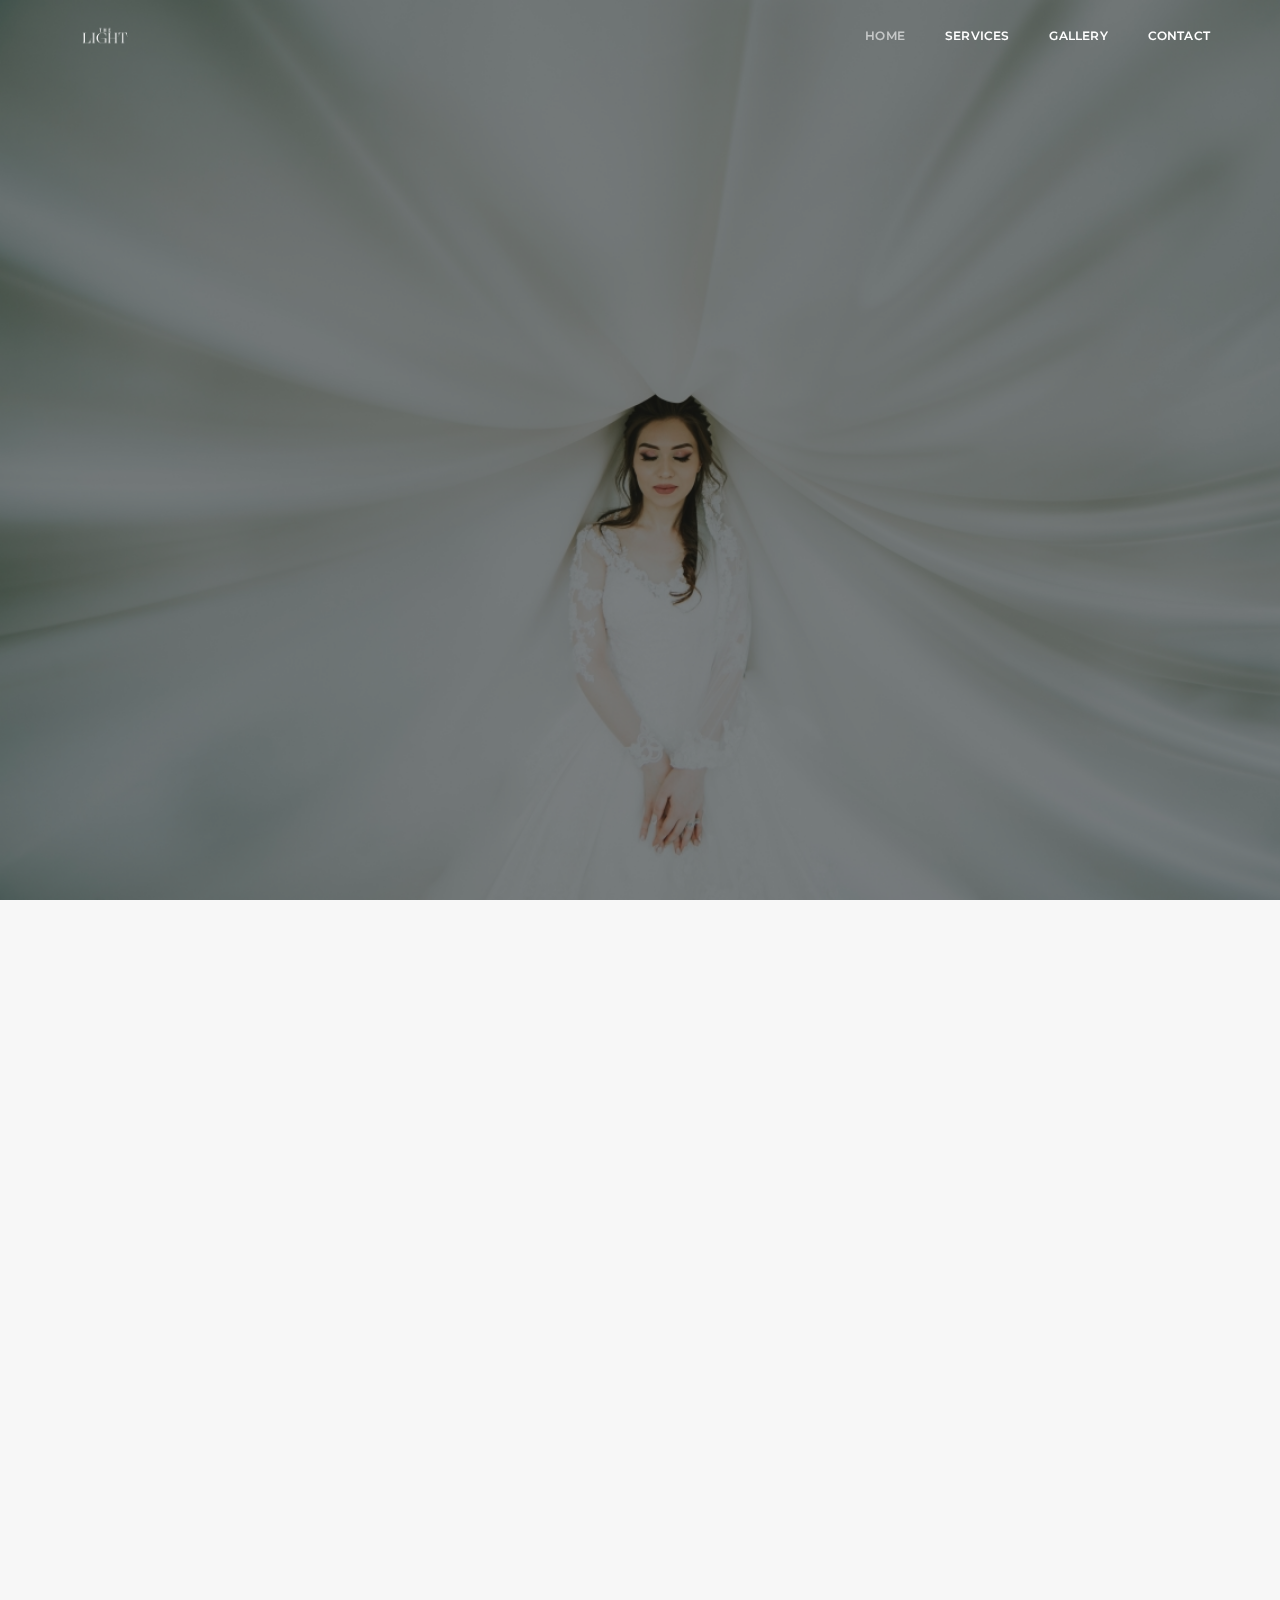
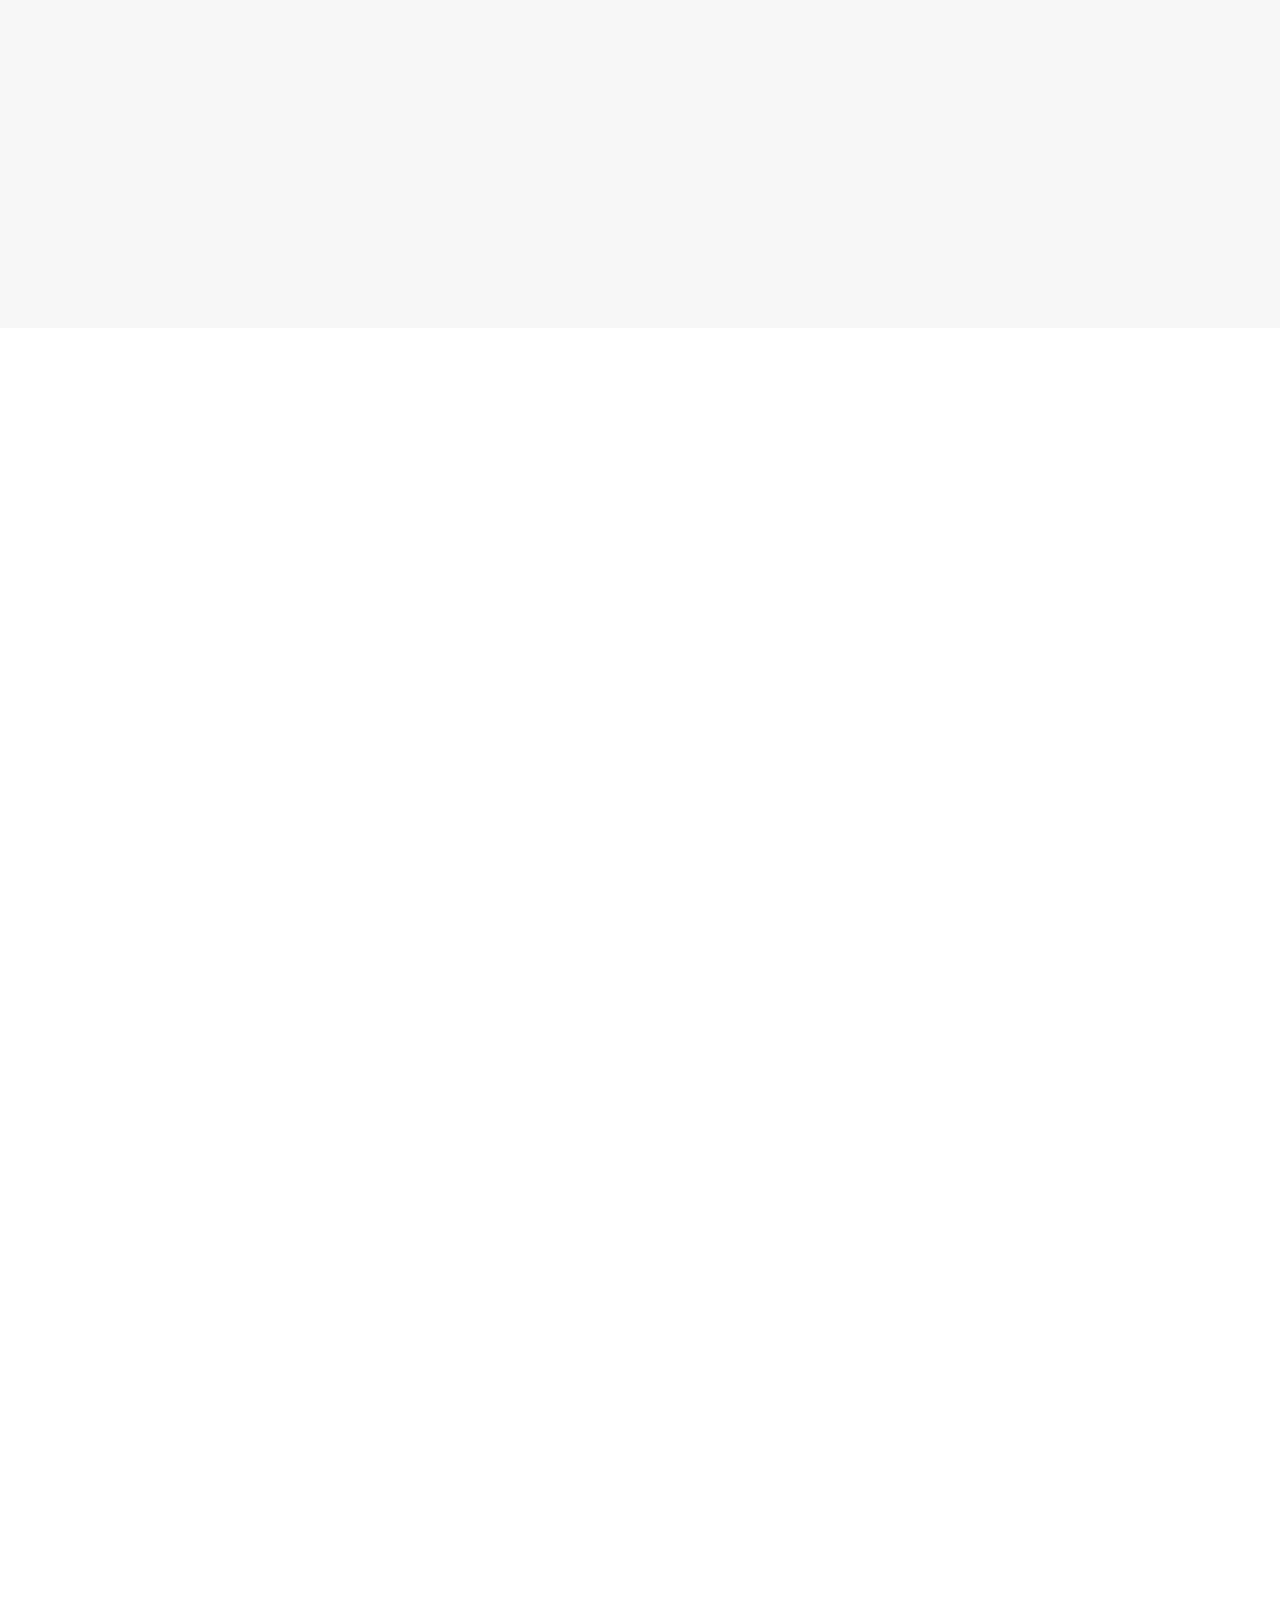
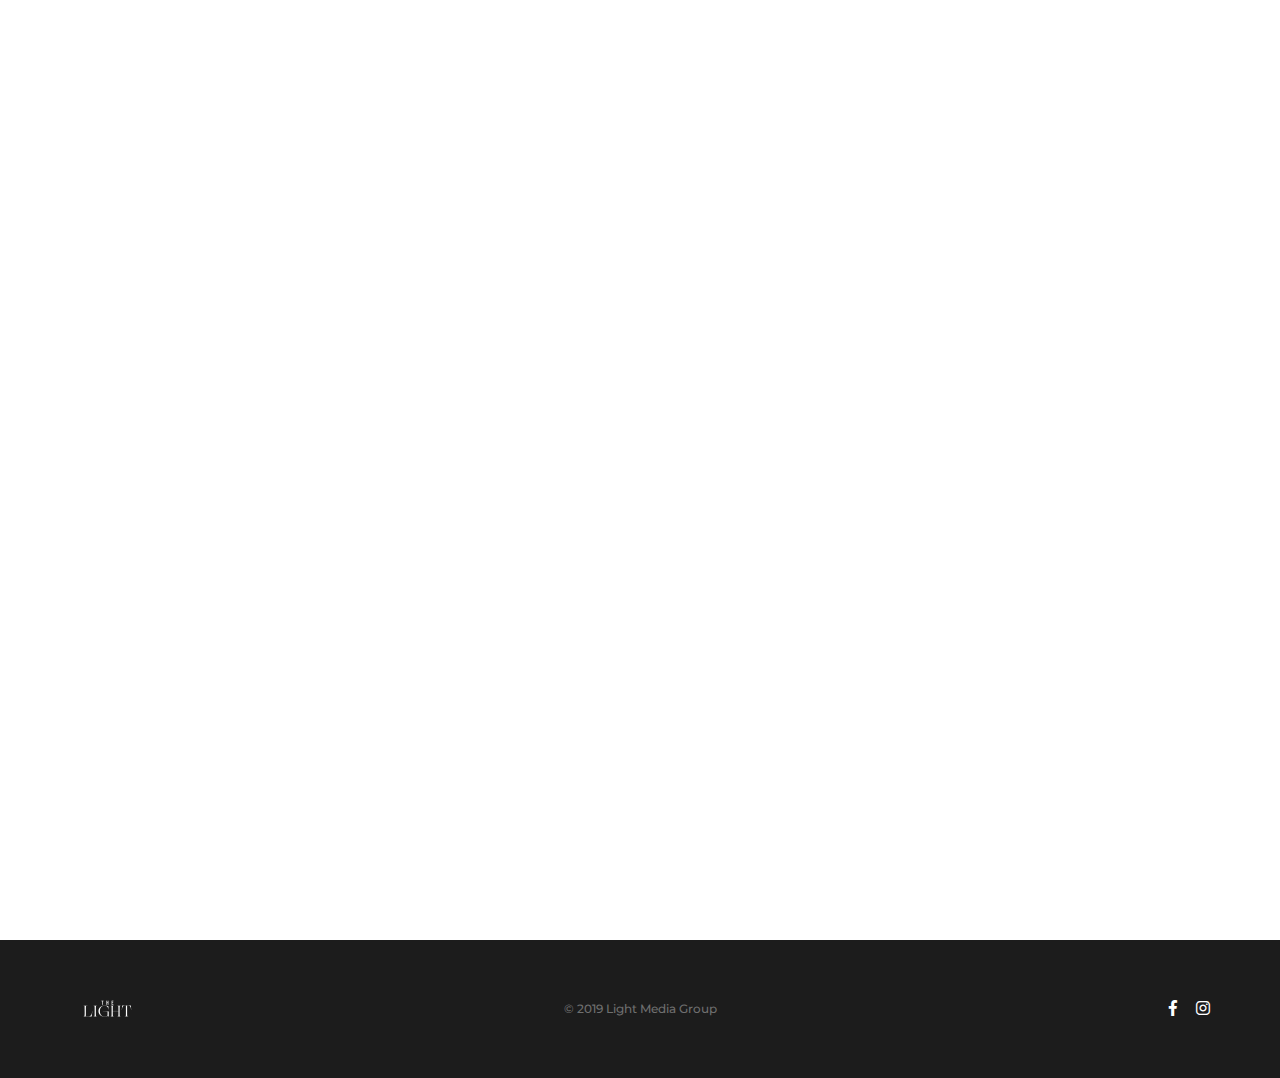
<file: index.html>
<!doctype html>
<html class="no-js" lang="en">
    <head>
        <!-- title -->
        <title>Houston Wedding Photography and Videography | The Light Photography</title>
        <meta charset="utf-8">
        <meta http-equiv="X-UA-Compatible" content="IE=edge" />
        <meta name="viewport" content="width=device-width,initial-scale=1.0,maximum-scale=1" />
        <meta name="author" content="the light">
        <!-- description -->
        <meta name="description" content="The Light Photography and Video specializes in photographing wedding ceremonies and receptions in the Houston and surrounding areas.">
        <!-- keywords -->
        <meta name="keywords" content="Houston Wedding Photographer, Wedding Video, Photography, Wedding, Houston, Photos, Ceremony, Reception, Bell Tower on 34th, Briscoe Mannor, Heights Villa, Parador, Ashton Gardens, Pecan Springs, Moffitt Oaks, Lindsay Lakes, Sugar Land wedding, katy tx wedding, cypress tx wedding, the light photography">

        <link rel="canonical" href="https://www.thelightphotography.com/" />
        <meta name="google-site-verification" content="tz_gjwPK3_Wm9bzXPEyRrbyBeHc9g-TygV1tbNnYTCE" />
        <!-- favicon -->
        <link rel="apple-touch-icon" sizes="57x57" href="/apple-icon-57x57.png">
        <link rel="apple-touch-icon" sizes="60x60" href="/apple-icon-60x60.png">
        <link rel="apple-touch-icon" sizes="72x72" href="/apple-icon-72x72.png">
        <link rel="apple-touch-icon" sizes="76x76" href="/apple-icon-76x76.png">
        <link rel="apple-touch-icon" sizes="114x114" href="/apple-icon-114x114.png">
        <link rel="apple-touch-icon" sizes="120x120" href="/apple-icon-120x120.png">
        <link rel="apple-touch-icon" sizes="144x144" href="/apple-icon-144x144.png">
        <link rel="apple-touch-icon" sizes="152x152" href="/apple-icon-152x152.png">
        <link rel="apple-touch-icon" sizes="180x180" href="/apple-icon-180x180.png">
        <link rel="icon" type="image/png" sizes="192x192"  href="/android-icon-192x192.png">
        <link rel="icon" type="image/png" sizes="32x32" href="/favicon-32x32.png">
        <link rel="icon" type="image/png" sizes="96x96" href="/favicon-96x96.png">
        <link rel="icon" type="image/png" sizes="16x16" href="/favicon-16x16.png">
        <link rel="manifest" href="/manifest.json">
        <meta name="msapplication-TileColor" content="#ffffff">
        <meta name="msapplication-TileImage" content="/ms-icon-144x144.png">
        <meta name="theme-color" content="#ffffff">
        <!-- animation -->
        <link rel="stylesheet" href="css/animate.css" />
        <!-- bootstrap -->
        <link rel="stylesheet" href="css/bootstrap.min.css" />
        <!-- et line icon --> 
        <link rel="stylesheet" href="css/et-line-icons.css" />
        <!-- font-awesome icon -->
        <link rel="stylesheet" href="css/font-awesome.min.css" />
        <!-- themify icon -->
        <link rel="stylesheet" href="css/themify-icons.css">
        <!-- swiper carousel -->
        <link rel="stylesheet" href="css/swiper.min.css">
        <!-- justified gallery  -->
        <link rel="stylesheet" href="css/justified-gallery.min.css">
        <!-- magnific popup -->
        <link rel="stylesheet" href="css/magnific-popup.css" />
        <!-- revolution slider -->
        <link rel="stylesheet" type="text/css" href="revolution/css/settings.css" media="screen" />
        <link rel="stylesheet" type="text/css" href="revolution/css/layers.css">
        <link rel="stylesheet" type="text/css" href="revolution/css/navigation.css">
        <!-- bootsnav -->
        <link rel="stylesheet" href="css/bootsnav.css">
        <!-- style -->
        <link rel="stylesheet" href="css/style.css" />
        <!-- responsive css -->
        <link rel="stylesheet" href="css/responsive.css" />
        <!--[if IE]>
            <script src="js/html5shiv.js"></script>
        <![endif]-->
        <!-- Global site tag (gtag.js) - Google Analytics -->
<script async src="https://www.googletagmanager.com/gtag/js?id=UA-135655616-1"></script>
<script>
  window.dataLayer = window.dataLayer || [];
  function gtag(){dataLayer.push(arguments);}
  gtag('js', new Date());

  gtag('config', 'UA-135655616-1');
</script>

    </head>
    <body>
         <!-- start header -->
         <header>
            <!-- start navigation -->
            <nav class="navbar navbar-default bootsnav navbar-fixed-top header-light bg-transparent nav-box-width white-link">
                <div class="container nav-header-container">
                    <div class="row">
                        <!-- start logo -->
                        <div class="col-md-2 col-xs-5">
                            <a href="index.html" title="MD" class="logo"><img src="images/TL2.png" class="logo-dark" alt="The Light"><img src="images/TL1.png" alt="The Light" class="logo-light default"></a>
                        </div>
                        <!-- end logo -->
                        <div class="col-md-7 col-xs-2 width-auto pull-right accordion-menu">
                            <button type="button" class="navbar-toggle collapsed pull-right" data-toggle="collapse" data-target="#navbar-collapse-toggle-1">
                                <span class="sr-only">toggle navigation</span>
                                <span class="icon-bar"></span>
                                <span class="icon-bar"></span>
                                <span class="icon-bar"></span>
                            </button>
                            <div class="navbar-collapse collapse pull-right" id="navbar-collapse-toggle-1">
                                <ul class="nav navbar-nav navbar-left panel-group no-margin alt-font font-weight-800">
                                    <li><a href="index.html" title="Home" class="inner-link">Home</a></li>
                                    <!-- <li><a href="#about" title="About" class="inner-link">About</a></li> -->
                                    <li><a href="services.html" title="Services" class="inner-link">Services</a></li>
                                    <li><a href="gallery.html" title="Gallery" class="inner-link">Gallery</a></li>
                                    <!-- <li><a href="blog-masonry.html" title="Blog" class="inner-link">Blog</a></li> -->
                                    <li><a href="contact-us.html" title="Contact" class="inner-link">Contact</a></li>
                                </ul>
                            </div>
                        </div>
                    </div>
                </div>
            </nav>
            <!-- end navigation -->  
        </header>
        <!-- end header -->
        
        <section id="home" class="no-padding parallax mobile-height wow fadeIn" data-stellar-background-ratio="0.5" style="background-image:url('images/hero2.jpg');">
            <div class="opacity-extra-medium bg-extra-dark-gray"></div>
            <div class="container position-relative full-screen">
                <div class="slider-typography text-center">
                    <div class="slider-text-middle-main xs-padding-15px-lr">
                        <div class="slider-text-middle">
                            <!-- <img class="full-vh" src="images/hero.jpg" alt=""/> -->
                            <!-- <div class="down-section text-center"><a href="#about" class="inner-link"><i class="ti-arrow-down icon-extra-small text-white bg-deep-pink padding-15px-all xs-padding-10px-all border-radius-100"></i></a></div> -->
                        </div>
                    </div>
                </div>
            </div>
        </section>
        <!-- end hero section -->
        </section>
        <!-- end slider -->
        <!-- start about agency -->
        <section class="wow fadeIn bg-light-gray">
            <div class="container">
                <div class="row">
                    <div class="col-md-8 col-sm-11 col-xs-12 center-col text-center wow fadeInUp margin-eight-bottom">
                        <div class="alt-font text-medium-gray margin-5px-bottom text-uppercase text-small">About Us</div>
                        <h6 class="font-weight-300 text-extra-dark-gray no-margin-bottom">The Light is a Photography, Video and Web Design company. We keep up with the latest usages and are there for you when you need professional photography, videography, or need to upgrade your web site to conform to present standards. <strong class="font-weight-400">We capture it all as your love story unfolds.</strong>  </h6>
                    </div>
                </div>
                <div class="row equalize xs-equalize-auto">                   
                    <!-- start features box item -->
                    <div class="col-md-4 col-sm-4 col-xs-12 sm-margin-four-bottom xs-margin-30px-bottom wow fadeInUp">
                        <div class="bg-white text-center">
                            <a href="services.html"><img src="images/photography.png""></a>
                            <div class="padding-45px-all sm-padding-15px-all inner-match-height">
                                <span class="text-extra-dark-gray font-weight-600 display-block alt-font margin-10px-bottom">Photograhy </span>
                                <p>Photography is the single most valuable visual on a website.  We provide both production and post-production services.</p>
                                <a href="services.html" class="btn btn-small btn-rounded btn-transparent-dark-gray">Explore services <i class="ti-arrow-right"></i></a>
                            </div>
                        </div>
                    </div>
                    <!-- end feature box item -->
                    <!-- start features box item -->
                    <div class="col-md-4 col-sm-4 col-xs-12 sm-margin-four-bottom xs-margin-30px-bottom wow fadeInUp" data-wow-delay="0.2s">
                        <div class="bg-white text-center">
                            <a href="services.html"><img src="images/video.jpg" alt=""></a>
                            <div class="padding-45px-all sm-padding-15px-all inner-match-height">
                                <span class="text-extra-dark-gray font-weight-600 display-block alt-font margin-10px-bottom">Video</span>
                                <p>From interviews to  short ads we offer a full line of video services for your business and web presence.</p>
                                <a href="services.html" class="btn btn-small btn-rounded btn-transparent-dark-gray">Explore services <i class="ti-arrow-right"></i></a>
                            </div>
                        </div>
                    </div>
                    <!-- end feature box item -->
                    <!-- start features box item -->
                    <div class="col-md-4 col-sm-4 col-xs-12 sm-margin-four-bottom xs-no-margin-bottom wow fadeInUp" data-wow-delay="0.4s">
                        <div class="bg-white text-center">
                            <a href="services.html"><img src="images/website.png" alt=""></a>
                            <div class="padding-45px-all sm-padding-15px-all inner-match-height">
                                <span class="text-extra-dark-gray font-weight-600 display-block alt-font margin-10px-bottom">Website Creation</span>
                                <p>Light Media Group designs projects, WordPress development, and website updating services</p>
                                <a href="services.html" class="btn btn-small btn-rounded btn-transparent-dark-gray">Explore services <i class="ti-arrow-right"></i></a>
                            </div>
                        </div>
                    </div>
                    <!-- end feature box item -->
                </div>
            </div>
        </section>
        <!-- end about agency section -->
        <!-- start feature box section -->
        <!-- <section class="bg-extra-dark-gray wow fadeIn">
            <div class="container">
                <div class="row">
                    <div class="col-lg-5 col-md-6 col-sm-6 col-xs-12 center-col margin-eight-bottom sm-margin-40px-bottom xs-margin-30px-bottom text-center">
                        <div class="alt-font text-medium-gray margin-5px-bottom text-uppercase text-small">Why Choose Us?</div>
                        <h5 class="alt-font text-white font-weight-600">We are delivering beautiful digital products for you.</h5>
                    </div>
                </div>
                <div class="row equalize xs-equalize-auto"> -->
                    <!-- start features box -->
                    <!-- <div class="col-md-3 col-sm-6 col-xs-12 sm-margin-30px-bottom wow fadeInUp">
                        <div class="bg-white box-shadow-light text-center padding-twelve-all feature-box-8 position-relative z-index-5 md-padding-six-all height-100 xs-padding-15px-lr">
                            <i class="icon-desktop icon-extra-medium text-deep-pink margin-25px-bottom margin-25px-top sm-margin-20px-bottom xs-margin-15px-bottom"></i>
                            <div class="alt-font text-extra-dark-gray font-weight-600 margin-10px-bottom">Unique Design</div>
                            <p>Lorem Ipsum is simply text of the printing and typesetting industry. Lorem Ipsum has been standard dummy.</p>
                            <div class="feature-box-overlay bg-deep-pink"></div>
                        </div>
                    </div> -->
                    <!-- end feature box -->
                    <!-- start features box -->
                    <!-- <div class="col-md-3 col-sm-6 col-xs-12 sm-margin-30px-bottom wow fadeInUp" data-wow-delay="0.2s">
                        <div class="bg-white box-shadow-light text-center padding-twelve-all feature-box-8 position-relative z-index-5 md-padding-six-all height-100 xs-padding-15px-lr">
                            <i class="icon-tools icon-extra-medium text-deep-pink margin-25px-bottom margin-25px-top sm-margin-20px-bottom xs-margin-15px-bottom"></i>
                            <div class="alt-font text-extra-dark-gray font-weight-600 margin-10px-bottom">Different Layout</div>
                            <p>Lorem Ipsum is simply text of the printing and typesetting industry. Lorem Ipsum has been standard dummy.</p>
                            <div class="feature-box-overlay bg-deep-pink"></div>
                        </div>
                    </div> -->
                    <!-- end feature box -->
                    <!-- start features box -->
                    <!-- <div class="col-md-3 col-sm-6 col-xs-12 wow fadeInUp xs-margin-30px-bottom" data-wow-delay="0.4s">
                        <div class="bg-white box-shadow-light text-center padding-twelve-all feature-box-8 position-relative z-index-5 md-padding-six-all height-100 xs-padding-15px-lr">
                            <i class="icon-target icon-extra-medium text-deep-pink margin-25px-bottom margin-25px-top sm-margin-20px-bottom xs-margin-15px-bottom"></i>
                            <div class="alt-font text-extra-dark-gray font-weight-600 margin-10px-bottom">Portfolio Styles</div>
                            <p>Lorem Ipsum is simply text of the printing and typesetting industry. Lorem Ipsum has been standard dummy.</p>
                            <div class="feature-box-overlay bg-deep-pink"></div>
                        </div>
                    </div> -->
                    <!-- end feature box -->
                    <!-- start features box -->
                    <!-- <div class="col-md-3 col-sm-6 col-xs-12 wow fadeInUp" data-wow-delay="0.6s">
                        <div class="bg-white box-shadow-light text-center padding-twelve-all feature-box-8 position-relative z-index-5 md-padding-six-all height-100 xs-padding-15px-lr">
                            <i class="icon-laptop icon-extra-medium text-deep-pink margin-25px-bottom margin-25px-top sm-margin-20px-bottom xs-margin-15px-bottom"></i>
                            <div class="alt-font text-extra-dark-gray font-weight-600 margin-10px-bottom">WordPress Theme</div>
                            <p>Lorem Ipsum is simply text of the printing and typesetting industry. Lorem Ipsum has been standard dummy.</p>
                            <div class="feature-box-overlay bg-deep-pink"></div>
                        </div>
                    </div> -->
                    <!-- end feature box -->
                <!-- </div>
            </div>
        </section> -->
        <!-- start feature box section -->
        <!-- start portfolio section -->
        <section class="no-padding-bottom padding-80px-top sm-padding-50px-top xs-padding-30px-top wow fadeIn">
            <div class="container">
                <div class="row">
                    <div class="col-md-12">
                        <!-- start filter navigation -->
                        <ul class="portfolio-filter nav nav-tabs border-none portfolio-filter-tab-1 alt-font text-uppercase text-center text-small font-weight-600 margin-80px-bottom sm-margin-40px-bottom xs-margin-20px-bottom">
                            <li class="nav active"><a href="javascript:void(0);" data-filter="*" class="xs-display-inline light-gray-text-link text-very-small">Portfolio</a></li>
                            
                        </ul>                                                                           
                        <!-- end filter navigation -->
                    </div>
                </div>
            </div>
            <div class="container-fluid no-padding">
                <div class="row no-margin">
                    <div class="filter-content overflow-hidden">
                        <ul class="portfolio-grid work-4col hover-option4">
                            <li class="grid-sizer"></li>
                            <!-- start portfolio  item -->
                            <li class="grid-item web branding design wow fadeInUp">
                                <a href="gallery.html">
                                    <figure>
                                        <div class="portfolio-img bg-extra-dark-gray"><img src="images/wedding1.png" alt=""/></div>
                                        <figcaption>
                                            <div class="portfolio-hover-main text-center">
                                                <div class="portfolio-hover-box vertical-align-middle">
                                                    <div class="portfolio-hover-content position-relative last-paragraph-no-margin">
                                                        <div class="bg-deep-pink center-col separator-line-horrizontal-medium-light3 margin-25px-bottom"></div>
                                                        <span class="letter-spacing-1 font-weight-600 line-height-normal alt-font text-white text-uppercase margin-5px-bottom display-block">Weddings</span>
                                                        <p class="text-medium-gray letter-spacing-1 text-uppercase text-extra-small">Photography</p>
                                                    </div>
                                                </div>
                                            </div>
                                        </figcaption>
                                    </figure>
                                </a>
                            </li>
                            <!-- end portfolio item -->
                            <!-- start portfolio item -->
                            <li class="grid-item web branding design wow fadeInUp" data-wow-delay="0.2s">
                                <a href="gallery.html">
                                    <figure>
                                        <div class="portfolio-img bg-extra-dark-gray"><img src="images/Family1.png" alt=""/></div>
                                        <figcaption>
                                            <div class="portfolio-hover-main text-center">
                                                <div class="portfolio-hover-box vertical-align-middle">
                                                    <div class="portfolio-hover-content position-relative last-paragraph-no-margin">
                                                        <div class="bg-deep-pink center-col separator-line-horrizontal-medium-light3 margin-25px-bottom"></div>
                                                        <span class="letter-spacing-1 font-weight-600 line-height-normal alt-font text-white text-uppercase margin-5px-bottom display-block">Family</span>
                                                        <p class="text-medium-gray letter-spacing-1 text-uppercase text-extra-small">Photography</p>
                                                    </div>
                                                </div>
                                            </div>
                                        </figcaption>
                                    </figure>
                                </a>
                            </li>
                            <!-- end portfolio item -->
                            <!-- start portfolio item -->
                            <li class="grid-item advertising branding photography wow fadeInUp" data-wow-delay="0.4s">
                                <a href="gallery.html">
                                    <figure>
                                        <div class="portfolio-img bg-extra-dark-gray"><img src="images/Website1.png" alt=""/></div>
                                        <figcaption>
                                            <div class="portfolio-hover-main text-center">
                                                <div class="portfolio-hover-box vertical-align-middle">
                                                    <div class="portfolio-hover-content position-relative last-paragraph-no-margin">
                                                        <div class="bg-deep-pink center-col separator-line-horrizontal-medium-light3 margin-25px-bottom"></div>
                                                        <span class="letter-spacing-1 font-weight-600 line-height-normal alt-font text-white text-uppercase margin-5px-bottom display-block">Front End Design</span>
                                                        <p class="text-medium-gray letter-spacing-1 text-uppercase text-extra-small">Web Development</p>
                                                    </div>
                                                </div>
                                            </div>
                                        </figcaption>
                                    </figure>
                                </a>
                            </li>
                            <!-- end portfolio item -->
                            <!-- start portfolio item -->
                            <li class="grid-item web advertising design wow fadeInUp" data-wow-delay="0.6s">
                                <a href="gallery.html">
                                    <figure>
                                        <div class="portfolio-img bg-extra-dark-gray"><img src="images/real-estate2.png" alt=""/></div>
                                        <figcaption>
                                            <div class="portfolio-hover-main text-center">
                                                <div class="portfolio-hover-box vertical-align-middle">
                                                    <div class="portfolio-hover-content position-relative last-paragraph-no-margin">
                                                        <div class="bg-deep-pink center-col separator-line-horrizontal-medium-light3 margin-25px-bottom"></div>
                                                        <span class="letter-spacing-1 font-weight-600 line-height-normal alt-font text-white text-uppercase margin-5px-bottom display-block">Real Estate</span>
                                                        <p class="text-medium-gray letter-spacing-1 text-uppercase text-extra-small">Photography</p>
                                                    </div>
                                                </div>
                                            </div>
                                        </figcaption>
                                    </figure>
                                </a>
                            </li>
                            <!-- end portfolio item -->
                            <!-- start portfolio item -->
                            <li class="grid-item web branding design wow fadeInUp">
                                <a href="gallery.html">
                                    <figure>
                                        <div class="portfolio-img bg-extra-dark-gray"><img src="images/family2.png" alt=""/></div>
                                        <figcaption>
                                            <div class="portfolio-hover-main text-center">
                                                <div class="portfolio-hover-box vertical-align-middle">
                                                    <div class="portfolio-hover-content position-relative last-paragraph-no-margin">
                                                        <div class="bg-deep-pink center-col separator-line-horrizontal-medium-light3 margin-25px-bottom"></div>
                                                        <span class="letter-spacing-1 font-weight-600 line-height-normal alt-font text-white text-uppercase margin-5px-bottom display-block">Family</span>
                                                        <p class="text-medium-gray letter-spacing-1 text-uppercase text-extra-small">Photograhy</p>
                                                    </div>
                                                </div>
                                            </div>
                                        </figcaption>
                                    </figure>
                                </a>
                            </li>
                            <!-- end portfolio item -->
                            <!-- start portfolio item -->
                            <li class="grid-item web advertising branding design photography wow fadeInUp" data-wow-delay="0.2s">
                                <a href="gallery.html">
                                    <figure>
                                        <div class="portfolio-img bg-extra-dark-gray"><img src="images/real-estate1.png" alt=""/></div>
                                        <figcaption>
                                            <div class="portfolio-hover-main text-center">
                                                <div class="portfolio-hover-box vertical-align-middle">
                                                    <div class="portfolio-hover-content position-relative last-paragraph-no-margin">
                                                        <div class="bg-deep-pink center-col separator-line-horrizontal-medium-light3 margin-25px-bottom"></div>
                                                        <span class="letter-spacing-1 font-weight-600 line-height-normal alt-font text-white text-uppercase margin-5px-bottom display-block">Curb Apeal</span>
                                                        <p class="text-medium-gray letter-spacing-1 text-uppercase text-extra-small">Real Estate</p>
                                                    </div>
                                                </div>
                                            </div>
                                        </figcaption>
                                    </figure>
                                </a>
                            </li>
                            <!-- end portfolio item -->
                            <!-- start portfolio item -->
                            <li class="grid-item web advertising branding design photography wow fadeInUp" data-wow-delay="0.4s">
                                <a href="gallery.html">
                                    <figure>
                                        <div class="portfolio-img bg-extra-dark-gray"><img src="images/weddings2.png" alt=""/></div>
                                        <figcaption>
                                            <div class="portfolio-hover-main text-center">
                                                <div class="portfolio-hover-box vertical-align-middle">
                                                    <div class="portfolio-hover-content position-relative last-paragraph-no-margin">
                                                        <div class="bg-deep-pink center-col separator-line-horrizontal-medium-light3 margin-25px-bottom"></div>
                                                        <span class="letter-spacing-1 font-weight-600 line-height-normal alt-font text-white text-uppercase margin-5px-bottom display-block">Weddings</span>
                                                        <p class="text-medium-gray letter-spacing-1 text-uppercase text-extra-small">Photograhy</p>
                                                    </div>
                                                </div>
                                            </div>
                                        </figcaption>
                                    </figure>
                                </a>
                            </li>
                            <!-- end portfolio item -->
                            <!-- start portfolio item -->
                            <li class="grid-item web advertising branding design photography wow fadeInUp" data-wow-delay="0.6s">
                                <a href="gallery.html">
                                    <figure>
                                        <div class="portfolio-img bg-extra-dark-gray"><img src="images/website2.png" alt=""/></div>
                                        <figcaption>
                                            <div class="portfolio-hover-main text-center">
                                                <div class="portfolio-hover-box vertical-align-middle">
                                                    <div class="portfolio-hover-content position-relative last-paragraph-no-margin">
                                                        <div class="bg-deep-pink center-col separator-line-horrizontal-medium-light3 margin-25px-bottom"></div>
                                                        <span class="letter-spacing-1 font-weight-600 line-height-normal alt-font text-white text-uppercase margin-5px-bottom display-block">Front End Design</span>
                                                        <p class="text-medium-gray letter-spacing-1 text-uppercase text-extra-small">Web Development</p>
                                                    </div>
                                                </div>
                                            </div>
                                        </figcaption>
                                    </figure>
                                </a>
                            </li>
                            <!-- end portfolio item -->
                        </ul>
                    </div>
                </div>
            </div>
        </section>
        <!-- end portfolio section -->
        
       
        <!-- start explore work section -->
        <section class="no-padding wow fadeIn bg-extra-dark-gray" id="services">
            <div class="container-fluid no-padding">
                <div class="row equalize sm-equalize-auto no-margin">
                    <div class="col-md-6 col-sm-12 col-xs-12 position-relative sm-height-550px xs-height-350px cover-background wow slideInLeft" data-wow-duration="900ms" style="background-image: url('images/gallery5.png');"></div>
                    <div class="col-md-6 col-sm-12 col-xs-12 display-table wow slideInRight last-paragraph-no-margin" data-wow-duration="900ms">
                        <div class="display-table-cell vertical-align-middle padding-fifteen-all sm-padding-ten-all xs-padding-30px-all sm-text-center">
                            <span class="text-medium margin-20px-bottom sm-margin-15px-bottom display-block alt-font xs-margin-15px-bottom">Capturing every moment.</span>
                            <h4 class="alt-font text-light-gray">Your love story starts here. And ends happily ever after..</h4>
                            <p class="width-80 md-width-100 xs-width-100">We know planning—photography included—can feel overwhelming. But stress not. We hold your hand every step of the way, answering your questions about wedding photography, style and timing, so you feel confident going into your big day. Count on us to coordinate your wedding photography and video needs, so you can focus on deciding every last event detail, from vows to cake. That’s the fun stuff, after all.</p>
                            <a href="contact-us.html" class="btn btn-small btn-white btn-rounded margin-35px-top sm-margin-25px-top">Book Now</a>
                        </div>
                    </div>
                </div>
            </div>
        </section>
        <!-- end explore work section -->
        <!-- start blog section -->
        <section class="border-top border-color-extra-light-gray wow fadeIn">
            <div class="container">
                <div class="row">
                    <div class="col-lg-5 col-md-6 col-sm-6 col-xs-12 center-col margin-eight-bottom sm-margin-40px-bottom xs-margin-30px-bottom text-center">
                        <!-- <div class="alt-font text-medium-gray margin-5px-bottom text-uppercase text-small">Latest Blogs</div> -->
                        <h5 class="alt-font text-extra-dark-gray font-weight-600">Latest Blogs</h5>
                    </div>
                </div>
                <div class="row sm-col-2-nth">
                    <!-- start blog post item -->
                    <div class="col-md-3 col-sm-6 col-xs-12 sm-margin-50px-bottom xs-margin-30px-bottom wow fadeInUp last-paragraph-no-margin xs-text-center" data-wow-duration="900ms">
                        <div class="blog-post blog-post-style1">
                            <div class="blog-post-images overflow-hidden margin-25px-bottom sm-margin-20px-bottom">
                                <a href="https://uxplanet.org/light-or-dark-ui-tips-to-choose-a-proper-color-scheme-for-user-interface-9a12004bb79e">
                                    <img src="images/blog1.png" alt="">
                                </a>
                            </div>
                            <div class="post-details">
                                <span class="post-author text-extra-small text-medium-gray text-uppercase display-block margin-10px-bottom">13 April 2018 | by <a href="" class="text-link-dark-gray">Tubik Studio</a></span>
                                <a href="https://uxplanet.org/light-or-dark-ui-tips-to-choose-a-proper-color-scheme-for-user-interface-9a12004bb79e" class="post-title text-medium text-extra-dark-gray width-90 xs-width-100 display-block">Light or Dark UI? Tips to Choose a Proper Color Scheme for User Interface</a>
                                <div class="separator-line-horrizontal-full bg-medium-light-gray margin-20px-tb sm-margin-15px-tb"></div>
                                <!-- <p class="width-90 sm-width-100">Lorem Ipsum is simply dummy text of the printing and typesetting industry. Lorem Ipsum text...</p> -->
                            </div>
                        </div>
                    </div>
                    <!-- end blog post item -->
                    <!-- start blog post item -->
                    <div class="col-md-3 col-sm-6 col-xs-12 sm-margin-50px-bottom xs-margin-30px-bottom wow fadeInUp last-paragraph-no-margin xs-text-center" data-wow-duration="900ms" data-wow-delay="0.2s">
                        <div class="blog-post blog-post-style1">
                            <div class="blog-post-images overflow-hidden margin-25px-bottom sm-margin-20px-bottom">
                                <a href="https://onezero.medium.com/your-phones-camera-isn-t-as-good-as-you-think-8f0a8534cbe5">
                                    <img src="images/blog2.png" alt="">
                                </a>
                            </div>
                            <div class="post-details">
                                <span class="post-author text-extra-small text-medium-gray text-uppercase display-block margin-10px-bottom">27 February 2019 | by <a href="" class="text-link-dark-gray">Jordan McMahon</a></span>
                                <a href="https://onezero.medium.com/your-phones-camera-isn-t-as-good-as-you-think-8f0a8534cbe5" class="post-title text-medium text-extra-dark-gray width-90 xs-width-100 display-block">Your Phone’s Camera Isn’t as Good as You Think</a>
                                <div class="separator-line-horrizontal-full bg-medium-light-gray margin-20px-tb xs-margin-15px-tb"></div>

                                <!-- <p class="width-90 sm-width-100">Lorem Ipsum is simply dummy text of the printing and typesetting industry. Lorem Ipsum text...</p> -->

                            </div>
                        </div>
                    </div>
                    <!-- end blog post item -->
                    <!-- start blog post item -->
                    <div class="col-md-3 col-sm-6 col-xs-12 xs-margin-30px-bottom wow fadeInUp last-paragraph-no-margin xs-text-center" data-wow-duration="900ms" data-wow-delay="0.4s">
                        <!-- start blog item -->
                        <div class="blog-post blog-post-style1">
                            <div class="blog-post-images overflow-hidden margin-25px-bottom sm-margin-20px-bottom">
                                <a href="https://medium.com/s/futurehuman/modern-photography-is-changing-how-we-remember-our-lives-4b59adab4a2e">
                                    <img src="images/blog3.png" alt="">
                                </a>
                            </div>
                            <div class="post-details">
                                <span class="post-author text-extra-small text-medium-gray text-uppercase display-block margin-10px-bottom">31 July 2018 | by <a href="" class="text-link-dark-gray">Stephane Lavoie</a></span>
                                <a href="https://medium.com/s/futurehuman/modern-photography-is-changing-how-we-remember-our-lives-4b59adab4a2e" class="post-title text-medium text-extra-dark-gray width-90 xs-width-100 display-block">Modern Photography Is Changing How We Remember Our Lives</a>
                                <div class="separator-line-horrizontal-full bg-medium-light-gray margin-20px-tb xs-margin-15px-tb"></div>
                                
                                <!-- <p class="width-90 sm-width-100">Lorem Ipsum is simply dummy text of the printing and typesetting industry. Lorem Ipsum text...</p> -->

                            </div>
                        </div>
                    </div>
                    <!-- end blog post item -->
                    <!-- start blog post item -->
                    <div class="col-md-3 col-sm-6 col-xs-12 wow fadeInUp last-paragraph-no-margin xs-text-center" data-wow-duration="900ms" data-wow-delay="0.6s">
                        <div class="blog-post blog-post-style1">
                            <div class="blog-post-images overflow-hidden margin-25px-bottom sm-margin-20px-bottom">
                                <a href="https://medium.freecodecamp.org/seo-secrets-reverse-engineering-googles-algorithm-92fad4f5a39">
                                    <img src="images/blog4.png" alt="">
                                </a>
                            </div>
                            <div class="post-details">
                                <span class="post-author text-extra-small text-medium-gray text-uppercase display-block margin-10px-bottom">25 April 2017 | by <a href="" class="text-link-dark-gray">Benjamin Bannister</a></span>
                                <a href="https://medium.freecodecamp.org/seo-secrets-reverse-engineering-googles-algorithm-92fad4f5a39" class="post-title text-medium text-extra-dark-gray width-90 xs-width-100 display-block">SEO Secrets: Reverse-Engineering Google’s Algorithm</a>
                                <div class="separator-line-horrizontal-full bg-medium-light-gray margin-20px-tb xs-margin-15px-tb"></div>
                                
                                <!-- <p class="width-90 sm-width-100">Lorem Ipsum is simply dummy text of the printing and typesetting industry. Lorem Ipsum text...</p> -->

                            </div>
                        </div>
                    </div>
                    <!-- end blog post item -->
                </div>
            </div>
        </section>
        <!-- end blog section -->
        <!-- start call to action section -->
        <section class="wow fadeIn padding-50px-tb border-top border-width-1 border-color-extra-light-gray">
            <div class="container">
                <div class="row">
                    <div class="col-md-8 col-sm-12 col-xs-12 sm-margin-30px-bottom sm-text-center wow fadeInDown"> 
                        <span class="alt-font text-extra-large text-extra-dark-gray margin-5px-top sm-no-margin-top display-inline-block width-100">Ready to start a new project together?</span>
                    </div>
                    <div class="col-md-4 col-sm-12 col-xs-12 sm-text-center wow fadeInDown"> 
                        <a href="contact-us.html" class="btn btn-medium btn-rounded btn-transparent-dark-gray" data-wow-delay="0.4s">contact us<i class="ti-arrow-right" aria-hidden="true"></i></a>
                    </div>
                </div>
            </div>
        </section>
        <!-- end call to action section -->
           <!-- start footer --> 
           <footer class="footer-strip-dark bg-extra-dark-gray padding-50px-tb xs-padding-30px-tb">
            <div class="container">
                <div class="row equalize xs-equalize-auto">
                    <!-- start logo -->
                    <div class="col-md-3 col-sm-3 col-xs-12 display-table sm-text-center xs-margin-20px-bottom">
                        <div class="display-table-cell vertical-align-middle">
                            <a href="index.html"><img class="footer-logo" src="images/TL1.png" data-rjs="images/logo-white@2x.png" alt="Pofo"></a>
                        </div>
                    </div> 
                    <!-- end logo -->
                    <!-- start copyright -->
                    <div class="col-md-6 col-sm-6 col-xs-12 text-center text-small alt-font display-table xs-margin-10px-bottom">
                        <div class="display-table-cell vertical-align-middle">
                            &copy; 2019 Light Media Group
                        </div>
                    </div>
                    <!-- end copyright -->
                    <!-- start social media -->
                    <div class="col-md-3 col-sm-3 col-xs-12 display-table text-right sm-text-center">
                        <div class="display-table-cell vertical-align-middle">
                            <div class="social-icon-style-8 display-inline-block vertical-align-middle">
                                <ul class="small-icon no-margin-bottom">
                                    <li><a class="facebook text-white" href="https://www.facebook.com/thelightphotographytx/" target="_blank"><i class="fab fa-facebook-f" aria-hidden="true"></i></a></li>
                                    <!-- <li><a class="twitter text-white" href="https://twitter.com/" target="_blank"><i class="fab fa-twitter"></i></a></li> -->
                                    <!-- <li><a class="google text-white" href="https://plus.google.com" target="_blank"><i class="fab fa-google-plus-g"></i></a></li> -->
                                    <li><a class="instagram text-white" href="https://www.instagram.com/thelightphotography/" target="_blank"><i class="fab fa-instagram no-margin-right" aria-hidden="true"></i></a></li>
                                </ul>
                            </div>
                        </div>
                    </div>
                    <!-- end social media -->
                </div>
            </div>
        </footer>
        <!-- end footer -->
        <!-- start scroll to top -->
        <a class="scroll-top-arrow" href="javascript:void(0);"><i class="ti-arrow-up"></i></a>
        <!-- end scroll to top  -->
        <!-- javascript libraries -->
        <script type="text/javascript" src="js/jquery.js"></script>
        <script type="text/javascript" src="js/modernizr.js"></script>
        <script type="text/javascript" src="js/bootstrap.min.js"></script>
        <script type="text/javascript" src="js/jquery.easing.1.3.js"></script>
        <script type="text/javascript" src="js/skrollr.min.js"></script>
        <script type="text/javascript" src="js/smooth-scroll.js"></script>
        <script type="text/javascript" src="js/jquery.appear.js"></script>
        <!-- menu navigation -->
        <script type="text/javascript" src="js/bootsnav.js"></script>
        <script type="text/javascript" src="js/jquery.nav.js"></script>
        <!-- animation -->
        <script type="text/javascript" src="js/wow.min.js"></script>
        <!-- page scroll -->
        <script type="text/javascript" src="js/page-scroll.js"></script>
        <!-- swiper carousel -->
        <script type="text/javascript" src="js/swiper.min.js"></script>
        <!-- counter -->
        <script type="text/javascript" src="js/jquery.count-to.js"></script>
        <!-- parallax -->
        <script type="text/javascript" src="js/jquery.stellar.js"></script>
        <!-- magnific popup -->
        <script type="text/javascript" src="js/jquery.magnific-popup.min.js"></script>
        <!-- portfolio with shorting tab -->
        <script type="text/javascript" src="js/isotope.pkgd.min.js"></script>
        <!-- images loaded -->
        <script type="text/javascript" src="js/imagesloaded.pkgd.min.js"></script>
        <!-- pull menu -->
        <script type="text/javascript" src="js/classie.js"></script>
        <script type="text/javascript" src="js/hamburger-menu.js"></script>
        <!-- counter  -->
        <script type="text/javascript" src="js/counter.js"></script>
        <!-- fit video  -->
        <script type="text/javascript" src="js/jquery.fitvids.js"></script>
        <!-- equalize -->
        <script type="text/javascript" src="js/equalize.min.js"></script>
        <!-- skill bars  -->
        <script type="text/javascript" src="js/skill.bars.jquery.js"></script> 
        <!-- justified gallery  -->
        <script type="text/javascript" src="js/justified-gallery.min.js"></script>
        <!--pie chart-->
        <script type="text/javascript" src="js/jquery.easypiechart.min.js"></script>
        <!-- instagram -->
        <script type="text/javascript" src="js/instafeed.min.js"></script>
        <!-- retina -->
        <script type="text/javascript" src="js/retina.min.js"></script>
        <!-- revolution -->
        <script type="text/javascript" src="revolution/js/jquery.themepunch.tools.min.js"></script>
        <script type="text/javascript" src="revolution/js/jquery.themepunch.revolution.min.js"></script>
        <!-- revolution slider extensions (load below extensions JS files only on local file systems to make the slider work! The following part can be removed on server for on demand loading) -->
        <!--<script type="text/javascript" src="revolution/js/extensions/revolution.extension.actions.min.js"></script>
        <script type="text/javascript" src="revolution/js/extensions/revolution.extension.carousel.min.js"></script>
        <script type="text/javascript" src="revolution/js/extensions/revolution.extension.kenburn.min.js"></script>
        <script type="text/javascript" src="revolution/js/extensions/revolution.extension.layeranimation.min.js"></script>
        <script type="text/javascript" src="revolution/js/extensions/revolution.extension.migration.min.js"></script>
        <script type="text/javascript" src="revolution/js/extensions/revolution.extension.navigation.min.js"></script>
        <script type="text/javascript" src="revolution/js/extensions/revolution.extension.parallax.min.js"></script>
        <script type="text/javascript" src="revolution/js/extensions/revolution.extension.slideanims.min.js"></script>
        <script type="text/javascript" src="revolution/js/extensions/revolution.extension.video.min.js"></script>-->
        <!-- setting -->
        <script type="text/javascript" src="js/main.js"></script>
    </body>
</html>
</file>
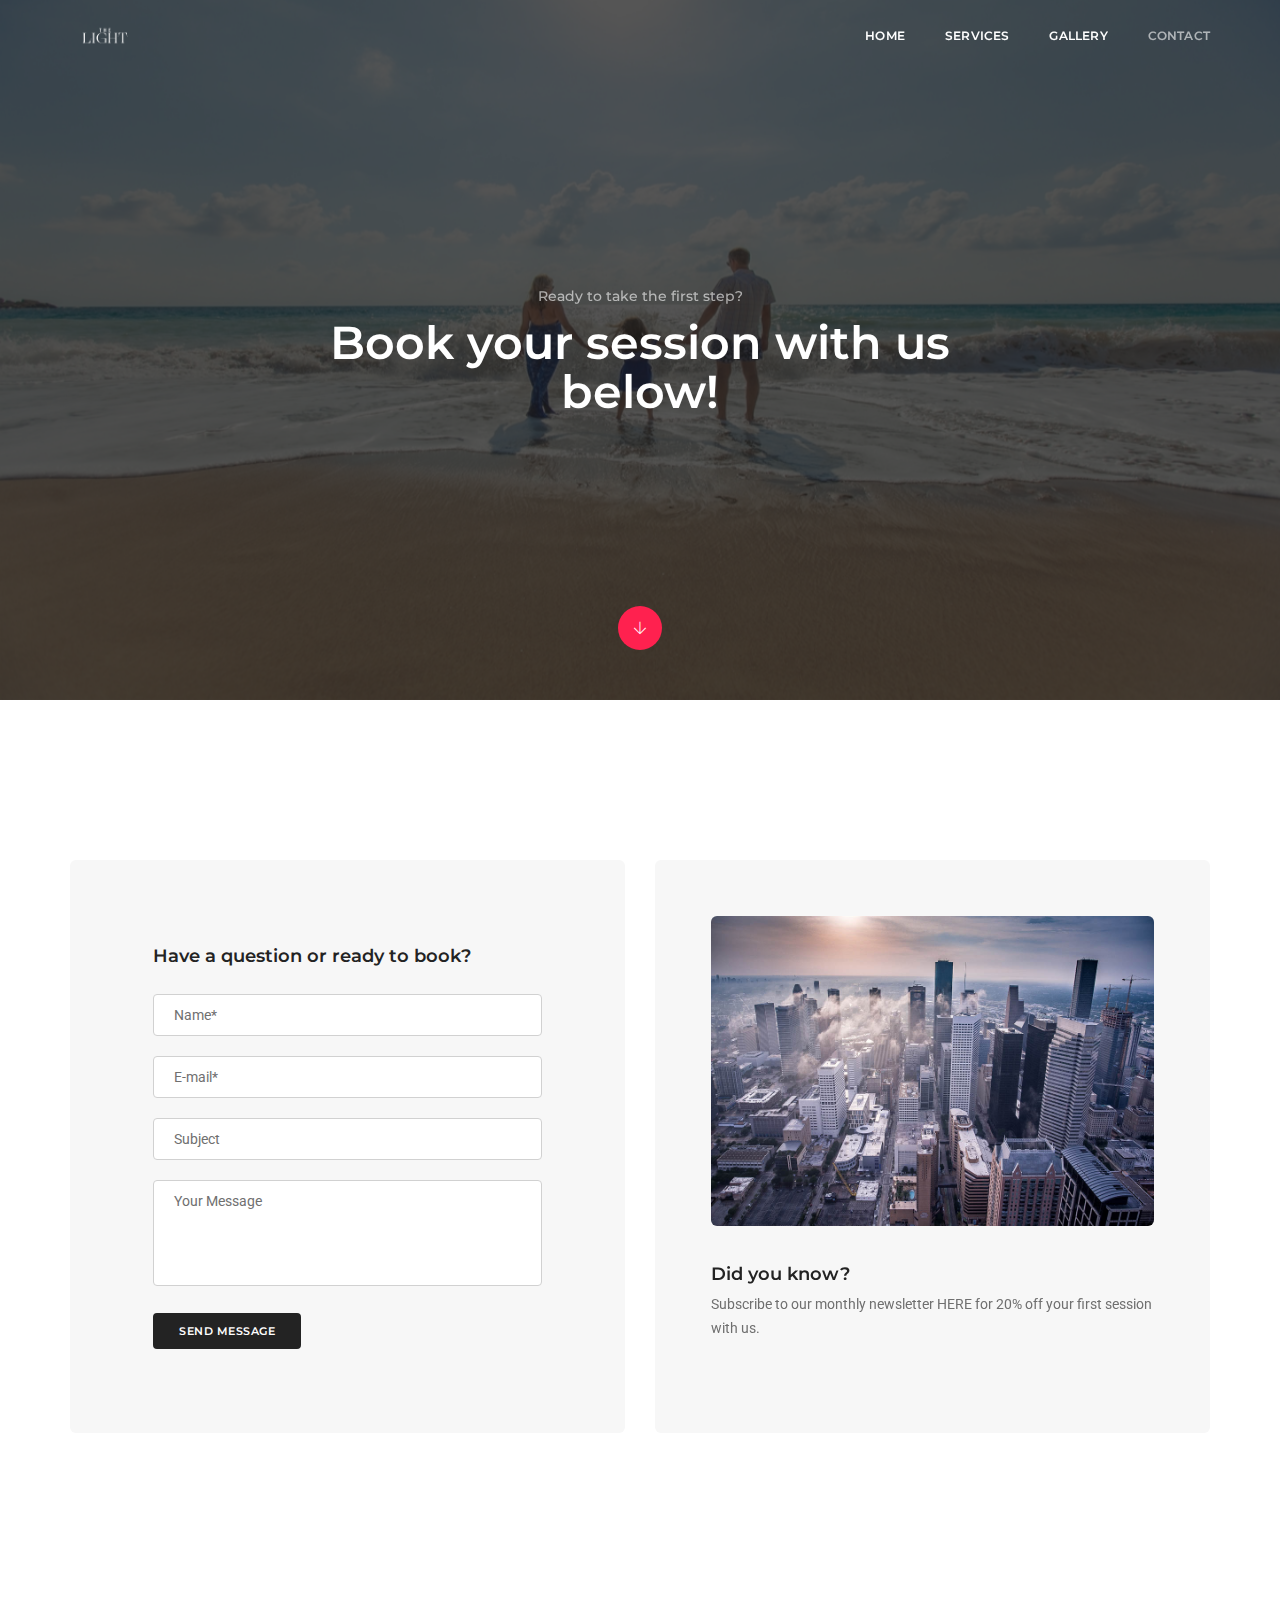
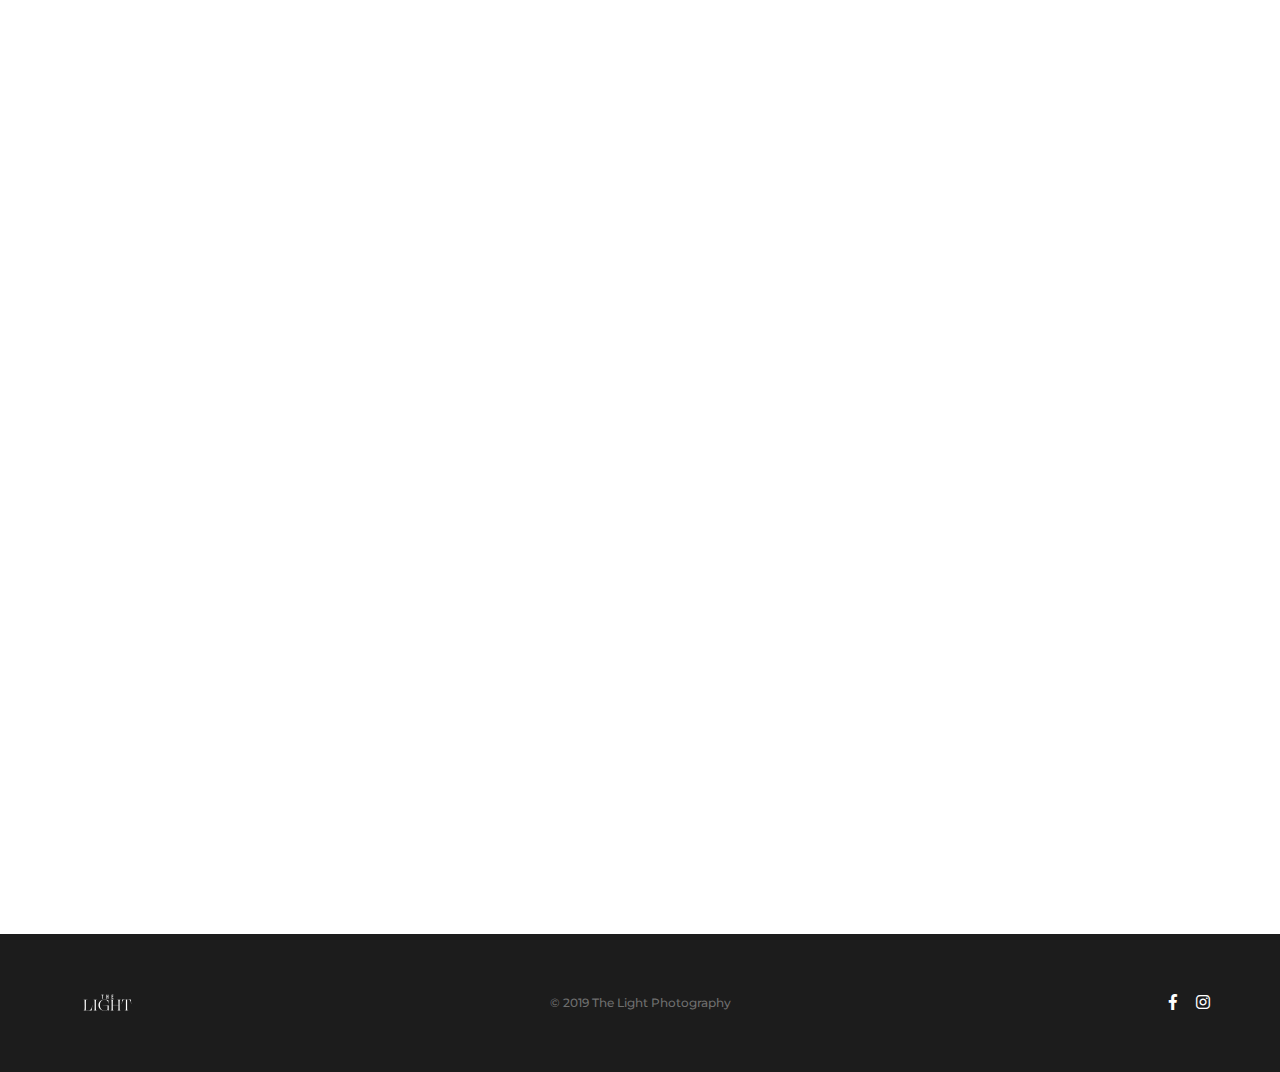
<file: contact-us.html>
<!doctype html>
<html class="no-js" lang="en">
    <head>
        <!-- title -->
        <title>Contact Us |The Light Wedding photography and videography</title>
        <meta charset="utf-8">
        <meta http-equiv="X-UA-Compatible" content="IE=edge" />
        <meta name="viewport" content="width=device-width,initial-scale=1.0,maximum-scale=1" />
        <meta name="author" content="ThemeZaa">
        <!-- description -->
        <meta name="description" content="POFO is a highly creative, modern, visually stunning and Bootstrap responsive multipurpose agency and portfolio HTML5 template with 25 ready home page demos.">
        <!-- keywords -->
        <meta name="keywords" content="creative, modern, clean, bootstrap responsive, html5, css3, portfolio, blog, agency, templates, multipurpose, one page, corporate, start-up, studio, branding, designer, freelancer, carousel, parallax, photography, personal, masonry, grid, coming soon, faq">
        <!-- favicon -->
        <link rel="apple-touch-icon" sizes="57x57" href="/apple-icon-57x57.png">
        <link rel="apple-touch-icon" sizes="60x60" href="/apple-icon-60x60.png">
        <link rel="apple-touch-icon" sizes="72x72" href="/apple-icon-72x72.png">
        <link rel="apple-touch-icon" sizes="76x76" href="/apple-icon-76x76.png">
        <link rel="apple-touch-icon" sizes="114x114" href="/apple-icon-114x114.png">
        <link rel="apple-touch-icon" sizes="120x120" href="/apple-icon-120x120.png">
        <link rel="apple-touch-icon" sizes="144x144" href="/apple-icon-144x144.png">
        <link rel="apple-touch-icon" sizes="152x152" href="/apple-icon-152x152.png">
        <link rel="apple-touch-icon" sizes="180x180" href="/apple-icon-180x180.png">
        <link rel="icon" type="image/png" sizes="192x192"  href="/android-icon-192x192.png">
        <link rel="icon" type="image/png" sizes="32x32" href="/favicon-32x32.png">
        <link rel="icon" type="image/png" sizes="96x96" href="/favicon-96x96.png">
        <link rel="icon" type="image/png" sizes="16x16" href="/favicon-16x16.png">
        <link rel="manifest" href="/manifest.json">
        <meta name="msapplication-TileColor" content="#ffffff">
        <meta name="msapplication-TileImage" content="/ms-icon-144x144.png">
        <meta name="theme-color" content="#ffffff">
        <!-- animation -->
        <link rel="stylesheet" href="css/animate.css" />
        <!-- bootstrap -->
        <link rel="stylesheet" href="css/bootstrap.min.css" />
        <!-- et line icon --> 
        <link rel="stylesheet" href="css/et-line-icons.css" />
        <!-- font-awesome icon -->
        <link rel="stylesheet" href="css/font-awesome.min.css" />
        <!-- themify icon -->
        <link rel="stylesheet" href="css/themify-icons.css">
        <!-- swiper carousel -->
        <link rel="stylesheet" href="css/swiper.min.css">
        <!-- justified gallery  -->
        <link rel="stylesheet" href="css/justified-gallery.min.css">
        <!-- magnific popup -->
        <link rel="stylesheet" href="css/magnific-popup.css" />
        <!-- revolution slider -->
        <link rel="stylesheet" type="text/css" href="revolution/css/settings.css" media="screen" />
        <link rel="stylesheet" type="text/css" href="revolution/css/layers.css">
        <link rel="stylesheet" type="text/css" href="revolution/css/navigation.css">
        <!-- bootsnav -->
        <link rel="stylesheet" href="css/bootsnav.css">
        <!-- style -->
        <link rel="stylesheet" href="css/style.css" />
        <!-- responsive css -->
        <link rel="stylesheet" href="css/responsive.css" />
        <!--[if IE]>
            <script src="js/html5shiv.js"></script>
        <![endif]-->
    </head>
    <body>
         <!-- start header -->
         <header>
            <!-- start navigation -->
            <nav class="navbar navbar-default bootsnav navbar-fixed-top header-light bg-transparent nav-box-width white-link">
                <div class="container nav-header-container">
                    <div class="row">
                        <!-- start logo -->
                        <div class="col-md-2 col-xs-5">
                            <a href="index.html" title="MD" class="logo"><img src="images/TL2.png" class="logo-dark" alt="The Light"><img src="images/TL1.png" alt="The Light" class="logo-light default"></a>
                        </div>
                        <!-- end logo -->
                        <div class="col-md-7 col-xs-2 width-auto pull-right accordion-menu">
                            <button type="button" class="navbar-toggle collapsed pull-right" data-toggle="collapse" data-target="#navbar-collapse-toggle-1">
                                <span class="sr-only">toggle navigation</span>
                                <span class="icon-bar"></span>
                                <span class="icon-bar"></span>
                                <span class="icon-bar"></span>
                            </button>
                            <div class="navbar-collapse collapse pull-right" id="navbar-collapse-toggle-1">
                                <ul class="nav navbar-nav navbar-left panel-group no-margin alt-font font-weight-800">
                                    <li><a href="index.html" title="Home" class="inner-link">Home</a></li>
                                    <!-- <li><a href="#about" title="About" class="inner-link">About</a></li> -->
                                    <li><a href="services.html" title="Services" class="inner-link">Services</a></li>
                                    <li><a href="gallery.html" title="Gallery" class="inner-link">Gallery</a></li>
                                    <!-- <li><a href="blog-masonry.html" title="Blog" class="inner-link">Blog</a></li> -->
                                    <li><a href="contact-us.html" title="Contact" class="inner-link">Contact</a></li>
                                </ul>
                            </div>
                        </div>
                    </div>
                </div>
            </nav>
            <!-- end navigation -->  
        </header>
        <!-- end header -->
        <!-- start page title section -->
        <section class="no-padding one-third-screen position-relative wow fadeIn">
            <div class="opacity-medium bg-extra-dark-gray z-index-0"></div>
            <div class="container">
                <div class="row">
                    <div class="col-lg-12 col-md-12 col-sm-12 col-xs-12 display-table one-third-screen page-title-large center-col">
                        <div class="display-table-cell vertical-align-middle text-center">
                            <!-- start sub title -->
                            <span class="display-block text-white opacity6 margin-10px-bottom alt-font">Ready to take the first step?</span>
                            <!-- end sub title -->
                            <!-- start page title -->
                            <h1 class="alt-font text-white font-weight-600 width-55 sm-width-80 xs-width-100 center-col no-margin-bottom">Book your session with us below!</h1>
                            <!-- end page title -->
                        </div>
                    </div>
                    <div class="down-section text-center"><a href="#section-down" class="inner-link"><i class="ti-arrow-down icon-extra-small text-white bg-deep-pink padding-15px-all xs-padding-10px-all border-radius-100"></i></a></div>
                </div>
            </div>
            <div class="swiper-auto-fade swiper-container z-index-minus2 position-absolute top-0 width-100 height-100">
                <div class="swiper-wrapper">
                    <!-- start slider item -->
                    <div class="swiper-slide cover-background one-third-screen" style="background-image:url('images/contact-hero.png');"></div>
                    <!-- end slider item -->
                    <!-- start slider item -->
                    <!-- <div class="swiper-slide cover-background one-third-screen" style="background-image:url('http://placehold.it/1920x1080');"></div> -->
                    <!-- end slider item -->
                    <!-- start slider item -->
                    <!-- <div class="swiper-slide cover-background one-third-screen" style="background-image:url('http://placehold.it/1920x1080');"></div> -->
                    <!-- end slider item -->
                </div>
                <div class="swiper-pagination swiper-auto-pagination display-none"></div>
            </div>
        </section>
        <!-- end page title section -->
        <!-- start contact form section -->
        <section class="wow fadeIn big-section" id="section-down">
            <div class="container">
                <div class="row equalize sm-equalize-auto">
                    <div class="col-md-6 col-sm-12 col-xs-12 sm-margin-30px-bottom wow fadeInLeft">
                        <div class="padding-fifteen-all bg-light-gray border-radius-6 md-padding-seven-all xs-padding-30px-all height-100">
                            <span class="text-extra-dark-gray alt-font text-large font-weight-600 margin-25px-bottom display-block">Have a question or ready to book?</span> 
                            <form id="contact-form" data-netlify="true" method="post">
                                <div>
                                    <div id="success-contact-form" class="no-margin-lr"></div>
                                    <input type="text" name="name" id="name" placeholder="Name*" class="border-radius-4 bg-white medium-input">
                                    <input type="text" name="email" id="email" placeholder="E-mail*" class="border-radius-4 bg-white medium-input">
                                    <input type="text" name="subject" id="subject" placeholder="Subject" class="border-radius-4 bg-white medium-input">
                                    <textarea name="comment" id="comment" placeholder="Your Message" rows="5" class="border-radius-4 bg-white medium-textarea"></textarea>
                                    <button id="contact-us-button" type="submit" class="btn btn-small border-radius-4 btn-dark-gray">send message</button>
                                </div>
                            </form>
                        </div>
                    </div>
                    <div class="col-md-6 col-sm-12 col-xs-12 last-paragraph-no-margin wow fadeInRight">
                        <div class="padding-ten-all bg-light-gray border-radius-6 md-padding-seven-all xs-padding-30px-all height-100 sm-text-center">
                            <img src="images/contact-img.jpg" alt="" class="border-radius-6 margin-35px-bottom xs-margin-30px-bottom">
                            <span class="text-large font-weight-600 alt-font text-extra-dark-gray margin-5px-bottom display-block">Did you know?</span>
                            <p>Subscribe to our monthly newsletter <a href="subscribe.html">HERE</a> for 20% off your first session with us.</p>
                            
                        </div>
                    </div>
                </div>
            </div>
        </section>
        <!-- end contact form section -->
        <!-- start information section -->
        <section class="no-padding-tb bg-light-gray wow fadeIn">
            <div class="container-fluid no-padding">
                <div class="row no-margin">
                    <!-- start info box item -->
                    <div class="col-md-4 no-padding image-hover-style-3 height-100 last-paragraph-no-margin">
                        <div class="feature-box-wrap">
                            <div class="width-100 display-table position-relative cover-background small-screen xs-height-300px" style="background: url(images/contact-img1.png)"></div>
                            <div class="width-100 small-screen xs-height-300px display-table arrow-top">
                                <div class="display-table-cell vertical-align-middle padding-eighteen-lr md-padding-twelve-lr text-center sm-padding-ten-lr xs-padding-seven-all">
                                    <i class="icon-map text-deep-pink icon-medium margin-25px-bottom"></i>
                                    <div class="text-extra-dark-gray text-uppercase alt-font font-weight-600 margin-5px-bottom">Based In</div>
                                    <p class="width-55 center-col text-medium md-width-100">Houston,Texas.</p>
                                </div>
                            </div>
                        </div>
                    </div>
                    <!-- end info box item -->
                    <!-- start info box item -->
                    <div class="col-md-4 no-padding image-hover-style-3 height-100 last-paragraph-no-margin">
                        <div class="feature-box-wrap sm-swap-block">
                            <div class="width-100 small-screen xs-height-300px display-table arrow-bottom">
                                <div class="display-table-cell vertical-align-middle padding-eighteen-lr md-padding-twelve-lr text-center sm-padding-ten-lr xs-padding-seven-all">
                                    <i class="icon-chat text-deep-pink icon-medium margin-25px-bottom"></i>
                                    <div class="text-extra-dark-gray text-uppercase alt-font font-weight-600 margin-5px-bottom">Let's Talk</div>
                                    <p class="center-col text-medium no-margin">Phone: 512-270-1386</p>
                                    <!-- <p class="center-col text-medium">Fax: 1-800-222-002</p> -->
                                </div>
                            </div>
                            <div class="width-100 display-table position-relative cover-background small-screen xs-height-300px" style="background: url(images/contact-img2.png)"></div>
                        </div>
                    </div>
                    <!-- end info box item -->
                    <!-- start info box item -->
                    <div class="col-md-4 no-padding image-hover-style-3 height-100 last-paragraph-no-margin">
                        <div class="feature-box-wrap">
                            <div class="width-100 display-table position-relative cover-background small-screen xs-height-300px" style="background: url(images/contact-img3.png)"></div>
                            <div class="width-100 small-screen xs-height-300px display-table arrow-top">
                                <div class="display-table-cell vertical-align-middle padding-eighteen-lr md-padding-twelve-lr text-center sm-padding-ten-lr xs-padding-seven-all">
                                    <i class="icon-envelope text-deep-pink icon-medium margin-25px-bottom"></i>
                                    <div class="text-extra-dark-gray text-uppercase alt-font font-weight-600 margin-5px-bottom">Email Us</div>
                                    <p class="center-col text-medium no-margin"><a href="mailto:info@.com">booking@thelightphotography.com</a></p>
                                    <!-- <p class="center-col text-medium"><a href="mailto:hire@domain.com">hire@domain.com</a></p> -->
                                </div>
                            </div>
                        </div>
                    </div>
                    <!-- end info box item -->
                </div>    
            </div>
        </section>
    <!-- start call to action section -->
    <section class="wow fadeIn padding-50px-tb border-top border-width-1 border-color-extra-light-gray">
        <div class="container">
            <div class="row">
                <div class="col-md-8 col-sm-12 col-xs-12 sm-margin-30px-bottom sm-text-center wow fadeInDown"> 
                    <span class="alt-font text-extra-large text-extra-dark-gray margin-5px-top sm-no-margin-top display-inline-block width-100">Join our monthly newsletter for 20% off your first session.</span>
                </div>
                <div class="col-md-4 col-sm-12 col-xs-12 sm-text-center wow fadeInDown"> 
                    <a href="subscribe.html" class="btn btn-medium btn-rounded btn-transparent-dark-gray" data-wow-delay="0.4s">subscribe now<i class="ti-arrow-right" aria-hidden="true"></i></a>
                </div>
            </div>
        </div>
    </section>
    <!-- end call to action section -->
       <!-- start footer --> 
       <footer class="footer-strip-dark bg-extra-dark-gray padding-50px-tb xs-padding-30px-tb">
        <div class="container">
            <div class="row equalize xs-equalize-auto">
                <!-- start logo -->
                <div class="col-md-3 col-sm-3 col-xs-12 display-table sm-text-center xs-margin-20px-bottom">
                    <div class="display-table-cell vertical-align-middle">
                        <a href="index.html"><img class="footer-logo" src="images/TL1.png" data-rjs="images/logo-white@2x.png" alt="houston wedding photography"></a>
                    </div>
                </div> 
                <!-- end logo -->
                <!-- start copyright -->
                <div class="col-md-6 col-sm-6 col-xs-12 text-center text-small alt-font display-table xs-margin-10px-bottom">
                    <div class="display-table-cell vertical-align-middle">
                        &copy; 2019 The Light Photography 
                    </div>
                </div>
                <!-- end copyright -->
                <!-- start social media -->
                <div class="col-md-3 col-sm-3 col-xs-12 display-table text-right sm-text-center">
                    <div class="display-table-cell vertical-align-middle">
                        <div class="social-icon-style-8 display-inline-block vertical-align-middle">
                            <ul class="small-icon no-margin-bottom">
                                <li><a class="facebook text-white" href="https://www.facebook.com/thelightphotographytx/" target="_blank"><i class="fab fa-facebook-f" aria-hidden="true"></i></a></li>
                                <!-- <li><a class="twitter text-white" href="https://twitter.com/" target="_blank"><i class="fab fa-twitter"></i></a></li> -->
                                <!-- <li><a class="google text-white" href="https://plus.google.com" target="_blank"><i class="fab fa-google-plus-g"></i></a></li> -->
                                <li><a class="instagram text-white" href="https://instagram.com/thelightphotography" target="_blank"><i class="fab fa-instagram no-margin-right" aria-hidden="true"></i></a></li>
                            </ul>
                        </div>
                    </div>
                </div>
                <!-- end social media -->
            </div>
        </div>
    </footer>
    <!-- end footer -->
    <!-- start scroll to top -->
    <a class="scroll-top-arrow" href="javascript:void(0);"><i class="ti-arrow-up"></i></a>
    <!-- end scroll to top  -->
    <!-- javascript libraries -->
    <script type="text/javascript" src="js/jquery.js"></script>
    <script type="text/javascript" src="js/modernizr.js"></script>
    <script type="text/javascript" src="js/bootstrap.min.js"></script>
    <script type="text/javascript" src="js/jquery.easing.1.3.js"></script>
    <script type="text/javascript" src="js/skrollr.min.js"></script>
    <script type="text/javascript" src="js/smooth-scroll.js"></script>
    <script type="text/javascript" src="js/jquery.appear.js"></script>
    <!-- menu navigation -->
    <script type="text/javascript" src="js/bootsnav.js"></script>
    <script type="text/javascript" src="js/jquery.nav.js"></script>
    <!-- animation -->
    <script type="text/javascript" src="js/wow.min.js"></script>
    <!-- page scroll -->
    <script type="text/javascript" src="js/page-scroll.js"></script>
    <!-- swiper carousel -->
    <script type="text/javascript" src="js/swiper.min.js"></script>
    <!-- counter -->
    <script type="text/javascript" src="js/jquery.count-to.js"></script>
    <!-- parallax -->
    <script type="text/javascript" src="js/jquery.stellar.js"></script>
    <!-- magnific popup -->
    <script type="text/javascript" src="js/jquery.magnific-popup.min.js"></script>
    <!-- portfolio with shorting tab -->
    <script type="text/javascript" src="js/isotope.pkgd.min.js"></script>
    <!-- images loaded -->
    <script type="text/javascript" src="js/imagesloaded.pkgd.min.js"></script>
    <!-- pull menu -->
    <script type="text/javascript" src="js/classie.js"></script>
    <script type="text/javascript" src="js/hamburger-menu.js"></script>
    <!-- counter  -->
    <script type="text/javascript" src="js/counter.js"></script>
    <!-- fit video  -->
    <script type="text/javascript" src="js/jquery.fitvids.js"></script>
    <!-- equalize -->
    <script type="text/javascript" src="js/equalize.min.js"></script>
    <!-- skill bars  -->
    <script type="text/javascript" src="js/skill.bars.jquery.js"></script> 
    <!-- justified gallery  -->
    <script type="text/javascript" src="js/justified-gallery.min.js"></script>
    <!--pie chart-->
    <script type="text/javascript" src="js/jquery.easypiechart.min.js"></script>
    <!-- instagram -->
    <script type="text/javascript" src="js/instafeed.min.js"></script>
    <!-- retina -->
    <script type="text/javascript" src="js/retina.min.js"></script>
    <!-- revolution -->
    <script type="text/javascript" src="revolution/js/jquery.themepunch.tools.min.js"></script>
    <script type="text/javascript" src="revolution/js/jquery.themepunch.revolution.min.js"></script>
    <!-- revolution slider extensions (load below extensions JS files only on local file systems to make the slider work! The following part can be removed on server for on demand loading) -->
    <!--<script type="text/javascript" src="revolution/js/extensions/revolution.extension.actions.min.js"></script>
    <script type="text/javascript" src="revolution/js/extensions/revolution.extension.carousel.min.js"></script>
    <script type="text/javascript" src="revolution/js/extensions/revolution.extension.kenburn.min.js"></script>
    <script type="text/javascript" src="revolution/js/extensions/revolution.extension.layeranimation.min.js"></script>
    <script type="text/javascript" src="revolution/js/extensions/revolution.extension.migration.min.js"></script>
    <script type="text/javascript" src="revolution/js/extensions/revolution.extension.navigation.min.js"></script>
    <script type="text/javascript" src="revolution/js/extensions/revolution.extension.parallax.min.js"></script>
    <script type="text/javascript" src="revolution/js/extensions/revolution.extension.slideanims.min.js"></script>
    <script type="text/javascript" src="revolution/js/extensions/revolution.extension.video.min.js"></script>-->
    <!-- setting -->
    <script type="text/javascript" src="js/main.js"></script>
</body>
</html>
</file>
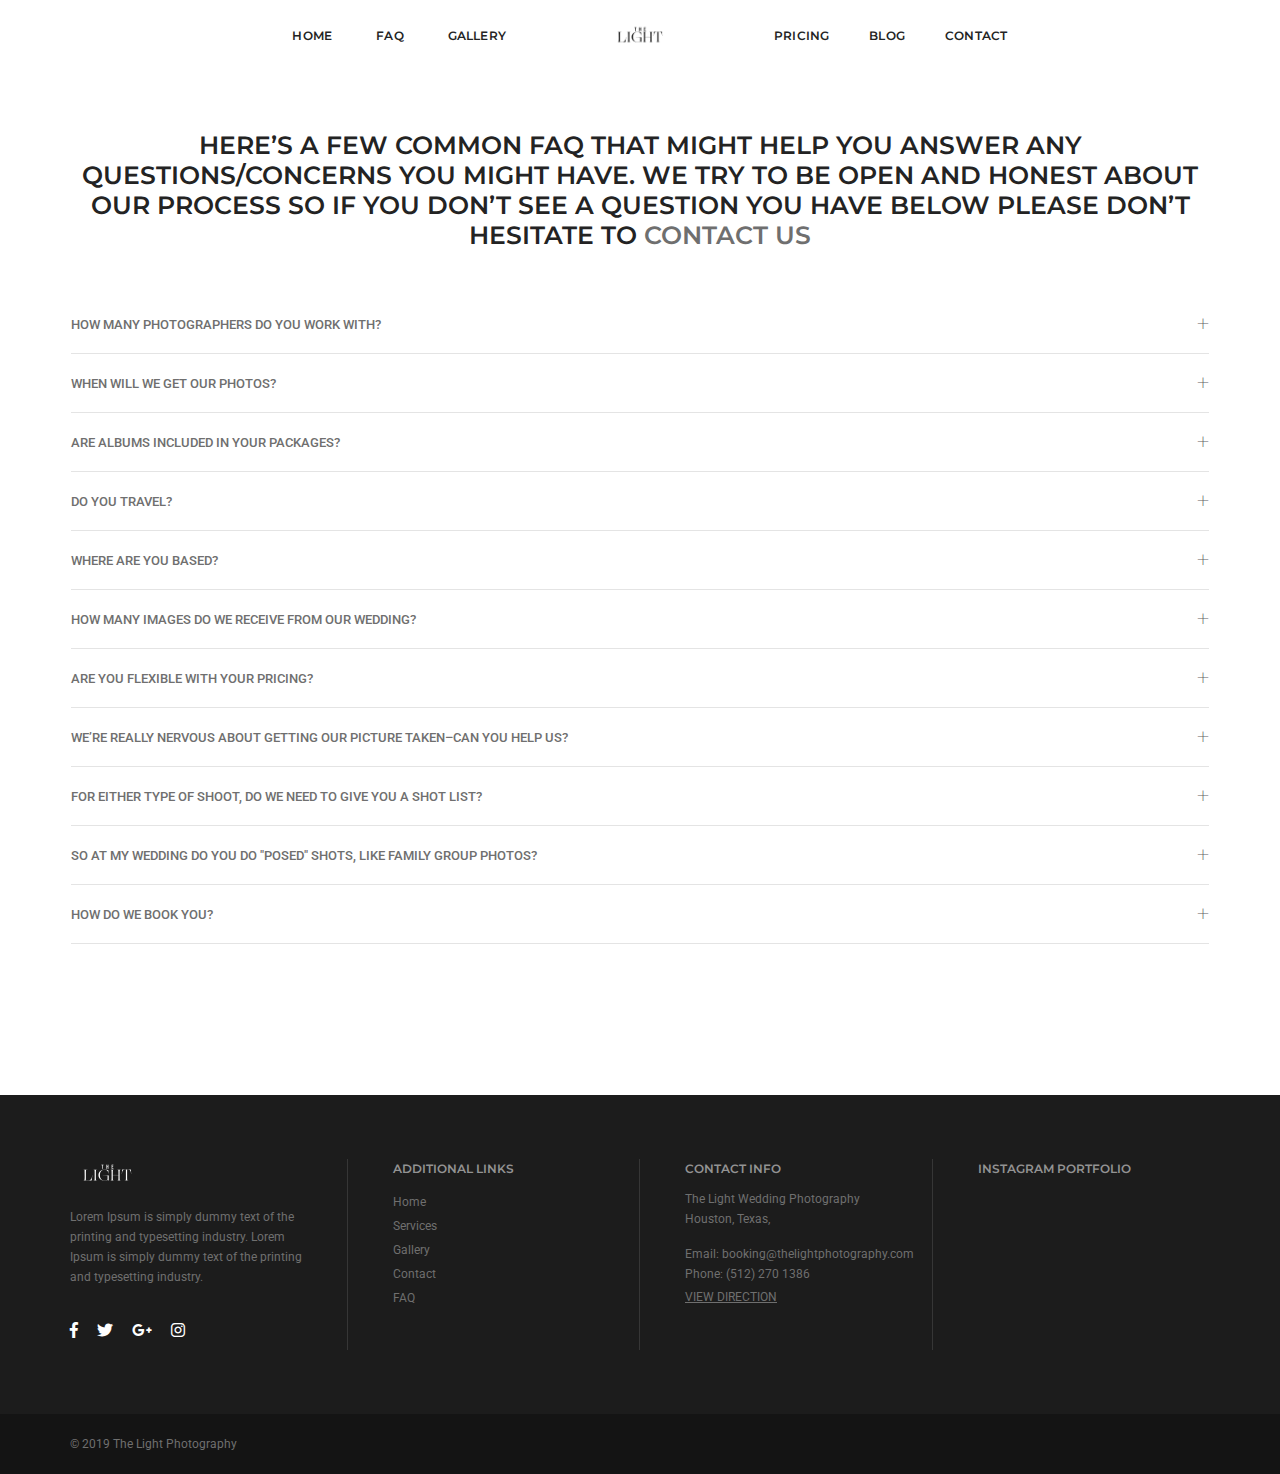
<file: faq.html>
﻿<!doctype html>
<html class="no-js" lang="en">
<head>
    <!-- title -->
    <title>Monthly newsletter|The Light Wedding photography and videography</title>
    <meta charset="utf-8">
    <meta http-equiv="X-UA-Compatible" content="IE=edge" />
    <meta name="viewport" content="width=device-width,initial-scale=1.0,maximum-scale=1" />
    <meta name="author" content="The Light">
    <!-- description -->
    <meta name="description" content="The Light Media Group is a Houston, Texas Based media company with specialization in wedding photography, videography, and web design">
    <!-- keywords -->
    <meta name="keywords" content="photography, wedding, web design, create website, videography, css3, portfolio, blog, agency, templates, multipurpose, one page, corporate, start-up, studio, branding, designer, freelancer, carousel, parallax, photography, personal, masonry, grid, coming soon, faq">
    <!-- favicon -->
    <link rel="apple-touch-icon" sizes="57x57" href="/apple-icon-57x57.png">
    <link rel="apple-touch-icon" sizes="60x60" href="/apple-icon-60x60.png">
    <link rel="apple-touch-icon" sizes="72x72" href="/apple-icon-72x72.png">
    <link rel="apple-touch-icon" sizes="76x76" href="/apple-icon-76x76.png">
    <link rel="apple-touch-icon" sizes="114x114" href="/apple-icon-114x114.png">
    <link rel="apple-touch-icon" sizes="120x120" href="/apple-icon-120x120.png">
    <link rel="apple-touch-icon" sizes="144x144" href="/apple-icon-144x144.png">
    <link rel="apple-touch-icon" sizes="152x152" href="/apple-icon-152x152.png">
    <link rel="apple-touch-icon" sizes="180x180" href="/apple-icon-180x180.png">
    <link rel="icon" type="image/png" sizes="192x192" href="/android-icon-192x192.png">
    <link rel="icon" type="image/png" sizes="32x32" href="/favicon-32x32.png">
    <link rel="icon" type="image/png" sizes="96x96" href="/favicon-96x96.png">
    <link rel="icon" type="image/png" sizes="16x16" href="/favicon-16x16.png">
    <link rel="manifest" href="/manifest.json">
    <meta name="msapplication-TileColor" content="#ffffff">
    <meta name="msapplication-TileImage" content="/ms-icon-144x144.png">
    <meta name="theme-color" content="#ffffff">
    <!-- animation -->
    <link rel="stylesheet" href="css/animate.css" />
    <!-- bootstrap -->
    <link rel="stylesheet" href="css/bootstrap.min.css" />
    <!-- et line icon -->
    <link rel="stylesheet" href="css/et-line-icons.css" />
    <!-- font-awesome icon -->
    <link rel="stylesheet" href="css/font-awesome.min.css" />
    <!-- themify icon -->
    <link rel="stylesheet" href="css/themify-icons.css">
    <!-- swiper carousel -->
    <link rel="stylesheet" href="css/swiper.min.css">
    <!-- justified gallery  -->
    <link rel="stylesheet" href="css/justified-gallery.min.css">
    <!-- magnific popup -->
    <link rel="stylesheet" href="css/magnific-popup.css" />
    <!-- revolution slider -->
    <link rel="stylesheet" type="text/css" href="revolution/css/settings.css" media="screen" />
    <link rel="stylesheet" type="text/css" href="revolution/css/layers.css">
    <link rel="stylesheet" type="text/css" href="revolution/css/navigation.css">
    <!-- bootsnav -->
    <link rel="stylesheet" href="css/bootsnav.css">
    <!-- style -->
    <link rel="stylesheet" href="css/style.css" />
    <!-- responsive css -->
    <link rel="stylesheet" href="css/responsive.css" />
    <!--[if IE]>
        <script src="js/html5shiv.js"></script>
    <![endif]-->
    <!-- Global site tag (gtag.js) - Google Analytics -->
    <script async src="https://www.googletagmanager.com/gtag/js?id=UA-135655616-1"></script>
    <script>
  window.dataLayer = window.dataLayer || [];
  function gtag(){dataLayer.push(arguments);}
  gtag('js', new Date());

  gtag('config', 'UA-135655616-1');
    </script>
</head>
<body>
    <!-- start header -->
    <header>
        <!-- start navigation -->
        <nav class="navbar navbar-default bootsnav nav-top-scroll bg-transparent nav-box-width padding-four-lr menu-logo-center">
            <div class="container nav-header-container">
                <div class="row">
                    <div class="center-logo">
                        <a href="index" title="The Light photography logo" class="logo"><img src="images/TL1.png" data-rjs="images/TL2.png" class="logo-dark" alt="Pofo"><img src="images/TL2.png" data-rjs="images/logo-full-white@2x.png" alt="Pofo" class="logo-light default"></a>
                    </div>
                    <div class="col-md-12 col-sm-12 col-xs-12 accordion-menu">
                        <button type="button" class="navbar-toggle collapsed pull-right" data-toggle="collapse" data-target="#navbar-collapse-toggle-1">
                            <span class="sr-only">toggle navigation</span>
                            <span class="icon-bar"></span>
                            <span class="icon-bar"></span>
                            <span class="icon-bar"></span>
                        </button>
                        <div class="navbar-collapse collapse no-padding-right" id="navbar-collapse-toggle-1">
                            <ul class="nav navbar-nav navbar-left text-right no-margin alt-font text-normal width-40 sm-width-100 sm-text-left" data-in="fadeIn" data-out="fadeOut">
                                <!-- start menu item -->
                                <li class=" megamenu-fw">
                                    <a href="index">Home</a>
                                    <!-- start sub menu -->
                                </li>
                                <!-- end menu item -->

                                <li class=" megamenu-fw">
                                    <a href="#">FAQ</a>
                                    <!-- start sub menu -->
                                    <div class="menu-back-div megamenu-content mega-menu collapse mega-menu-full">
                                        <ul class="equalize sm-equalize-auto">
                                            <!-- start sub menu column  -->
                                            <li class="mega-menu-column col-lg-3 col-md-3 col-sm-12 col-xs-12">

                                            </li>
                                            <!-- end sub menu column -->
                                            <!-- start sub menu column -->
                                            <li class="mega-menu-column col-lg-3 col-md-3 col-sm-12 col-xs-12">

                                            </li>
                                    </div>
                                </li>
                                <li class="dropdown simple-dropdown">
                                    <a href="gallery">Gallery</a>
                                    <!-- start sub menu -->
                                    <ul class="dropdown-menu" role="menu">
                                        <li class="dropdown"><a class="dropdown-toggle" data-toggle="dropdown" href="#">Wedding</a>


                                        <li class="dropdown">
                                            <a class="dropdown-toggle" data-toggle="dropdown" href="#">Engagement<i class="fas fa-angle-right"></i></a>

                                        </li>
                                        <li class="dropdown">
                                            <a class="dropdown-toggle" data-toggle="dropdown" href="#;">Portraits<i class="fas fa-angle-right"></i></a>

                                        </li>

                                    </ul>
                                </li>
                            </ul>

                            <ul class="nav navbar-nav navbar-right no-margin alt-font text-normal width-40 sm-width-100" data-in="fadeIn" data-out="fadeOut">
                                <li class=" simple-dropdown">
                                    <a href="#" title="Pricing">Pricing</a>
                                    <!-- start sub menu -->
                                    <ul class="" role="menu">
                                </li>
                            </ul>
                            <!-- end sub menu -->
                            </li>
                            <li class=" megamenu-fw">
                                <a href="#">Blog</a>
                                <!-- start sub menu -->
                                <div class="menu-back-div megamenu-content mega-menu collapse mega-menu-full icon-list-menu">
                                    <ul class="equalize sm-equalize-auto">
                                        <!-- start sub menu column  -->
                                        <li class="mega-menu-column col-lg-3 col-md-3 col-sm-12 col-xs-12">

                                        </li>
                                        <!-- end sub menu column -->
                                        <!-- start sub menu column  -->
                                        <li class="mega-menu-column col-lg-3 col-md-3 col-sm-12 col-xs-12">

                                        </li>
                                        <!-- end sub menu column  -->
                                    </ul>
                                    <!-- end sub menu -->
                                </div>
                            </li>
                            <li class=" megamenu-fw">
                                <a href="#;">Contact</a>
                                <!-- start sub menu -->
                                <div class="menu-back-div megamenu-content mega-menu collapse mega-menu-full">
                                    <ul class="equalize sm-equalize-auto">
                                        <!-- start sub menu column  -->
                                        <li class="mega-menu-column col-lg-3 col-md-3 col-sm-12 col-xs-12">

                                        </li>
                                        <!-- end sub menu column -->
                                        <!-- start sub menu column  -->
                                        <li class="mega-menu-column col-lg-3 col-md-3 col-sm-12 col-xs-12">

                                        </li>
                                        <!-- end sub menu column  -->
                                    </ul>
                                    <!-- end sub menu -->
                                </div>
                            </li>
                            </ul>
                        </div>
                    </div>
                </div>
            </div>
        </nav>
        <!-- end navigation -->
    </header>

    <!-- Content Start -->
    <!-- start answer section -->
    <section class="wow fadeIn">
        <div class="container">
            <div class="row">
                <div class="col-md-12">
                    <h6 class="text-uppercase alt-font text-extra-dark-gray font-weight-600 margin-four-bottom">
                        <center>Here’s a few common FAQ that might help you answer any questions/concerns you might have. We try to be open and honest about our process so if you don’t see a question you have below please don’t hesitate to <a href="https://thelightphotography.com/contact-us"> contact us</a></center>
                    </h6>
                </div>
            </div>
            <div class="row">
                <div class="col-md-12 col-sm-12 center-col">
                    <!-- start accordion -->
                    <div class="panel-group accordion-style1" id="accordion-one">
                        <!-- start accordion item -->
                        <div class="panel">
                            <div class="panel-heading">
                                <a data-toggle="collapse" data-parent="#accordion-one" href="#accordion-one-link1" class="collapsed" aria-expanded="false"><div class="panel-title font-weight-500 text-uppercase position-relative padding-20px-right">How many photographers do you work with?<span class="pull-right position-absolute right-0 top-0"><i class="ti-plus"></i></span></div></a>
                            </div>
                            <div id="accordion-one-link1" class="panel-collapse collapse">
                                <div class="panel-body">
                                    <p>
                                        We prefer working as a team of two but this could vary depending on the size of the wedding. It allows us to capture more moments and be more focused. On smaller events like elopements or engagement sessions, it’ll just be one of us and our gear.
                                    </p>


                                </div>
                            </div>
                        </div>
                        <!-- end accordion item -->
                        <!-- start accordion item -->
                        <div class="panel">
                            <div class="panel-heading">
                                <a data-toggle="collapse" data-parent="#accordion-one" href="#accordion-one-link2" class="collapsed" aria-expanded="false"><div class="panel-title font-weight-500 text-uppercase position-relative padding-20px-right">When will we get our photos?<span class="pull-right position-absolute right-0 top-0"><i class="ti-plus"></i></span></div></a>
                            </div>
                            <div id="accordion-one-link2" class="panel-collapse collapse">
                                <div class="panel-body">
                                    <p>
                                        For the best quality post production, our turnaround for wedding photos is 6 to 8 weeks. For engagement sessions, it is 3 to 4 weeks.
                                    </p>

                                </div>
                            </div>
                        </div>
                        <!-- end accordion item -->
                        <!-- start accordion item -->
                        <div class="panel">
                            <div class="panel-heading">
                                <a data-toggle="collapse" data-parent="#accordion-one" href="#accordion-one-link3" class="collapsed" aria-expanded="false"><div class="panel-title font-weight-500 text-uppercase position-relative padding-20px-right">Are albums included in your packages?<span class="pull-right position-absolute right-0 top-0"><i class="ti-plus"></i></span></div></a>
                            </div>
                            <div id="accordion-one-link3" class="panel-collapse collapse">
                                <div class="panel-body">
                                    <p>Yes albums are included in every single package!

                                </div>
                            </div>
                        </div>
                        <!-- end accordion item -->
                        <!-- start accordion item -->
                        <div class="panel">
                            <div class="panel-heading">
                                <a data-toggle="collapse" data-parent="#accordion-one" href="#accordion-one-link4" class="collapsed" aria-expanded="false"><div class="panel-title font-weight-500 text-uppercase position-relative padding-20px-right">Do you travel?<span class="pull-right position-absolute right-0 top-0"><i class="ti-plus"></i></span></div></a>
                            </div>
                            <div id="accordion-one-link4" class="panel-collapse collapse">
                                <div class="panel-body">
                                    <p>Yes we do! Wheter you are across the ocean or just a city away we will gladly travel to any location for a reasonable price to both you and us!</p>
                                    <p>Lorem Ipsum is simply dummy text of the printing and typesetting industry. Lorem Ipsum has been the industry's standard dummy text ever since the 1500s, when an unknown printer took a galley of type and scrambled it to make a type specimen book. </p>
                                </div>
                            </div>
                        </div>
                        <!-- end accordion item -->
                        <!-- start accordion item -->
                        <div class="panel">
                            <div class="panel-heading">
                                <a data-toggle="collapse" data-parent="#accordion-one" href="#accordion-one-link5" class="collapsed" aria-expanded="false"><div class="panel-title font-weight-500 text-uppercase position-relative padding-20px-right">Where are you based?<span class="pull-right position-absolute right-0 top-0"><i class="ti-plus"></i></span></div></a>
                            </div>
                            <div id="accordion-one-link5" class="panel-collapse collapse">
                                <div class="panel-body">

                                    <p>We are based in the one and only Houston,Texas. But we often travel all over the united states for weddings! .</p>

                                </div>
                            </div>
                        </div>
                        <!-- end accordion item -->
                        <!-- start accordion item -->
                        <div class="panel">
                            <div class="panel-heading">
                                <a data-toggle="collapse" data-parent="#accordion-one" href="#accordion-one-link6" class="collapsed" aria-expanded="false"><div class="panel-title font-weight-500 text-uppercase position-relative padding-20px-right">How many images do we receive from our wedding?<span class="pull-right position-absolute right-0 top-0"><i class="ti-plus"></i></span></div></a>
                            </div>
                            <div id="accordion-one-link6" class="panel-collapse collapse">
                                <div class="panel-body">

                                    <p>
                                        It is hard to say exactly how many images will make the cut. We would say you will receive approximately 60 images per each hour we are booked for you wedding day
                                        .
                                    </p>

                                </div>
                            </div>
                        </div>
                        <!-- end accordion item -->
                        <!-- start accordion item -->
                        <div class="panel">
                            <div class="panel-heading">
                                <a data-toggle="collapse" data-parent="#accordion-one" href="#accordion-one-link7" class="collapsed" aria-expanded="false"><div class="panel-title font-weight-500 text-uppercase position-relative padding-20px-right">Are you flexible with your pricing?<span class="pull-right position-absolute right-0 top-0"><i class="ti-plus"></i></span></div></a>
                            </div>
                            <div id="accordion-one-link7" class="panel-collapse collapse">
                                <div class="panel-body">

                                    <p>
                                        Yes, we are flexible with our pricing for off season weddings (December to March) and weekday weddings. Please contact us for more details.
                                        .
                                    </p>

                                </div>
                            </div>
                        </div>
                        <!-- end accordion item -->
                        <!-- start accordion item -->
                        <div class="panel">
                            <div class="panel-heading">
                                <a data-toggle="collapse" data-parent="#accordion-one" href="#accordion-one-link8" class="collapsed" aria-expanded="false"><div class="panel-title font-weight-500 text-uppercase position-relative padding-20px-right">We’re really nervous about getting our picture taken–can you help us? <span class="pull-right position-absolute right-0 top-0"><i class="ti-plus"></i></span></div></a>
                            </div>
                            <div id="accordion-one-link8" class="panel-collapse collapse">
                                <div class="panel-body">

                                    <p>
                                        Of course! We are two very easy going people and not only want you to be comfortable, but have fun too. Our approach is relaxed and happy while also giving you the direction you need to make you look and feel beautiful.
                                        .
                                    </p>

                                </div>
                            </div>
                        </div>
                        <!-- end accordion item -->
                        <!-- start accordion item -->
                        <div class="panel">
                            <div class="panel-heading">
                                <a data-toggle="collapse" data-parent="#accordion-one" href="#accordion-one-link9" class="collapsed" aria-expanded="false">
                                    <div class="panel-title font-weight-500 text-uppercase position-relative padding-20px-right">
                                        For either type of shoot, do we need to give you a shot list?
                                        <span class="pull-right position-absolute right-0 top-0"><i class="ti-plus"></i></span>
                                    </div>
                                </a>
                            </div>
                            <div id="accordion-one-link9" class="panel-collapse collapse">
                                <div class="panel-body">

                                    <p>
                                        We will capture all the important moments and details, from your table linens to the vows to the party. Your complete wedding day coverage is in good hands. We will ask for a list of family group shots but that’s it!                                        .
                                    </p>

                                </div>
                            </div>
                        </div>
                        <!-- end accordion item -->
                        <!-- start accordion item -->
                        <div class="panel">
                            <div class="panel-heading">
                                <a data-toggle="collapse" data-parent="#accordion-one" href="#accordion-one-link10" class="collapsed" aria-expanded="false">
                                    <div class="panel-title font-weight-500 text-uppercase position-relative padding-20px-right">
                                        So at my wedding do you do "posed" shots, like family group photos?
                                        <span class="pull-right position-absolute right-0 top-0"><i class="ti-plus"></i></span>
                                    </div>
                                </a>
                            </div>
                            <div id="accordion-one-link10" class="panel-collapse collapse">
                                <div class="panel-body">

                                    <p>
                                        Absolutely. These photos are just as important as anything else. With group photos, we work fast and efficient, to make sure you and your family aren’t missing from your reception for too long. We make sure we have adequate time either before or after the ceremony to take whatever group and formal shots you need.
                                    </p>

                                </div>
                            </div>
                        </div>
                        <!-- end accordion item -->
                        <!-- start accordion item -->
                        <div class="panel">
                            <div class="panel-heading">
                                <a data-toggle="collapse" data-parent="#accordion-one" href="#accordion-one-link11" class="collapsed" aria-expanded="false">
                                    <div class="panel-title font-weight-500 text-uppercase position-relative padding-20px-right">
                                        How do we book you?
                                        <span class="pull-right position-absolute right-0 top-0"><i class="ti-plus"></i></span>
                                    </div>
                                </a>
                            </div>
                            <div id="accordion-one-link11" class="panel-collapse collapse">
                                <div class="panel-body">

                                    <p>
                                        Click on the contact tab above to tell us more about you and to inquire availability.  We look forward to hearing from you!                                    </p>

                                </div>
                            </div>
                        </div>
                        <!-- end accordion item -->
                    </div>
                </div>
            </div>
        </div>
    </section>
    <!-- end answer section -->
   
 
    <!-- start footer -->
    <footer class="footer-standard-dark bg-extra-dark-gray">
        <div class="footer-widget-area padding-five-tb xs-padding-30px-tb">
            <div class="container">
                <div class="row equalize xs-equalize-auto">
                    <div class="col-md-3 col-sm-6 col-xs-12 widget border-right border-color-medium-dark-gray sm-no-border-right sm-margin-30px-bottom xs-text-center">
                        <!-- start logo -->
                        <a href="index.html" class="margin-20px-bottom display-inline-block"><img class="footer-logo" src="images/TL1.png" data-rjs="images/logo-white@2x.png" alt="Pofo"></a>
                        <!-- end logo -->
                        <p class="text-small width-95 xs-width-100">Lorem Ipsum is simply dummy text of the printing and typesetting industry. Lorem Ipsum is simply dummy text of the printing and typesetting industry.</p>
                        <!-- start social media -->
                        <div class="social-icon-style-8 display-inline-block vertical-align-middle">
                            <ul class="small-icon no-margin-bottom">
                                <li><a class="facebook text-white" href="https://www.facebook.com/" target="_blank"><i class="fab fa-facebook-f" aria-hidden="true"></i></a></li>
                                <li><a class="twitter text-white" href="https://twitter.com/" target="_blank"><i class="fab fa-twitter"></i></a></li>
                                <li><a class="google text-white" href="https://plus.google.com" target="_blank"><i class="fab fa-google-plus-g"></i></a></li>
                                <li><a class="instagram text-white" href="https://instagram.com/" target="_blank"><i class="fab fa-instagram no-margin-right" aria-hidden="true"></i></a></li>
                            </ul>
                        </div>
                        <!-- end social media -->
                    </div>
                    <!-- start additional links -->
                    <div class="col-md-3 col-sm-6 col-xs-12 widget border-right border-color-medium-dark-gray padding-45px-left sm-padding-15px-left sm-no-border-right sm-margin-30px-bottom xs-text-center">
                        <div class="widget-title alt-font text-small text-medium-gray text-uppercase margin-10px-bottom font-weight-600">Additional Links</div>
                        <ul class="list-unstyled">
                            <li><a class="text-small" href="index">Home</a></li>
                            <li><a class="text-small" href="services">Services</a></li>
                            <li><a class="text-small" href="Gallery">Gallery</a></li>
                            <li><a class="text-small" href="contact-us">Contact</a></li>
                            <li><a class="text-small" href="contact-us">FAQ</a></li>
                            <li></li>
                        </ul>
                    </div>
                    <!-- end additional links -->
                    <!-- start contact information -->
                    <div class="col-md-3 col-sm-6 col-xs-12 widget border-right border-color-medium-dark-gray padding-45px-left sm-padding-15px-left sm-clear-both sm-no-border-right  xs-margin-30px-bottom xs-text-center">
                        <div class="widget-title alt-font text-small text-medium-gray text-uppercase margin-10px-bottom font-weight-600">Contact Info</div>
                        <p class="text-small display-block margin-15px-bottom width-80 xs-center-col">The Light Wedding Photography<br> Houston, Texas,</p>
                        <div class="text-small">Email: <a href="mailto:booking@thelightphotography.com">booking@thelightphotography.com</a></div>
                        <div class="text-small">Phone: (512) 270 1386</div>
                        <a href="contact-us" class="text-small text-uppercase text-decoration-underline">View Direction</a>
                    </div>
                    <!-- end contact information -->
                    <!-- start instagram -->
                    <div class="col-md-3 col-sm-6 col-xs-12 widget padding-45px-left sm-padding-15px-left xs-text-center">
                        <div class="widget-title alt-font text-small text-medium-gray text-uppercase margin-20px-bottom font-weight-600">Instagram portfolio</div>
                        <div class="instagram-follow-api">
                            <ul id="instaFeed-footer"></ul>
                        </div>
                    </div>
                    <!-- end instagram -->
                </div>
            </div>
        </div>
        <div class="bg-dark-footer padding-20px-tb text-center xs-padding-30px-tb">
            <div class="container">
                <div class="row">
                    <!-- start copyright -->
                    <div class="col-md-6 col-sm-6 col-xs-12 text-left text-small xs-text-center">&copy; 2019 The Light Photography</div>
                    <div class="col-md-6 col-sm-6 col-xs-12 text-right text-small xs-text-center">
                    </div>
                    <!-- end copyright -->
                </div>
            </div>
        </div>
    </footer>
    <!-- end footer -->
    <!-- start scroll to top -->
    <a class="scroll-top-arrow" href="javascript:void(0);"><i class="ti-arrow-up"></i></a>
    <!-- end scroll to top  -->
    <!-- javascript libraries -->
    <script type="text/javascript" src="js/jquery.js"></script>
    <script type="text/javascript" src="js/modernizr.js"></script>
    <script type="text/javascript" src="js/bootstrap.min.js"></script>
    <script type="text/javascript" src="js/jquery.easing.1.3.js"></script>
    <script type="text/javascript" src="js/skrollr.min.js"></script>
    <script type="text/javascript" src="js/smooth-scroll.js"></script>
    <script type="text/javascript" src="js/jquery.appear.js"></script>
    <!-- menu navigation -->
    <script type="text/javascript" src="js/bootsnav.js"></script>
    <script type="text/javascript" src="js/jquery.nav.js"></script>
    <!-- animation -->
    <script type="text/javascript" src="js/wow.min.js"></script>
    <!-- page scroll -->
    <script type="text/javascript" src="js/page-scroll.js"></script>
    <!-- swiper carousel -->
    <script type="text/javascript" src="js/swiper.min.js"></script>
    <!-- counter -->
    <script type="text/javascript" src="js/jquery.count-to.js"></script>
    <!-- parallax -->
    <script type="text/javascript" src="js/jquery.stellar.js"></script>
    <!-- magnific popup -->
    <script type="text/javascript" src="js/jquery.magnific-popup.min.js"></script>
    <!-- portfolio with shorting tab -->
    <script type="text/javascript" src="js/isotope.pkgd.min.js"></script>
    <!-- images loaded -->
    <script type="text/javascript" src="js/imagesloaded.pkgd.min.js"></script>
    <!-- pull menu -->
    <script type="text/javascript" src="js/classie.js"></script>
    <script type="text/javascript" src="js/hamburger-menu.js"></script>
    <!-- counter  -->
    <script type="text/javascript" src="js/counter.js"></script>
    <!-- fit video  -->
    <script type="text/javascript" src="js/jquery.fitvids.js"></script>
    <!-- equalize -->
    <script type="text/javascript" src="js/equalize.min.js"></script>
    <!-- skill bars  -->
    <script type="text/javascript" src="js/skill.bars.jquery.js"></script>
    <!-- justified gallery  -->
    <script type="text/javascript" src="js/justified-gallery.min.js"></script>
    <!--pie chart-->
    <script type="text/javascript" src="js/jquery.easypiechart.min.js"></script>
    <!-- instagram -->
    <script type="text/javascript" src="js/instafeed.min.js"></script>
    <!-- retina -->
    <script type="text/javascript" src="js/retina.min.js"></script>
    <!-- revolution -->
    <script type="text/javascript" src="revolution/js/jquery.themepunch.tools.min.js"></script>
    <script type="text/javascript" src="revolution/js/jquery.themepunch.revolution.min.js"></script>
    <!-- revolution slider extensions (load below extensions JS files only on local file systems to make the slider work! The following part can be removed on server for on demand loading) -->
    <!--<script type="text/javascript" src="revolution/js/extensions/revolution.extension.actions.min.js"></script>
    <script type="text/javascript" src="revolution/js/extensions/revolution.extension.carousel.min.js"></script>
    <script type="text/javascript" src="revolution/js/extensions/revolution.extension.kenburn.min.js"></script>
    <script type="text/javascript" src="revolution/js/extensions/revolution.extension.layeranimation.min.js"></script>
    <script type="text/javascript" src="revolution/js/extensions/revolution.extension.migration.min.js"></script>
    <script type="text/javascript" src="revolution/js/extensions/revolution.extension.navigation.min.js"></script>
    <script type="text/javascript" src="revolution/js/extensions/revolution.extension.parallax.min.js"></script>
    <script type="text/javascript" src="revolution/js/extensions/revolution.extension.slideanims.min.js"></script>
    <script type="text/javascript" src="revolution/js/extensions/revolution.extension.video.min.js"></script>-->
    <!-- setting -->
    <script type="text/javascript" src="js/main.js"></script>
</body>
</html>
</file>
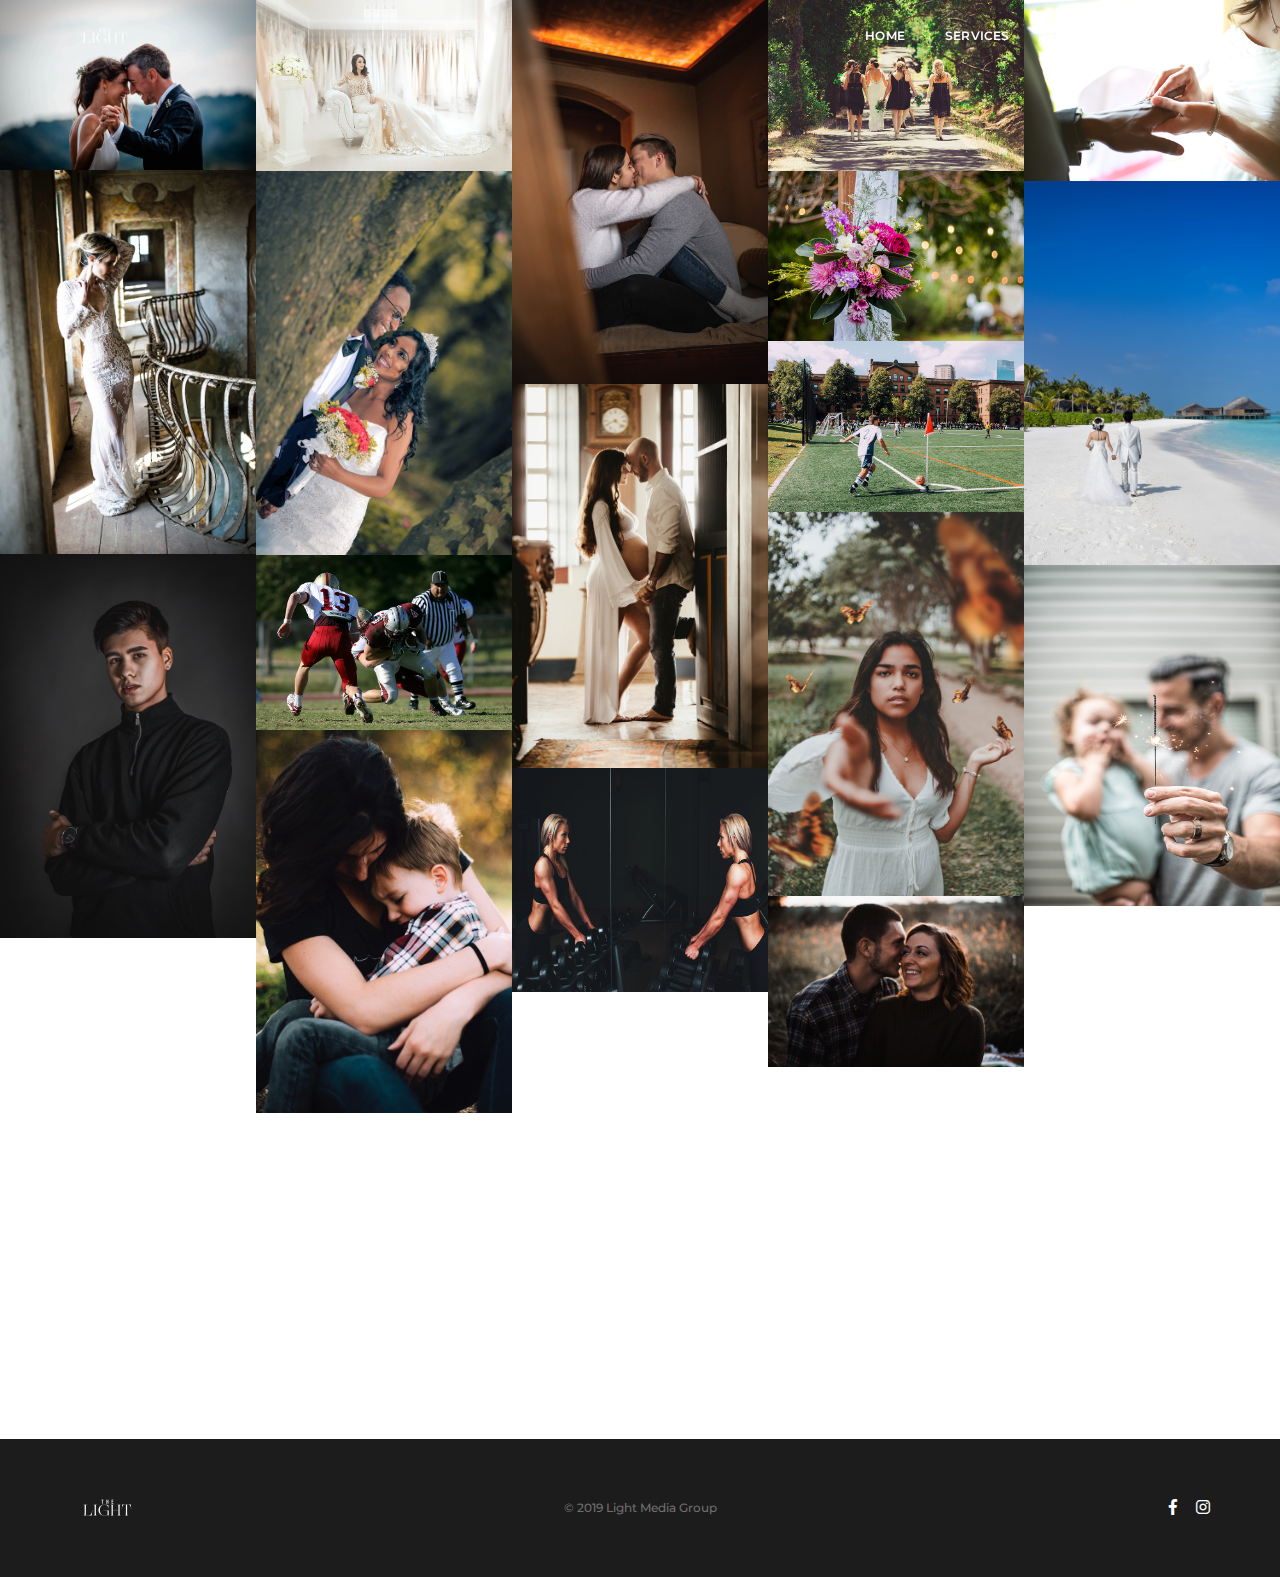
<file: gallery.html>
<!doctype html>
<html class="no-js" lang="en">
    <head>
        <!-- title -->
        <title>Gallery |The Light Wedding photography and videography</title>
        <meta charset="utf-8">
        <meta http-equiv="X-UA-Compatible" content="IE=edge" />
        <meta name="viewport" content="width=device-width,initial-scale=1.0,maximum-scale=1" />
        <meta name="author" content="ThemeZaa">
        <!-- description -->
        <meta name="description" content="description">
        <!-- keywords -->
        <meta name="keywords" content="creative, modern, clean, bootstrap responsive, html5, css3, portfolio, blog, agency, templates, multipurpose, one page, corporate, start-up, studio, branding, designer, freelancer, carousel, parallax, photography, personal, masonry, grid, coming soon, faq">
       <!-- favicon -->
       <link rel="apple-touch-icon" sizes="57x57" href="/apple-icon-57x57.png">
       <link rel="apple-touch-icon" sizes="60x60" href="/apple-icon-60x60.png">
       <link rel="apple-touch-icon" sizes="72x72" href="/apple-icon-72x72.png">
       <link rel="apple-touch-icon" sizes="76x76" href="/apple-icon-76x76.png">
       <link rel="apple-touch-icon" sizes="114x114" href="/apple-icon-114x114.png">
       <link rel="apple-touch-icon" sizes="120x120" href="/apple-icon-120x120.png">
       <link rel="apple-touch-icon" sizes="144x144" href="/apple-icon-144x144.png">
       <link rel="apple-touch-icon" sizes="152x152" href="/apple-icon-152x152.png">
       <link rel="apple-touch-icon" sizes="180x180" href="/apple-icon-180x180.png">
       <link rel="icon" type="image/png" sizes="192x192"  href="/android-icon-192x192.png">
       <link rel="icon" type="image/png" sizes="32x32" href="/favicon-32x32.png">
       <link rel="icon" type="image/png" sizes="96x96" href="/favicon-96x96.png">
       <link rel="icon" type="image/png" sizes="16x16" href="/favicon-16x16.png">
       <link rel="manifest" href="/manifest.json">
       <meta name="msapplication-TileColor" content="#ffffff">
       <meta name="msapplication-TileImage" content="/ms-icon-144x144.png">
       <meta name="theme-color" content="#ffffff">
        <!-- animation -->
        <link rel="stylesheet" href="css/animate.css" />
        <!-- bootstrap -->
        <link rel="stylesheet" href="css/bootstrap.min.css" />
        <!-- et line icon --> 
        <link rel="stylesheet" href="css/et-line-icons.css" />
        <!-- font-awesome icon -->
        <link rel="stylesheet" href="css/font-awesome.min.css" />
        <!-- themify icon -->
        <link rel="stylesheet" href="css/themify-icons.css">
        <!-- swiper carousel -->
        <link rel="stylesheet" href="css/swiper.min.css">
        <!-- justified gallery  -->
        <link rel="stylesheet" href="css/justified-gallery.min.css">
        <!-- magnific popup -->
        <link rel="stylesheet" href="css/magnific-popup.css" />
        <!-- revolution slider -->
        <link rel="stylesheet" type="text/css" href="revolution/css/settings.css" media="screen" />
        <link rel="stylesheet" type="text/css" href="revolution/css/layers.css">
        <link rel="stylesheet" type="text/css" href="revolution/css/navigation.css">
        <!-- bootsnav -->
        <link rel="stylesheet" href="css/bootsnav.css">
        <!-- style -->
        <link rel="stylesheet" href="css/style.css" />
        <!-- responsive css -->
        <link rel="stylesheet" href="css/responsive.css" />
        <!--[if IE]>
            <script src="js/html5shiv.js"></script>
        <![endif]-->
        <!-- Global site tag (gtag.js) - Google Analytics -->
<script async src="https://www.googletagmanager.com/gtag/js?id=UA-135655616-1"></script>
<script>
  window.dataLayer = window.dataLayer || [];
  function gtag(){dataLayer.push(arguments);}
  gtag('js', new Date());

  gtag('config', 'UA-135655616-1');
</script>

    </head>
    <body>
         <!-- start header -->
         <header>
            <!-- start navigation -->
            <nav class="navbar navbar-default bootsnav navbar-fixed-top header-light bg-transparent nav-box-width white-link">
                <div class="container nav-header-container">
                    <div class="row">
                        <!-- start logo -->
                        <div class="col-md-2 col-xs-5">
                            <a href="index.html" title="MD" class="logo"><img src="images/TL2.png" class="logo-dark" alt="The Light"><img src="images/TL1.png" alt="The Light" class="logo-light default"></a>
                        </div>
                        <!-- end logo -->
                        <div class="col-md-7 col-xs-2 width-auto pull-right accordion-menu">
                            <button type="button" class="navbar-toggle collapsed pull-right" data-toggle="collapse" data-target="#navbar-collapse-toggle-1">
                                <span class="sr-only">toggle navigation</span>
                                <span class="icon-bar"></span>
                                <span class="icon-bar"></span>
                                <span class="icon-bar"></span>
                            </button>
                            <div class="navbar-collapse collapse pull-right" id="navbar-collapse-toggle-1">
                                <ul class="nav navbar-nav navbar-left panel-group no-margin alt-font font-weight-800">
                                    <li><a href="index.html" title="Home" class="inner-link">Home</a></li>
                                    <!-- <li><a href="#about" title="About" class="inner-link">About</a></li> -->
                                    <li><a href="services.html" title="Services" class="inner-link">Services</a></li>
                                    <li><a href="gallery.html" title="Gallery" class="inner-link">Gallery</a></li>
                                    <!-- <li><a href="blog-masonry.html" title="Blog" class="inner-link">Blog</a></li> -->
                                    <li><a href="contact-us.html" title="Contact" class="inner-link">Contact</a></li>
                                </ul>
                            </div>
                        </div>
                    </div>
                </div>
            </nav>
            <!-- end navigation -->  
        </header>
        <!-- end header -->
        
        <!-- start page title section -->
        <!-- <section class="wow fadeIn parallax">
            <div class="container"> -->
                <!-- <div class="row">
                    <div class="col-md-12 col-sm-12 col-xs-12 extra-small-screen display-table page-title-large">
                        <div class="display-table-cell vertical-align-middle text-center"> -->
                            <!-- start page title -->
                            <!-- <h1 class="text-extra-dark-gray alt-font font-weight-600 letter-spacing-minus-1 margin-10px-bottom">Portfolio image gallery</h1> -->
                            <!-- end page title -->
                            <!-- start sub title -->
                            <!-- <span class="opacity6 alt-font">Choose from our wide range of portfolio layouts</span> -->
                            <!-- end sub title -->
                        <!-- </div>
                    </div>
                </div>
            </div>
        </section> -->
        <!-- end page title section -->
        <!-- start portfolio section -->
        <section class="wow fadeIn no-padding-top">
            <div class="container-fluid">
                <div class="row">
                    <div class="filter-content overflow-hidden">
                        <ul class="portfolio-grid work-5col hover-option4 lightbox-gallery">
                            <li class="grid-sizer"></li>
                            <!-- start portfolio item -->
                            <li class="grid-item web branding design wow fadeInUp">
                                 <a href="images/mattia-lucchin-973091-unsplash-min.jpg"" title="Armchair Mojo">
                                    <figure>
                                        <div class="portfolio-img bg-extra-dark-gray"><img src="images/mattia-lucchin-973091-unsplash-min.jpg" alt="" class="project-img-gallery"/></div>
                                        <figcaption>
                                            <div class="portfolio-hover-main text-center">
                                                <div class="portfolio-hover-box vertical-align-middle">
                                                    <div class="portfolio-hover-content position-relative">
                                                        <i class="ti-zoom-in text-white fa-2x"></i>
                                                    </div>
                                                </div>
                                            </div>
                                        </figcaption>
                                    </figure>
                                </a>
                            </li>
                            <!-- end portfolio item -->
                            <!-- start portfolio item -->
                            <li class="grid-item web branding design wow fadeInUp" data-wow-delay="0.2s">
                                <a href="images/gallery3.png" title="Truenorth Web">
                                    <figure>
                                        <div class="portfolio-img bg-extra-dark-gray"><img src="images/gallery3.png" alt="" class="project-img-gallery"/></div>
                                        <figcaption>
                                            <div class="portfolio-hover-main text-center">
                                                <div class="portfolio-hover-box vertical-align-middle">
                                                    <div class="portfolio-hover-content position-relative">
                                                        <i class="ti-zoom-in text-white fa-2x"></i>
                                                    </div>
                                                </div>
                                            </div>
                                        </figcaption>
                                    </figure>
                                </a>
                            </li>
                            <!-- end portfolio item -->
                            <!-- start portfolio item -->
                            <li class="grid-item wow fadeInUp" data-wow-delay="0.4s">
                                <a href="images/davids-kokainis-1217561-unsplash-min.jpg" title="Mass Productions">
                                    <figure>
                                        <div class="portfolio-img bg-extra-dark-gray"><img src="images/davids-kokainis-1217561-unsplash-min.jpg" class="project-img-gallery"/></div>
                                        <figcaption>
                                            <div class="portfolio-hover-main text-center">
                                                <div class="portfolio-hover-box vertical-align-middle">
                                                    <div class="portfolio-hover-content position-relative">
                                                        <i class="ti-zoom-in text-white fa-2x"></i>
                                                    </div>
                                                </div>
                                            </div>
                                        </figcaption>
                                    </figure>
                                </a>
                            </li>
                            <!-- end portfolio item -->
                            <!-- start portfolio item -->
                            <li class="grid-item wow fadeInUp" data-wow-delay="0.6s">
                                <a href="images/gallery4.png" title="Cortifiel Look">
                                    <figure>
                                        <div class="portfolio-img bg-extra-dark-gray"><img src="images/gallery4.png" alt="" class="project-img-gallery"/></div>
                                        <figcaption>
                                            <div class="portfolio-hover-main text-center">
                                                <div class="portfolio-hover-box vertical-align-middle">
                                                    <div class="portfolio-hover-content position-relative">
                                                        <i class="ti-zoom-in text-white fa-2x"></i>
                                                    </div>
                                                </div>
                                            </div>
                                        </figcaption>
                                    </figure>
                                </a>
                            </li>
                            <!-- end portfolio item -->
                            <!-- start portfolio item -->
                            <li class="grid-item wow fadeInUp" data-wow-delay="0.8s">
                                <a href="images/gallery5.png" title="Cortifiel Look">
                                    <figure>
                                        <div class="portfolio-img bg-extra-dark-gray"><img src="images/gallery5.png" alt="" class="project-img-gallery"/></div>
                                        <figcaption>
                                            <div class="portfolio-hover-main text-center">
                                                <div class="portfolio-hover-box vertical-align-middle">
                                                    <div class="portfolio-hover-content position-relative">
                                                        <i class="ti-zoom-in text-white fa-2x"></i>
                                                    </div>
                                                </div>
                                            </div>
                                        </figcaption>
                                    </figure>
                                </a>
                            </li>
                            <!-- end portfolio item -->
                            <!-- start portfolio item -->
                            <li class="grid-item wow fadeInUp">
                                <a href="images/gallery6.png" title="Everyday Needs">
                                    <figure>
                                        <div class="portfolio-img bg-extra-dark-gray"><img src="images/gallery6.png" alt="" class="project-img-gallery"/></div>
                                        <figcaption>
                                            <div class="portfolio-hover-main text-center">
                                                <div class="portfolio-hover-box vertical-align-middle">
                                                    <div class="portfolio-hover-content position-relative">
                                                        <i class="ti-zoom-in text-white fa-2x"></i>
                                                    </div>
                                                </div>
                                            </div>
                                        </figcaption>
                                    </figure>
                                </a>
                            </li>
                            <!-- end portfolio item -->
                            <!-- start portfolio item -->
                            <li class="grid-item wow fadeInUp" data-wow-delay="0.2s">
                                <a href="images/gallery7.png" title="Scandinavian Design">
                                    <figure>
                                        <div class="portfolio-img bg-extra-dark-gray"><img src="images/gallery7.png" alt="" class="project-img-gallery"/></div>
                                        <figcaption>
                                            <div class="portfolio-hover-main text-center">
                                                <div class="portfolio-hover-box vertical-align-middle">
                                                    <div class="portfolio-hover-content position-relative">
                                                        <i class="ti-zoom-in text-white fa-2x"></i>
                                                    </div>
                                                </div>
                                            </div>
                                        </figcaption>
                                    </figure>
                                </a>
                            </li>
                            <!-- end portfolio item -->
                            <!-- start portfolio item -->
                            <li class="grid-item wow fadeInUp" data-wow-delay="0.4s">
                                <a href="images/gallery8.png" title="The Simplest">
                                    <figure>
                                        <div class="portfolio-img bg-extra-dark-gray"><img src="images/gallery8.png" alt="" class="project-img-gallery"/></div>
                                        <figcaption>
                                            <div class="portfolio-hover-main text-center">
                                                <div class="portfolio-hover-box vertical-align-middle">
                                                    <div class="portfolio-hover-content position-relative">
                                                        <i class="ti-zoom-in text-white fa-2x"></i>
                                                    </div>
                                                </div>
                                            </div>
                                        </figcaption>
                                    </figure>
                                </a>
                            </li>
                            <!-- end portfolio item -->
                            <!-- start portfolio item -->
                            <li class="grid-item wow fadeInUp" data-wow-delay="0.6s">
                                <a href="images/gallery9.png" title="Peary & Henson">
                                    <figure>
                                        <div class="portfolio-img bg-extra-dark-gray"><img src="images/gallery9.png" alt="" class="project-img-gallery"/></div>
                                        <figcaption>
                                            <div class="portfolio-hover-main text-center">
                                                <div class="portfolio-hover-box vertical-align-middle">
                                                    <div class="portfolio-hover-content position-relative">
                                                        <i class="ti-zoom-in text-white fa-2x"></i>
                                                    </div>
                                                </div>
                                            </div>
                                        </figcaption>
                                    </figure>
                                </a>
                            </li>
                            <!-- end portfolio item -->
                            <!-- start portfolio item -->
                            <li class="grid-item wow fadeInUp" data-wow-delay="0.8s">
                                <a href="images/gallery10.png" title="Columbus Steel">
                                    <figure>
                                        <div class="portfolio-img bg-extra-dark-gray"><img src="images/gallery10.png" alt="" class="project-img-gallery"/></div>
                                        <figcaption>
                                            <div class="portfolio-hover-main text-center">
                                                <div class="portfolio-hover-box vertical-align-middle">
                                                    <div class="portfolio-hover-content position-relative">
                                                        <i class="ti-zoom-in text-white fa-2x"></i>
                                                    </div>
                                                </div>
                                            </div>
                                        </figcaption>
                                    </figure>
                                </a>
                            </li>
                            <!-- end portfolio item -->
                            <!-- start portfolio item -->
                            <li class="grid-item wow fadeInUp">
                                <a href="images/gallery11.png" title="Catkin Pritchard">
                                    <figure>
                                        <div class="portfolio-img bg-extra-dark-gray"><img src="images/gallery11.png" alt="" class="project-img-gallery"/></div>
                                        <figcaption>
                                            <div class="portfolio-hover-main text-center">
                                                <div class="portfolio-hover-box vertical-align-middle">
                                                    <div class="portfolio-hover-content position-relative">
                                                        <i class="ti-zoom-in text-white fa-2x"></i>
                                                    </div>
                                                </div>
                                            </div>
                                        </figcaption>
                                    </figure>
                                </a>
                            </li>
                            <!-- end portfolio item -->
                            <!-- start portfolio item -->
                            <li class="grid-item wow fadeInUp" data-wow-delay="0.2s">
                                <a href="images/gallery12.png" title="Pixflow Studio">
                                    <figure>
                                        <div class="portfolio-img bg-extra-dark-gray"><img src="images/gallery12.png" alt="" class="project-img-gallery"/></div>
                                        <figcaption>
                                            <div class="portfolio-hover-main text-center">
                                                <div class="portfolio-hover-box vertical-align-middle">
                                                    <div class="portfolio-hover-content position-relative">
                                                        <i class="ti-zoom-in text-white fa-2x"></i>
                                                    </div>
                                                </div>
                                            </div>
                                        </figcaption>
                                    </figure>
                                </a>
                            </li>
                            <!-- end portfolio item -->
                            <!-- start portfolio item -->
                            <li class="grid-item wow fadeInUp" data-wow-delay="0.4s">
                                <a href="images/gallery13.png" title="Tailoring Interior">
                                    <figure>
                                        <div class="portfolio-img bg-extra-dark-gray"><img src="images/gallery13.png" alt="" class="project-img-gallery"/></div>
                                        <figcaption>
                                            <div class="portfolio-hover-main text-center">
                                                <div class="portfolio-hover-box vertical-align-middle">
                                                    <div class="portfolio-hover-content position-relative">
                                                        <i class="ti-zoom-in text-white fa-2x"></i>
                                                    </div>
                                                </div>
                                            </div>
                                        </figcaption>
                                    </figure>
                                </a>
                            </li>
                            <!-- end portfolio item -->
                            <!-- start portfolio item -->
                            <li class="grid-item wow fadeInUp" data-wow-delay="0.6s">
                                <a href="images/gallery14.png" title="Designblast Inc">
                                    <figure>
                                        <div class="portfolio-img bg-extra-dark-gray"><img src="images/gallery14.png" alt="" class="project-img-gallery"/></div>
                                        <figcaption>
                                            <div class="portfolio-hover-main text-center">
                                                <div class="portfolio-hover-box vertical-align-middle">
                                                    <div class="portfolio-hover-content position-relative">
                                                        <i class="ti-zoom-in text-white fa-2x"></i>
                                                    </div>
                                                </div>
                                            </div>
                                        </figcaption>
                                    </figure>
                                </a>
                            </li>
                            <!-- end portfolio item -->
                            <!-- start portfolio item -->
                            <li class="grid-item wow fadeInUp" data-wow-delay="0.8s">
                                <a href="images/gallery15.png" title="Adapter Stocks">
                                    <figure>
                                        <div class="portfolio-img bg-extra-dark-gray"><img src="images/gallery15.png" alt="" class="project-img-gallery"/></div>
                                        <figcaption>
                                            <div class="portfolio-hover-main text-center">
                                                <div class="portfolio-hover-box vertical-align-middle">
                                                    <div class="portfolio-hover-content position-relative">
                                                        <i class="ti-zoom-in text-white fa-2x"></i>
                                                    </div>
                                                </div>
                                            </div>
                                        </figcaption>
                                    </figure>
                                </a>
                            </li>
                            <!-- end portfolio item -->
                            <!-- start portfolio item -->
                            <li class="grid-item wow fadeInUp">
                                <a href="images/gallery16.png" title="Whistles Branding">
                                    <figure>
                                        <div class="portfolio-img bg-extra-dark-gray"><img src="images/gallery16.png" alt="" class="project-img-gallery"/></div>
                                        <figcaption>
                                            <div class="portfolio-hover-main text-center">
                                                <div class="portfolio-hover-box vertical-align-middle">
                                                    <div class="portfolio-hover-content position-relative">
                                                        <i class="ti-zoom-in text-white fa-2x"></i>
                                                    </div>
                                                </div>
                                            </div>
                                        </figcaption>
                                    </figure>
                                </a>
                            </li>
                            <!-- end portfolio item -->
                            <!-- start portfolio item -->
                            <li class="grid-item wow fadeInUp" data-wow-delay="0.2s">
                                <a href="images/gallery17.png" title="Muse Chair">
                                    <figure>
                                        <div class="portfolio-img bg-extra-dark-gray"><img src="images/gallery17.png" alt="" class="project-img-gallery"/></div>
                                        <figcaption>
                                            <div class="portfolio-hover-main text-center">
                                                <div class="portfolio-hover-box vertical-align-middle">
                                                    <div class="portfolio-hover-content position-relative">
                                                        <i class="ti-zoom-in text-white fa-2x"></i>
                                                    </div>
                                                </div>
                                            </div>
                                        </figcaption>
                                    </figure>
                                </a>
                            </li>
                            <!-- end portfolio item -->
                            <!-- start portfolio item -->
                            <li class="grid-item wow fadeInUp" data-wow-delay="0.4s">
                                <a href="images/gallery18.png" title="Violator Series">
                                    <figure>
                                        <div class="portfolio-img bg-extra-dark-gray"><img src="images/gallery18.png" alt="" class="project-img-gallery"/></div>
                                        <figcaption>
                                            <div class="portfolio-hover-main text-center">
                                                <div class="portfolio-hover-box vertical-align-middle">
                                                    <div class="portfolio-hover-content position-relative">
                                                        <i class="ti-zoom-in text-white fa-2x"></i>
                                                    </div>
                                                </div>
                                            </div>
                                        </figcaption>
                                    </figure>
                                </a>
                            </li>
                            <!-- end portfolio item -->
                            <!-- start portfolio item -->
                            <li class="grid-item wow fadeInUp" data-wow-delay="0.6s">
                                <a href="images/gallery19.png" title="Third Eye Glasses">
                                    <figure>
                                        <div class="portfolio-img bg-extra-dark-gray"><img src="images/gallery19.png" alt="" class="project-img-gallery"/></div>
                                        <figcaption>
                                            <div class="portfolio-hover-main text-center">
                                                <div class="portfolio-hover-box vertical-align-middle">
                                                    <div class="portfolio-hover-content position-relative">
                                                        <i class="ti-zoom-in text-white fa-2x"></i>
                                                    </div>
                                                </div>
                                            </div>
                                        </figcaption>
                                    </figure>
                                </a>
                            </li>
                            <!-- end portfolio item -->
                            <!-- start portfolio item -->
                            <li class="grid-item wow fadeInUp" data-wow-delay="0.8s">
                                <a href="images/gallery20.png" title="Aid Redesign">
                                    <figure>
                                        <div class="portfolio-img bg-extra-dark-gray"><img src="images/gallery20.png" alt="" class="project-img-gallery"/></div>
                                        <figcaption>
                                            <div class="portfolio-hover-main text-center">
                                                <div class="portfolio-hover-box vertical-align-middle">
                                                    <div class="portfolio-hover-content position-relative">
                                                        <i class="ti-zoom-in text-white fa-2x"></i>
                                                    </div>
                                                </div>
                                            </div>
                                        </figcaption>
                                    </figure>
                                </a>
                            </li>
                            <!-- end portfolio item -->
                            <!-- start portfolio item -->
                            <li class="grid-item wow fadeInUp" data-wow-delay="0.10s">
                                <a href="images/gallery21.png" title="Willmann Vase">
                                    <figure>
                                        <div class="portfolio-img bg-extra-dark-gray"><img src="images/gallery21.png" alt="" class="project-img-gallery"/></div>
                                        <figcaption>
                                            <div class="portfolio-hover-main text-center">
                                                <div class="portfolio-hover-box vertical-align-middle">
                                                    <div class="portfolio-hover-content position-relative">
                                                        <i class="ti-zoom-in text-white fa-2x"></i>
                                                    </div>
                                                </div>
                                            </div>
                                        </figcaption>
                                    </figure>
                                </a>
                            </li>
                            <!-- end portfolio item -->
                        </ul>
                    </div>
                </div>
            </div>
        </section>
        <!-- end portfolio section -->
        <!-- start call to action section -->
        <section class="wow fadeIn padding-50px-tb border-top border-width-1 border-color-extra-light-gray">
            <div class="container">
                <div class="row">
                    <div class="col-md-8 col-sm-12 col-xs-12 sm-margin-30px-bottom sm-text-center wow fadeInDown"> 
                        <span class="alt-font text-extra-large text-extra-dark-gray margin-5px-top sm-no-margin-top display-inline-block width-100">Ready to start a new project together?</span>
                    </div>
                    <div class="col-md-4 col-sm-12 col-xs-12 sm-text-center wow fadeInDown"> 
                        <a href="contact-us.html" class="btn btn-medium btn-rounded btn-transparent-dark-gray" data-wow-delay="0.4s">contact us<i class="ti-arrow-right" aria-hidden="true"></i></a>
                    </div>
                </div>
            </div>
        </section>
        <!-- end call to action section -->
        <!-- start footer --> 
        <footer class="footer-strip-dark bg-extra-dark-gray padding-50px-tb xs-padding-30px-tb">
            <div class="container">
                <div class="row equalize xs-equalize-auto">
                    <!-- start logo -->
                    <div class="col-md-3 col-sm-3 col-xs-12 display-table sm-text-center xs-margin-20px-bottom">
                        <div class="display-table-cell vertical-align-middle">
                            <a href="index.html"><img class="footer-logo" src="images/TL1.png" data-rjs="images/logo-white@2x.png" alt="The Light"></a>
                        </div>
                    </div> 
                    <!-- end logo -->
                    <!-- start copyright -->
                    <div class="col-md-6 col-sm-6 col-xs-12 text-center text-small alt-font display-table xs-margin-10px-bottom">
                        <div class="display-table-cell vertical-align-middle">
                            &copy; 2019 Light Media Group
                        </div>
                    </div>
                    <!-- end copyright -->
                    <!-- start social media -->
                    <div class="col-md-3 col-sm-3 col-xs-12 display-table text-right sm-text-center">
                        <div class="display-table-cell vertical-align-middle">
                            <div class="social-icon-style-8 display-inline-block vertical-align-middle">
                                <ul class="small-icon no-margin-bottom">
                                    <li><a class="facebook text-white" href="https://www.facebook.com/" target="_blank"><i class="fab fa-facebook-f" aria-hidden="true"></i></a></li>
                                    <!-- <li><a class="twitter text-white" href="https://twitter.com/" target="_blank"><i class="fab fa-twitter"></i></a></li> -->
                                    <!-- <li><a class="google text-white" href="https://plus.google.com" target="_blank"><i class="fab fa-google-plus-g"></i></a></li> -->
                                    <li><a class="instagram text-white" href="https://instagram.com/" target="_blank"><i class="fab fa-instagram no-margin-right" aria-hidden="true"></i></a></li>
                                </ul>
                            </div>
                        </div>
                    </div>
                    <!-- end social media -->
                </div>
            </div>
        </footer>
        <!-- end footer -->
        <!-- start scroll to top -->
        <a class="scroll-top-arrow" href="javascript:void(0);"><i class="ti-arrow-up"></i></a>
        <!-- end scroll to top  -->
        <!-- javascript libraries -->
        <script type="text/javascript" src="js/jquery.js"></script>
        <script type="text/javascript" src="js/modernizr.js"></script>
        <script type="text/javascript" src="js/bootstrap.min.js"></script>
        <script type="text/javascript" src="js/jquery.easing.1.3.js"></script>
        <script type="text/javascript" src="js/skrollr.min.js"></script>
        <script type="text/javascript" src="js/smooth-scroll.js"></script>
        <script type="text/javascript" src="js/jquery.appear.js"></script>
        <!-- menu navigation -->
        <script type="text/javascript" src="js/bootsnav.js"></script>
        <script type="text/javascript" src="js/jquery.nav.js"></script>
        <!-- animation -->
        <script type="text/javascript" src="js/wow.min.js"></script>
        <!-- page scroll -->
        <script type="text/javascript" src="js/page-scroll.js"></script>
        <!-- swiper carousel -->
        <script type="text/javascript" src="js/swiper.min.js"></script>
        <!-- counter -->
        <script type="text/javascript" src="js/jquery.count-to.js"></script>
        <!-- parallax -->
        <script type="text/javascript" src="js/jquery.stellar.js"></script>
        <!-- magnific popup -->
        <script type="text/javascript" src="js/jquery.magnific-popup.min.js"></script>
        <!-- portfolio with shorting tab -->
        <script type="text/javascript" src="js/isotope.pkgd.min.js"></script>
        <!-- images loaded -->
        <script type="text/javascript" src="js/imagesloaded.pkgd.min.js"></script>
        <!-- pull menu -->
        <script type="text/javascript" src="js/classie.js"></script>
        <script type="text/javascript" src="js/hamburger-menu.js"></script>
        <!-- counter  -->
        <script type="text/javascript" src="js/counter.js"></script>
        <!-- fit video  -->
        <script type="text/javascript" src="js/jquery.fitvids.js"></script>
        <!-- equalize -->
        <script type="text/javascript" src="js/equalize.min.js"></script>
        <!-- skill bars  -->
        <script type="text/javascript" src="js/skill.bars.jquery.js"></script> 
        <!-- justified gallery  -->
        <script type="text/javascript" src="js/justified-gallery.min.js"></script>
        <!--pie chart-->
        <script type="text/javascript" src="js/jquery.easypiechart.min.js"></script>
        <!-- instagram -->
        <script type="text/javascript" src="js/instafeed.min.js"></script>
        <!-- retina -->
        <script type="text/javascript" src="js/retina.min.js"></script>
        <!-- revolution -->
        <script type="text/javascript" src="revolution/js/jquery.themepunch.tools.min.js"></script>
        <script type="text/javascript" src="revolution/js/jquery.themepunch.revolution.min.js"></script>
        <!-- revolution slider extensions (load below extensions JS files only on local file systems to make the slider work! The following part can be removed on server for on demand loading) -->
        <!--<script type="text/javascript" src="revolution/js/extensions/revolution.extension.actions.min.js"></script>
        <script type="text/javascript" src="revolution/js/extensions/revolution.extension.carousel.min.js"></script>
        <script type="text/javascript" src="revolution/js/extensions/revolution.extension.kenburn.min.js"></script>
        <script type="text/javascript" src="revolution/js/extensions/revolution.extension.layeranimation.min.js"></script>
        <script type="text/javascript" src="revolution/js/extensions/revolution.extension.migration.min.js"></script>
        <script type="text/javascript" src="revolution/js/extensions/revolution.extension.navigation.min.js"></script>
        <script type="text/javascript" src="revolution/js/extensions/revolution.extension.parallax.min.js"></script>
        <script type="text/javascript" src="revolution/js/extensions/revolution.extension.slideanims.min.js"></script>
        <script type="text/javascript" src="revolution/js/extensions/revolution.extension.video.min.js"></script>-->
        <!-- setting -->
        <script type="text/javascript" src="js/main.js"></script>
    </body>
</html>
</file>
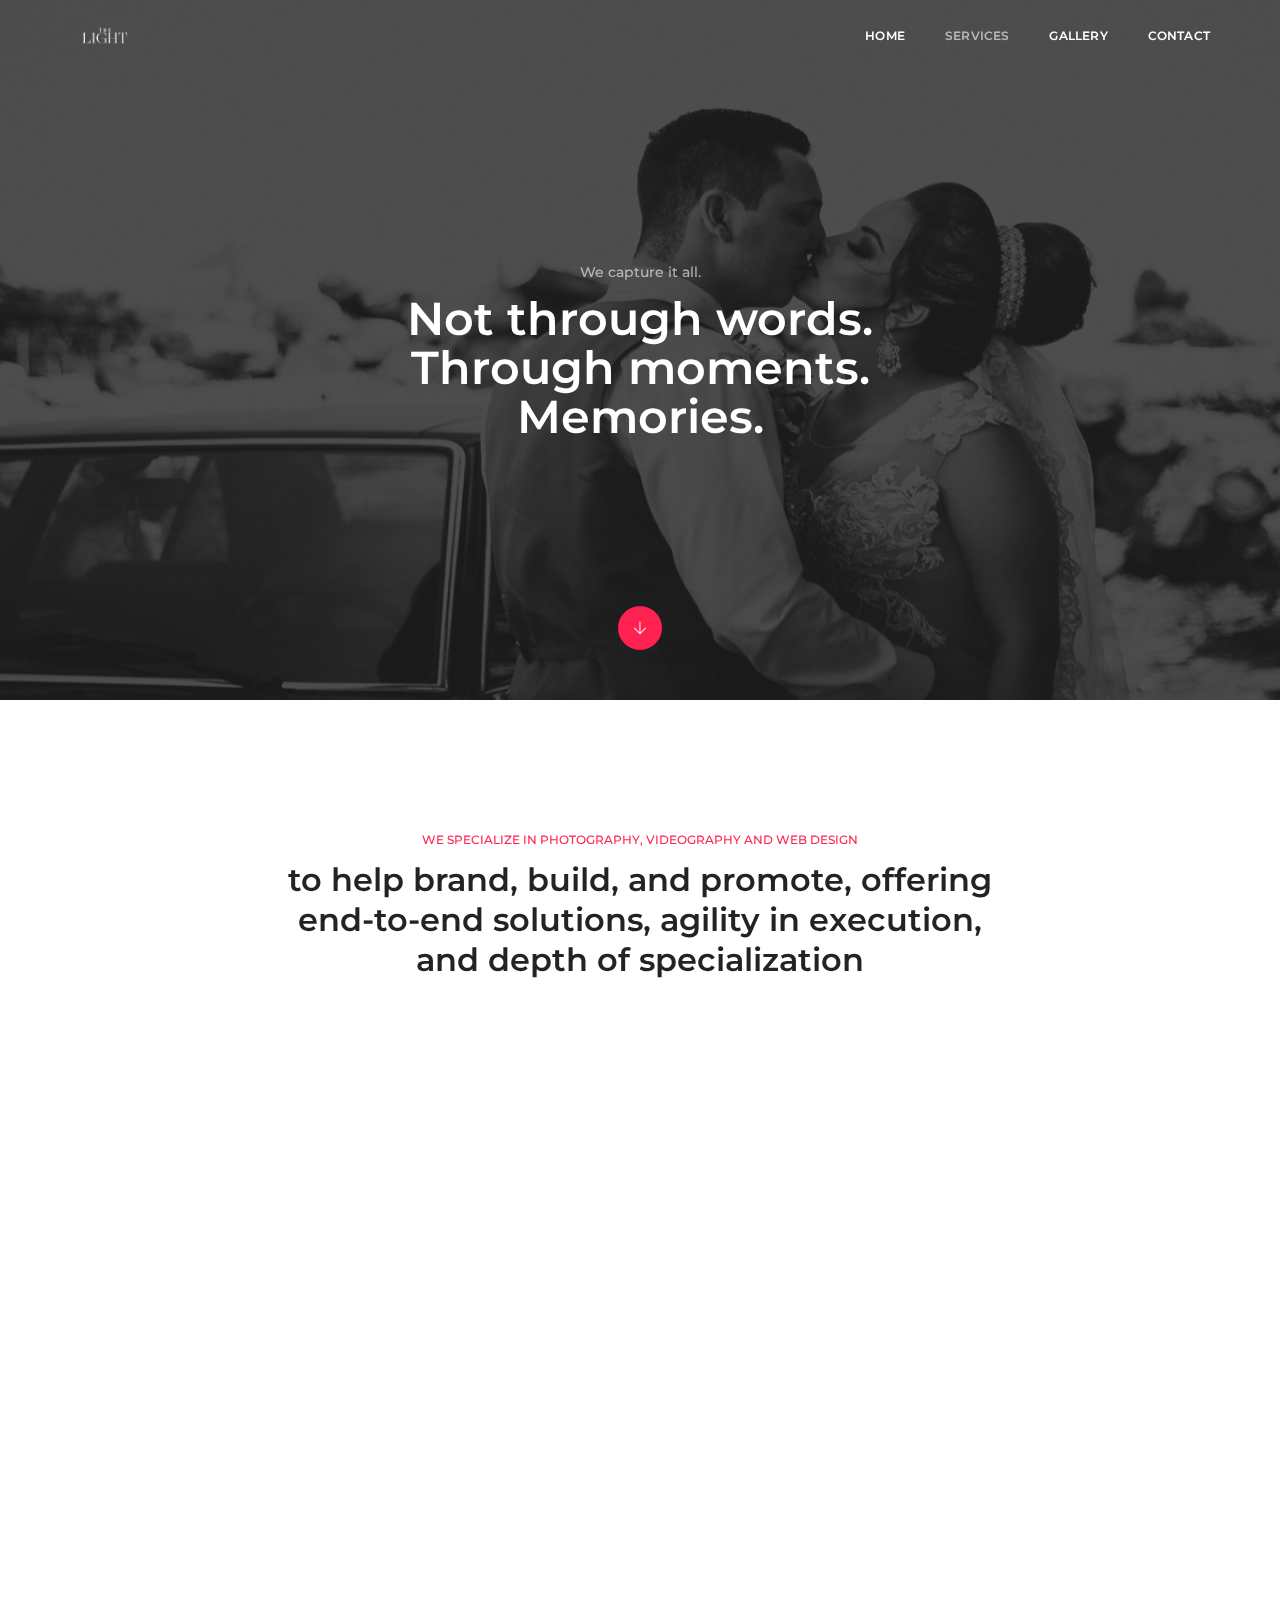
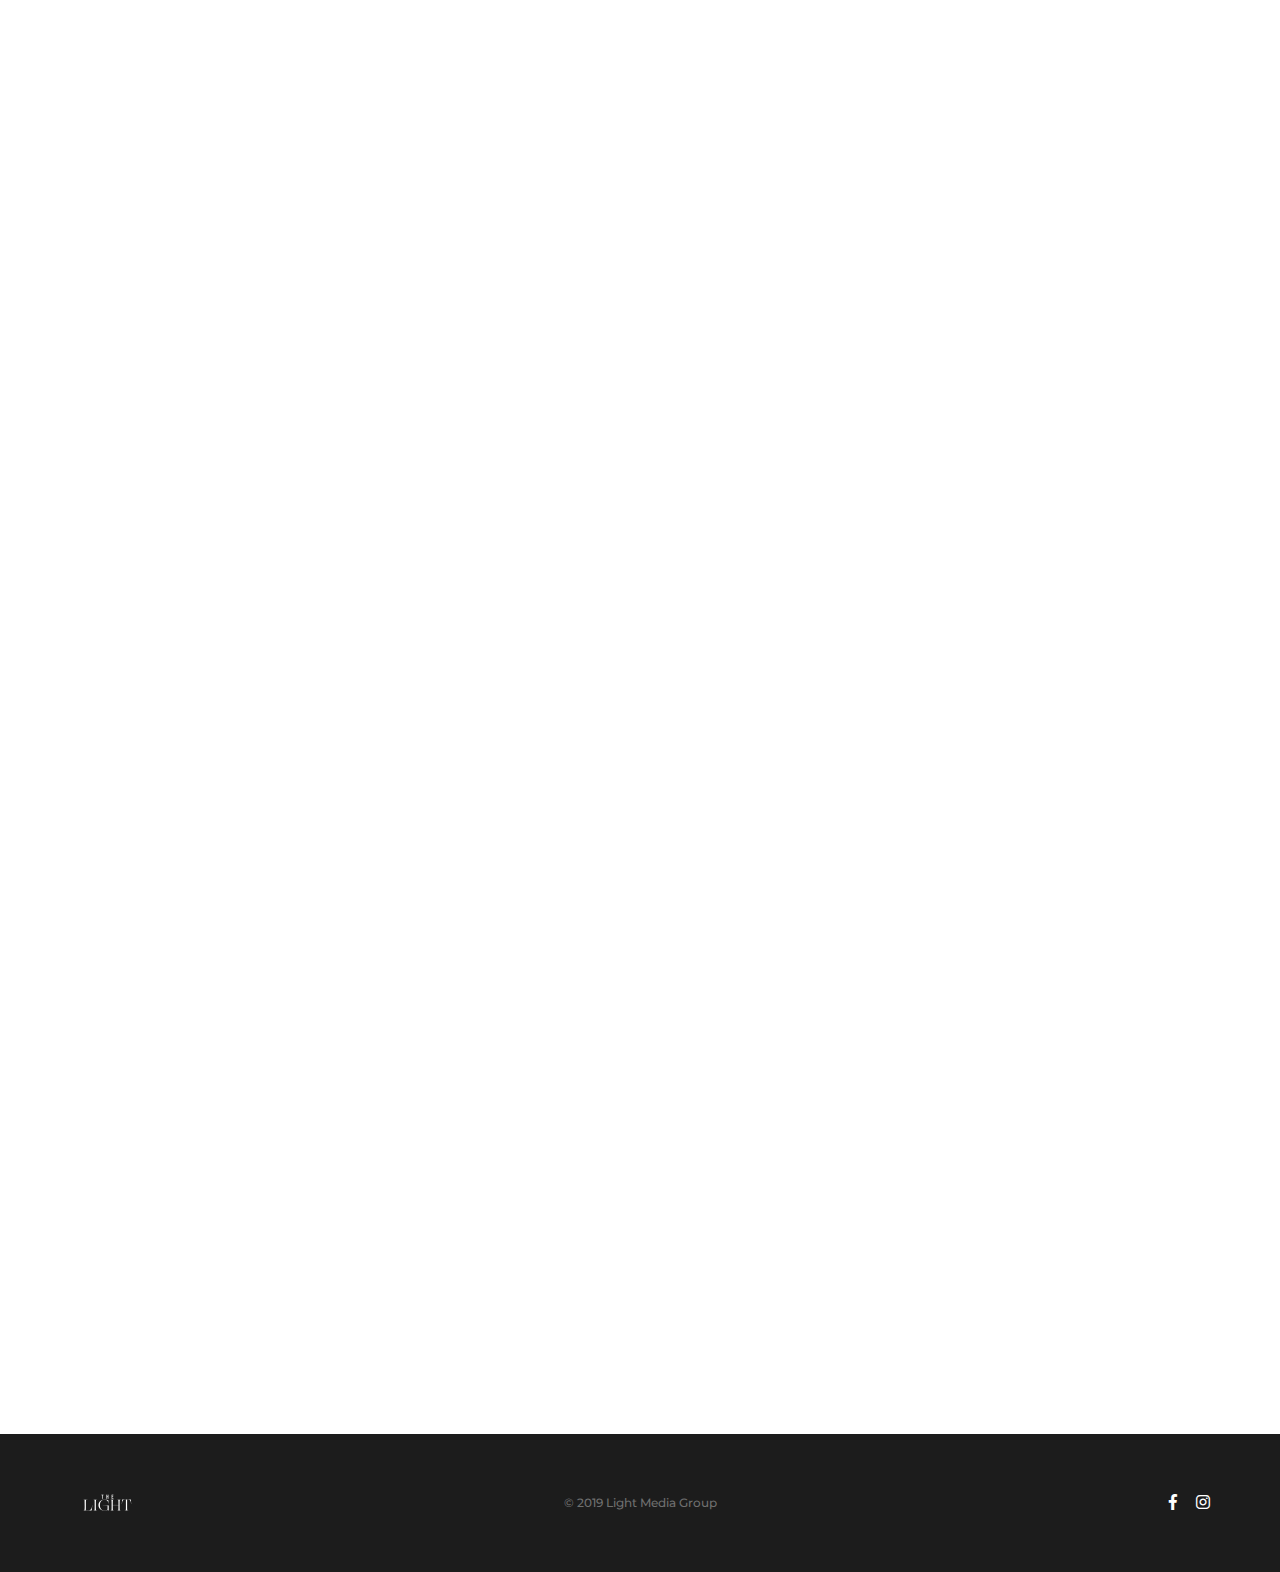
<file: services.html>
﻿<!doctype html>
<html class="no-js" lang="en">
    <head>
        <!-- title -->
        <title>Services |The Light Wedding photography and videography</title>
        <meta charset="utf-8">
        <meta http-equiv="X-UA-Compatible" content="IE=edge" />
        <meta name="viewport" content="width=device-width,initial-scale=1.0,maximum-scale=1" />
        <meta name="author" content="">
        <!-- description -->
        <meta name="description" content="The Light Media Group is a Houston, Texas Based media company with specialization in wedding photography, videography, and web design.">
        <!-- keywords -->
        <meta name="keywords" content="photography, wedding, web design, create website, videography, css3, portfolio, blog, agency, templates, multipurpose, one page, corporate, start-up, studio, branding, designer, freelancer, carousel, parallax, photography, personal, masonry, grid, coming soon, faq">
        <!-- favicon -->
       <!-- favicon -->
       <link rel="apple-touch-icon" sizes="57x57" href="/apple-icon-57x57.png">
       <link rel="apple-touch-icon" sizes="60x60" href="/apple-icon-60x60.png">
       <link rel="apple-touch-icon" sizes="72x72" href="/apple-icon-72x72.png">
       <link rel="apple-touch-icon" sizes="76x76" href="/apple-icon-76x76.png">
       <link rel="apple-touch-icon" sizes="114x114" href="/apple-icon-114x114.png">
       <link rel="apple-touch-icon" sizes="120x120" href="/apple-icon-120x120.png">
       <link rel="apple-touch-icon" sizes="144x144" href="/apple-icon-144x144.png">
       <link rel="apple-touch-icon" sizes="152x152" href="/apple-icon-152x152.png">
       <link rel="apple-touch-icon" sizes="180x180" href="/apple-icon-180x180.png">
       <link rel="icon" type="image/png" sizes="192x192"  href="/android-icon-192x192.png">
       <link rel="icon" type="image/png" sizes="32x32" href="/favicon-32x32.png">
       <link rel="icon" type="image/png" sizes="96x96" href="/favicon-96x96.png">
       <link rel="icon" type="image/png" sizes="16x16" href="/favicon-16x16.png">
       <link rel="manifest" href="/manifest.json">
       <meta name="msapplication-TileColor" content="#ffffff">
       <meta name="msapplication-TileImage" content="/ms-icon-144x144.png">
       <meta name="theme-color" content="#ffffff">
        <!-- animation -->
        <link rel="stylesheet" href="css/animate.css" />
        <!-- bootstrap -->
        <link rel="stylesheet" href="css/bootstrap.min.css" />
        <!-- et line icon --> 
        <link rel="stylesheet" href="css/et-line-icons.css" />
        <!-- font-awesome icon -->
        <link rel="stylesheet" href="css/font-awesome.min.css" />
        <!-- themify icon -->
        <link rel="stylesheet" href="css/themify-icons.css">
        <!-- swiper carousel -->
        <link rel="stylesheet" href="css/swiper.min.css">
        <!-- justified gallery  -->
        <link rel="stylesheet" href="css/justified-gallery.min.css">
        <!-- magnific popup -->
        <link rel="stylesheet" href="css/magnific-popup.css" />
        <!-- revolution slider -->
        <link rel="stylesheet" type="text/css" href="revolution/css/settings.css" media="screen" />
        <link rel="stylesheet" type="text/css" href="revolution/css/layers.css">
        <link rel="stylesheet" type="text/css" href="revolution/css/navigation.css">
        <!-- bootsnav -->
        <link rel="stylesheet" href="css/bootsnav.css">
        <!-- style -->
        <link rel="stylesheet" href="css/style.css" />
        <!-- responsive css -->
        <link rel="stylesheet" href="css/responsive.css" />
        <!--[if IE]>
            <script src="js/html5shiv.js"></script>
        <![endif]-->
        <!-- Global site tag (gtag.js) - Google Analytics -->
<script async src="https://www.googletagmanager.com/gtag/js?id=UA-135655616-1"></script>
<script>
  window.dataLayer = window.dataLayer || [];
  function gtag(){dataLayer.push(arguments);}
  gtag('js', new Date());

  gtag('config', 'UA-135655616-1');
</script>

    </head>
    <body>
         <!-- start header -->
         <header>
            <!-- start navigation -->
            <nav class="navbar navbar-default bootsnav navbar-fixed-top header-light bg-transparent nav-box-width white-link">
                <div class="container nav-header-container">
                    <div class="row">
                        <!-- start logo -->
                        <div class="col-md-2 col-xs-5">
                            <a href="index.html" title="MD" class="logo"><img src="images/TL2.png" class="logo-dark" alt="The Light"><img src="images/TL1.png" alt="The Light" class="logo-light default"></a>
                        </div>
                        <!-- end logo -->
                        <div class="col-md-7 col-xs-2 width-auto pull-right accordion-menu">
                            <button type="button" class="navbar-toggle collapsed pull-right" data-toggle="collapse" data-target="#navbar-collapse-toggle-1">
                                <span class="sr-only">toggle navigation</span>
                                <span class="icon-bar"></span>
                                <span class="icon-bar"></span>
                                <span class="icon-bar"></span>
                            </button>
                            <div class="navbar-collapse collapse pull-right" id="navbar-collapse-toggle-1">
                                <ul class="nav navbar-nav navbar-left panel-group no-margin alt-font font-weight-800">
                                    <li><a href="index.html" title="Home" class="inner-link">Home</a></li>
                                    <!-- <li><a href="#about" title="About" class="inner-link">About</a></li> -->
                                    <li><a href="services.html" title="Services" class="inner-link">Services</a></li>
                                    <li><a href="gallery.html" title="Gallery" class="inner-link">Gallery</a></li>
                                    <!-- <li><a href="blog-masonry.html" title="Blog" class="inner-link">Blog</a></li> -->
                                    <li><a href="contact-us.html" title="Contact" class="inner-link">Contact</a></li>
                                </ul>
                            </div>
                        </div>
                    </div>
                </div>
            </nav>
            <!-- end navigation -->  
        </header>
        <!-- end header -->
        <!-- start page title section -->
        <section class="no-padding one-third-screen position-relative wow fadeIn">
            <div class="opacity-medium bg-extra-dark-gray z-index-0"></div>
            <div class="container">
                <div class="row">
                    <div class="col-lg-12 col-md-12 col-sm-12 col-xs-12 display-table one-third-screen page-title-large">
                        <div class="display-table-cell vertical-align-middle text-center">
                            <!-- start sub title -->
                            <span class="display-block text-white opacity6 margin-10px-bottom alt-font">We capture it all.</span>
                            <!-- end sub title -->
                            <!-- start page title -->
                            <h1 class="alt-font text-white font-weight-600 width-55 sm-width-80 xs-width-100 center-col no-margin-bottom">Not through words. Through moments. Memories.</h1>
                            <!-- end page title -->
                        </div>
                    </div>
                    <div class="down-section text-center"><a href="#section-down" class="inner-link"><i class="ti-arrow-down icon-extra-small text-white bg-deep-pink padding-15px-all xs-padding-10px-all border-radius-100"></i></a></div>
                </div>
            </div>
            <div class="swiper-auto-fade swiper-container z-index-minus2 position-absolute top-0 width-100 height-100">
                <div class="swiper-wrapper">
                    <!-- start slider item -->
                    <div class="swiper-slide cover-background one-third-screen" style="background-image:url('images/services-hero.png');"></div>
                    <!-- end slider item -->
                    <!-- start slider item -->
                    <!-- <div class="swiper-slide cover-background one-third-screen" style="background-image:url('http://placehold.it/1920x1080');"></div> -->
                    <!-- end slider item -->
                    <!-- start slider item -->
                    <!-- <div class="swiper-slide cover-background one-third-screen" style="background-image:url('http://placehold.it/1920x1080');"></div> -->
                    <!-- end slider item -->
                </div>
                <div class="swiper-pagination swiper-auto-pagination display-none"></div>
            </div>
        </section>
        <!-- end page title section -->
        <!-- start hero section -->
        <section class="no-padding-bottom wow fadeIn" id="section-down">
            <div class="container">
                <div class="row">
                    <div class="col-lg-8 col-md-9 center-col margin-six-bottom text-center last-paragraph-no-margin">
                        <div class="alt-font text-deep-pink margin-10px-bottom text-uppercase text-small">We specialize in photography, videography and web design</div>
                        <h5 class="alt-font text-extra-dark-gray font-weight-600">to help brand, build, and promote, offering end-to-end solutions, agility in execution, and depth of specialization</h5>
                        <!-- <p class="width-80 center-col display-inline-block xs-width-100">Lorem Ipsum is simply dummy text of the printing and typesetting industry. Lorem Ipsum has been the industry's standard dummy text ever since the 1500s, when an unknown printer took a galley of type and scrambled it to make a type specimen book.</p> -->
                    </div>
                </div>
            </div>
            <!-- <div class="container-fluid wow fadeIn">
                <div class="row">
                    <div class="col-md-12 text-center">
                        <img src="http://placehold.it/1000x501" alt=""/>
                    </div>
                </div> -->
            </div>
        </section>
        <!-- end banner section -->
        <!-- start feature box section -->
        <section class="parallax wow fadeIn" data-stellar-background-ratio="0.4" style="background-image:url('images/hero.jpg');">
            <div class="container">
                <div class="row">
                    <!-- start feature box item -->
                    <div class="col-md-4 last-paragraph-no-margin sm-margin-30px-bottom wow fadeInRight">
                        <div class="padding-50px-all md-padding-40px-all xs-padding-30px-all bg-white box-shadow text-center">
                            <div class="padding-35px-all display-inline-block border-radius-100 margin-40px-bottom xs-margin-30px-bottom bg-light-gray"><img class="large-icon" src="images/image-icon4.png" alt=""/></div>
                            
                            <span class="alt-font text-extra-dark-gray font-weight-600 display-block margin-20px-bottom">Photography</span>
                            <p>Our process of working with you is all-inclusive.  We work together to make sure that you are taken care of from planning your shoots, to designing your final album. Your story is unique, and we understand that. </p>
                        </div>                    
                    </div>
                    <!-- end feature box block -->
                    <!-- start feature box item -->
                    <div class="col-md-4 last-paragraph-no-margin sm-margin-30px-bottom wow fadeInRight" data-wow-delay="0.2s">
                        <div class="padding-50px-all md-padding-40px-all xs-padding-30px-all bg-white box-shadow text-center">
                            <div class="padding-35px-all display-inline-block border-radius-100 margin-40px-bottom xs-margin-30px-bottom bg-light-gray"><img class="large-icon" src="images/image-icon2.png" alt=""/></div>
                          
                            <span class="alt-font text-extra-dark-gray font-weight-600 display-block margin-20px-bottom">Videography</span>
                            <p>We know how to create just the right approach for videos. From storyboarding to editing to post-production, we have a team of highly skilled and talented individuals who aren't afraid to take on even the most complex projects.</p>
                        </div>                    
                    </div>
                    <!-- end feature box block -->
                    <!-- start feature box item -->
                    <div class="col-md-4 last-paragraph-no-margin wow fadeInRight" data-wow-delay="0.4s">
                        <div class="padding-50px-all md-padding-40px-all xs-padding-30px-all bg-white box-shadow text-center">
                            <div class="padding-35px-all display-inline-block border-radius-100 margin-40px-bottom xs-margin-30px-bottom bg-light-gray"><img class="large-icon"  src="images/image-icon3.png" alt=""/></div>
                          
                            <span class="alt-font text-extra-dark-gray font-weight-600 display-block margin-20px-bottom">Website Design</span>
                            <p>Our web design services can help rediscover your business’s image in the Internet marketplace. The blending of style and technology we offer, in conjunction with our expertise enables your business to succeed on the Web.</p>
                        </div>                    
                    </div>
                    <!-- end feature box block -->
                </div>
            </div>
        </section>
        <!-- end feature box section -->
        <!-- start feature box section -->
        <section class="wow fadeIn md-padding-two-lr">
            <div class="container">
                <div class="row">
                    <div class="col-lg-8 col-md-9 center-col margin-eight-bottom text-center last-paragraph-no-margin">
                        <div class="alt-font text-deep-pink margin-10px-bottom text-uppercase text-small">Want to know what we can do for you?</div>
                        <h5 class="alt-font text-extra-dark-gray font-weight-600">See our goals, for your success.</h5>                        
                    </div>
                </div>
                <div class="row equalize">
                    <!-- start feature box item -->
                    <div class="col-lg-4 col-md-6 col-sm-6 col-xs-12 margin-six-bottom md-margin-six-bottom xs-margin-30px-bottom wow fadeInUp last-paragraph-no-margin">
                        <div class="feature-box-5 position-relative">
                            <img class="medium-icon" src="images/services-icon1.png" alt="">
                            <div class="feature-content">
                                <div class="text-extra-dark-gray margin-10px-bottom alt-font font-weight-600">Concept Production</div>
                                <p>No matter how Elaborate your photo shoot may be. As your personal Art Director we will make your dreams a reality!</p>
                            </div>
                        </div>
                    </div>
                    <!-- end feature box item -->
                    <!-- start feature box item -->
                    <div class="col-lg-4 col-md-6 col-sm-6 col-xs-12 margin-six-bottom md-margin-six-bottom xs-margin-30px-bottom wow fadeInUp last-paragraph-no-margin" data-wow-delay="0.2s">
                        <div class="feature-box-5 position-relative">
                            <img class="medium-icon" src="images/services-icon3.png" alt="">
                            <div class="feature-content">
                                <div class="text-extra-dark-gray margin-10px-bottom alt-font font-weight-600">Brand Identity</div>
                                <p>Lorem Ipsum is simply dummy text of the printing and typesetting industry. Lorem Ipsum standard dummy text.</p>
                            </div>
                        </div>
                    </div>
                    <!-- end feature box item-->
                    <!-- start feature box item-->
                    <div class="col-lg-4 col-md-6 col-sm-6 col-xs-12 margin-six-bottom md-margin-six-bottom xs-margin-30px-bottom wow fadeInUp last-paragraph-no-margin" data-wow-delay="0.4s">
                        <div class="feature-box-5 position-relative">
                            <img class="medium-icon"  src="images/services-icon5.png" alt="">
                            <div class="feature-content">
                                <div class="text-extra-dark-gray margin-10px-bottom alt-font font-weight-600">Graphics Design</div>
                                <p>Lorem Ipsum is simply dummy text of the printing and typesetting industry. Lorem Ipsum standard dummy text.</p>
                            </div>
                        </div>
                    </div>
                    <!-- end feature box item-->
                    <!-- start feature box item-->
                    <div class="col-lg-4 col-md-6 col-sm-6 col-xs-12 sm-margin-six-bottom md-margin-six-bottom xs-margin-30px-bottom wow fadeInUp last-paragraph-no-margin">
                        <div class="feature-box-5 position-relative ">
                            <img class="medium-icon"  src="images/services-icon2.png" alt="">
                            <div class="feature-content">
                                <div class="text-extra-dark-gray margin-10px-bottom alt-font font-weight-600">1 on 1</div>
                                <p>We give you the personal time needed to help plan the entire photoshoot from concept production, discussion, and execution.</p>
                            </div>
                        </div>
                    </div>
                    <!-- end feature box item-->
                    <!-- start feature box item-->
                    <div class="col-lg-4 col-md-6 col-sm-6 col-xs-12 xs-margin-30px-bottom wow fadeInUp last-paragraph-no-margin" data-wow-delay="0.2s">
                        <div class="feature-box-5 position-relative">
                            <img class="medium-icon"  src="images/services-icon4.png" alt="">
                            <div class="feature-content">
                                <div class="text-extra-dark-gray margin-10px-bottom alt-font font-weight-600">SEO Friendly </div>
                                <p>Lorem Ipsum is simply dummy text of the printing and typesetting industry. Lorem Ipsum standard dummy text.</p>
                            </div>
                        </div>
                    </div>
                    <!-- end feature box item-->
                    <!-- start feature box item-->
                    <div class="col-lg-4 col-md-6 col-sm-6 col-xs-12 wow fadeInUp last-paragraph-no-margin" data-wow-delay="0.4s">
                        <div class="feature-box-5 position-relative">
                            <img class="medium-icon" src="images/services-icon6.png" alt="">
                            <div class="feature-content">
                                <div class="text-extra-dark-gray margin-10px-bottom alt-font font-weight-600">Content Creation</div>
                                <p>Lorem Ipsum is simply dummy text of the printing and typesetting industry. Lorem Ipsum standard dummy text.</p>
                            </div>
                        </div>
                    </div>
                    <!-- end feature box item-->
                </div>
            </div>
        </section>
        <!-- end feature box section -->
        
      
        
        <!-- start feature box section -->
        <!-- start subscribe section -->
        <section class="bg-light-gray wow fadeIn">
            <div class="container">
                <div class="row">
                    <div class="col-md-8 center-col col-sm-12 text-center">
                        <h4 class="alt-font font-weight-600 text-extra-dark-gray">Subscribe to our newsletter</h4>
                        <p class="width-65 center-col sm-width-100"> Lorem Ipsum is simply dummy text of the printing and typesetting industry. Lorem Ipsum has been the standard dummy text.</p>
                        <form id="subscribenewsletterform" data-netlify="true" method="post" class="position-relative">
                            <div id="success-subscribe-newsletter" class="no-margin-lr"></div>
                            <div class="input-group margin-40px-tb">
                                
                                <input name="email" id="email" data-email="required" type="text" placeholder="* Email Address" class="extra-big-input border-none" />
                                <div class="input-group-btn">
                                    <button id="button-subscribe-newsletter" type="submit" class="btn btn-large bg-white text-deep-pink"><i class="ti-email icon-small  no-margin "></i></button>
                                 
                                </div>
                            </div>
                        </form>
                        <span class="text-extra-small">* We don't share your personal info with anyone. Check out our <a href="#" class=" text-decoration-underline">Privacy Policy</a> for more information.</span>
                    </div>
                </div>
            </div>
        </section>
        <!-- end subscribe section -->
        <!-- start footer --> 
        <footer class="footer-strip-dark bg-extra-dark-gray padding-50px-tb xs-padding-30px-tb">
            <div class="container">
                <div class="row equalize xs-equalize-auto">
                    <!-- start logo -->
                    <div class="col-md-3 col-sm-3 col-xs-12 display-table sm-text-center xs-margin-20px-bottom">
                        <div class="display-table-cell vertical-align-middle">
                            <a href="index.html"><img class="footer-logo" src="images/TL1.png" data-rjs="images/logo-white@2x.png" alt="The Light"></a>
                        </div>
                    </div> 
                    <!-- end logo -->
                    <!-- start copyright -->
                    <div class="col-md-6 col-sm-6 col-xs-12 text-center text-small alt-font display-table xs-margin-10px-bottom">
                        <div class="display-table-cell vertical-align-middle">
                            &copy; 2019 Light Media Group
                        </div>
                    </div>
                    <!-- end copyright -->
                    <!-- start social media -->
                    <div class="col-md-3 col-sm-3 col-xs-12 display-table text-right sm-text-center">
                        <div class="display-table-cell vertical-align-middle">
                            <div class="social-icon-style-8 display-inline-block vertical-align-middle">
                                <ul class="small-icon no-margin-bottom">
                                    <li><a class="facebook text-white" href="https://www.facebook.com/" target="_blank"><i class="fab fa-facebook-f" aria-hidden="true"></i></a></li>
                                    <!-- <li><a class="twitter text-white" href="https://twitter.com/" target="_blank"><i class="fab fa-twitter"></i></a></li> -->
                                    <!-- <li><a class="google text-white" href="https://plus.google.com" target="_blank"><i class="fab fa-google-plus-g"></i></a></li> -->
                                    <li><a class="instagram text-white" href="https://instagram.com/" target="_blank"><i class="fab fa-instagram no-margin-right" aria-hidden="true"></i></a></li>
                                </ul>
                            </div>
                        </div>
                    </div>
                    <!-- end social media -->
                </div>
            </div>
        </footer>
        <!-- end footer -->
        <!-- start scroll to top -->
        <a class="scroll-top-arrow" href="javascript:void(0);"><i class="ti-arrow-up"></i></a>
        <!-- end scroll to top  -->
        <!-- javascript libraries -->
        <script type="text/javascript" src="js/jquery.js"></script>
        <script type="text/javascript" src="js/modernizr.js"></script>
        <script type="text/javascript" src="js/bootstrap.min.js"></script>
        <script type="text/javascript" src="js/jquery.easing.1.3.js"></script>
        <script type="text/javascript" src="js/skrollr.min.js"></script>
        <script type="text/javascript" src="js/smooth-scroll.js"></script>
        <script type="text/javascript" src="js/jquery.appear.js"></script>
        <!-- menu navigation -->
        <script type="text/javascript" src="js/bootsnav.js"></script>
        <script type="text/javascript" src="js/jquery.nav.js"></script>
        <!-- animation -->
        <script type="text/javascript" src="js/wow.min.js"></script>
        <!-- page scroll -->
        <script type="text/javascript" src="js/page-scroll.js"></script>
        <!-- swiper carousel -->
        <script type="text/javascript" src="js/swiper.min.js"></script>
        <!-- counter -->
        <script type="text/javascript" src="js/jquery.count-to.js"></script>
        <!-- parallax -->
        <script type="text/javascript" src="js/jquery.stellar.js"></script>
        <!-- magnific popup -->
        <script type="text/javascript" src="js/jquery.magnific-popup.min.js"></script>
        <!-- portfolio with shorting tab -->
        <script type="text/javascript" src="js/isotope.pkgd.min.js"></script>
        <!-- images loaded -->
        <script type="text/javascript" src="js/imagesloaded.pkgd.min.js"></script>
        <!-- pull menu -->
        <script type="text/javascript" src="js/classie.js"></script>
        <script type="text/javascript" src="js/hamburger-menu.js"></script>
        <!-- counter  -->
        <script type="text/javascript" src="js/counter.js"></script>
        <!-- fit video  -->
        <script type="text/javascript" src="js/jquery.fitvids.js"></script>
        <!-- equalize -->
        <script type="text/javascript" src="js/equalize.min.js"></script>
        <!-- skill bars  -->
        <script type="text/javascript" src="js/skill.bars.jquery.js"></script> 
        <!-- justified gallery  -->
        <script type="text/javascript" src="js/justified-gallery.min.js"></script>
        <!--pie chart-->
        <script type="text/javascript" src="js/jquery.easypiechart.min.js"></script>
        <!-- instagram -->
        <script type="text/javascript" src="js/instafeed.min.js"></script>
        <!-- retina -->
        <script type="text/javascript" src="js/retina.min.js"></script>
        <!-- revolution -->
        <script type="text/javascript" src="revolution/js/jquery.themepunch.tools.min.js"></script>
        <script type="text/javascript" src="revolution/js/jquery.themepunch.revolution.min.js"></script>
        <!-- revolution slider extensions (load below extensions JS files only on local file systems to make the slider work! The following part can be removed on server for on demand loading) -->
        <!--<script type="text/javascript" src="revolution/js/extensions/revolution.extension.actions.min.js"></script>
        <script type="text/javascript" src="revolution/js/extensions/revolution.extension.carousel.min.js"></script>
        <script type="text/javascript" src="revolution/js/extensions/revolution.extension.kenburn.min.js"></script>
        <script type="text/javascript" src="revolution/js/extensions/revolution.extension.layeranimation.min.js"></script>
        <script type="text/javascript" src="revolution/js/extensions/revolution.extension.migration.min.js"></script>
        <script type="text/javascript" src="revolution/js/extensions/revolution.extension.navigation.min.js"></script>
        <script type="text/javascript" src="revolution/js/extensions/revolution.extension.parallax.min.js"></script>
        <script type="text/javascript" src="revolution/js/extensions/revolution.extension.slideanims.min.js"></script>
        <script type="text/javascript" src="revolution/js/extensions/revolution.extension.video.min.js"></script>-->
        <!-- setting -->
        <script type="text/javascript" src="js/main.js"></script>
    </body>
</html>
</file>
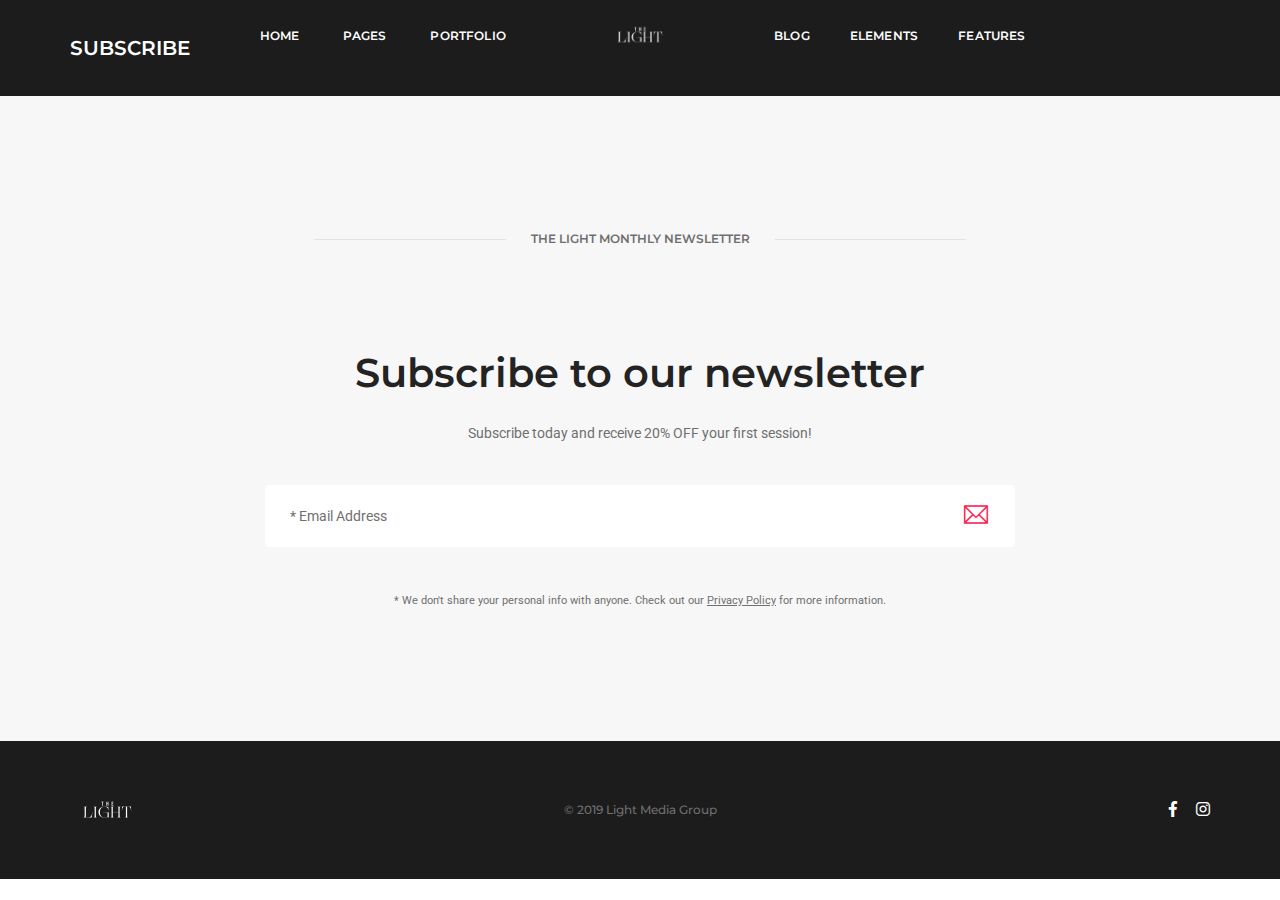
<file: subscribe.html>
<!doctype html>
<html class="no-js" lang="en">
    <head>
        <!-- title -->
        <title>Monthly newsletter|The Light Wedding photography and videography</title>
        <meta charset="utf-8">
        <meta http-equiv="X-UA-Compatible" content="IE=edge" />
        <meta name="viewport" content="width=device-width,initial-scale=1.0,maximum-scale=1" />
        <meta name="author" content="The Light">
        <!-- description -->
        <meta name="description" content="The Light Media Group is a Houston, Texas Based media company with specialization in wedding photography, videography, and web design">
        <!-- keywords -->
        <meta name="keywords" content="photography, wedding, web design, create website, videography, css3, portfolio, blog, agency, templates, multipurpose, one page, corporate, start-up, studio, branding, designer, freelancer, carousel, parallax, photography, personal, masonry, grid, coming soon, faq">
       <!-- favicon -->
       <link rel="apple-touch-icon" sizes="57x57" href="/apple-icon-57x57.png">
       <link rel="apple-touch-icon" sizes="60x60" href="/apple-icon-60x60.png">
       <link rel="apple-touch-icon" sizes="72x72" href="/apple-icon-72x72.png">
       <link rel="apple-touch-icon" sizes="76x76" href="/apple-icon-76x76.png">
       <link rel="apple-touch-icon" sizes="114x114" href="/apple-icon-114x114.png">
       <link rel="apple-touch-icon" sizes="120x120" href="/apple-icon-120x120.png">
       <link rel="apple-touch-icon" sizes="144x144" href="/apple-icon-144x144.png">
       <link rel="apple-touch-icon" sizes="152x152" href="/apple-icon-152x152.png">
       <link rel="apple-touch-icon" sizes="180x180" href="/apple-icon-180x180.png">
       <link rel="icon" type="image/png" sizes="192x192"  href="/android-icon-192x192.png">
       <link rel="icon" type="image/png" sizes="32x32" href="/favicon-32x32.png">
       <link rel="icon" type="image/png" sizes="96x96" href="/favicon-96x96.png">
       <link rel="icon" type="image/png" sizes="16x16" href="/favicon-16x16.png">
       <link rel="manifest" href="/manifest.json">
       <meta name="msapplication-TileColor" content="#ffffff">
       <meta name="msapplication-TileImage" content="/ms-icon-144x144.png">
       <meta name="theme-color" content="#ffffff">
        <!-- animation -->
        <link rel="stylesheet" href="css/animate.css" />
        <!-- bootstrap -->
        <link rel="stylesheet" href="css/bootstrap.min.css" />
        <!-- et line icon --> 
        <link rel="stylesheet" href="css/et-line-icons.css" />
        <!-- font-awesome icon -->
        <link rel="stylesheet" href="css/font-awesome.min.css" />
        <!-- themify icon -->
        <link rel="stylesheet" href="css/themify-icons.css">
        <!-- swiper carousel -->
        <link rel="stylesheet" href="css/swiper.min.css">
        <!-- justified gallery  -->
        <link rel="stylesheet" href="css/justified-gallery.min.css">
        <!-- magnific popup -->
        <link rel="stylesheet" href="css/magnific-popup.css" />
        <!-- revolution slider -->
        <link rel="stylesheet" type="text/css" href="revolution/css/settings.css" media="screen" />
        <link rel="stylesheet" type="text/css" href="revolution/css/layers.css">
        <link rel="stylesheet" type="text/css" href="revolution/css/navigation.css">
        <!-- bootsnav -->
        <link rel="stylesheet" href="css/bootsnav.css">
        <!-- style -->
        <link rel="stylesheet" href="css/style.css" />
        <!-- responsive css -->
        <link rel="stylesheet" href="css/responsive.css" />
        <!--[if IE]>
            <script src="js/html5shiv.js"></script>
        <![endif]-->
        <!-- Global site tag (gtag.js) - Google Analytics -->
<script async src="https://www.googletagmanager.com/gtag/js?id=UA-135655616-1"></script>
<script>
  window.dataLayer = window.dataLayer || [];
  function gtag(){dataLayer.push(arguments);}
  gtag('js', new Date());

  gtag('config', 'UA-135655616-1');
</script>

    </head>
    <body>   
        <!-- start header -->
        <header>
            <!-- start navigation -->
            <nav class="navbar navbar-default bootsnav nav-top-scroll bg-transparent nav-box-width white-link padding-four-lr menu-logo-center">
                <div class="container nav-header-container">
                    <div class="row">
                        <div class="center-logo">
                            <a href="index.html" title="Pofo" class="logo"><img src="images/TL2.png" data-rjs="images/logo@2x.png" class="logo-dark" alt="Pofo"><img src="images/TL1.png" data-rjs="images/logo-full-white@2x.png" alt="Pofo" class="logo-light default"></a>
                        </div>
                        <div class="col-md-12 col-sm-12 col-xs-12 accordion-menu">
                            <button type="button" class="navbar-toggle collapsed pull-right" data-toggle="collapse" data-target="#navbar-collapse-toggle-1">
                                <span class="sr-only">toggle navigation</span>
                                <span class="icon-bar"></span>
                                <span class="icon-bar"></span>
                                <span class="icon-bar"></span>
                            </button>
                            <div class="navbar-collapse collapse no-padding-right" id="navbar-collapse-toggle-1">
                                <ul class="nav navbar-nav navbar-left text-right no-margin alt-font text-normal width-40 sm-width-100 sm-text-left" data-in="fadeIn" data-out="fadeOut">
                                    <!-- start menu item -->
                                    <li class="dropdown megamenu-fw">
                                        <a href="index.hml">Home</a><i class="fas fa-angle-down" data-toggle="dropdown" aria-hidden="true"></i>
                                        <!-- start sub menu -->
                                        <div class="menu-back-div megamenu-content mega-menu collapse mega-menu-full">
                                            <ul class="equalize sm-equalize-auto">
                                                </li>
                                        </div>
                                    </li>
                                    <!-- end menu item -->
                                    <li class="dropdown simple-dropdown"><a href="javascript:void(0);">Pages</a><i class="fas fa-angle-down dropdown-toggle" data-toggle="dropdown" aria-hidden="true"></i>
                                        <!-- start sub menu -->
                                        <ul class="dropdown-menu" role="menu">
                                            <li class="dropdown"><a class="dropdown-toggle" data-toggle="dropdown" href="javascript:void(0);">About <i class="fas fa-angle-right"></i></a>
                                                
                                            </li>
                                            <li class="dropdown"><a class="dropdown-toggle" data-toggle="dropdown" href="javascript:void(0);">Services <i class="fas fa-angle-right"></i></a>
                                                
                                            </li>
                                            <li class="dropdown"><a class="dropdown-toggle" data-toggle="dropdown" href="javascript:void(0);">Contact <i class="fas fa-angle-right"></i></a>
                                                
                                            </li>
                                            <li class="dropdown"><a class="dropdown-toggle" data-toggle="dropdown" href="javascript:void(0);">Team <i class="fas fa-angle-right"></i></a>
                                                
                                            </li>
                                            <li class="dropdown"><a class="dropdown-toggle" data-toggle="dropdown" href="javascript:void(0);">Additional Pages <i class="fas fa-angle-right"></i></a>
                                            </li>
                                        </ul>
                                    </li>
                                    <li class="dropdown megamenu-fw">
                                        <a href="javascript:void(0);">Portfolio</a><i class="fas fa-angle-down dropdown-toggle" data-toggle="dropdown" aria-hidden="true"></i>
                                        <!-- start sub menu -->
                                        <div class="menu-back-div megamenu-content mega-menu collapse mega-menu-full">
                                            <ul class="equalize sm-equalize-auto">
                                                <!-- start sub menu column  -->
                                                <li class="mega-menu-column col-lg-3 col-md-3 col-sm-12 col-xs-12">
                                                    
                                                </li>
                                                <!-- end sub menu column -->
                                                <!-- start sub menu column -->
                                                <li class="mega-menu-column col-lg-3 col-md-3 col-sm-12 col-xs-12">
                                                    
                                                </li>
                                        </div>
                                    </li>
                                </ul>
                                <ul class="nav navbar-nav navbar-right no-margin alt-font text-normal width-40 sm-width-100" data-in="fadeIn" data-out="fadeOut">
                                    <li class="dropdown simple-dropdown"><a href="" title="Blog">Blog</a><i class="fas fa-angle-down dropdown-toggle" data-toggle="" aria-hidden="true"></i>
                                        <!-- start sub menu -->
                                        <ul class="" role="menu">
                                            </li>
                                        </ul>
                                        <!-- end sub menu -->
                                    </li>
                                    <li class="dropdown megamenu-fw">
                                        <a href="javascript:void(0);">Elements</a><i class="fas fa-angle-down dropdown-toggle" data-toggle="dropdown" aria-hidden="true"></i>
                                        <!-- start sub menu -->
                                        <div class="menu-back-div megamenu-content mega-menu collapse mega-menu-full icon-list-menu">
                                            <ul class="equalize sm-equalize-auto">
                                                <!-- start sub menu column  -->
                                                <li class="mega-menu-column col-lg-3 col-md-3 col-sm-12 col-xs-12">
                                                   
                                                </li>
                                                <!-- end sub menu column -->

                                                <!-- start sub menu column  -->
                                                <li class="mega-menu-column col-lg-3 col-md-3 col-sm-12 col-xs-12">
                                                    
                                                </li>
                                                <!-- end sub menu column  -->
                                            </ul>
                                            <!-- end sub menu -->
                                        </div>
                                    </li>
                                    <li class="dropdown megamenu-fw">
                                        <a href="javascript:void(0);">Features</a><i class="fas fa-angle-down dropdown-toggle" data-toggle="dropdown" aria-hidden="true"></i>
                                        <!-- start sub menu -->
                                        <div class="menu-back-div megamenu-content mega-menu collapse mega-menu-full">
                                            <ul class="equalize sm-equalize-auto">
                                                <!-- start sub menu column  -->
                                                <li class="mega-menu-column col-lg-3 col-md-3 col-sm-12 col-xs-12">
                                                    
                                                </li>
                                                <!-- end sub menu column -->
                                                <!-- start sub menu column  -->
                                                <li class="mega-menu-column col-lg-3 col-md-3 col-sm-12 col-xs-12">
                                                    
                                                </li>
                                                <!-- end sub menu column  -->
                                            </ul>
                                            <!-- end sub menu -->
                                        </div>
                                    </li>
                                </ul>
                            </div>
                        </div>
                    </div>
                </div>
            </nav>
            <!-- end navigation --> 
        </header>
        <!-- end header -->
        <!-- start page title section -->
        <section class="wow fadeIn bg-extra-dark-gray padding-35px-tb page-title-small top-space">
            <div class="container">
                <div class="row equalize">
                    <div class="col-lg-8 col-md-6 col-sm-6 col-xs-12 display-table">
                        <div class="display-table-cell vertical-align-middle text-left xs-text-center">
                            <!-- start page title -->
                            <h1 class="alt-font text-white font-weight-600 no-margin-bottom text-uppercase">Subscribe</h1>
                            <!-- end page title -->
                        </div>
                    </div>
                    <div class="col-lg-4 col-md-6 col-sm-6 col-xs-12 display-table text-right xs-text-left xs-margin-10px-top">
                        <div class="display-table-cell vertical-align-middle breadcrumb text-small alt-font">
                            <!-- breadcrumb -->
                            <!-- <ul class="xs-text-center">
                                <li><a href="#" class="text-dark-gray">Elements</a></li>
                                <li><a href="#" class="text-dark-gray">General elements</a></li>
                                <li class="text-dark-gray">Subscribe</li>
                            </ul> -->
                            <!-- end breadcrumb -->
                        </div>
                    </div>
                </div>
            </div>
        </section>
        <!-- end page title section -->     
        <!-- start subscribe style 01 section -->
        <section class="bg-light-gray wow fadeIn">
            <div class="container">
                <div class="row">
                    <div class="col-md-7 col-sm-12 col-xs-12 center-col text-center margin-100px-bottom xs-margin-40px-bottom">
                        <div class="position-relative overflow-hidden width-100">
                            <span class="text-small text-outside-line-full alt-font font-weight-600 text-uppercase">The Light Monthly Newsletter</span>
                        </div>
                    </div>
                </div>
                <div class="row">
                    <div class="col-md-8 center-col col-sm-12 text-center">
                        <h4 class="alt-font font-weight-600 text-extra-dark-gray">Subscribe to our newsletter</h4>
                        <p class="width-65 center-col sm-width-100"> Subscribe today and receive 20% OFF your first session!</p>
                        <form id="subscribenewsletterform" data-netlify="true" method="post" class="position-relative">
                            <div id="success-subscribe-newsletter" class="no-margin-lr"></div>
                            <div class="input-group margin-40px-tb">
                                <input name="email" id="email" type="text" placeholder="* Email Address" class="extra-big-input border-none" />
                                <div class="input-group-btn">
                                    <button id="button-subscribe-newsletter" type="submit" class="btn btn-large bg-white text-deep-pink"><i class="ti-email icon-small  no-margin "></i></button>
                                    
                                </div>
                            </div>
                        </form>
                        <span class="text-extra-small">* We don't share your personal info with anyone. Check out our <a href="#" class=" text-decoration-underline">Privacy Policy</a> for more information.</span>
                    </div>
                </div>
            </div>
        </section>
        <!-- end subscribe style 01 section -->
        
                 <!-- start footer --> 
                 <footer class="footer-strip-dark bg-extra-dark-gray padding-50px-tb xs-padding-30px-tb">
                    <div class="container">
                        <div class="row equalize xs-equalize-auto">
                            <!-- start logo -->
                            <div class="col-md-3 col-sm-3 col-xs-12 display-table sm-text-center xs-margin-20px-bottom">
                                <div class="display-table-cell vertical-align-middle">
                                    <a href="index.html"><img class="footer-logo" src="images/TL1.png" data-rjs="images/logo-white@2x.png" alt="The Light"></a>
                                </div>
                            </div> 
                            <!-- end logo -->
                            <!-- start copyright -->
                            <div class="col-md-6 col-sm-6 col-xs-12 text-center text-small alt-font display-table xs-margin-10px-bottom">
                                <div class="display-table-cell vertical-align-middle">
                                    &copy; 2019 Light Media Group
                                </div>
                            </div>
                            <!-- end copyright -->
                            <!-- start social media -->
                            <div class="col-md-3 col-sm-3 col-xs-12 display-table text-right sm-text-center">
                                <div class="display-table-cell vertical-align-middle">
                                    <div class="social-icon-style-8 display-inline-block vertical-align-middle">
                                        <ul class="small-icon no-margin-bottom">
                                            <li><a class="facebook text-white" href="https://www.facebook.com/" target="_blank"><i class="fab fa-facebook-f" aria-hidden="true"></i></a></li>
                                            <!-- <li><a class="twitter text-white" href="https://twitter.com/" target="_blank"><i class="fab fa-twitter"></i></a></li> -->
                                            <!-- <li><a class="google text-white" href="https://plus.google.com" target="_blank"><i class="fab fa-google-plus-g"></i></a></li> -->
                                            <li><a class="instagram text-white" href="https://www.instagram.com/thelighthouston/" target="_blank"><i class="fab fa-instagram no-margin-right" aria-hidden="true"></i></a></li>
                                        </ul>
                                    </div>
                                </div>
                            </div>
                            <!-- end social media -->
                        </div>
                    </div>
                </footer>
                <!-- end footer -->
        <!-- start scroll to top -->
        <a class="scroll-top-arrow" href="javascript:void(0);"><i class="ti-arrow-up"></i></a>
        <!-- end scroll to top  -->
        <!-- javascript libraries -->
        <script type="text/javascript" src="js/jquery.js"></script>
        <script type="text/javascript" src="js/modernizr.js"></script>
        <script type="text/javascript" src="js/bootstrap.min.js"></script>
        <script type="text/javascript" src="js/jquery.easing.1.3.js"></script>
        <script type="text/javascript" src="js/skrollr.min.js"></script>
        <script type="text/javascript" src="js/smooth-scroll.js"></script>
        <script type="text/javascript" src="js/jquery.appear.js"></script>
        <!-- menu navigation -->
        <script type="text/javascript" src="js/bootsnav.js"></script>
        <script type="text/javascript" src="js/jquery.nav.js"></script>
        <!-- animation -->
        <script type="text/javascript" src="js/wow.min.js"></script>
        <!-- page scroll -->
        <script type="text/javascript" src="js/page-scroll.js"></script>
        <!-- swiper carousel -->
        <script type="text/javascript" src="js/swiper.min.js"></script>
        <!-- counter -->
        <script type="text/javascript" src="js/jquery.count-to.js"></script>
        <!-- parallax -->
        <script type="text/javascript" src="js/jquery.stellar.js"></script>
        <!-- magnific popup -->
        <script type="text/javascript" src="js/jquery.magnific-popup.min.js"></script>
        <!-- portfolio with shorting tab -->
        <script type="text/javascript" src="js/isotope.pkgd.min.js"></script>
        <!-- images loaded -->
        <script type="text/javascript" src="js/imagesloaded.pkgd.min.js"></script>
        <!-- pull menu -->
        <script type="text/javascript" src="js/classie.js"></script>
        <script type="text/javascript" src="js/hamburger-menu.js"></script>
        <!-- counter  -->
        <script type="text/javascript" src="js/counter.js"></script>
        <!-- fit video  -->
        <script type="text/javascript" src="js/jquery.fitvids.js"></script>
        <!-- equalize -->
        <script type="text/javascript" src="js/equalize.min.js"></script>
        <!-- skill bars  -->
        <script type="text/javascript" src="js/skill.bars.jquery.js"></script> 
        <!-- justified gallery  -->
        <script type="text/javascript" src="js/justified-gallery.min.js"></script>
        <!--pie chart-->
        <script type="text/javascript" src="js/jquery.easypiechart.min.js"></script>
        <!-- instagram -->
        <script type="text/javascript" src="js/instafeed.min.js"></script>
        <!-- retina -->
        <script type="text/javascript" src="js/retina.min.js"></script>
        <!-- revolution -->
        <script type="text/javascript" src="revolution/js/jquery.themepunch.tools.min.js"></script>
        <script type="text/javascript" src="revolution/js/jquery.themepunch.revolution.min.js"></script>
        <!-- revolution slider extensions (load below extensions JS files only on local file systems to make the slider work! The following part can be removed on server for on demand loading) -->
        <!--<script type="text/javascript" src="revolution/js/extensions/revolution.extension.actions.min.js"></script>
        <script type="text/javascript" src="revolution/js/extensions/revolution.extension.carousel.min.js"></script>
        <script type="text/javascript" src="revolution/js/extensions/revolution.extension.kenburn.min.js"></script>
        <script type="text/javascript" src="revolution/js/extensions/revolution.extension.layeranimation.min.js"></script>
        <script type="text/javascript" src="revolution/js/extensions/revolution.extension.migration.min.js"></script>
        <script type="text/javascript" src="revolution/js/extensions/revolution.extension.navigation.min.js"></script>
        <script type="text/javascript" src="revolution/js/extensions/revolution.extension.parallax.min.js"></script>
        <script type="text/javascript" src="revolution/js/extensions/revolution.extension.slideanims.min.js"></script>
        <script type="text/javascript" src="revolution/js/extensions/revolution.extension.video.min.js"></script>-->
        <!-- setting -->
        <script type="text/javascript" src="js/main.js"></script>
    </body>
</html>
</file>
<file: css/et-line-icons.css>
@font-face{font-family:et-line;src:url(../fonts/et-line.eot);src:url(../fonts/et-line.eot?#iefix) format('embedded-opentype'),url(../fonts/et-line.woff) format('woff'),url(../fonts/et-line.ttf) format('truetype'),url(../fonts/et-line.svg#et-line) format('svg');font-weight:400;font-style:normal}[data-icon]:before{font-family:et-line;content:attr(data-icon);speak:none;font-weight:400;font-variant:normal;text-transform:none;line-height:1;-webkit-font-smoothing:antialiased;-moz-osx-font-smoothing:grayscale;display:inline-block}.icon-adjustments,.icon-alarmclock,.icon-anchor,.icon-aperture,.icon-attachment,.icon-bargraph,.icon-basket,.icon-beaker,.icon-bike,.icon-book-open,.icon-briefcase,.icon-browser,.icon-calendar,.icon-camera,.icon-caution,.icon-chat,.icon-circle-compass,.icon-clipboard,.icon-clock,.icon-cloud,.icon-compass,.icon-desktop,.icon-dial,.icon-document,.icon-documents,.icon-download,.icon-dribbble,.icon-edit,.icon-envelope,.icon-expand,.icon-facebook,.icon-flag,.icon-focus,.icon-gears,.icon-genius,.icon-gift,.icon-global,.icon-globe,.icon-googleplus,.icon-grid,.icon-happy,.icon-hazardous,.icon-heart,.icon-hotairballoon,.icon-hourglass,.icon-key,.icon-laptop,.icon-layers,.icon-lifesaver,.icon-lightbulb,.icon-linegraph,.icon-linkedin,.icon-lock,.icon-magnifying-glass,.icon-map,.icon-map-pin,.icon-megaphone,.icon-mic,.icon-mobile,.icon-newspaper,.icon-notebook,.icon-paintbrush,.icon-paperclip,.icon-pencil,.icon-phone,.icon-picture,.icon-pictures,.icon-piechart,.icon-presentation,.icon-pricetags,.icon-printer,.icon-profile-female,.icon-profile-male,.icon-puzzle,.icon-quote,.icon-recycle,.icon-refresh,.icon-ribbon,.icon-rss,.icon-sad,.icon-scissors,.icon-scope,.icon-search,.icon-shield,.icon-speedometer,.icon-strategy,.icon-streetsign,.icon-tablet,.icon-target,.icon-telescope,.icon-toolbox,.icon-tools,.icon-tools-2,.icon-trophy,.icon-tumblr,.icon-twitter,.icon-upload,.icon-video,.icon-wallet,.icon-wine{font-family:et-line;speak:none;font-style:normal;font-weight:400;font-variant:normal;text-transform:none;line-height:1.1;-webkit-font-smoothing:antialiased;-moz-osx-font-smoothing:grayscale;display:inline-block}.icon-mobile:before{content:"\e000"}.icon-laptop:before{content:"\e001"}.icon-desktop:before{content:"\e002"}.icon-tablet:before{content:"\e003"}.icon-phone:before{content:"\e004"}.icon-document:before{content:"\e005"}.icon-documents:before{content:"\e006"}.icon-search:before{content:"\e007"}.icon-clipboard:before{content:"\e008"}.icon-newspaper:before{content:"\e009"}.icon-notebook:before{content:"\e00a"}.icon-book-open:before{content:"\e00b"}.icon-browser:before{content:"\e00c"}.icon-calendar:before{content:"\e00d"}.icon-presentation:before{content:"\e00e"}.icon-picture:before{content:"\e00f"}.icon-pictures:before{content:"\e010"}.icon-video:before{content:"\e011"}.icon-camera:before{content:"\e012"}.icon-printer:before{content:"\e013"}.icon-toolbox:before{content:"\e014"}.icon-briefcase:before{content:"\e015"}.icon-wallet:before{content:"\e016"}.icon-gift:before{content:"\e017"}.icon-bargraph:before{content:"\e018"}.icon-grid:before{content:"\e019"}.icon-expand:before{content:"\e01a"}.icon-focus:before{content:"\e01b"}.icon-edit:before{content:"\e01c"}.icon-adjustments:before{content:"\e01d"}.icon-ribbon:before{content:"\e01e"}.icon-hourglass:before{content:"\e01f"}.icon-lock:before{content:"\e020"}.icon-megaphone:before{content:"\e021"}.icon-shield:before{content:"\e022"}.icon-trophy:before{content:"\e023"}.icon-flag:before{content:"\e024"}.icon-map:before{content:"\e025"}.icon-puzzle:before{content:"\e026"}.icon-basket:before{content:"\e027"}.icon-envelope:before{content:"\e028"}.icon-streetsign:before{content:"\e029"}.icon-telescope:before{content:"\e02a"}.icon-gears:before{content:"\e02b"}.icon-key:before{content:"\e02c"}.icon-paperclip:before{content:"\e02d"}.icon-attachment:before{content:"\e02e"}.icon-pricetags:before{content:"\e02f"}.icon-lightbulb:before{content:"\e030"}.icon-layers:before{content:"\e031"}.icon-pencil:before{content:"\e032"}.icon-tools:before{content:"\e033"}.icon-tools-2:before{content:"\e034"}.icon-scissors:before{content:"\e035"}.icon-paintbrush:before{content:"\e036"}.icon-magnifying-glass:before{content:"\e037"}.icon-circle-compass:before{content:"\e038"}.icon-linegraph:before{content:"\e039"}.icon-mic:before{content:"\e03a"}.icon-strategy:before{content:"\e03b"}.icon-beaker:before{content:"\e03c"}.icon-caution:before{content:"\e03d"}.icon-recycle:before{content:"\e03e"}.icon-anchor:before{content:"\e03f"}.icon-profile-male:before{content:"\e040"}.icon-profile-female:before{content:"\e041"}.icon-bike:before{content:"\e042"}.icon-wine:before{content:"\e043"}.icon-hotairballoon:before{content:"\e044"}.icon-globe:before{content:"\e045"}.icon-genius:before{content:"\e046"}.icon-map-pin:before{content:"\e047"}.icon-dial:before{content:"\e048"}.icon-chat:before{content:"\e049"}.icon-heart:before{content:"\e04a"}.icon-cloud:before{content:"\e04b"}.icon-upload:before{content:"\e04c"}.icon-download:before{content:"\e04d"}.icon-target:before{content:"\e04e"}.icon-hazardous:before{content:"\e04f"}.icon-piechart:before{content:"\e050"}.icon-speedometer:before{content:"\e051"}.icon-global:before{content:"\e052"}.icon-compass:before{content:"\e053"}.icon-lifesaver:before{content:"\e054"}.icon-clock:before{content:"\e055"}.icon-aperture:before{content:"\e056"}.icon-quote:before{content:"\e057"}.icon-scope:before{content:"\e058"}.icon-alarmclock:before{content:"\e059"}.icon-refresh:before{content:"\e05a"}.icon-happy:before{content:"\e05b"}.icon-sad:before{content:"\e05c"}.icon-facebook:before{content:"\e05d"}.icon-twitter:before{content:"\e05e"}.icon-googleplus:before{content:"\e05f"}.icon-rss:before{content:"\e060"}.icon-tumblr:before{content:"\e061"}.icon-linkedin:before{content:"\e062"}.icon-dribbble:before{content:"\e063"}
</file>
<file: css/themify-icons.css>
@font-face{font-family:themify;src:url(../fonts/themify.eot?-fvbane);src:url(../fonts/themify.eot?#iefix-fvbane) format('embedded-opentype'),url(../fonts/themify.woff?-fvbane) format('woff'),url(../fonts/themify.ttf?-fvbane) format('truetype'),url(../fonts/themify.svg?-fvbane#themify) format('svg');font-weight:400;font-style:normal}[class*=" ti-"],[class^=ti-]{font-family:themify;speak:none;font-style:normal;font-weight:400;font-variant:normal;text-transform:none;line-height:1;display:inline-block;-webkit-font-smoothing:antialiased;-moz-osx-font-smoothing:grayscale}.ti-wand:before{content:"\e600"}.ti-volume:before{content:"\e601"}.ti-user:before{content:"\e602"}.ti-unlock:before{content:"\e603"}.ti-unlink:before{content:"\e604"}.ti-trash:before{content:"\e605"}.ti-thought:before{content:"\e606"}.ti-target:before{content:"\e607"}.ti-tag:before{content:"\e608"}.ti-tablet:before{content:"\e609"}.ti-star:before{content:"\e60a"}.ti-spray:before{content:"\e60b"}.ti-signal:before{content:"\e60c"}.ti-shopping-cart:before{content:"\e60d"}.ti-shopping-cart-full:before{content:"\e60e"}.ti-settings:before{content:"\e60f"}.ti-search:before{content:"\e610"}.ti-zoom-in:before{content:"\e611"}.ti-zoom-out:before{content:"\e612"}.ti-cut:before{content:"\e613"}.ti-ruler:before{content:"\e614"}.ti-ruler-pencil:before{content:"\e615"}.ti-ruler-alt:before{content:"\e616"}.ti-bookmark:before{content:"\e617"}.ti-bookmark-alt:before{content:"\e618"}.ti-reload:before{content:"\e619"}.ti-plus:before{content:"\e61a"}.ti-pin:before{content:"\e61b"}.ti-pencil:before{content:"\e61c"}.ti-pencil-alt:before{content:"\e61d"}.ti-paint-roller:before{content:"\e61e"}.ti-paint-bucket:before{content:"\e61f"}.ti-na:before{content:"\e620"}.ti-mobile:before{content:"\e621"}.ti-minus:before{content:"\e622"}.ti-medall:before{content:"\e623"}.ti-medall-alt:before{content:"\e624"}.ti-marker:before{content:"\e625"}.ti-marker-alt:before{content:"\e626"}.ti-arrow-up:before{content:"\e627"}.ti-arrow-right:before{content:"\e628"}.ti-arrow-left:before{content:"\e629"}.ti-arrow-down:before{content:"\e62a"}.ti-lock:before{content:"\e62b"}.ti-location-arrow:before{content:"\e62c"}.ti-link:before{content:"\e62d"}.ti-layout:before{content:"\e62e"}.ti-layers:before{content:"\e62f"}.ti-layers-alt:before{content:"\e630"}.ti-key:before{content:"\e631"}.ti-import:before{content:"\e632"}.ti-image:before{content:"\e633"}.ti-heart:before{content:"\e634"}.ti-heart-broken:before{content:"\e635"}.ti-hand-stop:before{content:"\e636"}.ti-hand-open:before{content:"\e637"}.ti-hand-drag:before{content:"\e638"}.ti-folder:before{content:"\e639"}.ti-flag:before{content:"\e63a"}.ti-flag-alt:before{content:"\e63b"}.ti-flag-alt-2:before{content:"\e63c"}.ti-eye:before{content:"\e63d"}.ti-export:before{content:"\e63e"}.ti-exchange-vertical:before{content:"\e63f"}.ti-desktop:before{content:"\e640"}.ti-cup:before{content:"\e641"}.ti-crown:before{content:"\e642"}.ti-comments:before{content:"\e643"}.ti-comment:before{content:"\e644"}.ti-comment-alt:before{content:"\e645"}.ti-close:before{content:"\e646"}.ti-clip:before{content:"\e647"}.ti-angle-up:before{content:"\e648"}.ti-angle-right:before{content:"\e649"}.ti-angle-left:before{content:"\e64a"}.ti-angle-down:before{content:"\e64b"}.ti-check:before{content:"\e64c"}.ti-check-box:before{content:"\e64d"}.ti-camera:before{content:"\e64e"}.ti-announcement:before{content:"\e64f"}.ti-brush:before{content:"\e650"}.ti-briefcase:before{content:"\e651"}.ti-bolt:before{content:"\e652"}.ti-bolt-alt:before{content:"\e653"}.ti-blackboard:before{content:"\e654"}.ti-bag:before{content:"\e655"}.ti-move:before{content:"\e656"}.ti-arrows-vertical:before{content:"\e657"}.ti-arrows-horizontal:before{content:"\e658"}.ti-fullscreen:before{content:"\e659"}.ti-arrow-top-right:before{content:"\e65a"}.ti-arrow-top-left:before{content:"\e65b"}.ti-arrow-circle-up:before{content:"\e65c"}.ti-arrow-circle-right:before{content:"\e65d"}.ti-arrow-circle-left:before{content:"\e65e"}.ti-arrow-circle-down:before{content:"\e65f"}.ti-angle-double-up:before{content:"\e660"}.ti-angle-double-right:before{content:"\e661"}.ti-angle-double-left:before{content:"\e662"}.ti-angle-double-down:before{content:"\e663"}.ti-zip:before{content:"\e664"}.ti-world:before{content:"\e665"}.ti-wheelchair:before{content:"\e666"}.ti-view-list:before{content:"\e667"}.ti-view-list-alt:before{content:"\e668"}.ti-view-grid:before{content:"\e669"}.ti-uppercase:before{content:"\e66a"}.ti-upload:before{content:"\e66b"}.ti-underline:before{content:"\e66c"}.ti-truck:before{content:"\e66d"}.ti-timer:before{content:"\e66e"}.ti-ticket:before{content:"\e66f"}.ti-thumb-up:before{content:"\e670"}.ti-thumb-down:before{content:"\e671"}.ti-text:before{content:"\e672"}.ti-stats-up:before{content:"\e673"}.ti-stats-down:before{content:"\e674"}.ti-split-v:before{content:"\e675"}.ti-split-h:before{content:"\e676"}.ti-smallcap:before{content:"\e677"}.ti-shine:before{content:"\e678"}.ti-shift-right:before{content:"\e679"}.ti-shift-left:before{content:"\e67a"}.ti-shield:before{content:"\e67b"}.ti-notepad:before{content:"\e67c"}.ti-server:before{content:"\e67d"}.ti-quote-right:before{content:"\e67e"}.ti-quote-left:before{content:"\e67f"}.ti-pulse:before{content:"\e680"}.ti-printer:before{content:"\e681"}.ti-power-off:before{content:"\e682"}.ti-plug:before{content:"\e683"}.ti-pie-chart:before{content:"\e684"}.ti-paragraph:before{content:"\e685"}.ti-panel:before{content:"\e686"}.ti-package:before{content:"\e687"}.ti-music:before{content:"\e688"}.ti-music-alt:before{content:"\e689"}.ti-mouse:before{content:"\e68a"}.ti-mouse-alt:before{content:"\e68b"}.ti-money:before{content:"\e68c"}.ti-microphone:before{content:"\e68d"}.ti-menu:before{content:"\e68e"}.ti-menu-alt:before{content:"\e68f"}.ti-map:before{content:"\e690"}.ti-map-alt:before{content:"\e691"}.ti-loop:before{content:"\e692"}.ti-location-pin:before{content:"\e693"}.ti-list:before{content:"\e694"}.ti-light-bulb:before{content:"\e695"}.ti-Italic:before{content:"\e696"}.ti-info:before{content:"\e697"}.ti-infinite:before{content:"\e698"}.ti-id-badge:before{content:"\e699"}.ti-hummer:before{content:"\e69a"}.ti-home:before{content:"\e69b"}.ti-help:before{content:"\e69c"}.ti-headphone:before{content:"\e69d"}.ti-harddrives:before{content:"\e69e"}.ti-harddrive:before{content:"\e69f"}.ti-gift:before{content:"\e6a0"}.ti-game:before{content:"\e6a1"}.ti-filter:before{content:"\e6a2"}.ti-files:before{content:"\e6a3"}.ti-file:before{content:"\e6a4"}.ti-eraser:before{content:"\e6a5"}.ti-envelope:before{content:"\e6a6"}.ti-download:before{content:"\e6a7"}.ti-direction:before{content:"\e6a8"}.ti-direction-alt:before{content:"\e6a9"}.ti-dashboard:before{content:"\e6aa"}.ti-control-stop:before{content:"\e6ab"}.ti-control-shuffle:before{content:"\e6ac"}.ti-control-play:before{content:"\e6ad"}.ti-control-pause:before{content:"\e6ae"}.ti-control-forward:before{content:"\e6af"}.ti-control-backward:before{content:"\e6b0"}.ti-cloud:before{content:"\e6b1"}.ti-cloud-up:before{content:"\e6b2"}.ti-cloud-down:before{content:"\e6b3"}.ti-clipboard:before{content:"\e6b4"}.ti-car:before{content:"\e6b5"}.ti-calendar:before{content:"\e6b6"}.ti-book:before{content:"\e6b7"}.ti-bell:before{content:"\e6b8"}.ti-basketball:before{content:"\e6b9"}.ti-bar-chart:before{content:"\e6ba"}.ti-bar-chart-alt:before{content:"\e6bb"}.ti-back-right:before{content:"\e6bc"}.ti-back-left:before{content:"\e6bd"}.ti-arrows-corner:before{content:"\e6be"}.ti-archive:before{content:"\e6bf"}.ti-anchor:before{content:"\e6c0"}.ti-align-right:before{content:"\e6c1"}.ti-align-left:before{content:"\e6c2"}.ti-align-justify:before{content:"\e6c3"}.ti-align-center:before{content:"\e6c4"}.ti-alert:before{content:"\e6c5"}.ti-alarm-clock:before{content:"\e6c6"}.ti-agenda:before{content:"\e6c7"}.ti-write:before{content:"\e6c8"}.ti-window:before{content:"\e6c9"}.ti-widgetized:before{content:"\e6ca"}.ti-widget:before{content:"\e6cb"}.ti-widget-alt:before{content:"\e6cc"}.ti-wallet:before{content:"\e6cd"}.ti-video-clapper:before{content:"\e6ce"}.ti-video-camera:before{content:"\e6cf"}.ti-vector:before{content:"\e6d0"}.ti-themify-logo:before{content:"\e6d1"}.ti-themify-favicon:before{content:"\e6d2"}.ti-themify-favicon-alt:before{content:"\e6d3"}.ti-support:before{content:"\e6d4"}.ti-stamp:before{content:"\e6d5"}.ti-split-v-alt:before{content:"\e6d6"}.ti-slice:before{content:"\e6d7"}.ti-shortcode:before{content:"\e6d8"}.ti-shift-right-alt:before{content:"\e6d9"}.ti-shift-left-alt:before{content:"\e6da"}.ti-ruler-alt-2:before{content:"\e6db"}.ti-receipt:before{content:"\e6dc"}.ti-pin2:before{content:"\e6dd"}.ti-pin-alt:before{content:"\e6de"}.ti-pencil-alt2:before{content:"\e6df"}.ti-palette:before{content:"\e6e0"}.ti-more:before{content:"\e6e1"}.ti-more-alt:before{content:"\e6e2"}.ti-microphone-alt:before{content:"\e6e3"}.ti-magnet:before{content:"\e6e4"}.ti-line-double:before{content:"\e6e5"}.ti-line-dotted:before{content:"\e6e6"}.ti-line-dashed:before{content:"\e6e7"}.ti-layout-width-full:before{content:"\e6e8"}.ti-layout-width-default:before{content:"\e6e9"}.ti-layout-width-default-alt:before{content:"\e6ea"}.ti-layout-tab:before{content:"\e6eb"}.ti-layout-tab-window:before{content:"\e6ec"}.ti-layout-tab-v:before{content:"\e6ed"}.ti-layout-tab-min:before{content:"\e6ee"}.ti-layout-slider:before{content:"\e6ef"}.ti-layout-slider-alt:before{content:"\e6f0"}.ti-layout-sidebar-right:before{content:"\e6f1"}.ti-layout-sidebar-none:before{content:"\e6f2"}.ti-layout-sidebar-left:before{content:"\e6f3"}.ti-layout-placeholder:before{content:"\e6f4"}.ti-layout-menu:before{content:"\e6f5"}.ti-layout-menu-v:before{content:"\e6f6"}.ti-layout-menu-separated:before{content:"\e6f7"}.ti-layout-menu-full:before{content:"\e6f8"}.ti-layout-media-right-alt:before{content:"\e6f9"}.ti-layout-media-right:before{content:"\e6fa"}.ti-layout-media-overlay:before{content:"\e6fb"}.ti-layout-media-overlay-alt:before{content:"\e6fc"}.ti-layout-media-overlay-alt-2:before{content:"\e6fd"}.ti-layout-media-left-alt:before{content:"\e6fe"}.ti-layout-media-left:before{content:"\e6ff"}.ti-layout-media-center-alt:before{content:"\e700"}.ti-layout-media-center:before{content:"\e701"}.ti-layout-list-thumb:before{content:"\e702"}.ti-layout-list-thumb-alt:before{content:"\e703"}.ti-layout-list-post:before{content:"\e704"}.ti-layout-list-large-image:before{content:"\e705"}.ti-layout-line-solid:before{content:"\e706"}.ti-layout-grid4:before{content:"\e707"}.ti-layout-grid3:before{content:"\e708"}.ti-layout-grid2:before{content:"\e709"}.ti-layout-grid2-thumb:before{content:"\e70a"}.ti-layout-cta-right:before{content:"\e70b"}.ti-layout-cta-left:before{content:"\e70c"}.ti-layout-cta-center:before{content:"\e70d"}.ti-layout-cta-btn-right:before{content:"\e70e"}.ti-layout-cta-btn-left:before{content:"\e70f"}.ti-layout-column4:before{content:"\e710"}.ti-layout-column3:before{content:"\e711"}.ti-layout-column2:before{content:"\e712"}.ti-layout-accordion-separated:before{content:"\e713"}.ti-layout-accordion-merged:before{content:"\e714"}.ti-layout-accordion-list:before{content:"\e715"}.ti-ink-pen:before{content:"\e716"}.ti-info-alt:before{content:"\e717"}.ti-help-alt:before{content:"\e718"}.ti-headphone-alt:before{content:"\e719"}.ti-hand-point-up:before{content:"\e71a"}.ti-hand-point-right:before{content:"\e71b"}.ti-hand-point-left:before{content:"\e71c"}.ti-hand-point-down:before{content:"\e71d"}.ti-gallery:before{content:"\e71e"}.ti-face-smile:before{content:"\e71f"}.ti-face-sad:before{content:"\e720"}.ti-credit-card:before{content:"\e721"}.ti-control-skip-forward:before{content:"\e722"}.ti-control-skip-backward:before{content:"\e723"}.ti-control-record:before{content:"\e724"}.ti-control-eject:before{content:"\e725"}.ti-comments-smiley:before{content:"\e726"}.ti-brush-alt:before{content:"\e727"}.ti-youtube:before{content:"\e728"}.ti-vimeo:before{content:"\e729"}.ti-twitter:before{content:"\e72a"}.ti-time:before{content:"\e72b"}.ti-tumblr:before{content:"\e72c"}.ti-skype:before{content:"\e72d"}.ti-share:before{content:"\e72e"}.ti-share-alt:before{content:"\e72f"}.ti-rocket:before{content:"\e730"}.ti-pinterest:before{content:"\e731"}.ti-new-window:before{content:"\e732"}.ti-microsoft:before{content:"\e733"}.ti-list-ol:before{content:"\e734"}.ti-linkedin:before{content:"\e735"}.ti-layout-sidebar-2:before{content:"\e736"}.ti-layout-grid4-alt:before{content:"\e737"}.ti-layout-grid3-alt:before{content:"\e738"}.ti-layout-grid2-alt:before{content:"\e739"}.ti-layout-column4-alt:before{content:"\e73a"}.ti-layout-column3-alt:before{content:"\e73b"}.ti-layout-column2-alt:before{content:"\e73c"}.ti-instagram:before{content:"\e73d"}.ti-google:before{content:"\e73e"}.ti-github:before{content:"\e73f"}.ti-flickr:before{content:"\e740"}.ti-facebook:before{content:"\e741"}.ti-dropbox:before{content:"\e742"}.ti-dribbble:before{content:"\e743"}.ti-apple:before{content:"\e744"}.ti-android:before{content:"\e745"}.ti-save:before{content:"\e746"}.ti-save-alt:before{content:"\e747"}.ti-yahoo:before{content:"\e748"}.ti-wordpress:before{content:"\e749"}.ti-vimeo-alt:before{content:"\e74a"}.ti-twitter-alt:before{content:"\e74b"}.ti-tumblr-alt:before{content:"\e74c"}.ti-trello:before{content:"\e74d"}.ti-stack-overflow:before{content:"\e74e"}.ti-soundcloud:before{content:"\e74f"}.ti-sharethis:before{content:"\e750"}.ti-sharethis-alt:before{content:"\e751"}.ti-reddit:before{content:"\e752"}.ti-pinterest-alt:before{content:"\e753"}.ti-microsoft-alt:before{content:"\e754"}.ti-linux:before{content:"\e755"}.ti-jsfiddle:before{content:"\e756"}.ti-joomla:before{content:"\e757"}.ti-html5:before{content:"\e758"}.ti-flickr-alt:before{content:"\e759"}.ti-email:before{content:"\e75a"}.ti-drupal:before{content:"\e75b"}.ti-dropbox-alt:before{content:"\e75c"}.ti-css3:before{content:"\e75d"}.ti-rss:before{content:"\e75e"}.ti-rss-alt:before{content:"\e75f"}
</file>
<file: revolution/css/settings.css>
.rev_column,.rev_column .tp-parallax-wrap,.rev_column_inner .rev_layer_in_column,.rev_column_inner .tp-parallax-wrap,.rev_column_inner .tp-parallax-wrap .tp-loop-wrap,.rev_column_inner .tp-parallax-wrap .tp-mask-wrap,.rev_slider .tp-caption.rev_row,.tp-caption .tp-revstop,.tp-svg-layer svg{vertical-align:top}#debungcontrolls,.debugtimeline{width:100%;box-sizing:border-box}#debungcontrolls{z-index:100000;position:fixed;bottom:0;height:auto;background:rgba(0,0,0,.6);padding:10px}.debugtimeline{height:10px;position:relative;margin-bottom:3px;display:none;white-space:nowrap}.debugtimeline:hover{height:15px}.the_timeline_tester{background:#e74c3c;position:absolute;top:0;left:0;height:100%;width:0}.rs-go-fullscreen{position:fixed!important;width:100%!important;height:100%!important;top:0!important;left:0!important;z-index:9999999!important;background:#fff!important}.debugtimeline.tl_slide .the_timeline_tester{background:#f39c12}.debugtimeline.tl_frame .the_timeline_tester{background:#3498db}.debugtimline_txt{color:#fff;font-weight:400;font-size:7px;position:absolute;left:10px;top:0;white-space:nowrap;line-height:10px}.rtl{direction:rtl}@font-face{font-family:revicons;src:url(../fonts/revicons/revicons.eot?5510888);src:url(../fonts/revicons/revicons.eot?5510888#iefix) format('embedded-opentype'),url(../fonts/revicons/revicons.woff?5510888) format('woff'),url(../fonts/revicons/revicons.ttf?5510888) format('truetype'),url(../fonts/revicons/revicons.svg?5510888#revicons) format('svg');font-weight:400;font-style:normal}[class*=" revicon-"]:before,[class^=revicon-]:before{font-family:revicons;font-style:normal;font-weight:400;speak:none;display:inline-block;text-decoration:inherit;width:1em;margin-right:.2em;text-align:center;font-variant:normal;text-transform:none;line-height:1em;margin-left:.2em}.revicon-search-1:before{content:'\e802'}.revicon-pencil-1:before{content:'\e831'}.revicon-picture-1:before{content:'\e803'}.revicon-cancel:before{content:'\e80a'}.revicon-info-circled:before{content:'\e80f'}.revicon-trash:before{content:'\e801'}.revicon-left-dir:before{content:'\e817'}.revicon-right-dir:before{content:'\e818'}.revicon-down-open:before{content:'\e83b'}.revicon-left-open:before{content:'\e819'}.revicon-right-open:before{content:'\e81a'}.revicon-angle-left:before{content:'\e820'}.revicon-angle-right:before{content:'\e81d'}.revicon-left-big:before{content:'\e81f'}.revicon-right-big:before{content:'\e81e'}.revicon-magic:before{content:'\e807'}.revicon-picture:before{content:'\e800'}.revicon-export:before{content:'\e80b'}.revicon-cog:before{content:'\e832'}.revicon-login:before{content:'\e833'}.revicon-logout:before{content:'\e834'}.revicon-video:before{content:'\e805'}.revicon-arrow-combo:before{content:'\e827'}.revicon-left-open-1:before{content:'\e82a'}.revicon-right-open-1:before{content:'\e82b'}.revicon-left-open-mini:before{content:'\e822'}.revicon-right-open-mini:before{content:'\e823'}.revicon-left-open-big:before{content:'\e824'}.revicon-right-open-big:before{content:'\e825'}.revicon-left:before{content:'\e836'}.revicon-right:before{content:'\e826'}.revicon-ccw:before{content:'\e808'}.revicon-arrows-ccw:before{content:'\e806'}.revicon-palette:before{content:'\e829'}.revicon-list-add:before{content:'\e80c'}.revicon-doc:before{content:'\e809'}.revicon-left-open-outline:before{content:'\e82e'}.revicon-left-open-2:before{content:'\e82c'}.revicon-right-open-outline:before{content:'\e82f'}.revicon-right-open-2:before{content:'\e82d'}.revicon-equalizer:before{content:'\e83a'}.revicon-layers-alt:before{content:'\e804'}.revicon-popup:before{content:'\e828'}.rev_slider_wrapper{position:relative;z-index:0;width:100%}.rev_slider{position:relative;overflow:visible}.entry-content .rev_slider a,.rev_slider a{box-shadow:none}.tp-overflow-hidden{overflow:hidden!important}.group_ov_hidden{overflow:hidden}.rev_slider img,.tp-simpleresponsive img{max-width:none!important;transition:none;margin:0;padding:0;border:none}.rev_slider .no-slides-text{font-weight:700;text-align:center;padding-top:80px}.rev_slider>ul,.rev_slider>ul>li,.rev_slider>ul>li:before,.rev_slider_wrapper>ul,.tp-revslider-mainul>li,.tp-revslider-mainul>li:before,.tp-simpleresponsive>ul,.tp-simpleresponsive>ul>li,.tp-simpleresponsive>ul>li:before{list-style:none!important;position:absolute;margin:0!important;padding:0!important;overflow-x:visible;overflow-y:visible;background-image:none;background-position:0 0;text-indent:0;top:0;left:0}.rev_slider>ul>li,.rev_slider>ul>li:before,.tp-revslider-mainul>li,.tp-revslider-mainul>li:before,.tp-simpleresponsive>ul>li,.tp-simpleresponsive>ul>li:before{visibility:hidden}.tp-revslider-mainul,.tp-revslider-slidesli{padding:0!important;margin:0!important;list-style:none!important}.fullscreen-container,.fullwidthbanner-container{padding:0;position:relative}.rev_slider li.tp-revslider-slidesli{position:absolute!important}.tp-caption .rs-untoggled-content{display:block}.tp-caption .rs-toggled-content{display:none}.rs-toggle-content-active.tp-caption .rs-toggled-content{display:block}.rs-toggle-content-active.tp-caption .rs-untoggled-content{display:none}.rev_slider .caption,.rev_slider .tp-caption{position:relative;visibility:hidden;white-space:nowrap;display:block;-webkit-font-smoothing:antialiased!important;z-index:1}.rev_slider .caption,.rev_slider .tp-caption,.tp-simpleresponsive img{-moz-user-select:none;-khtml-user-select:none;-webkit-user-select:none;-o-user-select:none}.rev_slider .tp-mask-wrap .tp-caption,.rev_slider .tp-mask-wrap :last-child,.wpb_text_column .rev_slider .tp-mask-wrap .tp-caption,.wpb_text_column .rev_slider .tp-mask-wrap :last-child{margin-bottom:0}.tp-svg-layer svg{width:100%;height:100%;position:relative}.tp-carousel-wrapper{cursor:url(openhand.cur),move}.tp-carousel-wrapper.dragged{cursor:url(closedhand.cur),move}.tp_inner_padding{box-sizing:border-box;max-height:none!important}.tp-caption.tp-layer-selectable{-moz-user-select:all;-khtml-user-select:all;-webkit-user-select:all;-o-user-select:all}.tp-caption.tp-hidden-caption,.tp-forcenotvisible,.tp-hide-revslider,.tp-parallax-wrap.tp-hidden-caption{visibility:hidden!important;display:none!important}.rev_slider audio,.rev_slider embed,.rev_slider iframe,.rev_slider object,.rev_slider video{max-width:none!important}.tp-element-background{position:absolute;top:0;left:0;width:100%;height:100%;z-index:0}.tp-blockmask,.tp-blockmask_in,.tp-blockmask_out{position:absolute;top:0;left:0;width:100%;height:100%;background:#fff;z-index:1000;transform:scaleX(0) scaleY(0)}.tp-parallax-wrap{transform-style:preserve-3d}.rev_row_zone{position:absolute;width:100%;left:0;box-sizing:border-box;min-height:50px;font-size:0}.rev_column_inner,.rev_slider .tp-caption.rev_row{position:relative;width:100%!important;box-sizing:border-box}.rev_row_zone_top{top:0}.rev_row_zone_middle{top:50%;transform:translateY(-50%)}.rev_row_zone_bottom{bottom:0}.rev_slider .tp-caption.rev_row{display:table;table-layout:fixed;height:auto!important;font-size:0}.rev_column{display:table-cell;position:relative;height:auto;box-sizing:border-box;font-size:0}.rev_column_inner{display:block;height:auto!important;white-space:normal!important}.rev_column_bg{width:100%;height:100%;position:absolute;top:0;left:0;z-index:0;box-sizing:border-box;background-clip:content-box;border:0 solid transparent}.tp-caption .backcorner,.tp-caption .backcornertop,.tp-caption .frontcorner,.tp-caption .frontcornertop{height:0;top:0;width:0;position:absolute}.rev_column_inner .tp-loop-wrap,.rev_column_inner .tp-mask-wrap,.rev_column_inner .tp-parallax-wrap{text-align:inherit}.rev_column_inner .tp-mask-wrap{display:inline-block}.rev_column_inner .tp-parallax-wrap,.rev_column_inner .tp-parallax-wrap .tp-loop-wrap,.rev_column_inner .tp-parallax-wrap .tp-mask-wrap{position:relative!important;left:auto!important;top:auto!important;line-height:0}.tp-video-play-button,.tp-video-play-button i{line-height:50px!important;vertical-align:top;text-align:center}.rev_break_columns{display:block!important}.rev_break_columns .tp-parallax-wrap.rev_column{display:block!important;width:100%!important}.fullwidthbanner-container{overflow:hidden}.fullwidthbanner-container .fullwidthabanner{width:100%;position:relative}.tp-static-layers{position:absolute;z-index:101;top:0;left:0}.tp-caption .frontcorner{border-left:40px solid transparent;border-right:0 solid transparent;border-top:40px solid #00A8FF;left:-40px}.tp-caption .backcorner{border-left:0 solid transparent;border-right:40px solid transparent;border-bottom:40px solid #00A8FF;right:0}.tp-caption .frontcornertop{border-left:40px solid transparent;border-right:0 solid transparent;border-bottom:40px solid #00A8FF;left:-40px}.tp-caption .backcornertop{border-left:0 solid transparent;border-right:40px solid transparent;border-top:40px solid #00A8FF;right:0}.tp-layer-inner-rotation{position:relative!important}img.tp-slider-alternative-image{width:100%;height:auto}.caption.fullscreenvideo,.rs-background-video-layer,.tp-caption.coverscreenvideo,.tp-caption.fullscreenvideo{width:100%;height:100%;top:0;left:0;position:absolute}.noFilterClass{filter:none!important}.rs-background-video-layer{visibility:hidden;z-index:0}.caption.fullscreenvideo audio,.caption.fullscreenvideo iframe,.caption.fullscreenvideo video,.tp-caption.fullscreenvideo iframe,.tp-caption.fullscreenvideo iframe audio,.tp-caption.fullscreenvideo iframe video{width:100%!important;height:100%!important;display:none}.fullcoveredvideo audio,.fullscreenvideo audio .fullcoveredvideo video,.fullscreenvideo video{background:#000}.fullcoveredvideo .tp-poster{background-position:center center;background-size:cover;width:100%;height:100%;top:0;left:0}.videoisplaying .html5vid .tp-poster{display:none}.tp-video-play-button{background:#000;background:rgba(0,0,0,.3);border-radius:5px;position:absolute;top:50%;left:50%;color:#FFF;margin-top:-25px;margin-left:-25px;cursor:pointer;width:50px;height:50px;box-sizing:border-box;display:inline-block;z-index:4;opacity:0;transition:opacity .3s ease-out!important}.tp-audio-html5 .tp-video-play-button,.tp-hiddenaudio{display:none!important}.tp-caption .html5vid{width:100%!important;height:100%!important}.tp-video-play-button i{width:50px;height:50px;display:inline-block;font-size:40px!important}.rs-fullvideo-cover,.tp-dottedoverlay,.tp-shadowcover{height:100%;top:0;left:0;position:absolute}.tp-caption:hover .tp-video-play-button{opacity:1;display:block}.tp-caption .tp-revstop{display:none;border-left:5px solid #fff!important;border-right:5px solid #fff!important;margin-top:15px!important;line-height:20px!important;font-size:25px!important}.tp-seek-bar,.tp-video-button,.tp-volume-bar{outline:0;line-height:12px;margin:0;cursor:pointer}.videoisplaying .revicon-right-dir{display:none}.videoisplaying .tp-revstop{display:inline-block}.videoisplaying .tp-video-play-button{display:none}.fullcoveredvideo .tp-video-play-button{display:none!important}.fullscreenvideo .fullscreenvideo audio,.fullscreenvideo .fullscreenvideo video{object-fit:contain!important}.fullscreenvideo .fullcoveredvideo audio,.fullscreenvideo .fullcoveredvideo video{object-fit:cover!important}.tp-video-controls{position:absolute;bottom:0;left:0;right:0;padding:5px;opacity:0;transition:opacity .3s;background-image:linear-gradient(to bottom,#000 13%,#323232 100%);display:table;max-width:100%;overflow:hidden;box-sizing:border-box}.rev-btn.rev-hiddenicon i,.rev-btn.rev-withicon i{transition:all .2s ease-out!important;font-size:15px}.tp-caption:hover .tp-video-controls{opacity:.9}.tp-video-button{background:rgba(0,0,0,.5);border:0;border-radius:3px;font-size:12px;color:#fff;padding:0}.tp-video-button:hover{cursor:pointer}.tp-video-button-wrap,.tp-video-seek-bar-wrap,.tp-video-vol-bar-wrap{padding:0 5px;display:table-cell;vertical-align:middle}.tp-video-seek-bar-wrap{width:80%}.tp-video-vol-bar-wrap{width:20%}.tp-seek-bar,.tp-volume-bar{width:100%;padding:0}.rs-fullvideo-cover{width:100%;background:0 0;z-index:5}.disabled_lc .tp-video-play-button,.rs-background-video-layer audio::-webkit-media-controls,.rs-background-video-layer video::-webkit-media-controls,.rs-background-video-layer video::-webkit-media-controls-start-playback-button{display:none!important}.tp-audio-html5 .tp-video-controls{opacity:1!important;visibility:visible!important}.tp-dottedoverlay{background-repeat:repeat;width:100%;z-index:3}.tp-dottedoverlay.twoxtwo{background:url(../assets/gridtile.png)}.tp-dottedoverlay.twoxtwowhite{background:url(../assets/gridtile_white.png)}.tp-dottedoverlay.threexthree{background:url(../assets/gridtile_3x3.png)}.tp-dottedoverlay.threexthreewhite{background:url(../assets/gridtile_3x3_white.png)}.tp-shadowcover{width:100%;background:#fff;z-index:-1}.tp-shadow1{box-shadow:0 10px 6px -6px rgba(0,0,0,.8)}.tp-shadow2:after,.tp-shadow2:before,.tp-shadow3:before,.tp-shadow4:after{z-index:-2;position:absolute;content:"";bottom:10px;left:10px;width:50%;top:85%;max-width:300px;background:0 0;box-shadow:0 15px 10px rgba(0,0,0,.8);transform:rotate(-3deg)}.tp-shadow2:after,.tp-shadow4:after{transform:rotate(3deg);right:10px;left:auto}.tp-shadow5{position:relative;box-shadow:0 1px 4px rgba(0,0,0,.3),0 0 40px rgba(0,0,0,.1) inset}.tp-shadow5:after,.tp-shadow5:before{content:"";position:absolute;z-index:-2;box-shadow:0 0 25px 0 rgba(0,0,0,.6);top:30%;bottom:0;left:20px;right:20px;border-radius:100px/20px}.tp-button{padding:6px 13px 5px;border-radius:3px;height:30px;cursor:pointer;color:#fff!important;text-shadow:0 1px 1px rgba(0,0,0,.6)!important;font-size:15px;line-height:45px!important;font-family:arial,sans-serif;font-weight:700;letter-spacing:-1px;text-decoration:none}.tp-button.big{color:#fff;text-shadow:0 1px 1px rgba(0,0,0,.6);font-weight:700;padding:9px 20px;font-size:19px;line-height:57px!important}.purchase:hover,.tp-button.big:hover,.tp-button:hover{background-position:bottom,15px 11px}.purchase.green,.purchase:hover.green,.tp-button.green,.tp-button:hover.green{background-color:#21a117;box-shadow:0 3px 0 0 #104d0b}.purchase.blue,.purchase:hover.blue,.tp-button.blue,.tp-button:hover.blue{background-color:#1d78cb;box-shadow:0 3px 0 0 #0f3e68}.purchase.red,.purchase:hover.red,.tp-button.red,.tp-button:hover.red{background-color:#cb1d1d;box-shadow:0 3px 0 0 #7c1212}.purchase.orange,.purchase:hover.orange,.tp-button.orange,.tp-button:hover.orange{background-color:#f70;box-shadow:0 3px 0 0 #a34c00}.purchase.darkgrey,.purchase:hover.darkgrey,.tp-button.darkgrey,.tp-button.grey,.tp-button:hover.darkgrey,.tp-button:hover.grey{background-color:#555;box-shadow:0 3px 0 0 #222}.purchase.lightgrey,.purchase:hover.lightgrey,.tp-button.lightgrey,.tp-button:hover.lightgrey{background-color:#888;box-shadow:0 3px 0 0 #555}.rev-btn,.rev-btn:visited{outline:0!important;box-shadow:none!important;text-decoration:none!important;line-height:44px;font-size:17px;font-weight:500;padding:12px 35px;box-sizing:border-box;font-family:Roboto,sans-serif;cursor:pointer}.rev-btn.rev-uppercase,.rev-btn.rev-uppercase:visited{text-transform:uppercase;letter-spacing:1px;font-size:15px;font-weight:900}.rev-btn.rev-withicon i{font-weight:400;position:relative;top:0;margin-left:10px!important}.rev-btn.rev-hiddenicon i{font-weight:400;position:relative;top:0;opacity:0;margin-left:0!important;width:0!important}.rev-btn.rev-hiddenicon:hover i{opacity:1!important;margin-left:10px!important;width:auto!important}.rev-btn.rev-medium,.rev-btn.rev-medium:visited{line-height:36px;font-size:14px;padding:10px 30px}.rev-btn.rev-medium.rev-hiddenicon i,.rev-btn.rev-medium.rev-withicon i{font-size:14px;top:0}.rev-btn.rev-small,.rev-btn.rev-small:visited{line-height:28px;font-size:12px;padding:7px 20px}.rev-btn.rev-small.rev-hiddenicon i,.rev-btn.rev-small.rev-withicon i{font-size:12px;top:0}.rev-maxround{border-radius:30px}.rev-minround{border-radius:3px}.rev-burger{position:relative;width:60px;height:60px;box-sizing:border-box;padding:22px 0 0 14px;border-radius:50%;border:1px solid rgba(51,51,51,.25);-webkit-tap-highlight-color:transparent;cursor:pointer}.rev-burger span{display:block;width:30px;height:3px;background:#333;transition:.7s;pointer-events:none;transform-style:flat!important}.rev-burger.revb-white span,.rev-burger.revb-whitenoborder span{background:#fff}.rev-burger span:nth-child(2){margin:3px 0}#dialog_addbutton .rev-burger:hover :first-child,.open .rev-burger :first-child,.open.rev-burger :first-child{transform:translateY(6px) rotate(-45deg)}#dialog_addbutton .rev-burger:hover :nth-child(2),.open .rev-burger :nth-child(2),.open.rev-burger :nth-child(2){transform:rotate(-45deg);opacity:0}#dialog_addbutton .rev-burger:hover :last-child,.open .rev-burger :last-child,.open.rev-burger :last-child{transform:translateY(-6px) rotate(-135deg)}.rev-burger.revb-white{border:2px solid rgba(255,255,255,.2)}.rev-burger.revb-darknoborder,.rev-burger.revb-whitenoborder{border:0}.rev-burger.revb-darknoborder span{background:#333}.rev-burger.revb-whitefull{background:#fff;border:none}.rev-burger.revb-whitefull span{background:#333}.rev-burger.revb-darkfull{background:#333;border:none}.rev-burger.revb-darkfull span,.rev-scroll-btn.revs-fullwhite{background:#fff}@keyframes rev-ani-mouse{0%{opacity:1;top:29%}15%{opacity:1;top:50%}50%{opacity:0;top:50%}100%{opacity:0;top:29%}}.rev-scroll-btn{display:inline-block;position:relative;left:0;right:0;text-align:center;cursor:pointer;width:35px;height:55px;box-sizing:border-box;border:3px solid #fff;border-radius:23px}.rev-scroll-btn>*{display:inline-block;line-height:18px;font-size:13px;font-weight:400;color:#fff;font-family:proxima-nova,"Helvetica Neue",Helvetica,Arial,sans-serif;letter-spacing:2px}.rev-scroll-btn>.active,.rev-scroll-btn>:focus,.rev-scroll-btn>:hover{color:#fff}.rev-scroll-btn>.active,.rev-scroll-btn>:active,.rev-scroll-btn>:focus,.rev-scroll-btn>:hover{opacity:.8}.rev-scroll-btn.revs-fullwhite span{background:#333}.rev-scroll-btn.revs-fulldark{background:#333;border:none}.rev-scroll-btn.revs-fulldark span,.tp-bullet{background:#fff}.rev-scroll-btn span{position:absolute;display:block;top:29%;left:50%;width:8px;height:8px;margin:-4px 0 0 -4px;background:#fff;border-radius:50%;animation:rev-ani-mouse 2.5s linear infinite}.rev-scroll-btn.revs-dark{border-color:#333}.rev-scroll-btn.revs-dark span{background:#333}.rev-control-btn{position:relative;display:inline-block;z-index:5;color:#FFF;font-size:20px;line-height:60px;font-weight:400;font-style:normal;font-family:Raleway;text-decoration:none;text-align:center;background-color:#000;border-radius:50px;text-shadow:none;background-color:rgba(0,0,0,.5);width:60px;height:60px;box-sizing:border-box;cursor:pointer}.rev-cbutton-dark-sr,.rev-cbutton-light-sr{border-radius:3px}.rev-cbutton-light,.rev-cbutton-light-sr{color:#333;background-color:rgba(255,255,255,.75)}.rev-sbutton{line-height:37px;width:37px;height:37px}.rev-sbutton-blue{background-color:#3B5998}.rev-sbutton-lightblue{background-color:#00A0D1}.rev-sbutton-red{background-color:#DD4B39}.tp-bannertimer{visibility:hidden;width:100%;height:5px;background:#000;background:rgba(0,0,0,.15);position:absolute;z-index:200;top:0}.tp-bannertimer.tp-bottom{top:auto;bottom:0!important;height:5px}.tp-caption img{background:0 0;-ms-filter:"progid:DXImageTransform.Microsoft.gradient(startColorstr=#00FFFFFF,endColorstr=#00FFFFFF)";filter:progid:DXImageTransform.Microsoft.gradient(startColorstr=#00FFFFFF, endColorstr=#00FFFFFF);zoom:1}.caption.slidelink a div,.tp-caption.slidelink a div{width:3000px;height:1500px;background:url(../assets/coloredbg.png)}.tp-caption.slidelink a span{background:url(../assets/coloredbg.png)}.tp-loader.spinner0,.tp-loader.spinner5{background-image:url(../assets/loader.gif);background-repeat:no-repeat}.tp-shape{width:100%;height:100%}.tp-caption .rs-starring{display:inline-block}.tp-caption .rs-starring .star-rating{float:none;display:inline-block;vertical-align:top;color:#FFC321!important}.tp-caption .rs-starring .star-rating,.tp-caption .rs-starring-page .star-rating{position:relative;height:1em;width:5.4em;font-family:star;font-size:1em!important}.tp-loader.spinner0,.tp-loader.spinner1{width:40px;height:40px;margin-top:-20px;margin-left:-20px;animation:tp-rotateplane 1.2s infinite ease-in-out;background-color:#fff;border-radius:3px;box-shadow:0 0 20px 0 rgba(0,0,0,.15)}.tp-caption .rs-starring .star-rating:before,.tp-caption .rs-starring-page .star-rating:before{content:"\73\73\73\73\73";color:#E0DADF;float:left;top:0;left:0;position:absolute}.tp-caption .rs-starring .star-rating span{overflow:hidden;float:left;top:0;left:0;position:absolute;padding-top:1.5em;font-size:1em!important}.tp-caption .rs-starring .star-rating span:before{content:"\53\53\53\53\53";top:0;position:absolute;left:0}.tp-loader{top:50%;left:50%;z-index:10000;position:absolute}.tp-loader.spinner0{background-position:center center}.tp-loader.spinner5{background-position:10px 10px;background-color:#fff;margin:-22px;width:44px;height:44px;border-radius:3px}@keyframes tp-rotateplane{0%{transform:perspective(120px) rotateX(0) rotateY(0)}50%{transform:perspective(120px) rotateX(-180.1deg) rotateY(0)}100%{transform:perspective(120px) rotateX(-180deg) rotateY(-179.9deg)}}.tp-loader.spinner2{width:40px;height:40px;margin-top:-20px;margin-left:-20px;background-color:red;box-shadow:0 0 20px 0 rgba(0,0,0,.15);border-radius:100%;animation:tp-scaleout 1s infinite ease-in-out}@keyframes tp-scaleout{0%{transform:scale(0)}100%{transform:scale(1);opacity:0}}.tp-loader.spinner3{margin:-9px 0 0 -35px;width:70px;text-align:center}.tp-loader.spinner3 .bounce1,.tp-loader.spinner3 .bounce2,.tp-loader.spinner3 .bounce3{width:18px;height:18px;background-color:#fff;box-shadow:0 0 20px 0 rgba(0,0,0,.15);border-radius:100%;display:inline-block;animation:tp-bouncedelay 1.4s infinite ease-in-out;animation-fill-mode:both}.tp-loader.spinner3 .bounce1{animation-delay:-.32s}.tp-loader.spinner3 .bounce2{animation-delay:-.16s}@keyframes tp-bouncedelay{0%,100%,80%{transform:scale(0)}40%{transform:scale(1)}}.tp-loader.spinner4{margin:-20px 0 0 -20px;width:40px;height:40px;text-align:center;animation:tp-rotate 2s infinite linear}.tp-loader.spinner4 .dot1,.tp-loader.spinner4 .dot2{width:60%;height:60%;display:inline-block;position:absolute;top:0;background-color:#fff;border-radius:100%;animation:tp-bounce 2s infinite ease-in-out;box-shadow:0 0 20px 0 rgba(0,0,0,.15)}.tp-loader.spinner4 .dot2{top:auto;bottom:0;animation-delay:-1s}@keyframes tp-rotate{100%{transform:rotate(360deg)}}@keyframes tp-bounce{0%,100%{transform:scale(0)}50%{transform:scale(1)}}.tp-bullets.navbar,.tp-tabs.navbar,.tp-thumbs.navbar{border:none;min-height:0;margin:0;border-radius:0}.tp-bullets,.tp-tabs,.tp-thumbs{position:absolute;display:block;z-index:1000;top:0;left:0}.tp-tab,.tp-thumb{cursor:pointer;position:absolute;opacity:.5;box-sizing:border-box}.tp-arr-imgholder,.tp-tab-image,.tp-thumb-image,.tp-videoposter{background-position:center center;background-size:cover;width:100%;height:100%;display:block;position:absolute;top:0;left:0}.tp-tab.selected,.tp-tab:hover,.tp-thumb.selected,.tp-thumb:hover{opacity:1}.tp-tab-mask,.tp-thumb-mask{box-sizing:border-box!important}.tp-tabs,.tp-thumbs{box-sizing:content-box!important}.tp-bullet{width:15px;height:15px;position:absolute;background:rgba(255,255,255,.3);cursor:pointer}.tp-bullet.selected,.tp-bullet:hover{background:#fff}.tparrows{cursor:pointer;background:#000;background:rgba(0,0,0,.5);width:40px;height:40px;position:absolute;display:block;z-index:1000}.tparrows:hover{background:#000}.tparrows:before{font-family:revicons;font-size:15px;color:#fff;display:block;line-height:40px;text-align:center}.hginfo,.hglayerinfo{font-size:12px;font-weight:600}.tparrows.tp-leftarrow:before{content:'\e824'}.tparrows.tp-rightarrow:before{content:'\e825'}body.rtl .tp-kbimg{left:0!important}.dddwrappershadow{box-shadow:0 45px 100px rgba(0,0,0,.4)}.hglayerinfo{position:fixed;bottom:0;left:0;color:#FFF;line-height:20px;background:rgba(0,0,0,.75);padding:5px 10px;z-index:2000;white-space:normal}.helpgrid,.hginfo{position:absolute}.hginfo{top:-2px;left:-2px;color:#e74c3c;background:#000;padding:2px 5px}.indebugmode .tp-caption:hover{border:1px dashed #c0392b!important}.helpgrid{border:2px dashed #c0392b;top:0;left:0;z-index:0}#revsliderlogloglog{padding:15px;color:#fff;position:fixed;top:0;left:0;width:200px;height:150px;background:rgba(0,0,0,.7);z-index:100000;font-size:10px;overflow:scroll}.aden{filter:hue-rotate(-20deg) contrast(.9) saturate(.85) brightness(1.2)}.aden::after{background:linear-gradient(to right,rgba(66,10,14,.2),transparent);mix-blend-mode:darken}.perpetua::after,.reyes::after{mix-blend-mode:soft-light;opacity:.5}.inkwell{filter:sepia(.3) contrast(1.1) brightness(1.1) grayscale(1)}.perpetua::after{background:linear-gradient(to bottom,#005b9a,#e6c13d)}.reyes{filter:sepia(.22) brightness(1.1) contrast(.85) saturate(.75)}.reyes::after{background:#efcdad}.gingham{filter:brightness(1.05) hue-rotate(-10deg)}.gingham::after{background:linear-gradient(to right,rgba(66,10,14,.2),transparent);mix-blend-mode:darken}.toaster{filter:contrast(1.5) brightness(.9)}.toaster::after{background:radial-gradient(circle,#804e0f,#3b003b);mix-blend-mode:screen}.walden{filter:brightness(1.1) hue-rotate(-10deg) sepia(.3) saturate(1.6)}.walden::after{background:#04c;mix-blend-mode:screen;opacity:.3}.hudson{filter:brightness(1.2) contrast(.9) saturate(1.1)}.hudson::after{background:radial-gradient(circle,#a6b1ff 50%,#342134);mix-blend-mode:multiply;opacity:.5}.earlybird{filter:contrast(.9) sepia(.2)}.earlybird::after{background:radial-gradient(circle,#d0ba8e 20%,#360309 85%,#1d0210 100%);mix-blend-mode:overlay}.mayfair{filter:contrast(1.1) saturate(1.1)}.mayfair::after{background:radial-gradient(circle at 40% 40%,rgba(255,255,255,.8),rgba(255,200,200,.6),#111 60%);mix-blend-mode:overlay;opacity:.4}.lofi{filter:saturate(1.1) contrast(1.5)}.lofi::after{background:radial-gradient(circle,transparent 70%,#222 150%);mix-blend-mode:multiply}._1977{filter:contrast(1.1) brightness(1.1) saturate(1.3)}._1977:after{background:rgba(243,106,188,.3);mix-blend-mode:screen}.brooklyn{filter:contrast(.9) brightness(1.1)}.brooklyn::after{background:radial-gradient(circle,rgba(168,223,193,.4) 70%,#c4b7c8);mix-blend-mode:overlay}.xpro2{filter:sepia(.3)}.xpro2::after{background:radial-gradient(circle,#e6e7e0 40%,rgba(43,42,161,.6) 110%);mix-blend-mode:color-burn}.nashville{filter:sepia(.2) contrast(1.2) brightness(1.05) saturate(1.2)}.nashville::after{background:rgba(0,70,150,.4);mix-blend-mode:lighten}.nashville::before{background:rgba(247,176,153,.56);mix-blend-mode:darken}.lark{filter:contrast(.9)}.lark::after{background:rgba(242,242,242,.8);mix-blend-mode:darken}.lark::before{background:#22253f;mix-blend-mode:color-dodge}.moon{filter:grayscale(1) contrast(1.1) brightness(1.1)}.moon::before{background:#a0a0a0;mix-blend-mode:soft-light}.moon::after{background:#383838;mix-blend-mode:lighten}.clarendon{filter:contrast(1.2) saturate(1.35)}.clarendon:before{background:rgba(127,187,227,.2);mix-blend-mode:overlay}.willow{filter:grayscale(.5) contrast(.95) brightness(.9)}.willow::before{background-color:radial-gradient(40%,circle,#d4a9af 55%,#000 150%);mix-blend-mode:overlay}.willow::after{background-color:#d8cdcb;mix-blend-mode:color}.rise{filter:brightness(1.05) sepia(.2) contrast(.9) saturate(.9)}.rise::after{background:radial-gradient(circle,rgba(232,197,152,.8),transparent 90%);mix-blend-mode:overlay;opacity:.6}.rise::before{background:radial-gradient(circle,rgba(236,205,169,.15) 55%,rgba(50,30,7,.4));mix-blend-mode:multiply}._1977:after,._1977:before,.aden:after,.aden:before,.brooklyn:after,.brooklyn:before,.clarendon:after,.clarendon:before,.earlybird:after,.earlybird:before,.gingham:after,.gingham:before,.hudson:after,.hudson:before,.inkwell:after,.inkwell:before,.lark:after,.lark:before,.lofi:after,.lofi:before,.mayfair:after,.mayfair:before,.moon:after,.moon:before,.nashville:after,.nashville:before,.perpetua:after,.perpetua:before,.reyes:after,.reyes:before,.rise:after,.rise:before,.slumber:after,.slumber:before,.toaster:after,.toaster:before,.walden:after,.walden:before,.willow:after,.willow:before,.xpro2:after,.xpro2:before{content:'';display:block;height:100%;width:100%;top:0;left:0;position:absolute;pointer-events:none}._1977,.aden,.brooklyn,.clarendon,.earlybird,.gingham,.hudson,.inkwell,.lark,.lofi,.mayfair,.moon,.nashville,.perpetua,.reyes,.rise,.slumber,.toaster,.walden,.willow,.xpro2{position:relative}._1977 img,.aden img,.brooklyn img,.clarendon img,.earlybird img,.gingham img,.hudson img,.inkwell img,.lark img,.lofi img,.mayfair img,.moon img,.nashville img,.perpetua img,.reyes img,.rise img,.slumber img,.toaster img,.walden img,.willow img,.xpro2 img{width:100%;z-index:1}._1977:before,.aden:before,.brooklyn:before,.clarendon:before,.earlybird:before,.gingham:before,.hudson:before,.inkwell:before,.lark:before,.lofi:before,.mayfair:before,.moon:before,.nashville:before,.perpetua:before,.reyes:before,.rise:before,.slumber:before,.toaster:before,.walden:before,.willow:before,.xpro2:before{z-index:2}._1977:after,.aden:after,.brooklyn:after,.clarendon:after,.earlybird:after,.gingham:after,.hudson:after,.inkwell:after,.lark:after,.lofi:after,.mayfair:after,.moon:after,.nashville:after,.perpetua:after,.reyes:after,.rise:after,.slumber:after,.toaster:after,.walden:after,.willow:after,.xpro2:after{z-index:3}.slumber{filter:saturate(.66) brightness(1.05)}.slumber::after{background:rgba(125,105,24,.5);mix-blend-mode:soft-light}.slumber::before{background:rgba(69,41,12,.4);mix-blend-mode:lighten}.tp-kbimg-wrap:after,.tp-kbimg-wrap:before{height:500%;width:500%}
</file>
<file: revolution/css/layers.css>
.medium_grey,.medium_text,.small_text,.tp-caption.medium_grey,.tp-caption.medium_text,.tp-caption.small_text{line-height:20px;margin:0;position:absolute;border-style:none;border-width:0;font-family:Arial}.large_text,.medium_grey,.medium_text,.small_text,.tp-caption.large_text,.tp-caption.medium_grey,.tp-caption.medium_text,.tp-caption.small_text,.tp-caption.very_large_text,.very_large_text{font-weight:700;text-shadow:0 2px 5px rgba(0,0,0,.5);color:#fff;white-space:nowrap}*{-webkit-box-sizing:border-box;-moz-box-sizing:border-box;box-sizing:border-box}.medium_grey,.tp-caption.medium_grey{background-color:#888;font-size:20px;padding:2px 4px}.small_text,.tp-caption.small_text{font-size:14px}.medium_text,.tp-caption.medium_text{font-size:20px}.large_text,.tp-caption.large_text{border-style:none;border-width:0;font-family:Arial;font-size:40px;line-height:40px;margin:0;position:absolute}.tp-caption.very_big_black,.tp-caption.very_big_white,.tp-caption.very_large_text,.very_big_black,.very_big_white,.very_large_text{border-style:none;border-width:0;font-family:Arial;font-size:60px;line-height:60px;margin:0;position:absolute}.tp-caption.very_large_text,.very_large_text{letter-spacing:-2px}.tp-caption.very_big_white,.very_big_white{background-color:#000;color:#fff;font-weight:800;padding:1px 4px 0;text-shadow:none;white-space:nowrap}.tp-caption.very_big_black,.very_big_black{background-color:#fff;color:#000;font-weight:700;padding:1px 4px 0;text-shadow:none;white-space:nowrap}.modern_medium_fat,.modern_medium_fat_white,.modern_medium_light,.tp-caption.modern_medium_fat,.tp-caption.modern_medium_fat_white,.tp-caption.modern_medium_light{border-style:none;border-width:0;font-family:"Open Sans",sans-serif;font-size:24px;line-height:20px;white-space:nowrap}.modern_medium_fat,.tp-caption.modern_medium_fat{color:#000;font-weight:800;margin:0;position:absolute;text-shadow:none}.modern_medium_fat_white,.tp-caption.modern_medium_fat_white{color:#fff;font-weight:800;margin:0;position:absolute;text-shadow:none}.modern_medium_light,.tp-caption.modern_medium_light{color:#000;font-weight:300;margin:0;position:absolute;text-shadow:none}.modern_big_bluebg,.modern_big_redbg,.tp-caption.modern_big_bluebg,.tp-caption.modern_big_redbg{color:#fff;font-family:"Open Sans",sans-serif;font-size:30px;letter-spacing:0;line-height:36px;position:absolute;text-shadow:none;margin:0;border-style:none;border-width:0}.modern_big_bluebg,.tp-caption.modern_big_bluebg{background-color:#4e5b6c;font-weight:800;padding:3px 10px}.modern_big_redbg,.tp-caption.modern_big_redbg{background-color:#de543e;font-weight:300;padding:1px 10px 3px}.modern_small_text_dark,.tp-caption.modern_small_text_dark{border-style:none;border-width:0;color:#555;font-family:Arial;font-size:14px;line-height:22px;margin:0;position:absolute;text-shadow:none;white-space:nowrap}.boxshadow,.tp-caption.boxshadow{box-shadow:0 0 20px rgba(0,0,0,.5)}.black,.tp-caption.black{color:#000;text-shadow:none}.thinheadline_dark,.thintext_dark,.tp-caption.thinheadline_dark,.tp-caption.thintext_dark{background-color:transparent;color:rgba(0,0,0,.85);font-family:"Open Sans";font-weight:300}.noshadow,.tp-caption.noshadow{text-shadow:none}.thinheadline_dark,.tp-caption.thinheadline_dark{font-size:30px;line-height:30px;position:absolute;text-shadow:none}.thintext_dark,.tp-caption.thintext_dark{font-size:16px;line-height:26px;position:absolute;text-shadow:none}.largeblackbg,.largegreenbg,.largepinkbg,.largewhitebg,.tp-caption.largeblackbg,.tp-caption.largegreenbg,.tp-caption.largepinkbg,.tp-caption.largewhitebg{border-radius:0;font-weight:300;line-height:70px;padding:0 20px;text-shadow:none;font-family:"Open Sans";font-size:50px;position:absolute}.largeblackbg,.tp-caption.largeblackbg{background-color:#000;color:#fff}.largepinkbg,.tp-caption.largepinkbg{background-color:#db4360;color:#fff}.largewhitebg,.tp-caption.largewhitebg{background-color:#fff;color:#000}.largegreenbg,.tp-caption.largegreenbg{background-color:#67ae73;color:#fff}.excerpt,.tp-caption.excerpt{background-color:rgba(0,0,0,1);border-color:#fff;border-style:none;border-width:0;color:#fff;font-family:Arial;font-size:36px;font-weight:700;height:auto;letter-spacing:-1.5px;line-height:36px;margin:0;padding:1px 4px 0;text-decoration:none;text-shadow:none;white-space:normal!important;width:150px}.large_bold_grey,.tp-caption.large_bold_grey{background-color:transparent;border-color:#ffd658;border-style:none;border-width:0;color:#666;font-family:"Open Sans";font-size:60px;font-weight:800;line-height:60px;margin:0;padding:1px 4px 0;text-decoration:none;text-shadow:none}.medium_thin_grey,.small_thin_grey,.tp-caption.medium_thin_grey,.tp-caption.small_thin_grey{background-color:transparent;border-color:#ffd658;border-style:none;border-width:0;font-family:"Open Sans";font-weight:300;padding:1px 4px 0;text-decoration:none;text-shadow:none;margin:0}.medium_thin_grey,.tp-caption.medium_thin_grey{color:#666;font-size:34px;line-height:30px}.small_thin_grey,.tp-caption.small_thin_grey{color:#757575;font-size:18px;line-height:26px}.lightgrey_divider,.tp-caption.lightgrey_divider{background-color:rgba(235,235,235,1);background-position:initial;background-repeat:initial;border-color:#222;border-style:none;border-width:0;height:3px;text-decoration:none;width:370px}.large_bold_darkblue,.medium_bg_darkblue,.tp-caption.large_bold_darkblue,.tp-caption.medium_bg_darkblue{border-color:#ffd658;border-style:none;border-width:0;font-family:"Open Sans";font-weight:800;text-decoration:none}.large_bold_darkblue,.tp-caption.large_bold_darkblue{background-color:transparent;color:#34495e;font-size:58px;line-height:60px}.medium_bg_darkblue,.tp-caption.medium_bg_darkblue{background-color:#34495e;color:#fff;font-size:20px;line-height:20px;padding:10px}.medium_bold_red,.medium_light_red,.tp-caption.medium_bold_red,.tp-caption.medium_light_red{background-color:transparent;border-color:#ffd658;border-style:none;border-width:0;color:#e33a0c;font-family:"Open Sans";padding:0}.medium_bold_red,.tp-caption.medium_bold_red{font-size:24px;font-weight:800;line-height:30px;text-decoration:none}.medium_light_red,.tp-caption.medium_light_red{font-size:21px;font-weight:300;line-height:26px;text-decoration:none}.medium_bg_orange,.medium_bg_red,.tp-caption.medium_bg_orange,.tp-caption.medium_bg_red{border-color:#ffd658;border-style:none;border-width:0;font-family:"Open Sans";padding:10px;font-weight:800;text-decoration:none}.medium_bg_red,.tp-caption.medium_bg_red{background-color:#e33a0c;color:#fff;font-size:20px;line-height:20px}.medium_bold_orange,.tp-caption.medium_bold_orange{background-color:transparent;border-color:#ffd658;border-style:none;border-width:0;color:#f39c12;font-family:"Open Sans";font-size:24px;font-weight:800;line-height:30px;text-decoration:none}.medium_bg_orange,.tp-caption.medium_bg_orange{background-color:#f39c12;color:#fff;font-size:20px;line-height:20px}.grassfloor,.tp-caption.grassfloor{background-color:rgba(160,179,151,1);border-color:#222;border-style:none;border-width:0;height:150px;text-decoration:none;width:4000px}.large_bold_white,.medium_light_white,.tp-caption.large_bold_white,.tp-caption.medium_light_white{background-color:transparent;border-color:#ffd658;border-style:none;border-width:0;color:#fff;font-family:"Open Sans"}.large_bold_white,.tp-caption.large_bold_white{font-size:58px;font-weight:800;line-height:60px;text-decoration:none}.medium_light_white,.tp-caption.medium_light_white{font-size:30px;font-weight:300;line-height:36px;padding:0;text-decoration:none}.mediumlarge_light_white,.mediumlarge_light_white_center,.tp-caption.mediumlarge_light_white,.tp-caption.mediumlarge_light_white_center{background-color:transparent;font-family:"Open Sans";font-size:34px;font-weight:300;line-height:40px;padding:0;text-decoration:none;border-color:#ffd658;border-style:none;border-width:0;color:#fff}.mediumlarge_light_white_center,.tp-caption.mediumlarge_light_white_center{text-align:center}.medium_bg_asbestos,.tp-caption.medium_bg_asbestos{background-color:#7f8c8d;border-color:#ffd658;border-style:none;border-width:0;color:#fff;font-family:"Open Sans";font-size:20px;font-weight:800;line-height:20px;padding:10px;text-decoration:none}.large_bold_black,.medium_light_black,.tp-caption.large_bold_black,.tp-caption.medium_light_black{color:#000;font-family:"Open Sans";text-decoration:none;border-style:none;border-width:0;background-color:transparent;border-color:#ffd658}.medium_light_black,.tp-caption.medium_light_black{font-size:30px;font-weight:300;line-height:36px;padding:0}.large_bold_black,.tp-caption.large_bold_black{font-size:58px;font-weight:800;line-height:60px}.mediumlarge_light_darkblue,.tp-caption.mediumlarge_light_darkblue{background-color:transparent;border-color:#ffd658;border-style:none;border-width:0;color:#34495e;font-family:"Open Sans";font-size:34px;font-weight:300;line-height:40px;padding:0;text-decoration:none}.large_bg_black,.small_light_white,.tp-caption.large_bg_black,.tp-caption.small_light_white{color:#fff;font-family:"Open Sans";text-decoration:none;border-style:none;border-width:0}.small_light_white,.tp-caption.small_light_white{background-color:transparent;border-color:#ffd658;font-size:17px;font-weight:300;line-height:28px;padding:0}.roundedimage,.tp-caption.roundedimage{border-color:#222;border-style:none;border-width:0}.large_bg_black,.tp-caption.large_bg_black{background-color:#000;border-color:#ffd658;font-size:40px;font-weight:800;line-height:40px;padding:10px 20px 15px}.mediumwhitebg,.tp-caption.mediumwhitebg{background-color:#fff;border-color:#000;border-style:none;border-width:0;color:#000;font-family:"Open Sans";font-size:30px;font-weight:300;line-height:30px;padding:5px 15px 10px;text-decoration:none;text-shadow:none}.maincaption,.tp-caption.maincaption{background-color:transparent;border-color:#000;border-style:none;border-width:0;color:#212a40;font-family:roboto;font-size:33px;font-weight:500;line-height:43px;text-decoration:none;text-shadow:none}.miami_subtitle,.miami_title_60px,.tp-caption.miami_subtitle,.tp-caption.miami_title_60px{background-color:transparent;border-color:#000;font-family:"Source Sans Pro";text-shadow:none;border-style:none;border-width:0;text-decoration:none}.miami_title_60px,.tp-caption.miami_title_60px{color:#fff;font-size:60px;font-weight:700;letter-spacing:1px;line-height:60px}.miami_subtitle,.tp-caption.miami_subtitle{color:rgba(255,255,255,.65);font-size:17px;font-weight:400;letter-spacing:2px;line-height:24px}.divideline30px,.tp-caption.divideline30px{background:#fff;border-color:#222;border-style:none;border-width:0;height:2px;min-width:30px;text-decoration:none}.Miami_nostyle,.tp-caption.Miami_nostyle{border-color:#222;border-style:none;border-width:0}.miami_content_dark,.miami_content_light,.miami_title_60px_dark,.tp-caption.miami_content_dark,.tp-caption.miami_content_light,.tp-caption.miami_title_60px_dark{background-color:transparent;border-color:#000;font-family:"Source Sans Pro";border-style:none;border-width:0;text-decoration:none;text-shadow:none}.miami_content_light,.tp-caption.miami_content_light{color:#fff;font-size:22px;font-weight:400;letter-spacing:0;line-height:28px}.miami_title_60px_dark,.tp-caption.miami_title_60px_dark{color:#333;font-size:60px;font-weight:700;letter-spacing:1px;line-height:60px}.miami_content_dark,.tp-caption.miami_content_dark{color:#666;font-size:22px;font-weight:400;letter-spacing:0;line-height:28px}.divideline30px_dark,.tp-caption.divideline30px_dark{background-color:#333;border-color:#222;border-style:none;border-width:0;height:2px;min-width:30px;text-decoration:none}.ellipse70px,.tp-caption.ellipse70px{background-color:rgba(0,0,0,.14902);border-color:#222;border-radius:50px;border-style:none;border-width:0;cursor:pointer;line-height:1px;min-height:70px;min-width:70px;text-decoration:none}.MarkerDisplay,.Restaurant-Display,.tp-caption.MarkerDisplay,.tp-caption.Restaurant-Display{background-color:transparent;border-radius:0;border-style:none;border-width:0;font-style:normal;padding:0;text-decoration:none}.arrowicon,.tp-caption.arrowicon{border-color:#222;border-style:none;border-width:0;line-height:1px}.MarkerDisplay,.tp-caption.MarkerDisplay{border-color:#000;font-family:"Permanent Marker";text-shadow:none}.Restaurant-Display,.tp-caption.Restaurant-Display{border-color:transparent;color:#fff;font-family:Roboto;font-size:120px;font-weight:700;line-height:120px}.Restaurant-Cursive,.Restaurant-ScrollDownText,.tp-caption.Restaurant-Cursive,.tp-caption.Restaurant-ScrollDownText{background-color:transparent;border-color:transparent;border-radius:0;border-style:none;border-width:0;color:#fff;font-style:normal;font-weight:400;letter-spacing:2px}.Restaurant-Cursive,.tp-caption.Restaurant-Cursive{font-family:"Nothing you could do";font-size:30px;line-height:30px;padding:0;text-decoration:none}.Restaurant-ScrollDownText,.tp-caption.Restaurant-ScrollDownText{font-family:Roboto;font-size:17px;line-height:17px;padding:0;text-decoration:none}.Restaurant-Description,.Restaurant-Price,.tp-caption.Restaurant-Description,.tp-caption.Restaurant-Price{background-color:transparent;color:#fff;font-weight:300;letter-spacing:3px;line-height:30px;padding:0;text-decoration:none;border-color:transparent;border-style:none;border-width:0;font-family:Roboto;border-radius:0;font-style:normal}.Restaurant-Description,.tp-caption.Restaurant-Description{font-size:20px}.Restaurant-Price,.tp-caption.Restaurant-Price{font-size:30px}.Restaurant-Menuitem,.tp-caption.Restaurant-Menuitem{background-color:rgba(0,0,0,1);border-color:transparent;border-radius:0;border-style:none;border-width:0;color:rgba(255,255,255,1);font-family:Roboto;font-size:17px;font-style:normal;font-weight:400;letter-spacing:2px;line-height:17px;padding:10px 30px;text-align:left;text-decoration:none}.Furniture-LogoText,.Furniture-Plus,.tp-caption.Furniture-LogoText,.tp-caption.Furniture-Plus{border-color:transparent;border-style:none;border-width:0;color:rgba(230,207,163,1);text-decoration:none}.Furniture-LogoText,.tp-caption.Furniture-LogoText{background-color:transparent;border-radius:0;font-family:Raleway;font-size:160px;font-style:normal;font-weight:300;line-height:150px;padding:0;text-shadow:none}.Furniture-Plus,.tp-caption.Furniture-Plus{background-color:rgba(255,255,255,1);border-radius:30px;box-shadow:rgba(0,0,0,.1) 0 1px 3px;font-family:Raleway;font-size:20px;font-style:normal;font-weight:400;line-height:20px;padding:6px 7px 4px;text-shadow:none}.Furniture-Subtitle,.Furniture-Title,.tp-caption.Furniture-Subtitle,.tp-caption.Furniture-Title{background-color:transparent;border-color:transparent;border-radius:0;border-style:none;border-width:0;color:rgba(0,0,0,1);font-family:Raleway;font-style:normal;line-height:20px;text-shadow:none}.Furniture-Title,.tp-caption.Furniture-Title{font-size:20px;font-weight:700;letter-spacing:3px;padding:0;text-decoration:none}.Furniture-Subtitle,.tp-caption.Furniture-Subtitle{font-size:17px;font-weight:300;padding:0;text-decoration:none}.Fashion-SmallText,.Gym-Display,.Gym-SmallText,.Gym-Subline,.tp-caption.Fashion-SmallText,.tp-caption.Gym-Display,.tp-caption.Gym-SmallText,.tp-caption.Gym-Subline{background-color:transparent;border-color:transparent;border-radius:0;border-style:none;border-width:0;color:rgba(255,255,255,1);padding:0;text-decoration:none}.Gym-Display,.tp-caption.Gym-Display{font-family:Raleway;font-size:80px;font-style:normal;font-weight:900;line-height:70px}.Gym-Subline,.tp-caption.Gym-Subline{font-family:Raleway;font-size:30px;font-style:normal;font-weight:100;letter-spacing:5px;line-height:30px}.Gym-SmallText,.tp-caption.Gym-SmallText{font-family:Raleway;font-size:17px;font-style:normal;font-weight:300;line-height:22;text-shadow:none}.Fashion-SmallText,.tp-caption.Fashion-SmallText{font-family:Raleway;font-size:12px;font-style:normal;font-weight:600;letter-spacing:2px;line-height:20px}.Fashion-BigDisplay,.Fashion-TextBlock,.tp-caption.Fashion-BigDisplay,.tp-caption.Fashion-TextBlock{background-color:transparent;border-color:transparent;border-radius:0;border-style:none;border-width:0;color:rgba(0,0,0,1);font-family:Raleway;font-style:normal;letter-spacing:2px}.Fashion-BigDisplay,.tp-caption.Fashion-BigDisplay{font-size:60px;font-weight:900;line-height:60px;padding:0;text-decoration:none}.Fashion-TextBlock,.tp-caption.Fashion-TextBlock{font-size:20px;font-weight:400;line-height:40px;padding:0;text-decoration:none}.Sports-Display,.Sports-DisplayFat,.tp-caption.Sports-Display,.tp-caption.Sports-DisplayFat{color:rgba(255,255,255,1);font-size:130px;font-style:normal;line-height:130px;padding:0;border-style:none;font-family:Raleway;border-color:transparent;border-radius:0;border-width:0;text-decoration:none;background-color:transparent}.Sports-Display,.tp-caption.Sports-Display{font-weight:100;letter-spacing:13px}.Sports-DisplayFat,.tp-caption.Sports-DisplayFat{font-weight:900}.Sports-Subline,.tp-caption.Sports-Subline{background-color:transparent;border-color:transparent;border-radius:0;border-style:none;border-width:0;color:rgba(0,0,0,1);font-family:Raleway;font-size:32px;font-style:normal;font-weight:400;letter-spacing:4px;line-height:32px;padding:0;text-decoration:none}.Instagram-Caption,.News-Subtitle,.News-Title,.tp-caption.Instagram-Caption,.tp-caption.News-Subtitle,.tp-caption.News-Title{color:rgba(255,255,255,1);font-style:normal;border-style:none;padding:0}.Instagram-Caption,.tp-caption.Instagram-Caption{background-color:transparent;border-color:transparent;border-radius:0;border-width:0;font-family:Roboto;font-size:20px;font-weight:900;line-height:20px;text-decoration:none}.News-Title,.tp-caption.News-Title{background-color:transparent;border-color:transparent;border-radius:0;border-width:0;font-family:"Roboto Slab";font-size:70px;font-weight:400;line-height:60px;text-decoration:none}.News-Subtitle,.News-Subtitle:hover,.tp-caption.News-Subtitle,.tp-caption.News-Subtitle:hover{background-color:rgba(255,255,255,0);text-decoration:none;border-radius:0;border-width:0;border-color:transparent}.News-Subtitle,.tp-caption.News-Subtitle{font-family:"Roboto Slab";font-size:15px;font-weight:300;line-height:24px}.News-Subtitle:hover,.tp-caption.News-Subtitle:hover{border-style:solid;color:rgba(255,255,255,.65)}.Photography-Display,.tp-caption.Photography-Display{background-color:transparent;border-color:transparent;border-radius:0;border-style:none;border-width:0;color:rgba(255,255,255,1);font-family:Raleway;font-size:80px;font-style:normal;font-weight:100;letter-spacing:5px;line-height:70px;padding:0;text-decoration:none}.Photography-ImageHover,.Photography-Menuitem,.Photography-Subline,.tp-caption.Photography-ImageHover,.tp-caption.Photography-Menuitem,.tp-caption.Photography-Subline{font-size:20px;font-style:normal;text-decoration:none;border-radius:0;border-style:none;border-width:0}.Photography-Subline,.tp-caption.Photography-Subline{background-color:transparent;border-color:transparent;color:rgba(119,119,119,1);font-family:Raleway;font-weight:300;letter-spacing:3px;line-height:30px;padding:0}.Photography-ImageHover,.tp-caption.Photography-ImageHover{background-color:transparent;border-color:rgba(255,255,255,0);color:rgba(255,255,255,1);font-weight:400;line-height:22;padding:0}.Photography-ImageHover:hover,.tp-caption.Photography-ImageHover:hover{background-color:transparent;border-color:transparent;border-radius:0;border-style:none;border-width:0;color:rgba(255,255,255,1);text-decoration:none}.Photography-Menuitem,.tp-caption.Photography-Menuitem{background-color:rgba(0,0,0,.65);border-color:transparent;color:rgba(255,255,255,1);font-family:Raleway;font-weight:300;letter-spacing:2px;line-height:20px;padding:3px 5px 3px 8px}.Photography-Menuitem:hover,.tp-caption.Photography-Menuitem:hover{background-color:rgba(0,255,222,.65);border-color:transparent;border-radius:0;border-style:none;border-width:0;color:rgba(255,255,255,1);text-decoration:none}.Photography-Textblock,.tp-caption.Photography-Textblock{background-color:transparent;border-color:transparent;border-radius:0;border-style:none;border-width:0;color:rgba(255,255,255,1);font-family:Raleway;font-size:17px;font-style:normal;font-weight:300;letter-spacing:2px;line-height:30px;padding:0;text-decoration:none}.Photography-ImageHover2,.Photography-Subline-2,.tp-caption.Photography-ImageHover2,.tp-caption.Photography-Subline-2{font-size:20px;font-style:normal;padding:0;text-decoration:none;background-color:transparent;border-radius:0;border-style:none;border-width:0}.Photography-Subline-2,.tp-caption.Photography-Subline-2{border-color:transparent;color:rgba(255,255,255,.35);font-family:Raleway;font-weight:300;letter-spacing:3px;line-height:30px}.Photography-ImageHover2,.tp-caption.Photography-ImageHover2{border-color:rgba(255,255,255,0);color:rgba(255,255,255,1);font-family:Arial;font-weight:400;line-height:22}.Photography-ImageHover2:hover,.tp-caption.Photography-ImageHover2:hover{background-color:transparent;border-color:transparent;border-radius:0;border-style:none;border-width:0;color:rgba(255,255,255,1);text-decoration:none}.WebProduct-Title,.tp-caption.WebProduct-Title{background-color:transparent;border-color:transparent;border-radius:0;border-style:none;border-width:0;color:rgba(51,51,51,1);font-family:Raleway;font-size:90px;font-style:normal;font-weight:100;line-height:90px;padding:0;text-decoration:none}.WebProduct-Content,.WebProduct-SubTitle,.tp-caption.WebProduct-Content,.tp-caption.WebProduct-SubTitle{background-color:transparent;color:rgba(153,153,153,1);padding:0;border-color:transparent;border-radius:0;font-family:Raleway;font-style:normal;border-style:none;border-width:0;text-decoration:none}.WebProduct-SubTitle,.tp-caption.WebProduct-SubTitle{font-size:15px;font-weight:400;line-height:20px}.WebProduct-Content,.tp-caption.WebProduct-Content{font-size:16px;font-weight:600;line-height:24px}.WebProduct-Menuitem,.tp-caption.WebProduct-Menuitem{background-color:rgba(51,51,51,1);border-color:transparent;border-radius:0;border-style:none;border-width:0;color:rgba(255,255,255,1);font-family:Raleway;font-size:15px;font-style:normal;font-weight:500;letter-spacing:2px;line-height:20px;padding:3px 5px 3px 8px;text-align:left;text-decoration:none}.WebProduct-Menuitem:hover,.tp-caption.WebProduct-Menuitem:hover{background-color:rgba(255,255,255,1);border-color:transparent;border-radius:0;border-style:none;border-width:0;color:rgba(153,153,153,1);text-decoration:none}.WebProduct-Content-Light,.WebProduct-SubTitle-Light,.WebProduct-Title-Light,.tp-caption.WebProduct-Content-Light,.tp-caption.WebProduct-SubTitle-Light,.tp-caption.WebProduct-Title-Light{background-color:transparent;border-color:transparent;padding:0;text-align:left;border-radius:0;font-family:Raleway;font-style:normal}.WebProduct-Title-Light,.tp-caption.WebProduct-Title-Light{border-style:none;border-width:0;color:rgba(255,255,255,1);font-size:90px;font-weight:100;line-height:90px;text-decoration:none}.WebProduct-SubTitle-Light,.tp-caption.WebProduct-SubTitle-Light{border-style:none;border-width:0;color:rgba(255,255,255,.35);font-size:15px;font-weight:400;line-height:20px;text-decoration:none}.WebProduct-Content-Light,.tp-caption.WebProduct-Content-Light{border-style:none;border-width:0;color:rgba(255,255,255,.65);font-size:16px;font-weight:600;line-height:24px;text-decoration:none}.FatRounded,.FatRounded:hover,.tp-caption.FatRounded,.tp-caption.FatRounded:hover{border-color:rgba(211,211,211,1);border-radius:50px;text-decoration:none;border-width:0;border-style:none}.FatRounded,.tp-caption.FatRounded{background-color:rgba(0,0,0,.5);color:rgba(255,255,255,1);font-family:Raleway;font-size:30px;font-style:normal;font-weight:900;line-height:30px;padding:20px 22px 20px 25px;text-align:left;text-shadow:none}.FatRounded:hover,.tp-caption.FatRounded:hover{background-color:rgba(0,0,0,1);color:rgba(255,255,255,1)}.NotGeneric-Title,.tp-caption.NotGeneric-Title{background-color:transparent;border-color:transparent;border-radius:0;border-style:none;border-width:0;color:rgba(255,255,255,1);font-family:Raleway;font-size:70px;font-style:normal;font-weight:800;line-height:70px;padding:10px 0;text-decoration:none}.NotGeneric-CallToAction,.NotGeneric-SubTitle,.tp-caption.NotGeneric-CallToAction,.tp-caption.NotGeneric-SubTitle{font-weight:500;color:rgba(255,255,255,1);text-decoration:none;border-radius:0;font-family:Raleway;text-align:left;font-style:normal}.NotGeneric-SubTitle,.tp-caption.NotGeneric-SubTitle{background-color:transparent;border-color:transparent;border-style:none;border-width:0;font-size:13px;letter-spacing:4px;line-height:20px;padding:0}.NotGeneric-CallToAction,.tp-caption.NotGeneric-CallToAction{background-color:rgba(0,0,0,0);border-color:rgba(255,255,255,.5);border-style:solid;border-width:1px;font-size:14px;letter-spacing:3px;line-height:14px;padding:10px 30px}.NotGeneric-CallToAction:hover,.tp-caption.NotGeneric-CallToAction:hover{background-color:transparent;border-color:rgba(255,255,255,1);border-radius:0;border-style:solid;border-width:1px;color:rgba(255,255,255,1);text-decoration:none}.NotGeneric-Icon,.tp-caption.NotGeneric-Icon{background-color:rgba(0,0,0,0);border-color:rgba(255,255,255,0);border-radius:0;border-style:solid;border-width:0;color:rgba(255,255,255,1);font-family:Raleway;font-size:30px;font-style:normal;font-weight:400;letter-spacing:3px;line-height:30px;padding:0;text-align:left;text-decoration:none}.NotGeneric-Menuitem,.NotGeneric-Menuitem:hover,.tp-caption.NotGeneric-Menuitem,.tp-caption.NotGeneric-Menuitem:hover{background-color:rgba(0,0,0,0);border-style:solid;border-width:1px;color:rgba(255,255,255,1);text-decoration:none;border-radius:0}.NotGeneric-Menuitem,.tp-caption.NotGeneric-Menuitem{border-color:rgba(255,255,255,.15);font-family:Raleway;font-size:14px;font-style:normal;font-weight:500;letter-spacing:3px;line-height:14px;padding:27px 30px;text-align:left}.NotGeneric-Menuitem:hover,.tp-caption.NotGeneric-Menuitem:hover{border-color:rgba(255,255,255,1)}.MarkerStyle,.tp-caption.MarkerStyle{background-color:transparent;border-color:transparent;border-radius:0;border-style:none;border-width:0;color:rgba(255,255,255,1);font-family:"Permanent Marker";font-size:17px;font-style:normal;font-weight:100;line-height:30px;padding:0;text-align:left;text-decoration:none}.Gym-Menuitem,.Gym-Menuitem:hover,.tp-caption.Gym-Menuitem,.tp-caption.Gym-Menuitem:hover{background-color:rgba(0,0,0,1);border-radius:3px;border-style:solid;border-width:2px;text-decoration:none;color:rgba(255,255,255,1)}.Gym-Menuitem,.tp-caption.Gym-Menuitem{border-color:rgba(255,255,255,0);font-family:Raleway;font-size:20px;font-style:normal;font-weight:300;letter-spacing:2px;line-height:20px;padding:3px 5px 3px 8px;text-align:left}.Gym-Menuitem:hover,.tp-caption.Gym-Menuitem:hover{border-color:rgba(255,255,255,.25)}.Newspaper-Title-Centered,.tp-caption.Newspaper-Title-Centered{background-color:transparent;border-color:transparent;border-radius:0;border-style:none;border-width:0;color:rgba(255,255,255,1);font-family:"Roboto Slab";font-size:50px;font-style:normal;font-weight:400;line-height:55px;padding:0 0 10px;text-align:center;text-decoration:none}.Hero-Button,.NotGeneric-Button,.tp-caption.Hero-Button,.tp-caption.NotGeneric-Button{border-radius:0;border-style:solid;border-width:1px;padding:10px 30px;text-decoration:none;font-weight:500;letter-spacing:3px;line-height:14px;font-family:Raleway;font-style:normal;font-size:14px}.Hero-Button,.tp-caption.Hero-Button{background-color:rgba(0,0,0,0);border-color:rgba(255,255,255,.5);color:rgba(255,255,255,1);text-align:left}.Hero-Button:hover,.tp-caption.Hero-Button:hover{background-color:rgba(255,255,255,1);border-color:rgba(255,255,255,1);border-radius:0;border-style:solid;border-width:1px;color:rgba(0,0,0,1);text-decoration:none}.NotGeneric-Button,.tp-caption.NotGeneric-Button{background-color:rgba(0,0,0,0);border-color:rgba(255,255,255,.5);color:rgba(255,255,255,1);text-align:left}.NotGeneric-Button:hover,.tp-caption.NotGeneric-Button:hover{background-color:transparent;border-color:rgba(255,255,255,1);border-radius:0;border-style:solid;border-width:1px;color:rgba(255,255,255,1);text-decoration:none}.NotGeneric-BigButton,.NotGeneric-BigButton:hover,.tp-caption.NotGeneric-BigButton,.tp-caption.NotGeneric-BigButton:hover{background-color:rgba(0,0,0,0);border-style:solid;border-width:1px;color:rgba(255,255,255,1);text-decoration:none;border-radius:0}.NotGeneric-BigButton,.tp-caption.NotGeneric-BigButton{border-color:rgba(255,255,255,.15);font-family:Raleway;font-size:14px;font-style:normal;font-weight:500;letter-spacing:3px;line-height:14px;padding:27px 30px;text-align:left}.NotGeneric-BigButton:hover,.tp-caption.NotGeneric-BigButton:hover{border-color:rgba(255,255,255,1)}.WebProduct-Button,.tp-caption.WebProduct-Button{background-color:rgba(51,51,51,1);border-color:rgba(0,0,0,1);border-radius:0;border-style:none;border-width:2px;color:rgba(255,255,255,1);font-family:Raleway;font-size:16px;font-style:normal;font-weight:600;letter-spacing:1px;line-height:48px;padding:0 40px;text-align:left;text-decoration:none}.WebProduct-Button:hover,.tp-caption.WebProduct-Button:hover{background-color:rgba(255,255,255,1);border-color:rgba(0,0,0,1);border-radius:0;border-style:none;border-width:2px;color:rgba(51,51,51,1);text-decoration:none}.Restaurant-Button,.tp-caption.Restaurant-Button{background-color:rgba(10,10,10,0);border-color:rgba(255,255,255,.5);border-radius:0;border-style:solid;border-width:2px;color:rgba(255,255,255,1);font-family:Roboto;font-size:17px;font-style:normal;font-weight:500;letter-spacing:3px;line-height:17px;padding:12px 35px;text-align:left;text-decoration:none}.Gym-Button,.Gym-Button-Light,.tp-caption.Gym-Button,.tp-caption.Gym-Button-Light{font-family:Raleway;font-size:15px;font-style:normal;font-weight:600;line-height:15px}.Restaurant-Button:hover,.tp-caption.Restaurant-Button:hover{background-color:rgba(0,0,0,0);border-color:rgba(255,224,129,1);border-radius:0;border-style:solid;border-width:2px;color:rgba(255,255,255,1);text-decoration:none}.Gym-Button,.Gym-Button:hover,.tp-caption.Gym-Button,.tp-caption.Gym-Button:hover{border-color:transparent;border-width:0;text-decoration:none;border-style:solid;color:rgba(255,255,255,1);border-radius:30px}.Gym-Button,.tp-caption.Gym-Button{background-color:rgba(139,192,39,1);letter-spacing:1px;padding:13px 35px;text-align:left}.Gym-Button:hover,.tp-caption.Gym-Button:hover{background-color:rgba(114,168,0,1)}.Gym-Button-Light,.tp-caption.Gym-Button-Light{background-color:transparent;border-color:rgba(255,255,255,.25);border-radius:30px;border-style:solid;border-width:2px;color:rgba(255,255,255,1);padding:12px 35px;text-align:left;text-decoration:none}.Sports-Button-Light,.Sports-Button-Red,.tp-caption.Sports-Button-Light,.tp-caption.Sports-Button-Red{color:rgba(255,255,255,1);font-size:17px;letter-spacing:2px;line-height:17px;padding:12px 35px;text-decoration:none;border-style:solid;border-width:2px;font-family:Raleway;font-weight:600;text-align:left;font-style:normal}.Gym-Button-Light:hover,.tp-caption.Gym-Button-Light:hover{background-color:rgba(114,168,0,0);border-color:rgba(139,192,39,1);border-radius:30px;border-style:solid;border-width:2px;color:rgba(255,255,255,1);text-decoration:none}.Sports-Button-Light,.tp-caption.Sports-Button-Light{background-color:rgba(0,0,0,0);border-color:rgba(255,255,255,.5);border-radius:0}.Sports-Button-Light:hover,.tp-caption.Sports-Button-Light:hover{background-color:rgba(0,0,0,0);border-color:rgba(255,255,255,1);border-radius:0;border-style:solid;border-width:2px;color:rgba(255,255,255,1);text-decoration:none}.Sports-Button-Red,.tp-caption.Sports-Button-Red{background-color:rgba(219,28,34,1);border-color:rgba(219,28,34,0);border-radius:0}.Sports-Button-Red:hover,.tp-caption.Sports-Button-Red:hover{background-color:rgba(0,0,0,1);border-color:rgba(0,0,0,1);border-radius:0;border-style:solid;border-width:2px;color:rgba(255,255,255,1);text-decoration:none}.Photography-Button,.Photography-Button:hover,.tp-caption.Photography-Button,.tp-caption.Photography-Button:hover{border-radius:30px;border-width:1px;color:rgba(255,255,255,1);text-decoration:none;background-color:rgba(0,0,0,0);border-style:solid}.Photography-Button,.tp-caption.Photography-Button{border-color:rgba(255,255,255,.25);font-family:Raleway;font-size:15px;font-style:normal;font-weight:600;letter-spacing:1px;line-height:15px;padding:13px 35px;text-align:left}.Photography-Button:hover,.tp-caption.Photography-Button:hover{border-color:rgba(255,255,255,1)}.Newspaper-Button-2,.tp-caption.Newspaper-Button-2{background-color:rgba(0,0,0,0);border-color:rgba(255,255,255,.5);border-radius:3px;border-style:solid;border-width:2px;color:rgba(255,255,255,1);font-family:Roboto;font-size:15px;font-style:normal;font-weight:900;line-height:15px;padding:10px 30px;text-align:left;text-decoration:none}.Feature-Examples,.Feature-Tour,.tp-caption.Feature-Examples,.tp-caption.Feature-Tour{font-family:Roboto;font-size:17px;font-weight:700;line-height:17px;font-style:normal;text-align:left}.Newspaper-Button-2:hover,.tp-caption.Newspaper-Button-2:hover{background-color:rgba(0,0,0,0);border-color:rgba(255,255,255,1);border-radius:3px;border-style:solid;border-width:2px;color:rgba(255,255,255,1);text-decoration:none}.Feature-Tour,.Feature-Tour:hover,.tp-caption.Feature-Tour,.tp-caption.Feature-Tour:hover{border-color:transparent;border-width:0;color:rgba(255,255,255,1);border-radius:30px;border-style:solid;text-decoration:none}.Feature-Tour,.tp-caption.Feature-Tour{background-color:rgba(139,192,39,1);padding:17px 35px}.Feature-Tour:hover,.tp-caption.Feature-Tour:hover{background-color:rgba(114,168,0,1)}.Feature-Examples,.tp-caption.Feature-Examples{background-color:transparent;border-color:rgba(33,42,64,.15);border-radius:30px;border-style:solid;border-width:2px;color:rgba(33,42,64,.5);padding:15px 35px;text-decoration:none}.Feature-Examples:hover,.tp-caption.Feature-Examples:hover{background-color:transparent;border-color:rgba(139,192,39,1);border-radius:30px;border-style:solid;border-width:2px;color:rgba(139,192,39,1);text-decoration:none}.menutab,.tp-caption.menutab{background-color:transparent;border-color:rgba(0,0,0,1);border-radius:0;border-style:none;border-width:0;color:rgba(41,46,49,1);font-family:roboto;font-size:25px;font-style:normal;font-weight:300;line-height:30px;padding:0;text-align:left;text-decoration:none;text-shadow:none}.menutab:hover,.tp-caption.menutab:hover{background-color:transparent;border-color:transparent;border-radius:0;border-style:none;border-width:0;color:rgba(213,0,0,1);text-decoration:none}.maincontent,.minitext,.tp-caption.maincontent,.tp-caption.minitext{background-color:transparent;border-color:rgba(0,0,0,1);border-radius:0;border-style:none;font-family:roboto;font-style:normal;padding:0;border-width:0;text-shadow:none}.maincontent,.tp-caption.maincontent{color:rgba(41,46,49,1);font-size:21px;font-weight:300;line-height:26px;text-align:left;text-decoration:none}.minitext,.tp-caption.minitext{color:rgba(185,186,187,1);font-size:15px;font-weight:400;line-height:20px;text-align:left;text-decoration:none}.Feature-Buy,.Feature-Examples-Light,.tp-caption.Feature-Buy,.tp-caption.Feature-Examples-Light{font-family:Roboto;font-size:17px;font-style:normal;font-weight:700;line-height:17px;text-align:left;text-decoration:none;border-radius:30px;border-style:solid;color:rgba(255,255,255,1)}.Feature-Buy,.tp-caption.Feature-Buy{background-color:rgba(0,154,238,1);border-color:transparent;border-width:0;padding:17px 35px}.Feature-Buy:hover,.tp-caption.Feature-Buy:hover{background-color:rgba(0,133,214,1);border-color:transparent;border-radius:30px;border-style:solid;border-width:0;color:rgba(255,255,255,1);text-decoration:none}.Feature-Examples-Light,.tp-caption.Feature-Examples-Light{background-color:transparent;border-color:rgba(255,255,255,.15);border-width:2px;padding:15px 35px}.Feature-Examples-Light:hover,.tp-caption.Feature-Examples-Light:hover{background-color:transparent;border-color:rgba(255,255,255,1);border-radius:30px;border-style:solid;border-width:2px;color:rgba(255,255,255,1);text-decoration:none}.Facebook-Likes,.Twitter-Favorites,.Twitter-Link,.tp-caption.Facebook-Likes,.tp-caption.Twitter-Favorites,.tp-caption.Twitter-Link{border-style:none;border-width:0;font-family:Roboto;font-style:normal;font-weight:500;text-align:left;text-decoration:none;border-color:transparent;font-size:15px}.Facebook-Likes,.tp-caption.Facebook-Likes{background-color:rgba(59,89,153,1);border-radius:0;color:rgba(255,255,255,1);line-height:22px;padding:5px 15px}.Twitter-Favorites,.tp-caption.Twitter-Favorites{background-color:rgba(255,255,255,0);border-radius:0;color:rgba(136,153,166,1);line-height:22px;padding:0}.Twitter-Link,.tp-caption.Twitter-Link{background-color:rgba(255,255,255,1);border-radius:30px;color:rgba(135,153,165,1);line-height:15px;padding:11px 11px 9px}.Twitter-Link:hover,.tp-caption.Twitter-Link:hover{background-color:rgba(0,132,180,1);border-color:transparent;border-radius:30px;border-style:none;border-width:0;color:rgba(255,255,255,1);text-decoration:none}.Twitter-Content,.Twitter-Retweet,.tp-caption.Twitter-Content,.tp-caption.Twitter-Retweet{border-color:transparent;border-radius:0;border-style:none;border-width:0;font-family:Roboto;font-style:normal;font-weight:500;text-align:left;text-decoration:none}.Twitter-Retweet,.tp-caption.Twitter-Retweet{background-color:rgba(255,255,255,0);color:rgba(136,153,166,1);font-size:15px;line-height:22px;padding:0}.Twitter-Content,.tp-caption.Twitter-Content{background-color:rgba(255,255,255,1);color:rgba(41,47,51,1);font-size:20px;line-height:28px;padding:30px 30px 70px}.revtp-form input[type=text],.revtp-form input[type=email],.revtp-searchform input[type=text],.revtp-searchform input[type=email]{font-family:Arial,sans-serif;font-size:15px;color:#000;background-color:#fff;line-height:46px;padding:0 20px;cursor:text;border:0;width:400px;margin-bottom:0;-webkit-transition:background-color .5s;-moz-transition:background-color .5s;-o-transition:background-color .5s;-ms-transition:background-color .5s;transition:background-color .5s;border-radius:0}.BigBold-SubTitle,.BigBold-Title,.tp-caption.BigBold-SubTitle,.tp-caption.BigBold-Title{text-decoration:none;background-color:transparent;border-color:transparent;border-style:none;border-width:0;font-style:normal;font-family:Raleway;text-align:left}.BigBold-Title,.tp-caption.BigBold-Title{color:rgba(255,255,255,1);font-size:110px;line-height:100px;font-weight:800;padding:10px 0;border-radius:0}.BigBold-SubTitle,.tp-caption.BigBold-SubTitle{color:rgba(255,255,255,.5);font-size:15px;line-height:24px;font-weight:500;padding:0;border-radius:0;letter-spacing:1px}.BigBold-Button,.BigBold-Button:hover,.tp-caption.BigBold-Button,.tp-caption.BigBold-Button:hover{color:rgba(255,255,255,1);border-style:solid;border-width:1px;text-decoration:none;border-radius:0}.BigBold-Button,.tp-caption.BigBold-Button{font-size:13px;line-height:13px;font-weight:500;font-style:normal;font-family:Raleway;padding:15px 50px;background-color:rgba(0,0,0,0);border-color:rgba(255,255,255,.5);text-align:left;letter-spacing:1px}.BigBold-Button:hover,.tp-caption.BigBold-Button:hover{background-color:transparent;border-color:rgba(255,255,255,1)}.FoodCarousel-Content,.tp-caption.FoodCarousel-Content{color:rgba(41,46,49,1);font-size:17px;line-height:28px;font-weight:500;font-style:normal;font-family:Raleway;padding:30px;text-decoration:none;background-color:rgba(255,255,255,1);border-color:rgba(41,46,49,1);border-style:solid;border-width:1px;border-radius:0;text-align:left}.FoodCarousel-Button,.FoodCarousel-CloseButton,.tp-caption.FoodCarousel-Button,.tp-caption.FoodCarousel-CloseButton{font-weight:700;font-style:normal;font-family:Raleway;letter-spacing:1px;border-style:solid;border-width:1px;text-align:left}.FoodCarousel-Button,.tp-caption.FoodCarousel-Button{color:rgba(41,46,49,1);font-size:13px;line-height:13px;padding:15px 70px 15px 50px;text-decoration:none;background-color:rgba(255,255,255,1);border-color:rgba(41,46,49,1);border-radius:0}.FoodCarousel-Button:hover,.tp-caption.FoodCarousel-Button:hover{color:rgba(255,255,255,1);text-decoration:none;background-color:rgba(41,46,49,1);border-color:rgba(41,46,49,1);border-style:solid;border-width:1px;border-radius:0}.FoodCarousel-CloseButton,.tp-caption.FoodCarousel-CloseButton{color:rgba(41,46,49,1);font-size:20px;line-height:20px;padding:14px 14px 14px 16px;text-decoration:none;background-color:rgba(0,0,0,0);border-color:rgba(41,46,49,0);border-radius:30px}.Video-SubTitle,.Video-Title,.tp-caption.Video-SubTitle,.tp-caption.Video-Title{color:rgba(255,255,255,1);font-style:normal;font-family:Raleway;padding:5px;text-decoration:none}.FoodCarousel-CloseButton:hover,.tp-caption.FoodCarousel-CloseButton:hover{color:rgba(255,255,255,1);text-decoration:none;background-color:rgba(41,46,49,1);border-color:rgba(41,46,49,0);border-style:solid;border-width:1px;border-radius:30px}.Video-SubTitle,.tp-caption.Video-SubTitle{font-size:12px;line-height:12px;font-weight:600;background-color:rgba(0,0,0,.35);border-color:transparent;border-style:none;border-width:0;border-radius:0;letter-spacing:2px;text-align:left}.Video-Title,.tp-caption.Video-Title{font-size:30px;line-height:30px;font-weight:900;background-color:rgba(0,0,0,1);border-color:transparent;border-style:none;border-width:0;border-radius:0;text-align:left}.Travel-BigCaption,.Travel-SmallCaption,.tp-caption.Travel-BigCaption,.tp-caption.Travel-SmallCaption{color:rgba(255,255,255,1);padding:0;text-decoration:none;background-color:transparent;border-color:transparent;border-style:none;border-width:0;border-radius:0;font-family:Roboto;font-style:normal;text-align:left}.Travel-BigCaption,.tp-caption.Travel-BigCaption{font-size:50px;line-height:50px;font-weight:400}.Travel-SmallCaption,.tp-caption.Travel-SmallCaption{font-size:25px;line-height:30px;font-weight:300}.Travel-CallToAction,.Travel-CallToAction:hover,.tp-caption.Travel-CallToAction,.tp-caption.Travel-CallToAction:hover{border-color:rgba(255,255,255,1);border-style:solid;border-width:2px;border-radius:5px;text-decoration:none;color:rgba(255,255,255,1)}.Travel-CallToAction,.tp-caption.Travel-CallToAction{font-size:25px;line-height:25px;font-weight:500;font-style:normal;font-family:Roboto;padding:12px 20px;background-color:rgba(255,255,255,.05);text-align:left;letter-spacing:1px}.Travel-CallToAction:hover,.tp-caption.Travel-CallToAction:hover{background-color:rgba(255,255,255,.15)}.RotatingWords-TitleWhite,.tp-caption.RotatingWords-TitleWhite{color:rgba(255,255,255,1);font-size:70px;line-height:70px;font-weight:800;font-style:normal;font-family:Raleway;padding:0;text-decoration:none;background-color:transparent;border-color:transparent;border-style:none;border-width:0;border-radius:0;text-align:left}.RotatingWords-Button,.tp-caption.RotatingWords-Button{color:rgba(255,255,255,1);font-size:20px;line-height:20px;font-weight:700;font-style:normal;font-family:Raleway;padding:20px 50px;text-decoration:none;background-color:rgba(0,0,0,0);border-color:rgba(255,255,255,.15);border-style:solid;border-width:2px;border-radius:0;text-align:left;letter-spacing:3px}.RotatingWords-Button:hover,.tp-caption.RotatingWords-Button:hover{color:rgba(255,255,255,1);text-decoration:none;background-color:transparent;border-color:rgba(255,255,255,1);border-style:solid;border-width:2px;border-radius:0}.RotatingWords-SmallText,.tp-caption.RotatingWords-SmallText{color:rgba(255,255,255,1);font-size:14px;line-height:20px;font-weight:400;font-style:normal;font-family:Raleway;padding:0;text-decoration:none;background-color:transparent;border-color:transparent;border-style:none;border-width:0;border-radius:0;text-align:left;text-shadow:none}.ContentZoom-SmallSubtitle,.ContentZoom-SmallTitle,.tp-caption.ContentZoom-SmallSubtitle,.tp-caption.ContentZoom-SmallTitle{font-weight:600;padding:0;background-color:transparent;border-color:transparent;border-style:none;border-width:0;border-radius:0;font-style:normal;font-family:Raleway;text-decoration:none;text-align:left}.ContentZoom-SmallTitle,.tp-caption.ContentZoom-SmallTitle{color:rgba(41,46,49,1);font-size:33px;line-height:45px}.ContentZoom-SmallSubtitle,.tp-caption.ContentZoom-SmallSubtitle{color:rgba(111,124,130,1);font-size:16px;line-height:24px}.ContentZoom-SmallIcon,.tp-caption.ContentZoom-SmallIcon{color:rgba(41,46,49,1);font-size:20px;line-height:20px;font-weight:400;font-style:normal;font-family:Raleway;padding:10px;text-decoration:none;background-color:transparent;border-color:transparent;border-style:none;border-width:0;border-radius:0;text-align:left}.ContentZoom-SmallIcon:hover,.tp-caption.ContentZoom-SmallIcon:hover{color:rgba(111,124,130,1);text-decoration:none;background-color:transparent;border-color:transparent;border-style:none;border-width:0;border-radius:0}.ContentZoom-DetailTitle,.tp-caption.ContentZoom-DetailTitle{color:rgba(41,46,49,1);font-size:70px;line-height:70px;font-weight:500;font-style:normal;font-family:Raleway;padding:0;text-decoration:none;background-color:transparent;border-color:transparent;border-style:none;border-width:0;border-radius:0;text-align:left}.ContentZoom-DetailContent,.ContentZoom-DetailSubTitle,.tp-caption.ContentZoom-DetailContent,.tp-caption.ContentZoom-DetailSubTitle{color:rgba(111,124,130,1);font-weight:500;padding:0;background-color:transparent;border-color:transparent;border-style:none;border-width:0;border-radius:0}.ContentZoom-DetailSubTitle,.tp-caption.ContentZoom-DetailSubTitle{font-size:25px;line-height:25px;font-style:normal;font-family:Raleway;text-decoration:none;text-align:left}.ContentZoom-DetailContent,.tp-caption.ContentZoom-DetailContent{font-size:17px;line-height:28px;font-style:normal;font-family:Raleway;text-decoration:none;text-align:left}.ContentZoom-Button,.ContentZoom-ButtonClose,.tp-caption.ContentZoom-Button,.tp-caption.ContentZoom-ButtonClose{font-size:13px;line-height:13px;font-weight:700;font-style:normal;font-family:Raleway;text-align:left;text-decoration:none;letter-spacing:1px}.ContentZoom-Button,.tp-caption.ContentZoom-Button{color:rgba(41,46,49,1);padding:15px 50px;background-color:rgba(0,0,0,0);border-color:rgba(41,46,49,.5);border-style:solid;border-width:1px;border-radius:0}.ContentZoom-Button:hover,.tp-caption.ContentZoom-Button:hover{color:rgba(255,255,255,1);text-decoration:none;background-color:rgba(41,46,49,1);border-color:rgba(41,46,49,1);border-style:solid;border-width:1px;border-radius:0}.ContentZoom-ButtonClose,.tp-caption.ContentZoom-ButtonClose{color:rgba(41,46,49,1);padding:14px 14px 14px 16px;background-color:rgba(0,0,0,0);border-color:rgba(41,46,49,.5);border-style:solid;border-width:1px;border-radius:30px}.ContentZoom-ButtonClose:hover,.tp-caption.ContentZoom-ButtonClose:hover{color:rgba(255,255,255,1);text-decoration:none;background-color:rgba(41,46,49,1);border-color:rgba(41,46,49,1);border-style:solid;border-width:1px;border-radius:30px}.Newspaper-Subtitle,.Newspaper-Title,.tp-caption.Newspaper-Subtitle,.tp-caption.Newspaper-Title{background-color:transparent;border-color:transparent;border-style:none;border-width:0;text-align:left;text-decoration:none;font-style:normal}.Newspaper-Title,.tp-caption.Newspaper-Title{color:rgba(255,255,255,1);font-size:50px;line-height:55px;font-weight:400;font-family:"Roboto Slab";padding:0 0 10px;border-radius:0}.Newspaper-Subtitle,.tp-caption.Newspaper-Subtitle{color:rgba(168,216,238,1);font-size:15px;line-height:20px;font-weight:900;font-family:Roboto;padding:0;border-radius:0}.Newspaper-Button,.tp-caption.Newspaper-Button{color:rgba(255,255,255,1);font-size:13px;line-height:17px;font-weight:700;font-style:normal;font-family:Roboto;padding:12px 35px;text-decoration:none;background-color:rgba(255,255,255,0);border-color:rgba(255,255,255,.25);border-style:solid;border-width:1px;border-radius:0;letter-spacing:2px;text-align:left}.Newspaper-Button:hover,.tp-caption.Newspaper-Button:hover{color:rgba(0,0,0,1);text-decoration:none;background-color:rgba(255,255,255,1);border-color:rgba(255,255,255,1);border-style:solid;border-width:1px;border-radius:0}.rtwhitemedium,.tp-caption.rtwhitemedium{font-size:22px;line-height:26px;color:#fff;text-decoration:none;background-color:transparent;border-width:0;border-color:#000;border-style:none;text-shadow:none}@media only screen and (max-width:767px){.revtp-form input[type=text],.revtp-form input[type=email],.revtp-searchform input[type=text],.revtp-searchform input[type=email]{width:200px!important}}.revtp-form input[type=submit],.revtp-searchform input[type=submit]{font-family:Arial,sans-serif;line-height:46px;letter-spacing:1px;text-transform:uppercase;font-size:15px;font-weight:700;padding:0 20px;border:0;background:#009aee;color:#fff;border-radius:0}.Concept-SubTitle,.Concept-Title,.tp-caption.Concept-SubTitle,.tp-caption.Concept-Title{font-weight:700;padding:0 0 10px;text-align:left;background-color:transparent;border-color:transparent;border-width:0}.Concept-Content,.Concept-Title,.tp-caption.Concept-Content,.tp-caption.Concept-Title{color:rgba(255,255,255,1);font-family:"Roboto Condensed";text-decoration:none;border-style:none;border-radius:0}.Concept-Title,.tp-caption.Concept-Title{font-size:70px;line-height:70px;font-style:normal;letter-spacing:5px}.Concept-SubTitle,.tp-caption.Concept-SubTitle{color:rgba(255,255,255,.65);font-size:25px;line-height:25px;font-style:italic;font-family:""Playfair Display"";text-decoration:none;border-style:none;border-radius:0}.Concept-Content,.tp-caption.Concept-Content{font-size:20px;line-height:30px;font-weight:400;font-style:normal;padding:0;text-align:center;background-color:rgba(0,0,0,0);border-color:rgba(255,255,255,1);border-width:2px}.Concept-LessBtn,.Concept-MoreBtn,.tp-caption.Concept-LessBtn,.tp-caption.Concept-MoreBtn{font-size:30px;line-height:30px;font-weight:300;font-style:normal;font-family:Roboto;padding:10px 8px 7px 10px;letter-spacing:1px;color:rgba(255,255,255,1)}.Concept-LessBtn,.Concept-LessBtn:hover,.Concept-MoreBtn,.Concept-MoreBtn:hover,.tp-caption.Concept-LessBtn,.tp-caption.Concept-LessBtn:hover,.tp-caption.Concept-MoreBtn,.tp-caption.Concept-MoreBtn:hover{text-decoration:none;border-color:rgba(255,255,255,0);border-style:solid;border-width:0;border-radius:50px}.Concept-MoreBtn,.tp-caption.Concept-MoreBtn{background-color:transparent;text-align:left}.Concept-MoreBtn:hover,.tp-caption.Concept-MoreBtn:hover{color:rgba(255,255,255,1);background-color:rgba(255,255,255,.15)}.Concept-LessBtn,.tp-caption.Concept-LessBtn{background-color:rgba(0,0,0,1);text-align:left}.Concept-LessBtn:hover,.tp-caption.Concept-LessBtn:hover{color:rgba(0,0,0,1);background-color:rgba(255,255,255,1)}.Concept-SubTitle-Dark,.Concept-Title-Dark,.tp-caption.Concept-SubTitle-Dark,.tp-caption.Concept-Title-Dark{font-weight:700;padding:0 0 10px;border-color:transparent;border-style:none;border-radius:0;background-color:transparent;text-decoration:none;border-width:0}.Concept-SubTitle-Dark,.tp-caption.Concept-SubTitle-Dark{color:rgba(0,0,0,.65);font-size:25px;line-height:25px;font-style:italic;font-family:"Playfair Display";text-align:left}.Concept-Title-Dark,.tp-caption.Concept-Title-Dark{color:rgba(0,0,0,1);font-size:70px;line-height:70px;font-style:normal;font-family:"Roboto Condensed";text-align:center;letter-spacing:5px}.Concept-MoreBtn-Dark,.tp-caption.Concept-MoreBtn-Dark{color:rgba(0,0,0,1);font-size:30px;line-height:30px;font-weight:300;font-style:normal;font-family:Roboto;padding:10px 8px 7px 10px;text-decoration:none;background-color:transparent;border-color:rgba(255,255,255,0);border-style:solid;border-width:0;border-radius:50px;letter-spacing:1px;text-align:left}.Concept-MoreBtn-Dark:hover,.tp-caption.Concept-MoreBtn-Dark:hover{color:rgba(255,255,255,1);text-decoration:none;background-color:rgba(0,0,0,1);border-color:rgba(255,255,255,0);border-style:solid;border-width:0;border-radius:50px}.Concept-Content-Dark,.Concept-Notice,.tp-caption.Concept-Content-Dark,.tp-caption.Concept-Notice{font-weight:400;font-style:normal;font-family:"Roboto Condensed";padding:0;text-decoration:none;text-align:center;background-color:rgba(0,0,0,0);border-color:rgba(255,255,255,1);border-style:none;border-width:2px}.Concept-Content-Dark,.tp-caption.Concept-Content-Dark{color:rgba(0,0,0,1);font-size:20px;line-height:30px;border-radius:0}.Concept-Notice,.tp-caption.Concept-Notice{color:rgba(255,255,255,1);font-size:15px;line-height:15px;border-radius:0;letter-spacing:2px}.tp-caption.Concept-Content a,.tp-caption.Concept-Content a:visited{color:#fff!important;border-bottom:1px solid #fff!important;font-weight:700!important}.tp-caption.Concept-Content a:hover{border-bottom:1px solid transparent!important}.tp-caption.Concept-Content-Dark a,.tp-caption.Concept-Content-Dark a:visited{color:#000!important;border-bottom:1px solid #000!important;font-weight:700!important}.tp-caption.Concept-Content-Dark a:hover{border-bottom:1px solid transparent!important}.Creative-SubTitle,.Creative-Title,.tp-caption.Creative-SubTitle,.tp-caption.Creative-Title{padding:0;text-decoration:none;text-align:center;background-color:transparent;border-color:transparent;border-style:none;border-width:0;font-style:normal;font-weight:400}.Creative-Title,.tp-caption.Creative-Title{color:rgba(255,255,255,1);font-size:70px;line-height:70px;font-family:"Playfair Display";border-radius:0}.Creative-SubTitle,.tp-caption.Creative-SubTitle{color:rgba(205,176,131,1);font-size:14px;line-height:14px;font-family:Lato;border-radius:0;letter-spacing:2px}.Creative-Button,.Creative-Button:hover,.tp-caption.Creative-Button,.tp-caption.Creative-Button:hover{color:rgba(205,176,131,1);background-color:rgba(0,0,0,0);border-style:solid;border-width:1px;text-decoration:none;border-radius:0}.Creative-Button,.tp-caption.Creative-Button{font-size:13px;line-height:13px;font-weight:400;font-style:normal;font-family:Lato;padding:15px 50px;text-align:left;border-color:rgba(205,176,131,.25);letter-spacing:2px}.Creative-Button:hover,.tp-caption.Creative-Button:hover{border-color:rgba(205,176,131,1)}.subcaption,.tp-caption.subcaption{color:rgba(111,124,130,1);font-size:19px;line-height:24px;font-weight:400;font-style:normal;font-family:roboto;padding:0;text-decoration:none;background-color:transparent;border-color:rgba(0,0,0,1);border-style:none;border-width:0;border-radius:0;text-shadow:none;text-align:left}.RedDot,.RedDot:hover,.tp-caption.RedDot,.tp-caption.RedDot:hover{color:rgba(0,0,0,1);text-decoration:none;border-style:solid;border-width:5px;border-radius:50px}.RedDot,.tp-caption.RedDot{font-weight:400;font-style:normal;padding:0;text-align:left;background-color:rgba(213,0,0,1);border-color:rgba(255,255,255,1)}.RedDot:hover,.tp-caption.RedDot:hover{background-color:rgba(255,255,255,.75);border-color:rgba(213,0,0,1)}.SlidingOverlays-Title,.Woo-Rating,.tp-caption.SlidingOverlays-Title,.tp-caption.Woo-Rating{font-style:normal;padding:0;text-decoration:none;background-color:transparent;border-color:transparent;border-style:none;border-width:0;border-radius:0;text-align:left}.SlidingOverlays-Title,.tp-caption.SlidingOverlays-Title{color:rgba(255,255,255,1);font-size:50px;line-height:50px;font-weight:400;font-family:"Playfair Display"}.Woo-Rating,.tp-caption.Woo-Rating{color:rgba(0,0,0,1);font-size:14px;line-height:30px;font-weight:300;font-family:Roboto}.Woo-PriceLarge,.Woo-SubTitle,.Woo-TitleLarge,.tp-caption.Woo-PriceLarge,.tp-caption.Woo-SubTitle,.tp-caption.Woo-TitleLarge{color:rgba(0,0,0,1);padding:0;text-decoration:none;background-color:transparent;border-color:transparent;border-style:none;border-width:0;border-radius:0;text-align:center;font-style:normal}.Woo-TitleLarge,.tp-caption.Woo-TitleLarge{font-size:40px;line-height:40px;font-weight:400;font-family:"Playfair Display"}.Woo-SubTitle,.tp-caption.Woo-SubTitle{font-size:18px;line-height:18px;font-weight:300;font-family:Roboto;letter-spacing:2px}.Woo-PriceLarge,.tp-caption.Woo-PriceLarge{font-size:60px;line-height:60px;font-weight:700;font-family:Roboto}.Woo-AddToCart,.Woo-AddToCart:hover,.Woo-ProductInfo,.Woo-ProductInfo:hover,.tp-caption.Woo-AddToCart,.tp-caption.Woo-AddToCart:hover,.tp-caption.Woo-ProductInfo,.tp-caption.Woo-ProductInfo:hover{color:rgba(0,0,0,1);border-color:rgba(0,0,0,1);border-width:1px;border-radius:4px;text-decoration:none;border-style:solid}.Woo-ProductInfo,.tp-caption.Woo-ProductInfo{font-size:15px;line-height:15px;font-weight:500;font-style:normal;font-family:Roboto;padding:12px 75px 12px 50px;background-color:rgba(254,207,114,1);text-align:left}.Woo-ProductInfo:hover,.tp-caption.Woo-ProductInfo:hover{background-color:rgba(243,168,71,1)}.Woo-AddToCart,.tp-caption.Woo-AddToCart{font-size:15px;line-height:15px;font-weight:500;font-style:normal;font-family:Roboto;padding:12px 35px;background-color:rgba(254,207,114,1);text-align:left}.Woo-AddToCart:hover,.tp-caption.Woo-AddToCart:hover{background-color:rgba(243,168,71,1)}.FullScreen-Toggle,.tp-caption.FullScreen-Toggle{color:rgba(255,255,255,1);font-size:20px;line-height:20px;font-weight:400;font-style:normal;font-family:Raleway;padding:11px 8px 11px 12px;text-decoration:none;background-color:rgba(0,0,0,.5);border-color:rgba(255,255,255,0);border-style:solid;border-width:0;border-radius:0;letter-spacing:3px;text-align:left}.FullScreen-Toggle:hover,.tp-caption.FullScreen-Toggle:hover{color:rgba(255,255,255,1);text-decoration:none;background-color:rgba(0,0,0,1);border-color:rgba(255,255,255,0);border-style:solid;border-width:0;border-radius:0}.Agency-SubTitle,.Agency-Title,.tp-caption.Agency-SubTitle,.tp-caption.Agency-Title{color:rgba(255,255,255,1);text-decoration:none;background-color:transparent;border-color:transparent;border-style:none;border-width:0;border-radius:0;padding:0}.Agency-Title,.tp-caption.Agency-Title{font-size:70px;line-height:70px;font-weight:900;font-style:normal;font-family:lato;text-align:left;letter-spacing:10px}.Agency-SubTitle,.tp-caption.Agency-SubTitle{font-size:20px;line-height:20px;font-weight:400;font-style:italic;font-family:Georgia,serif;text-align:center}.Agency-PlayBtn,.Agency-PlayBtn:hover,.tp-caption.Agency-PlayBtn,.tp-caption.Agency-PlayBtn:hover{border-color:rgba(255,255,255,1);border-style:solid;border-width:2px;border-radius:100px;text-decoration:none;background-color:transparent;color:rgba(255,255,255,1)}.Agency-PlayBtn,.tp-caption.Agency-PlayBtn{font-size:30px;line-height:71px;font-weight:500;font-style:normal;font-family:Roboto;padding:0;text-align:center}.Agency-PlayBtn:hover,.tp-caption.Agency-PlayBtn:hover{cursor:pointer}.Agency-SmallText,.tp-caption.Agency-SmallText{color:rgba(255,255,255,1);font-size:12px;line-height:12px;font-weight:900;font-style:normal;font-family:lato;padding:0;text-decoration:none;background-color:transparent;border-color:transparent;border-style:none;border-width:0;border-radius:0;text-align:left;letter-spacing:5px}.Agency-Social,.Agency-Social:hover,.tp-caption.Agency-Social,.tp-caption.Agency-Social:hover{text-decoration:none;border-color:rgba(51,51,51,1);border-style:solid;border-width:2px;border-radius:30px}.Agency-Social,.tp-caption.Agency-Social{color:rgba(51,51,51,1);font-size:25px;line-height:50px;font-weight:400;font-style:normal;font-family:Georgia,serif;padding:0;background-color:transparent;text-align:center}.Agency-Social:hover,.tp-caption.Agency-Social:hover{color:rgba(255,255,255,1);background-color:rgba(51,51,51,1);cursor:pointer}.Agency-CloseBtn,.Agency-CloseBtn:hover,.tp-caption.Agency-CloseBtn,.tp-caption.Agency-CloseBtn:hover{color:rgba(255,255,255,1);text-decoration:none;background-color:transparent;border-color:rgba(255,255,255,0);border-radius:100px}.Agency-CloseBtn,.tp-caption.Agency-CloseBtn{font-size:50px;line-height:50px;font-weight:500;font-style:normal;font-family:Roboto;padding:0;border-style:none;border-width:0;text-align:center}.Agency-CloseBtn:hover,.tp-caption.Agency-CloseBtn:hover{border-style:none;border-width:0;cursor:pointer}.Dining-SubTitle,.Dining-Title,.tp-caption.Dining-SubTitle,.tp-caption.Dining-Title{font-weight:400;font-family:Georgia,serif;padding:0;text-decoration:none;background-color:transparent;border-color:transparent;border-style:none;border-width:0;text-align:left;color:rgba(255,255,255,1);font-style:normal}.Dining-Title,.tp-caption.Dining-Title{font-size:70px;line-height:70px;border-radius:0;letter-spacing:10px}.Dining-SubTitle,.tp-caption.Dining-SubTitle{font-size:20px;line-height:20px;border-radius:0}.Dining-BtnLight,.Dining-BtnLight:hover,.tp-caption.Dining-BtnLight,.tp-caption.Dining-BtnLight:hover{text-decoration:none;background-color:rgba(0,0,0,0);border-style:solid;border-width:1px;border-radius:0}.Dining-BtnLight,.tp-caption.Dining-BtnLight{color:rgba(255,255,255,.5);font-size:15px;line-height:15px;font-weight:700;font-style:normal;font-family:Lato;padding:17px 73px 17px 50px;border-color:rgba(255,255,255,.25);text-align:left;letter-spacing:2px}.Dining-BtnLight:hover,.tp-caption.Dining-BtnLight:hover{color:rgba(255,255,255,1);border-color:rgba(255,255,255,1)}.Dining-Social,.Dining-Social:hover,.tp-caption.Dining-Social,.tp-caption.Dining-Social:hover{color:rgba(255,255,255,1);text-decoration:none;background-color:transparent;border-style:solid;border-width:1px;border-radius:30px}.Dining-Social,.tp-caption.Dining-Social{font-size:25px;line-height:50px;font-weight:400;font-style:normal;font-family:Georgia,serif;padding:0;border-color:rgba(255,255,255,.25);text-align:center}.Dining-Social:hover,.tp-caption.Dining-Social:hover{border-color:rgba(255,255,255,1);cursor:pointer}.Team-Thumb,.Team-Thumb:hover,.tp-caption.Team-Thumb:hover,tp-caption.Team-Thumb{text-decoration:none;background-color:transparent;border-color:transparent;border-style:none;border-width:0;border-radius:0;color:rgba(255,255,255,1)}.Team-Thumb,tp-caption.Team-Thumb{font-size:20px;line-height:22px;font-weight:400;font-style:normal;font-family:Arial;padding:0;text-align:left}.Team-Thumb:hover,.tp-caption.Team-Thumb:hover{cursor:pointer}.Team-Name,.tp-caption.Team-Name{color:rgba(255,255,255,1);font-size:70px;line-height:70px;font-weight:900;font-style:normal;font-family:Roboto;padding:0;text-decoration:none;background-color:transparent;border-color:transparent;border-style:none;border-width:0;border-radius:0;text-align:left}.Team-Description,.Team-Position,.Team-Social,.tp-caption.Team-Description,.tp-caption.Team-Position,.tp-caption.Team-Social{font-weight:400;padding:0;text-decoration:none;background-color:transparent;border-color:transparent;border-style:none;border-width:0;border-radius:0;color:rgba(255,255,255,1);font-style:normal}.Team-Position,.tp-caption.Team-Position{font-size:30px;line-height:30px;font-family:Georgia,serif;text-align:left}.Team-Description,.tp-caption.Team-Description{font-size:18px;line-height:28px;font-family:Roboto;text-align:left}.Team-Social,.tp-caption.Team-Social{font-size:50px;line-height:50px;font-family:Arial;text-align:center}.Team-Social:hover,.tp-caption.Team-Social:hover{color:rgba(255,255,255,1);text-decoration:none;background-color:transparent;border-color:transparent;border-style:none;border-width:0;border-radius:0;cursor:pointer}.VideoControls-Play,.VideoControls-Play:hover,.tp-caption.VideoControls-Play,.tp-caption.VideoControls-Play:hover{color:rgba(0,0,0,1);text-decoration:none;background-color:rgba(255,255,255,1);border-color:rgba(0,0,0,1);border-style:solid;border-width:0;border-radius:100px}.VideoControls-Play,.tp-caption.VideoControls-Play{font-size:50px;line-height:120px;font-weight:500;font-style:normal;font-family:Roboto;padding:0 0 0 7px;text-align:center}.VideoControls-Play:hover,.tp-caption.VideoControls-Play:hover{cursor:pointer}.VideoPlayer-Title,.tp-caption.VideoPlayer-Title{color:rgba(255,255,255,1);font-size:40px;line-height:40px;font-weight:900;font-style:normal;font-family:Lato;padding:0;text-decoration:none;background-color:transparent;border-color:transparent;border-style:none;border-width:0;border-radius:0;text-align:left;letter-spacing:10px}.VideoPlayer-Social,.VideoPlayer-SubTitle,.tp-caption.VideoPlayer-Social,.tp-caption.VideoPlayer-SubTitle{font-weight:400;color:rgba(255,255,255,1);text-decoration:none;background-color:transparent;border-color:transparent;border-style:none;border-width:0;border-radius:0}.VideoPlayer-SubTitle,.tp-caption.VideoPlayer-SubTitle{font-size:20px;line-height:20px;font-style:italic;font-family:Georgia,serif;padding:0;text-align:center}.VideoPlayer-Social,.tp-caption.VideoPlayer-Social{font-size:50px;line-height:50px;font-style:normal;font-family:Arial;padding:0;text-align:center}.VideoControls-Mute,.VideoControls-Pause,.tp-caption.VideoControls-Mute,.tp-caption.VideoControls-Pause{font-size:20px;line-height:50px;font-weight:500;font-family:Roboto;text-align:center;font-style:normal;padding:0}.VideoPlayer-Social:hover,.tp-caption.VideoPlayer-Social:hover{color:rgba(255,255,255,1);text-decoration:none;background-color:transparent;border-color:transparent;border-style:none;border-width:0;border-radius:0;cursor:pointer}.VideoControls-Mute,.VideoControls-Mute:hover,.VideoControls-Pause,.VideoControls-Pause:hover,.tp-caption.VideoControls-Mute,.tp-caption.VideoControls-Mute:hover,.tp-caption.VideoControls-Pause,.tp-caption.VideoControls-Pause:hover{color:rgba(0,0,0,1);background-color:rgba(255,255,255,1);border-color:rgba(0,0,0,1);border-style:solid;border-radius:100px;text-decoration:none;border-width:0}.VideoControls-Mute:hover,.tp-caption.VideoControls-Mute:hover{cursor:pointer}.VideoControls-Pause:hover,.tp-caption.VideoControls-Pause:hover{cursor:pointer}.SleekLanding-Title,.tp-caption.SleekLanding-Title{color:rgba(255,255,255,1);font-size:35px;line-height:40px;font-weight:400;font-style:normal;font-family:Lato;padding:0;text-decoration:none;background-color:transparent;border-color:transparent;border-style:none;border-width:0;border-radius:0;text-align:left;letter-spacing:5px}.SleekLanding-ButtonBG,.tp-caption.SleekLanding-ButtonBG{color:rgba(0,0,0,1);font-weight:700;font-style:normal;padding:0;text-decoration:none;background-color:rgba(255,255,255,.1);border-color:transparent;border-style:solid;border-width:0;border-radius:5px;text-align:left;box-shadow:inset 0 2px 0 0 rgba(0,0,0,.15)}.SleekLanding-SmallTitle,.tp-caption.SleekLanding-SmallTitle{color:rgba(255,255,255,1);font-size:13px;line-height:50px;font-weight:900;font-style:normal;font-family:Lato;padding:0;text-decoration:none;background-color:transparent;border-color:transparent;border-style:none;border-width:0;border-radius:0;text-align:left;letter-spacing:2px}.SleekLanding-BottomText,.SleekLanding-Social,.tp-caption.SleekLanding-BottomText,.tp-caption.SleekLanding-Social{color:rgba(255,255,255,1);font-weight:400;font-style:normal;padding:0;text-decoration:none;background-color:transparent;border-color:transparent;border-style:none;border-width:0;border-radius:0}.SleekLanding-BottomText,.tp-caption.SleekLanding-BottomText{font-size:15px;line-height:24px;font-family:Lato;text-align:left}.SleekLanding-Social,.tp-caption.SleekLanding-Social{font-size:22px;line-height:30px;font-family:Arial;text-align:center}.SleekLanding-Social:hover,.tp-caption.SleekLanding-Social:hover{color:rgba(0,0,0,.25);text-decoration:none;background-color:transparent;border-color:transparent;border-style:none;border-width:0;border-radius:0;cursor:pointer}#rev_slider_429_1_wrapper .tp-loader.spinner2{background-color:#555!important}.tp-fat{font-weight:900!important}.PostSlider-Category,.tp-caption.PostSlider-Category{color:rgba(0,0,0,1);font-size:15px;line-height:15px;font-weight:300;font-style:normal;font-family:Roboto;padding:0;text-decoration:none;background-color:transparent;border-color:transparent;border-style:none;border-width:0;border-radius:0;letter-spacing:3px;text-align:left}.PostSlider-Content,.PostSlider-Title,.tp-caption.PostSlider-Content,.tp-caption.PostSlider-Title{font-weight:400;padding:0;text-decoration:none;background-color:transparent;border-color:transparent;border-style:none;border-width:0;text-align:left;font-style:normal}.PostSlider-Title,.tp-caption.PostSlider-Title{color:rgba(0,0,0,1);font-size:40px;line-height:40px;font-family:"Playfair Display";border-radius:0}.PostSlider-Content,.tp-caption.PostSlider-Content{color:rgba(119,119,119,1);font-size:15px;line-height:23px;font-family:Roboto;border-radius:0}.PostSlider-Button,.PostSlider-Button:hover,.tp-caption.PostSlider-Button,.tp-caption.PostSlider-Button:hover{color:rgba(0,0,0,1);text-decoration:none;border-color:rgba(0,0,0,1);border-style:solid;border-width:1px;border-radius:0}.PostSlider-Button,.tp-caption.PostSlider-Button{font-size:15px;line-height:40px;font-weight:500;font-style:normal;font-family:Roboto;padding:1px 56px 1px 32px;background-color:rgba(255,255,255,1);text-align:left}.PostSlider-Button:hover,.tp-caption.PostSlider-Button:hover{background-color:rgba(238,238,238,1);cursor:pointer}.LandingPage-SubTitle,.LandingPage-Title,.tp-caption.LandingPage-SubTitle,.tp-caption.LandingPage-Title{color:rgba(255,255,255,1);padding:0;text-decoration:none;background-color:transparent;border-color:transparent;border-style:none;text-align:left}.LandingPage-Title,.tp-caption.LandingPage-Title{font-size:70px;line-height:80px;font-weight:900;font-style:normal;font-family:Lato;border-width:0;border-radius:0;letter-spacing:10px}.LandingPage-SubTitle,.tp-caption.LandingPage-SubTitle{font-size:20px;line-height:30px;font-weight:400;font-style:italic;font-family:Georgia,serif;border-width:0;border-radius:0}.LandingPage-Button,.LandingPage-Button:hover,.tp-caption.LandingPage-Button,.tp-caption.LandingPage-Button:hover{color:rgba(0,0,0,1);background-color:rgba(255,255,255,1);border-color:rgba(0,0,0,1);border-style:solid;border-width:0;text-decoration:none;border-radius:0}.LandingPage-Button,.tp-caption.LandingPage-Button{font-size:15px;line-height:54px;font-weight:500;font-style:normal;font-family:Roboto;padding:0 35px;text-align:left;letter-spacing:3px}.LandingPage-Button:hover,.tp-caption.LandingPage-Button:hover{cursor:pointer}.tp-caption.App-Content a,.tp-caption.App-Content a:visited{color:#89124e!important;border-bottom:1px solid transparent!important;font-weight:700!important}.tp-caption.App-Content a:hover{border-bottom:1px solid #89124e!important}.RockBand-LogoText,.tp-caption.RockBand-LogoText{color:rgba(255,255,255,1);font-size:60px;line-height:60px;font-weight:700;font-style:normal;font-family:Oswald;padding:0;text-decoration:none;background-color:transparent;border-color:transparent;border-style:none;border-width:0;border-radius:0;text-align:left}.tp-caption.Twitter-Content a,.tp-caption.Twitter-Content a:visited{text-decoration:underline!important}.ComingSoon-Count,.ComingSoon-Highlight,.tp-caption.ComingSoon-Count,.tp-caption.ComingSoon-Highlight{font-style:normal;font-family:Lato;text-decoration:none;border-color:transparent;border-style:none;border-width:0;border-radius:0;text-align:left;color:rgba(255,255,255,1)}.soundcloudwrapper iframe{width:100%!important}.ComingSoon-Highlight,.tp-caption.ComingSoon-Highlight{font-size:20px;line-height:37px;font-weight:400;padding:0 20px 3px;background-color:rgba(0,154,238,1)}.ComingSoon-Count,.tp-caption.ComingSoon-Count{font-size:50px;line-height:50px;font-weight:900;padding:0;background-color:transparent}.ComingSoon-CountUnit,.ComingSoon-NotifyMe,.tp-caption.ComingSoon-CountUnit,.tp-caption.ComingSoon-NotifyMe{font-style:normal;font-family:Lato;padding:0;text-decoration:none;background-color:transparent;border-color:transparent;border-style:none;border-width:0;border-radius:0;text-align:center}.ComingSoon-CountUnit,.tp-caption.ComingSoon-CountUnit{color:rgba(255,255,255,1);font-size:20px;line-height:20px;font-weight:400}.ComingSoon-NotifyMe,.tp-caption.ComingSoon-NotifyMe{color:rgba(164,157,143,1);font-size:27px;line-height:35px;font-weight:600}#mc_embed_signup input#mce-EMAIL{font-family:Lato,sans-serif;font-size:15px;color:#000;background-color:#fff;line-height:46px;padding:0 20px;cursor:text;border:1px solid #fff;width:400px;margin-bottom:0;-webkit-transition:background-color .5s;-moz-transition:background-color .5s;-o-transition:background-color .5s;-ms-transition:background-color .5s;transition:background-color .5s;border-radius:0}#mc_embed_signup input#mce-EMAIL[type=email]:focus{background-color:#fff;border:1px solid #666;border-right:0}.Agency-SmallContent,.Agency-SmallLink,.Agency-SmallTitle,.tp-caption.Agency-SmallContent,.tp-caption.Agency-SmallLink,.tp-caption.Agency-SmallTitle{font-family:lato;padding:0;border-color:transparent;border-style:none;border-width:0;text-align:center;font-style:normal;text-decoration:none;background-color:transparent;border-radius:0}#mc_embed_signup input#mc-embedded-subscribe,#mc_embed_signup input#mc-embedded-subscribe:focus{letter-spacing:1px}@media only screen and (max-width:767px){#mc_embed_signup input#mce-EMAIL{width:200px}}.Agency-SmallTitle,.tp-caption.Agency-SmallTitle{color:rgba(255,255,255,1);font-size:15px;line-height:22px;font-weight:400;letter-spacing:6px}.Agency-SmallContent,.tp-caption.Agency-SmallContent{color:rgba(255,255,255,1);font-size:15px;line-height:24px;font-weight:400}.Agency-SmallLink,.tp-caption.Agency-SmallLink{color:rgba(248,124,9,1);font-size:12px;line-height:22px;font-weight:700;letter-spacing:2px;border-bottom:1px solid #f87c09!important}.Agency-SmallLink:hover,.tp-caption.Agency-SmallLink:hover{color:rgba(255,255,255,1);text-decoration:none;background-color:transparent;border-color:transparent;border-style:none;border-width:0;border-radius:0;cursor:pointer}.Agency-NavButton,.tp-caption.Agency-NavButton{color:rgba(51,51,51,1);font-size:17px;line-height:50px;font-weight:500;font-style:normal;font-family:Roboto;padding:0;text-decoration:none;background-color:rgba(255,255,255,1);border-color:rgba(0,0,0,1);border-style:solid;border-width:0;border-radius:0;text-align:center}.Agency-SmallLinkBlue,.Agency-SmallLinkGreen,.tp-caption.Agency-SmallLinkBlue,.tp-caption.Agency-SmallLinkGreen{line-height:22px;font-weight:700;font-family:lato;letter-spacing:2px;font-size:12px;text-align:center;font-style:normal;padding:0}.Agency-NavButton:hover,.tp-caption.Agency-NavButton:hover{color:rgba(255,255,255,1);text-decoration:none;background-color:rgba(51,51,51,1);border-color:rgba(0,0,0,1);border-style:solid;border-width:0;border-radius:0;cursor:pointer}.Agency-SmallLinkGreen,.tp-caption.Agency-SmallLinkGreen{color:rgba(109,177,155,1);text-decoration:none;background-color:transparent;border-color:transparent;border-style:none;border-width:0;border-radius:0;border-bottom:1px solid #6db19b!important}.Agency-SmallLinkBlue,.Agency-SmallLinkGreen:hover,.tp-caption.Agency-SmallLinkBlue,.tp-caption.Agency-SmallLinkGreen:hover{text-decoration:none;background-color:transparent;border-color:transparent;border-style:none;border-width:0;border-radius:0}.Agency-SmallLinkGreen:hover,.tp-caption.Agency-SmallLinkGreen:hover{color:rgba(255,255,255,1);cursor:pointer}.Agency-SmallLinkBlue,.tp-caption.Agency-SmallLinkBlue{color:rgba(153,153,153,1);border-bottom:1px solid #999!important}.Agency-ArrowTooltip,.Agency-LogoText,.Agency-SmallLinkBlue:hover,.Agency-SmallSocial,.Agency-SmallSocial:hover,.tp-caption.Agency-ArrowTooltip,.tp-caption.Agency-LogoText,.tp-caption.Agency-SmallLinkBlue:hover,.tp-caption.Agency-SmallSocial,.tp-caption.Agency-SmallSocial:hover{text-decoration:none;background-color:transparent;border-color:transparent;border-style:none;border-width:0;border-radius:0}.Agency-SmallLinkBlue:hover,.tp-caption.Agency-SmallLinkBlue:hover{color:rgba(255,255,255,1);cursor:pointer}.Agency-LogoText,.tp-caption.Agency-LogoText{color:rgba(255,255,255,1);font-size:12px;line-height:20px;font-weight:400;font-style:normal;font-family:Lato;padding:0;text-align:center;letter-spacing:1px}.Agency-ArrowTooltip,.tp-caption.Agency-ArrowTooltip{color:rgba(51,51,51,1);font-size:15px;line-height:20px;font-weight:400;font-style:normal;font-family:"Permanent Marker";padding:0;text-align:left}.Agency-SmallSocial,.tp-caption.Agency-SmallSocial{color:rgba(255,255,255,1);font-size:30px;line-height:30px;font-weight:400;font-style:normal;font-family:Arial;padding:0;text-align:center}.Agency-SmallSocial:hover,.tp-caption.Agency-SmallSocial:hover{color:rgba(51,51,51,1);cursor:pointer}.CreativeFrontPage-Btn,.CreativeFrontPage-Btn:hover,.tp-caption.CreativeFrontPage-Btn,.tp-caption.CreativeFrontPage-Btn:hover{border-color:rgba(0,0,0,1);border-style:solid;border-radius:4px;color:rgba(255,255,255,1);text-decoration:none;border-width:0}.CreativeFrontPage-Btn,.tp-caption.CreativeFrontPage-Btn{font-size:14px;line-height:60px;font-weight:900;font-style:normal;font-family:Roboto;padding:0 50px;text-align:left;background-color:rgba(0,104,92,1);letter-spacing:2px}.CreativeFrontPage-Btn:hover,.tp-caption.CreativeFrontPage-Btn:hover{background-color:rgba(0,0,0,.25);cursor:pointer}.CreativeFrontPage-Menu,.tp-caption.CreativeFrontPage-Menu{color:rgba(255,255,255,1);font-size:14px;line-height:14px;font-weight:500;font-style:normal;font-family:roboto;padding:0;text-decoration:none;text-align:left;background-color:transparent;border-color:transparent;border-style:none;border-width:0;border-radius:0;letter-spacing:2px}.FullScreenMenu-Category,.FullScreenMenu-Title,.tp-caption.FullScreenMenu-Category,.tp-caption.FullScreenMenu-Title{font-weight:700;font-style:normal;font-family:BenchNine;padding:21px 30px 16px;border-color:transparent;border-style:none}.tp-flip-index{z-index:1000!important}.FullScreenMenu-Category,.tp-caption.FullScreenMenu-Category{color:rgba(17,17,17,1);font-size:20px;line-height:20px;text-decoration:none;text-align:left;background-color:rgba(255,255,255,.9);border-width:0;border-radius:0;letter-spacing:3px}.FullScreenMenu-Title,.tp-caption.FullScreenMenu-Title{color:rgba(255,255,255,1);font-size:65px;line-height:70px;text-decoration:none;text-align:left;background-color:rgba(17,17,17,.9);border-width:0;border-radius:0}.TechJournal-Big,.TechJournal-Button,.tp-caption.TechJournal-Big,.tp-caption.TechJournal-Button{font-weight:900;font-family:Raleway;text-align:left;border-width:0;border-radius:0;text-decoration:none;font-style:normal}.TechJournal-Button,.tp-caption.TechJournal-Button{color:rgba(255,255,255,1);font-size:13px;line-height:40px;padding:1px 30px;background-color:rgba(138,0,255,1);border-color:rgba(0,0,0,1);border-style:solid;letter-spacing:3px}.TechJournal-Button:hover,.tp-caption.TechJournal-Button:hover{color:rgba(0,0,0,1);text-decoration:none;background-color:rgba(255,255,255,1);border-color:rgba(0,0,0,1);border-style:solid;border-width:0;border-radius:0;cursor:pointer}.TechJournal-Big,.tp-caption.TechJournal-Big{color:rgba(255,255,255,1);font-size:120px;line-height:120px;padding:0;background-color:transparent;border-color:transparent;border-style:none;letter-spacing:0}.FullSiteBlock-DownButton,.tp-caption.FullSiteBlock-DownButton{color:rgba(51,51,51,1);font-size:25px;line-height:32px;font-weight:500;font-style:normal;font-family:Roboto;padding:1px;text-decoration:none;background-color:transparent;border-color:rgba(51,51,51,1);border-style:solid;border-width:1px;border-radius:30px;text-align:center}.FullSiteBlock-DownButton:hover,.tp-caption.FullSiteBlock-DownButton:hover{color:rgba(0,150,255,1);text-decoration:none;background-color:transparent;border-color:rgba(0,150,255,1);border-style:solid;border-width:1px;border-radius:30px;cursor:pointer}.rev_slider{overflow:hidden}.effect_layer{position:absolute;top:0;left:0;width:100%;height:100%}.gyges .tp-thumb-image,.gyges .tp-thumb-img-wrap{padding:3px;box-sizing:border-box;position:relative}.gyges .tp-thumb{opacity:1}.gyges .tp-thumb-img-wrap{background-color:rgba(0,0,0,.25);display:inline-block;width:100%;height:100%;margin:0;transition:all .3s;-webkit-transition:all .3s}.gyges .tp-thumb-image{display:block;-webkit-box-shadow:inset 5px 5px 10px 0 rgba(0,0,0,.25);-moz-box-shadow:inset 5px 5px 10px 0 rgba(0,0,0,.25);box-shadow:inset 5px 5px 10px 0 rgba(0,0,0,.25)}.gyges .tp-thumb.selected .tp-thumb-img-wrap,.gyges .tp-thumb:hover .tp-thumb-img-wrap{background:-moz-linear-gradient(top,rgba(255,255,255,1) 0,rgba(255,255,255,1) 100%);background:-webkit-gradient(left top,left bottom,color-stop(0,rgba(255,255,255,1)),color-stop(100%,rgba(255,255,255,1)));background:-webkit-linear-gradient(top,rgba(255,255,255,1) 0,rgba(255,255,255,1) 100%);background:-o-linear-gradient(top,rgba(255,255,255,1) 0,rgba(255,255,255,1) 100%);background:-ms-linear-gradient(top,rgba(255,255,255,1) 0,rgba(255,255,255,1) 100%);background:linear-gradient(to bottom,rgba(255,255,255,1) 0,rgba(255,255,255,1) 100%)}.FullSiteBlock-FooterLink,.FullSiteBlock-FooterLink:hover,.FullSiteBlock-Link:hover,.FullSiteBlock-Title,.tp-caption.FullSiteBlock-FooterLink,.tp-caption.FullSiteBlock-FooterLink:hover,.tp-caption.FullSiteBlock-Link:hover,.tp-caption.FullSiteBlock-Title{text-decoration:none;background-color:transparent;border-color:transparent;border-style:none;border-width:0;border-radius:0}.FullSiteBlock-Title,.tp-caption.FullSiteBlock-Title{color:rgba(51,51,51,1);font-size:55px;line-height:65px;font-weight:300;font-style:normal;font-family:Lato;padding:0;text-align:center}.FullSiteBlock-Link:hover,.tp-caption.FullSiteBlock-Link:hover{color:rgba(51,51,51,1);cursor:pointer}.FullSiteBlock-FooterLink,.tp-caption.FullSiteBlock-FooterLink{color:rgba(85,85,85,1);font-size:15px;line-height:20px;font-weight:300;font-style:normal;font-family:Lato;padding:0;text-align:left}.FullSiteBlock-FooterLink:hover,.tp-caption.FullSiteBlock-FooterLink:hover{color:rgba(0,150,255,1);cursor:pointer}#tp-socialwrapper{opacity:0}.tp-caption.Twitter-Content a,.tp-caption.Twitter-Content a:visited{color:#0084B4!important}.tp-caption.Twitter-Content a:hover{color:#0084B4!important;text-decoration:underline!important}#menu_forcefullwidth{z-index:5000;position:fixed!important;top:0;left:0;width:100%}#tp-menubg{background:-moz-linear-gradient(top,rgba(0,0,0,.75) 0,rgba(0,0,0,0) 100%);background:-webkit-linear-gradient(top,rgba(0,0,0,.75) 0,rgba(0,0,0,0) 100%);background:linear-gradient(to bottom,rgba(0,0,0,.75) 0,rgba(0,0,0,0) 100%);filter:progid:DXImageTransform.Microsoft.gradient( startColorstr='#d90000', endColorstr='#000000', GradientType=0)}#mc_embed_signup input[type=email]{font-family:Lato,sans-serif;font-size:16px;font-weight:400;background-color:#fff;color:#888!important;line-height:46px;padding:0 20px;cursor:text;border:0;width:400px;margin-bottom:0;-webkit-transition:background-color .5s;-moz-transition:background-color .5s;-o-transition:background-color .5s;-ms-transition:background-color .5s;transition:background-color .5s;-webkit-border-radius:3px;-moz-border-radius:3px;border-radius:3px}#mc_embed_signup input[type=email]::-webkit-input-placeholder{color:#888!important}#mc_embed_signup input[type=email]::-moz-placeholder{color:#888!important}#mc_embed_signup input[type=email]:-ms-input-placeholder{color:#888!important}#mc_embed_signup input[type=email]:focus{background-color:#f5f5f5;color:#454545}#mc_embed_signup input#mc-embedded-subscribe,#mc_embed_signup input#mc-embedded-subscribe:focus{font-family:Lato,sans-serif;line-height:46px;font-size:16px;font-weight:700;padding:0 30px;border:0;background:#f04531;text-transform:none;color:#fff;-webkit-border-radius:3px;-moz-border-radius:3px;border-radius:3px}#mc_embed_signup input#mc-embedded-subscribe:hover{background:#e03727}@media only screen and (max-width:767px){#mc_embed_signup input[type=email]{width:260px}}@media only screen and (max-width:480px){#mc_embed_signup input[type=email]{width:160px}}#rev_slider_167_6 .uranus.tparrows{width:50px;height:50px;background:rgba(255,255,255,0)}#rev_slider_167_6 .uranus.tparrows:before{width:50px;height:50px;line-height:50px;font-size:40px;transition:all .3s;-webkit-transition:all .3s}#rev_slider_167_6 .uranus.tparrows:hover:before{opacity:.75}.FullSiteBlock-SubTitle,.tp-caption.FullSiteBlock-SubTitle{color:rgba(51,51,51,1);font-size:25px;line-height:34px;font-weight:300;font-style:normal;font-family:Lato;padding:0;text-decoration:none;background-color:transparent;border-color:transparent;border-style:none;border-width:0;border-radius:0;text-align:center}.FullSiteBlock-Link,.ParallaxWebsite-FooterItem,.tp-caption.FullSiteBlock-Link,.tp-caption.ParallaxWebsite-FooterItem{line-height:24px;font-style:normal;font-family:Lato;padding:0;text-decoration:none;background-color:transparent;border-color:transparent;border-style:none;border-width:0;border-radius:0}.ParallaxWebsite-FooterItem,.tp-caption.ParallaxWebsite-FooterItem{color:rgba(255,255,255,.5);font-size:16px;font-weight:400;text-align:left}.ParallaxWebsite-FooterItem:hover,.tp-caption.ParallaxWebsite-FooterItem:hover{color:rgba(255,255,255,1);text-decoration:none;background-color:transparent;border-color:transparent;border-style:none;border-width:0;border-radius:0;cursor:pointer}.fb-share-button.fb_iframe_widget iframe{width:115px!important}.fb-share-button.fb_iframe_widget iframe,iframe.twitter-share-button{display:none}.FullSiteBlock-Link,.tp-caption.FullSiteBlock-Link{color:rgba(0,150,255,1);font-size:25px;font-weight:300;text-align:center}
</file>
<file: revolution/css/navigation.css>
.ares .tp-tab-image,.gyges .tp-tab-image,.hesperiden .tp-tab-image{max-height:100%;max-width:100%;float:left}.ares.tparrows{cursor:pointer;background:#fff;min-width:60px;min-height:60px;position:absolute;display:block;z-index:100;border-radius:50%}.ares.tparrows:before{font-family:revicons;font-size:25px;color:#aaa;display:block;line-height:60px;text-align:center;-webkit-transition:color .3s;-moz-transition:color .3s;transition:color .3s;z-index:2;position:relative}.ares.tparrows.tp-leftarrow:before{content:"\e81f"}.ares.tparrows.tp-rightarrow:before{content:"\e81e"}.ares.tparrows:hover:before{color:#000}.ares .tp-title-wrap{position:absolute;z-index:1;display:inline-block;background:#fff;min-height:60px;line-height:60px;top:0;margin-left:30px;border-radius:0 30px 30px 0;overflow:hidden;-webkit-transition:-webkit-transform .3s;transition:transform .3s;transform:scaleX(0);-webkit-transform:scaleX(0);transform-origin:0 50%;-webkit-transform-origin:0 50%}.ares.tp-rightarrow .tp-title-wrap{right:0;margin-right:30px;margin-left:0;-webkit-transform-origin:100% 50%;border-radius:30px 0 0 30px}.ares.tparrows:hover .tp-title-wrap{transform:scaleX(1) scaleY(1);-webkit-transform:scaleX(1) scaleY(1)}.ares .tp-arr-titleholder{position:relative;-webkit-transition:-webkit-transform .3s;transition:transform .3s;transform:translateX(200px);text-transform:uppercase;color:#000;font-weight:400;font-size:14px;line-height:60px;white-space:nowrap;padding:0 20px;margin-left:10px;opacity:0}.ares.tp-rightarrow .tp-arr-titleholder{transform:translateX(-200px);margin-left:0;margin-right:10px}.ares.tparrows:hover .tp-arr-titleholder{transform:translateX(0);-webkit-transform:translateX(0);transition-delay:.1s;opacity:1}.ares.tp-bullets:before{content:" ";position:absolute;width:100%;height:100%;background:0 0;padding:10px;margin-left:-10px;margin-top:-10px;box-sizing:content-box}.ares .tp-bullet{width:13px;height:13px;position:absolute;background:#e5e5e5;border-radius:50%;cursor:pointer;box-sizing:content-box}.ares .tp-bullet.selected,.ares .tp-bullet:hover{background:#fff}.ares .tp-bullet-title{position:absolute;color:#888;font-size:12px;padding:0 10px;font-weight:600;right:27px;top:-4px;background:#fff;background:rgba(255,255,255,.75);visibility:hidden;transform:translateX(-20px);-webkit-transform:translateX(-20px);transition:transform .3s;-webkit-transition:transform .3s;line-height:20px;white-space:nowrap}.dione .tp-arr-imgholder,.dione.tparrows{transition:all .3s;width:100px;height:100%}.ares .tp-bullet-title:after{width:0;height:0;border-style:solid;border-width:10px 0 10px 10px;border-color:transparent transparent transparent rgba(255,255,255,.75);content:" ";position:absolute;right:-10px;top:0}.ares .tp-bullet:hover .tp-bullet-title{visibility:visible;transform:translateX(0);-webkit-transform:translateX(0)}.ares .tp-bullet.selected:hover .tp-bullet-title{background:#fff}.ares .tp-bullet.selected:hover .tp-bullet-title:after{border-color:transparent transparent transparent #fff}.ares.tp-bullets:hover .tp-bullet-title{visibility:hidden}.ares.tp-bullets:hover .tp-bullet:hover .tp-bullet-title{visibility:visible}.ares .tp-tab{opacity:1;padding:10px;box-sizing:border-box;font-family:Roboto,sans-serif;border-bottom:1px solid #e5e5e5}.ares .tp-tab-image{width:60px;height:60px;position:relative;display:inline-block}.ares .tp-tab-content{background:rgba(0,0,0,0);padding:15px 15px 15px 85px;left:0;overflow:hidden;margin-top:-15px;box-sizing:border-box;color:#333;display:inline-block;width:100%;height:100%;position:absolute}.ares .tp-tab-date{display:block;color:#aaa;font-weight:500;font-size:12px;margin-bottom:0}.ares .tp-tab-title{display:block;text-align:left;color:#333;font-size:14px;font-weight:500;text-transform:none;line-height:17px}.custom.tparrows:before,.erinyen.tparrows:before{text-align:center;font-family:revicons}.ares .tp-tab.selected,.ares .tp-tab:hover{background:#eee}.custom.tparrows{cursor:pointer;background:#000;background:rgba(0,0,0,.5);width:40px;height:40px;position:absolute;display:block;z-index:10000}.custom.tparrows:hover{background:#000}.custom.tparrows:before{font-size:15px;color:#fff;display:block;line-height:40px}.custom.tparrows.tp-leftarrow:before{content:"\e824"}.custom.tparrows.tp-rightarrow:before{content:"\e825"}.custom.tp-bullets:before{content:" ";position:absolute;width:100%;height:100%;background:0 0;padding:10px;margin-left:-10px;margin-top:-10px;box-sizing:content-box}.custom .tp-bullet{width:12px;height:12px;position:absolute;background:#aaa;background:rgba(125,125,125,.5);cursor:pointer;box-sizing:content-box}.custom .tp-bullet.selected,.custom .tp-bullet:hover{background:#7d7d7d}.dione.tparrows{background:0 0;background:rgba(0,0,0,0);line-height:100%;-webkit-transition:all .3s}.dione.tparrows:hover{background:rgba(0,0,0,.45)}.dione .tp-arr-imgwrapper{width:100px;left:0;position:absolute;height:100%;top:0;overflow:hidden}.dione.tp-rightarrow .tp-arr-imgwrapper{left:auto;right:0}.dione .tp-arr-imgholder{background-position:center center;background-size:cover;top:0;visibility:hidden;transform:translateX(-50px);-webkit-transform:translateX(-50px);-webkit-transition:all .3s;opacity:0;left:0}.dione.tparrows.tp-rightarrow .tp-arr-imgholder{right:0;left:auto;transform:translateX(50px);-webkit-transform:translateX(50px)}.dione.tparrows:before{position:absolute;line-height:30px;margin-left:-22px;top:50%;left:50%;font-size:30px;margin-top:-15px;transition:all .3s;-webkit-transition:all .3s}.dione.tparrows.tp-rightarrow:before{margin-left:6px}.dione.tparrows:hover:before{transform:translateX(-20px);-webkit-transform:translateX(-20px);opacity:0}.dione.tparrows.tp-rightarrow:hover:before{transform:translateX(20px);-webkit-transform:translateX(20px)}.dione.tparrows:hover .tp-arr-imgholder{transform:translateX(0);-webkit-transform:translateX(0);opacity:1;visibility:visible}.dione .tp-bullet{opacity:1;width:50px;height:50px;padding:3px;background:#000;background-color:rgba(0,0,0,.25);margin:0;box-sizing:border-box;transition:all .3s;-webkit-transition:all .3s}.dione .tp-bullet-image{display:block;box-sizing:border-box;position:relative;-webkit-box-shadow:inset 5px 5px 10px 0 rgba(0,0,0,.25);-moz-box-shadow:inset 5px 5px 10px 0 rgba(0,0,0,.25);box-shadow:inset 5px 5px 10px 0 rgba(0,0,0,.25);width:44px;height:44px;background-size:cover;background-position:center center}.dione .tp-bullet-title{position:absolute;bottom:65px;display:inline-block;left:50%;background:#000;background:rgba(0,0,0,.75);color:#fff;padding:10px 30px;border-radius:4px;-webkit-border-radius:4px;transition:all .3s;-webkit-transition:all .3s;transform:translateZ(0) translateX(-50%) translateY(14px);transform-origin:50% 100%;-webkit-transform:translateZ(0) translateX(-50%) translateY(14px);-webkit-transform-origin:50% 100%;opacity:0;white-space:nowrap}.dione .tp-bullet:hover .tp-bullet-title{transform:rotateX(0) translateX(-50%);-webkit-transform:rotateX(0) translateX(-50%);opacity:1}.dione .tp-bullet.selected,.dione .tp-bullet:hover{background:rgba(255,255,255,1);background:-moz-linear-gradient(top,rgba(255,255,255,1) 0,rgba(119,119,119,1) 100%);background:-webkit-gradient(left top,left bottom,color-stop(0,rgba(255,255,255,1)),color-stop(100%,rgba(119,119,119,1)));background:-webkit-linear-gradient(top,rgba(255,255,255,1) 0,rgba(119,119,119,1) 100%);background:-o-linear-gradient(top,rgba(255,255,255,1) 0,rgba(119,119,119,1) 100%);background:-ms-linear-gradient(top,rgba(255,255,255,1) 0,rgba(119,119,119,1) 100%);background:linear-gradient(to bottom,rgba(255,255,255,1) 0,rgba(119,119,119,1) 100%);filter:progid:DXImageTransform.Microsoft.gradient( startColorstr="#ffffff", endColorstr="#777777", GradientType=0 )}.dione .tp-bullet-title:after{content:" ";position:absolute;left:50%;margin-left:-8px;width:0;height:0;border-style:solid;border-width:8px 8px 0;border-color:rgba(0,0,0,.75) transparent transparent;bottom:-8px}.erinyen.tparrows{cursor:pointer;background:#000;background:rgba(0,0,0,.5);min-width:70px;min-height:70px;position:absolute;display:block;z-index:1000;border-radius:35px}.erinyen.tparrows:before{font-size:20px;color:#fff;display:block;line-height:70px;z-index:2;position:relative}.erinyen.tparrows.tp-leftarrow:before{content:"\e824"}.erinyen.tparrows.tp-rightarrow:before{content:"\e825"}.erinyen .tp-title-wrap{position:absolute;z-index:1;display:inline-block;background:#000;background:rgba(0,0,0,.5);min-height:70px;line-height:70px;top:0;margin-left:0;border-radius:35px;overflow:hidden;transition:opacity .3s;-webkit-transition:opacity .3s;-moz-transition:opacity .3s;-webkit-transform:scale(0);-moz-transform:scale(0);transform:scale(0);visibility:hidden;opacity:0}.erinyen.tparrows:hover .tp-title-wrap{-webkit-transform:scale(1);-moz-transform:scale(1);transform:scale(1);opacity:1;visibility:visible}.erinyen.tp-rightarrow .tp-title-wrap{right:0;margin-right:0;margin-left:0;-webkit-transform-origin:100% 50%;border-radius:35px;padding-right:20px;padding-left:10px}.erinyen.tp-leftarrow .tp-title-wrap{padding-left:20px;padding-right:10px}.erinyen .tp-arr-titleholder{letter-spacing:3px;position:relative;-webkit-transition:-webkit-transform .3s;transition:transform .3s;transform:translateX(200px);text-transform:uppercase;color:#fff;font-weight:600;font-size:13px;line-height:70px;white-space:nowrap;padding:0 20px;margin-left:11px;opacity:0}.erinyen .tp-thumb,.gyges .tp-thumb{opacity:1}.erinyen .tp-arr-imgholder{width:100%;height:100%;position:absolute;top:0;left:0;background-position:center center;background-size:cover}.erinyen .tp-arr-img-over{width:100%;height:100%;position:absolute;top:0;left:0;background:#000;background:rgba(0,0,0,.5)}.erinyen.tp-rightarrow .tp-arr-titleholder{transform:translateX(-200px);margin-left:0;margin-right:11px}.erinyen.tparrows:hover .tp-arr-titleholder{transform:translateX(0);-webkit-transform:translateX(0);transition-delay:.1s;opacity:1}.erinyen.tp-bullets:before{content:" ";position:absolute;width:100%;height:100%;background:#555;background:-moz-linear-gradient(top,#555 0,#222 100%);background:-webkit-gradient(linear,left top,left bottom,color-stop(0,#555),color-stop(100%,#222));background:-webkit-linear-gradient(top,#555 0,#222 100%);background:-o-linear-gradient(top,#555 0,#222 100%);background:-ms-linear-gradient(top,#555 0,#222 100%);background:linear-gradient(to bottom,#555 0,#222 100%);filter:progid:dximagetransform.microsoft.gradient( startcolorstr="#555555", endcolorstr="#222222", gradienttype=0 );padding:10px 15px;margin-left:-15px;margin-top:-10px;box-sizing:content-box;border-radius:10px;box-shadow:0 0 2px 1px rgba(33,33,33,.3)}.erinyen .tp-bullet{width:13px;height:13px;position:absolute;background:#111;border-radius:50%;cursor:pointer;box-sizing:content-box}.erinyen .tp-bullet.selected,.erinyen .tp-bullet:hover{background:#e5e5e5;background:-moz-linear-gradient(top,#e5e5e5 0,#999 100%);background:-webkit-gradient(linear,left top,left bottom,color-stop(0,#e5e5e5),color-stop(100%,#999));background:-webkit-linear-gradient(top,#e5e5e5 0,#999 100%);background:-o-linear-gradient(top,#e5e5e5 0,#999 100%);background:-ms-linear-gradient(top,#e5e5e5 0,#999 100%);background:linear-gradient(to bottom,#e5e5e5 0,#999 100%);filter:progid:dximagetransform.microsoft.gradient( startcolorstr="#e5e5e5", endcolorstr="#999999", gradienttype=0 );border:1px solid #555;width:12px;height:12px}.erinyen .tp-thumb-over{background:#000;background:rgba(0,0,0,.25);width:100%;height:100%;position:absolute;top:0;left:0;z-index:1;-webkit-transition:all .3s;transition:all .3s}.erinyen .tp-thumb-more:before,.erinyen .tp-thumb-title{font-size:12px;display:block;z-index:2;position:absolute;text-align:left}.erinyen .tp-thumb-more:before{font-family:revicons;color:#aaa;color:rgba(255,255,255,.75);line-height:12px;top:20px;right:20px;content:"\e825"}.erinyen .tp-thumb-title{font-family:Raleway;letter-spacing:1px;color:#fff;line-height:15px;top:0;left:0;padding:20px 35px 20px 20px;width:100%;height:100%;box-sizing:border-box;transition:all .3s;-webkit-transition:all .3s;font-weight:500}.erinyen .tp-tab-desc,.erinyen .tp-tab-title{font-family:"Roboto Slab"}.erinyen .tp-thumb.selected .tp-thumb-more:before,.erinyen .tp-thumb:hover .tp-thumb-more:before{color:#aaa}.erinyen .tp-thumb.selected .tp-thumb-over,.erinyen .tp-thumb:hover .tp-thumb-over{background:#fff}.erinyen .tp-thumb.selected .tp-thumb-title,.erinyen .tp-thumb:hover .tp-thumb-title{color:#000}.erinyen .tp-tab-title{color:#a8d8ee;font-size:13px;font-weight:700;text-transform:uppercase;margin-bottom:5px}.erinyen .tp-tab-desc{font-size:18px;font-weight:400;color:#fff;line-height:25px}.gyges.tp-bullets:before{content:" ";position:absolute;width:100%;height:100%;background:#777;background:-moz-linear-gradient(top,#777 0,#666 100%);background:-webkit-gradient(linear,left top,left bottom,color-stop(0,#777),color-stop(100%,#666));background:-webkit-linear-gradient(top,#777 0,#666 100%);background:-o-linear-gradient(top,#777 0,#666 100%);background:-ms-linear-gradient(top,#777 0,#666 100%);background:linear-gradient(to bottom,#777 0,#666 100%);filter:progid:DXImageTransform.Microsoft.gradient( startColorstr="#777777", 
  endColorstr="#666666", GradientType=0 );padding:10px;margin-left:-10px;margin-top:-10px;box-sizing:content-box;border-radius:10px}.gyges .tp-bullet{width:12px;height:12px;position:absolute;background:#333;border:3px solid #444;border-radius:50%;cursor:pointer;box-sizing:content-box}.gyges .tp-bullet.selected,.gyges .tp-bullet:hover{background:#fff;background:-moz-linear-gradient(top,#fff 0,#e1e1e1 100%);background:-webkit-gradient(linear,left top,left bottom,color-stop(0,#fff),color-stop(100%,#e1e1e1));background:-webkit-linear-gradient(top,#fff 0,#e1e1e1 100%);background:-o-linear-gradient(top,#fff 0,#e1e1e1 100%);background:-ms-linear-gradient(top,#fff 0,#e1e1e1 100%);background:linear-gradient(to bottom,#fff 0,#e1e1e1 100%);filter:progid:DXImageTransform.Microsoft.gradient( startColorstr="#ffffff", 
  endColorstr="#e1e1e1", GradientType=0 )}.gyges .tp-thumb.selected .tp-thumb-img-wrap,.gyges .tp-thumb:hover .tp-thumb-img-wrap,.hades .tp-thumb.selected .tp-thumb-img-wrap,.hades .tp-thumb:hover .tp-thumb-img-wrap,.metis .tp-bullet.selected,.metis .tp-bullet:hover{filter:progid:DXImageTransform.Microsoft.gradient( startColorstr="#ffffff", endColorstr="#777777", GradientType=0 )}.gyges .tp-thumb-img-wrap{padding:3px;background:#000;background-color:rgba(0,0,0,.25);display:inline-block;width:100%;height:100%;position:relative;margin:0;box-sizing:border-box;transition:all .3s;-webkit-transition:all .3s}.gyges .tp-thumb-image{padding:3px;display:block;box-sizing:border-box;position:relative;-webkit-box-shadow:inset 5px 5px 10px 0 rgba(0,0,0,.25);-moz-box-shadow:inset 5px 5px 10px 0 rgba(0,0,0,.25);box-shadow:inset 5px 5px 10px 0 rgba(0,0,0,.25)}.gyges .tp-thumb-title{position:absolute;bottom:100%;display:inline-block;left:50%;background:rgba(255,255,255,.8);padding:10px 30px;border-radius:4px;-webkit-border-radius:4px;margin-bottom:20px;opacity:0;transition:all .3s;-webkit-transition:all .3s;transform:translateZ(0) translateX(-50%) translateY(14px);transform-origin:50% 100%;-webkit-transform:translateZ(0) translateX(-50%) translateY(14px);-webkit-transform-origin:50% 100%;white-space:nowrap}.gyges .tp-thumb:hover .tp-thumb-title{transform:rotateX(0) translateX(-50%);-webkit-transform:rotateX(0) translateX(-50%);opacity:1}.gyges .tp-thumb.selected .tp-thumb-img-wrap,.gyges .tp-thumb:hover .tp-thumb-img-wrap{background:rgba(255,255,255,1);background:-moz-linear-gradient(top,rgba(255,255,255,1) 0,rgba(119,119,119,1) 100%);background:-webkit-gradient(left top,left bottom,color-stop(0,rgba(255,255,255,1)),color-stop(100%,rgba(119,119,119,1)));background:-webkit-linear-gradient(top,rgba(255,255,255,1) 0,rgba(119,119,119,1) 100%);background:-o-linear-gradient(top,rgba(255,255,255,1) 0,rgba(119,119,119,1) 100%);background:-ms-linear-gradient(top,rgba(255,255,255,1) 0,rgba(119,119,119,1) 100%);background:linear-gradient(to bottom,rgba(255,255,255,1) 0,rgba(119,119,119,1) 100%)}.gyges .tp-thumb-title:after{content:" ";position:absolute;left:50%;margin-left:-8px;width:0;height:0;border-style:solid;border-width:8px 8px 0;border-color:rgba(255,255,255,.8) transparent transparent;bottom:-8px}.gyges .tp-tab{opacity:1;padding:10px;box-sizing:border-box;font-family:Roboto,sans-serif;border-bottom:1px solid rgba(255,255,255,.15)}.hades.tparrows:before,.hebe.tparrows:before{font-family:revicons}.gyges .tp-tab-image{width:60px;height:60px;position:relative;display:inline-block}.gyges .tp-tab-content{background:rgba(0,0,0,0);padding:15px 15px 15px 85px;left:0;overflow:hidden;margin-top:-15px;box-sizing:border-box;color:#333;display:inline-block;width:100%;height:100%;position:absolute}.hades .tp-arr-allwrapper,.hades.tparrows{width:100px;height:100px;position:absolute}.gyges .tp-tab-date{display:block;color:rgba(255,255,255,.25);font-weight:500;font-size:12px;margin-bottom:0}.gyges .tp-tab-title{display:block;text-align:left;color:#fff;font-size:14px;font-weight:500;text-transform:none;line-height:17px}.gyges .tp-tab.selected,.gyges .tp-tab:hover{background:rgba(0,0,0,.5)}.hades.tparrows{cursor:pointer;background:#000;background:rgba(0,0,0,.15);display:block;z-index:1000}.hades.tparrows:before{font-size:30px;color:#fff;display:block;line-height:100px;text-align:center;transition:background .3s,color .3s}.hades.tparrows.tp-leftarrow:before{content:"\e824"}.hades.tparrows.tp-rightarrow:before{content:"\e825"}.hades.tparrows:hover:before{color:#aaa;background:#fff;background:rgba(255,255,255,1)}.hades .tp-arr-allwrapper{left:100%;top:0;background:#888;-webkit-transition:all .3s;transition:all .3s;-ms-filter:"progid:dximagetransform.microsoft.alpha(opacity=0)";filter:alpha(opacity=0);-moz-opacity:0;-khtml-opacity:0;opacity:0;-webkit-transform:rotatey(-90deg);transform:rotatey(-90deg);-webkit-transform-origin:0 50%;transform-origin:0 50%}.hades.tp-rightarrow .tp-arr-allwrapper{left:auto;right:100%;-webkit-transform-origin:100% 50%;transform-origin:100% 50%;-webkit-transform:rotatey(90deg);transform:rotatey(90deg)}.hades:hover .tp-arr-allwrapper{-ms-filter:"progid:dximagetransform.microsoft.alpha(opacity=100)";filter:alpha(opacity=100);-moz-opacity:1;-khtml-opacity:1;opacity:1;-webkit-transform:rotatey(0);transform:rotatey(0)}.hades .tp-arr-imgholder{background-size:cover;position:absolute;top:0;left:0;width:100%;height:100%}.hades.tp-bullets:before{content:" ";position:absolute;width:100%;height:100%;background:0 0;padding:10px;margin-left:-10px;margin-top:-10px;box-sizing:content-box}.hades .tp-bullet{width:3px;height:3px;position:absolute;background:#888;cursor:pointer;border:5px solid #fff;box-sizing:content-box;box-shadow:0 0 3px 1px rgba(0,0,0,.2);-webkit-perspective:400;perspective:400;-webkit-transform:translatez(.01px);transform:translatez(.01px)}.hades .tp-bullet.selected,.hades .tp-bullet:hover{background:#555}.hades .tp-bullet-image{position:absolute;top:-80px;left:-60px;width:120px;height:60px;background-position:center center;background-size:cover;visibility:hidden;opacity:0;transition:all .3s;-webkit-transform-style:flat;transform-style:flat;perspective:600;-webkit-perspective:600;transform:rotatex(-90deg);-webkit-transform:rotatex(-90deg);box-shadow:0 0 3px 1px rgba(0,0,0,.2);transform-origin:50% 100%;-webkit-transform-origin:50% 100%}.hades .tp-thumb-image,.hades .tp-thumb-img-wrap{padding:3px;border-radius:50%;box-sizing:border-box;position:relative}.hades .tp-bullet:hover .tp-bullet-image{display:block;opacity:1;transform:rotatex(0);-webkit-transform:rotatex(0);visibility:visible}.hades .tp-thumb{opacity:1}.hades .tp-thumb-img-wrap{display:inline-block;background:#000;background-color:rgba(0,0,0,.25);width:100%;height:100%;margin:0;transition:all .3s;-webkit-transition:all .3s}.hades .tp-thumb-image{display:block;-webkit-box-shadow:inset 5px 5px 10px 0 rgba(0,0,0,.25);-moz-box-shadow:inset 5px 5px 10px 0 rgba(0,0,0,.25);box-shadow:inset 5px 5px 10px 0 rgba(0,0,0,.25)}.hades .tp-thumb.selected .tp-thumb-img-wrap,.hades .tp-thumb:hover .tp-thumb-img-wrap{background:rgba(255,255,255,1);background:-moz-linear-gradient(top,rgba(255,255,255,1) 0,rgba(119,119,119,1) 100%);background:-webkit-gradient(left top,left bottom,color-stop(0,rgba(255,255,255,1)),color-stop(100%,rgba(119,119,119,1)));background:-webkit-linear-gradient(top,rgba(255,255,255,1) 0,rgba(119,119,119,1) 100%);background:-o-linear-gradient(top,rgba(255,255,255,1) 0,rgba(119,119,119,1) 100%);background:-ms-linear-gradient(top,rgba(255,255,255,1) 0,rgba(119,119,119,1) 100%);background:linear-gradient(to bottom,rgba(255,255,255,1) 0,rgba(119,119,119,1) 100%)}.hades .tp-thumb-title:after{content:" ";position:absolute;left:50%;margin-left:-8px;width:0;height:0;border-style:solid;border-width:8px 8px 0;border-color:rgba(0,0,0,.75) transparent transparent;bottom:-8px}.hades .tp-tab{opacity:1}.hades .tp-tab-title{display:block;color:#333;font-weight:600;font-size:18px;text-align:center;line-height:25px}.hades .tp-tab-price{display:block;text-align:center;color:#999;font-size:16px;margin-top:10px;line-height:20px}.hades .tp-tab-button{display:inline-block;margin-top:15px;text-align:center;padding:5px 15px;color:#fff;font-size:14px;background:#219bd7;border-radius:4px;font-weight:400}.hebe.tparrows,.hebe.tparrows:before{display:block;background:#fff;min-height:70px;min-width:70px}.hades .tp-tab-inner{text-align:center}.hebe.tparrows{cursor:pointer;position:absolute;z-index:1000}.hebe.tparrows:before{font-size:30px;color:#aaa;line-height:70px;text-align:center;-webkit-transition:color .3s;-moz-transition:color .3s;transition:color .3s;z-index:2;position:relative}.hebe .tp-tab-desc,.hebe .tp-tab-title{font-family:"Roboto Slab"}.hebe.tparrows.tp-leftarrow:before{content:"\e824"}.hebe.tparrows.tp-rightarrow:before{content:"\e825"}.hebe.tparrows:hover:before{color:#000}.hebe .tp-title-wrap{position:absolute;z-index:0;display:inline-block;background:#000;background:rgba(0,0,0,.75);min-height:60px;line-height:60px;top:-10px;margin-left:0;-webkit-transition:-webkit-transform .3s;transition:transform .3s;transform:scaleX(0);-webkit-transform:scaleX(0);transform-origin:0 50%;-webkit-transform-origin:0 50%}.hebe.tp-rightarrow .tp-title-wrap{right:0;-webkit-transform-origin:100% 50%}.hebe.tparrows:hover .tp-title-wrap{transform:scaleX(1);-webkit-transform:scaleX(1)}.hebe .tp-arr-titleholder{position:relative;text-transform:uppercase;color:#fff;font-weight:600;font-size:12px;line-height:90px;white-space:nowrap;padding:0 20px 0 90px}.hebe.tp-rightarrow .tp-arr-titleholder{margin-left:0;padding:0 90px 0 20px}.hebe.tp-bullets:before,.hephaistos.tp-bullets:before{padding:10px;box-sizing:content-box;position:absolute;margin-top:-10px}.hebe.tparrows:hover .tp-arr-titleholder{transform:translateX(0);-webkit-transform:translateX(0);transition-delay:.1s;opacity:1}.hebe .tp-arr-imgholder{width:90px;height:90px;position:absolute;left:100%;display:block;background-size:cover;background-position:center center;top:0;right:-90px}.hebe.tp-rightarrow .tp-arr-imgholder{right:auto;left:-90px}.hebe.tp-bullets:before{content:" ";width:100%;height:100%;background:0 0;margin-left:-10px}.hebe .tp-bullet{width:3px;height:3px;position:absolute;background:#fff;cursor:pointer;border:5px solid #222;border-radius:50%;box-sizing:content-box;-webkit-perspective:400;perspective:400;-webkit-transform:translateZ(.01px);transform:translateZ(.01px);transition:all .3s}.hebe .tp-bullet.selected,.hebe .tp-bullet:hover{background:#222;border-color:#fff}.hebe .tp-bullet-image{position:absolute;top:-90px;left:-40px;width:70px;height:70px;background-position:center center;background-size:cover;visibility:hidden;opacity:0;transition:all .3s;-webkit-transform-style:flat;transform-style:flat;perspective:600;-webkit-perspective:600;transform:scale(0);-webkit-transform:scale(0);transform-origin:50% 100%;-webkit-transform-origin:50% 100%;border-radius:6px}.hebe .tp-bullet:hover .tp-bullet-image{display:block;opacity:1;transform:scale(1);-webkit-transform:scale(1);visibility:visible}.hebe .tp-tab-title{color:#a8d8ee;font-size:13px;font-weight:700;text-transform:uppercase;margin-bottom:5px}.hebe .tp-tab-desc{font-size:18px;font-weight:400;color:#fff;line-height:25px}.hephaistos.tparrows:before,.hermes.tparrows:before,.hesperiden.tparrows:before{font-family:revicons;display:block}.hephaistos.tparrows{cursor:pointer;background:#000;background:rgba(0,0,0,.5);width:40px;height:40px;position:absolute;display:block;z-index:1000;border-radius:50%}.hephaistos.tparrows:hover{background:#000}.hephaistos.tparrows:before{font-size:18px;color:#fff;line-height:40px;text-align:center}.hephaistos.tparrows.tp-leftarrow:before{content:"\e82c";margin-left:-2px}.hephaistos.tparrows.tp-rightarrow:before{content:"\e82d";margin-right:-2px}.hephaistos.tp-bullets:before{content:" ";width:100%;height:100%;background:0 0;margin-left:-10px}.hephaistos .tp-bullet{width:12px;height:12px;position:absolute;background:#999;border:3px solid #f5f5f5;border-radius:50%;cursor:pointer;box-sizing:content-box;box-shadow:0 0 2px 1px rgba(130,130,130,.3)}.hephaistos .tp-bullet.selected,.hephaistos .tp-bullet:hover{background:#fff;border-color:#000}.hermes.tparrows{cursor:pointer;background:#000;background:rgba(0,0,0,.5);width:30px;height:110px;position:absolute;display:block;z-index:1000}.hermes.tparrows:before{font-size:15px;color:#fff;line-height:110px;text-align:center;transform:translateX(0);-webkit-transform:translateX(0);transition:all .3s;-webkit-transition:all .3s}.hermes.tparrows.tp-leftarrow:before{content:"\e824"}.hermes.tparrows.tp-rightarrow:before{content:"\e825"}.hermes.tparrows.tp-leftarrow:hover:before{transform:translateX(-20px);-webkit-transform:translateX(-20px);opacity:0}.hermes.tparrows.tp-rightarrow:hover:before{transform:translateX(20px);-webkit-transform:translateX(20px);opacity:0}.hermes .tp-arr-allwrapper{overflow:hidden;position:absolute;width:180px;height:140px;top:0;left:0;visibility:hidden;-webkit-transition:-webkit-transform .3s .3s;transition:transform .3s .3s;-webkit-perspective:1000px;perspective:1000px}.hermes.tp-rightarrow .tp-arr-allwrapper{right:0;left:auto}.hermes.tparrows:hover .tp-arr-allwrapper{visibility:visible}.hermes .tp-arr-imgholder{width:180px;position:absolute;left:0;top:0;height:110px;transform:translateX(-180px);-webkit-transform:translateX(-180px);transition:all .3s;transition-delay:.3s}.hermes.tp-rightarrow .tp-arr-imgholder{transform:translateX(180px);-webkit-transform:translateX(180px)}.hermes.tparrows:hover .tp-arr-imgholder{transform:translateX(0);-webkit-transform:translateX(0)}.hermes .tp-arr-titleholder{top:110px;width:180px;text-align:left;display:block;padding:0 10px;line-height:30px;background:#000;background:rgba(0,0,0,.75);color:#fff;font-weight:600;position:absolute;font-size:12px;white-space:nowrap;letter-spacing:1px;-webkit-transition:all .3s;transition:all .3s;-webkit-transform:rotateX(-90deg);transform:rotateX(-90deg);-webkit-transform-origin:50% 0;transform-origin:50% 0;box-sizing:border-box}.hermes.tparrows:hover .tp-arr-titleholder{-webkit-transition-delay:.6s;transition-delay:.6s;-webkit-transform:rotateX(0);transform:rotateX(0)}.hermes .tp-bullet{overflow:hidden;border-radius:50%;width:16px;height:16px;background-color:rgba(0,0,0,0);box-shadow:inset 0 0 0 2px #FFF;-webkit-transition:background .3s ease;transition:background .3s ease;position:absolute}.hermes .tp-bullet:hover{background-color:rgba(0,0,0,.2)}.hermes .tp-bullet:after{content:' ';position:absolute;bottom:0;height:0;left:0;width:100%;background-color:#FFF;box-shadow:0 0 1px #FFF;-webkit-transition:height .3s ease;transition:height .3s ease}.hermes .tp-bullet.selected:after{height:100%}.hermes .tp-tab{opacity:1;padding-right:10px;box-sizing:border-box}.hermes .tp-tab-image{width:100%;height:60%;position:relative}.hermes .tp-tab-content{background:#363636;position:absolute;padding:20px 20px 20px 30px;box-sizing:border-box;color:#fff;display:block;width:100%;min-height:40%;bottom:0;left:-10px}.hermes .tp-tab-date{display:block;color:#888;font-weight:600;font-size:12px;margin-bottom:10px}.hermes .tp-tab-title{display:block;color:#fff;font-size:16px;font-weight:800;text-transform:uppercase;line-height:19px}.hermes .tp-tab.selected .tp-tab-title:after{width:0;height:0;border-style:solid;border-width:30px 0 30px 10px;border-color:transparent transparent transparent #363636;content:" ";position:absolute;right:-9px;bottom:50%;margin-bottom:-30px}.hermes .tp-tab-mask{padding-right:10px!important}@media only screen and (max-width:960px){.hermes .tp-tab .tp-tab-title{font-size:14px;line-height:16px}.hermes .tp-tab-date{font-size:11px;line-height:13px;margin-bottom:10px}.hermes .tp-tab-content{padding:15px 15px 15px 25px}}@media only screen and (max-width:768px){.hermes .tp-tab .tp-tab-title{font-size:12px;line-height:14px}.hermes .tp-tab-date{font-size:10px;line-height:12px;margin-bottom:5px}.hermes .tp-tab-content{padding:10px 10px 10px 20px}}.hesperiden.tparrows{cursor:pointer;background:#000;background:rgba(0,0,0,.5);width:40px;height:40px;position:absolute;display:block;z-index:1000;border-radius:50%}.hesperiden.tparrows:hover{background:#000}.hesperiden.tparrows:before{font-size:20px;color:#fff;line-height:40px;text-align:center}.hesperiden.tparrows.tp-leftarrow:before{content:"\e82c";margin-left:-3px}.hesperiden.tparrows.tp-rightarrow:before{content:"\e82d";margin-right:-3px}.hesperiden.tp-bullets:before,.metis .tp-bullet-title:after,.metis.tp-tabs:before{content:" "}.hesperiden.tp-bullets:before{position:absolute;width:100%;height:100%;background:0 0;padding:10px;margin-left:-10px;margin-top:-10px;box-sizing:content-box;border-radius:8px}.hesperiden .tp-bullet{width:12px;height:12px;position:absolute;background:#999;background:-moz-linear-gradient(top,#999 0,#e1e1e1 100%);background:-webkit-gradient(linear,left top,left bottom,color-stop(0,#999),color-stop(100%,#e1e1e1));background:-webkit-linear-gradient(top,#999 0,#e1e1e1 100%);background:-o-linear-gradient(top,#999 0,#e1e1e1 100%);background:-ms-linear-gradient(top,#999 0,#e1e1e1 100%);background:linear-gradient(to bottom,#999 0,#e1e1e1 100%);filter:progid:dximagetransform.microsoft.gradient( 
  startcolorstr="#999999", endcolorstr="#e1e1e1", gradienttype=0 );border:3px solid #e5e5e5;border-radius:50%;cursor:pointer;box-sizing:content-box}.hesperiden .tp-bullet.selected,.hesperiden .tp-bullet:hover{background:#666}.hesperiden .tp-thumb{opacity:1;-webkit-perspective:600px;perspective:600px}.hesperiden .tp-thumb .tp-thumb-title{font-size:12px;position:absolute;margin-top:-10px;color:#fff;display:block;z-index:10000;background-color:#000;padding:5px 10px;bottom:0;left:0;width:100%;box-sizing:border-box;text-align:center;overflow:hidden;white-space:nowrap;transition:all .3s;-webkit-transition:all .3s;transform:rotatex(90deg) translatez(0);transform-origin:50% 100%;-webkit-transform:rotatex(90deg) translatez(0);-webkit-transform-origin:50% 100%;opacity:0}.hesperiden .tp-thumb:hover .tp-thumb-title{transform:rotatex(0);-webkit-transform:rotatex(0);opacity:1}.hesperiden .tp-tab{opacity:1;padding:10px;box-sizing:border-box;font-family:Roboto,sans-serif;border-bottom:1px solid #e5e5e5}.hesperiden .tp-tab-image{width:60px;height:60px;position:relative;display:inline-block}.hesperiden .tp-tab-content{background:rgba(0,0,0,0);padding:15px 15px 15px 85px;left:0;overflow:hidden;margin-top:-15px;box-sizing:border-box;color:#333;display:inline-block;width:100%;height:100%;position:absolute}.hesperiden .tp-tab-date{display:block;color:#aaa;font-weight:500;font-size:12px;margin-bottom:0}.hesperiden .tp-tab-title{display:block;text-align:left;color:#333;font-size:14px;font-weight:500;text-transform:none;line-height:17px}.metis .tp-tab-number,.metis .tp-tab-title{font-weight:400;font-family:"Playfair Display"}.hesperiden .tp-tab.selected,.hesperiden .tp-tab:hover{background:#eee}.metis.tparrows{background:#fff;padding:10px;transition:all .3s;-webkit-transition:all .3s;width:60px;height:60px;box-sizing:border-box}.metis.tparrows:hover{background:#fff;background:rgba(255,255,255,.75)}.metis.tparrows:before{color:#000;transition:all .3s;-webkit-transition:all .3s}.metis.tparrows:hover:before{transform:scale(1.5)}.metis .tp-bullet{opacity:1;width:50px;height:50px;padding:3px;background:#000;background-color:rgba(0,0,0,.25);margin:0;box-sizing:border-box;transition:all .3s;-webkit-transition:all .3s;border-radius:50%}.metis .tp-bullet-image{border-radius:50%;display:block;box-sizing:border-box;position:relative;-webkit-box-shadow:inset 5px 5px 10px 0 rgba(0,0,0,.25);-moz-box-shadow:inset 5px 5px 10px 0 rgba(0,0,0,.25);box-shadow:inset 5px 5px 10px 0 rgba(0,0,0,.25);width:44px;height:44px;background-size:cover;background-position:center center}.metis .tp-bullet-title{position:absolute;bottom:65px;display:inline-block;left:50%;background:#000;background:rgba(0,0,0,.75);color:#fff;padding:10px 30px;border-radius:4px;-webkit-border-radius:4px;transition:all .3s;-webkit-transition:all .3s;transform:translateZ(0) translateX(-50%) translateY(14px);transform-origin:50% 100%;-webkit-transform:translateZ(0) translateX(-50%) translateY(14px);-webkit-transform-origin:50% 100%;opacity:0;white-space:nowrap}.metis .tp-bullet:hover .tp-bullet-title{transform:rotateX(0) translateX(-50%);-webkit-transform:rotateX(0) translateX(-50%);opacity:1}.metis .tp-bullet.selected,.metis .tp-bullet:hover{background:rgba(255,255,255,1);background:-moz-linear-gradient(top,rgba(255,255,255,1) 0,rgba(119,119,119,1) 100%);background:-webkit-gradient(left top,left bottom,color-stop(0,rgba(255,255,255,1)),color-stop(100%,rgba(119,119,119,1)));background:-webkit-linear-gradient(top,rgba(255,255,255,1) 0,rgba(119,119,119,1) 100%);background:-o-linear-gradient(top,rgba(255,255,255,1) 0,rgba(119,119,119,1) 100%);background:-ms-linear-gradient(top,rgba(255,255,255,1) 0,rgba(119,119,119,1) 100%);background:linear-gradient(to bottom,rgba(255,255,255,1) 0,rgba(119,119,119,1) 100%)}.metis .tp-bullet-title:after{position:absolute;left:50%;margin-left:-8px;width:0;height:0;border-style:solid;border-width:8px 8px 0;border-color:rgba(0,0,0,.75) transparent transparent;bottom:-8px}.metis .tp-tab-number{color:#fff;font-size:40px;line-height:30px;width:50px;margin-right:17px;display:inline-block;float:left}.metis .tp-tab-mask{padding-left:20px;left:0;max-width:90px!important;transition:.4s padding-left,.4s left,.4s max-width}.metis:hover .tp-tab-mask{padding-left:0;left:50px;max-width:500px!important}.metis .tp-tab-divider{border-right:1px solid transparent;height:30px;width:1px;margin-top:5px;display:inline-block;float:left}.metis .tp-tab-title{color:#fff;font-size:20px;line-height:20px;position:relative;padding-top:10px;padding-left:30px;display:inline-block;transform:translateX(-100%);transition:.4s all}.persephone.tparrows:before,.zeus .tp-thumb-more:before,.zeus.tparrows:before{font-family:revicons}.metis .tp-tab-title-mask{position:absolute;overflow:hidden;left:67px}.metis:hover .tp-tab-title{transform:translateX(0)}.metis .tp-tab{opacity:.15;transition:.4s all}.metis .tp-tab.selected,.metis .tp-tab:hover{opacity:1}.metis .tp-tab.selected .tp-tab-divider{border-right:1px solid #cdb083}.metis.tp-tabs{max-width:118px!important;padding-left:50px}.metis.tp-tabs:before{height:100%;width:88px;background:rgba(0,0,0,.15);border-right:1px solid rgba(255,255,255,.1);left:0;top:0;position:absolute;transition:.4s all}.metis.tp-tabs:hover:before{width:118px}@media (max-width:499px){.metis.tp-tabs:before{background:rgba(0,0,0,.75)}}.persephone.tparrows{cursor:pointer;background:#aaa;background:rgba(200,200,200,.5);width:40px;height:40px;position:absolute;display:block;z-index:100;border:1px solid #f5f5f5}.persephone.tparrows:hover{background:#333}.persephone.tparrows:before{font-size:15px;color:#fff;display:block;line-height:40px;text-align:center}.persephone.tparrows.tp-leftarrow:before{content:"\e824"}.persephone.tparrows.tp-rightarrow:before{content:"\e825"}.persephone.tp-bullets:before{content:" ";position:absolute;width:100%;height:100%;background:0 0;padding:10px;margin-left:-10px;margin-top:-10px;box-sizing:content-box}.persephone .tp-bullet{width:12px;height:12px;position:absolute;background:#aaa;border:1px solid #e5e5e5;cursor:pointer;box-sizing:content-box}.persephone .tp-bullet.selected,.persephone .tp-bullet:hover{background:#222}.uranus.tparrows{width:50px;height:50px;background:0 0}.uranus.tparrows:before{width:50px;height:50px;line-height:50px;font-size:40px;transition:all .3s;-webkit-transition:all .3s}.uranus .tp-bullet-inner,.zeus .tp-arr-imgholder,.zeus .tp-title-wrap{width:100%;height:100%;left:0;top:0}.uranus.tparrows:hover:before{opacity:.75}.uranus .tp-bullet{border-radius:50%;box-shadow:0 0 0 2px rgba(255,255,255,0);-webkit-transition:box-shadow .3s ease;transition:box-shadow .3s ease;background:0 0}.uranus .tp-bullet.selected,.uranus .tp-bullet:hover{box-shadow:0 0 0 2px #FFF;border:none;border-radius:50%;background:0 0}.uranus .tp-bullet-inner{-webkit-transition:background-color .3s ease,-webkit-transform .3s ease;transition:background-color .3s ease,transform .3s ease;outline:0;border-radius:50%;background-color:#FFF;background-color:rgba(255,255,255,.3);text-indent:-999em;cursor:pointer;position:absolute}.uranus .tp-bullet.selected .tp-bullet-inner,.uranus .tp-bullet:hover .tp-bullet-inner{transform:scale(.4);-webkit-transform:scale(.4);background-color:#fff}.zeus.tparrows{cursor:pointer;min-width:70px;min-height:70px;position:absolute;display:block;z-index:100;border-radius:35px;overflow:hidden;background:rgba(0,0,0,.1)}.zeus.tparrows:before{font-size:20px;color:#fff;display:block;line-height:70px;text-align:center;z-index:2;position:relative}.zeus.tparrows.tp-leftarrow:before{content:"\e824"}.zeus.tparrows.tp-rightarrow:before{content:"\e825"}.zeus .tp-title-wrap{background:#000;background:rgba(0,0,0,.5);position:absolute;opacity:0;transform:scale(0);-webkit-transform:scale(0);transition:all .3s;-webkit-transition:all .3s;-moz-transition:all .3s;border-radius:50%}.zeus .tp-arr-imgholder{position:absolute;background-position:center center;background-size:cover;border-radius:50%;transform:translateX(-100%);-webkit-transform:translateX(-100%);transition:all .3s;-webkit-transition:all .3s;-moz-transition:all .3s}.zeus.tp-rightarrow .tp-arr-imgholder{transform:translateX(100%);-webkit-transform:translateX(100%)}.zeus.tparrows:hover .tp-arr-imgholder{transform:translateX(0);-webkit-transform:translateX(0);opacity:1}.zeus.tparrows:hover .tp-title-wrap{transform:scale(1);-webkit-transform:scale(1);opacity:1}.zeus .tp-bullet{box-sizing:content-box;-webkit-box-sizing:content-box;border-radius:50%;background-color:rgba(0,0,0,0);-webkit-transition:opacity .3s ease;transition:opacity .3s ease;width:13px;height:13px;border:2px solid #fff}.zeus .tp-bullet:after{content:"";position:absolute;width:100%;height:100%;left:0;border-radius:50%;background-color:#FFF;-webkit-transform:scale(0);transform:scale(0);-webkit-transform-origin:50% 50%;transform-origin:50% 50%;-webkit-transition:-webkit-transform .3s ease;transition:transform .3s ease}.zeus .tp-bullet.selected:after,.zeus .tp-bullet:hover:after{-webkit-transform:scale(1.2);transform:scale(1.2)}.zeus .tp-bullet-image,.zeus .tp-bullet-imageoverlay{width:135px;height:60px;position:absolute;background:#000;background:rgba(0,0,0,.5);bottom:25px;left:50%;margin-left:-65px;box-sizing:border-box;background-size:cover;background-position:center center;visibility:hidden;opacity:0;-webkit-backface-visibility:hidden;backface-visibility:hidden;-webkit-transform-origin:50% 50%;transform-origin:50% 50%;-webkit-transition:all .3s ease;transition:all .3s ease;border-radius:4px}.zeus .tp-bullet-imageoverlay,.zeus .tp-bullet-title{z-index:2;-webkit-transition:all .5s ease;transition:all .5s ease}.zeus .tp-bullet-title{color:#fff;text-align:center;line-height:15px;font-size:13px;font-weight:600;z-index:3;visibility:hidden;opacity:0;-webkit-backface-visibility:hidden;backface-visibility:hidden;-webkit-transform-origin:50% 50%;transform-origin:50% 50%;-webkit-transition:all .3s ease;transition:all .3s ease;position:absolute;bottom:45px;width:135px;vertical-align:middle;left:-57px}.post-tabs .tp-thumb,.zeus .tp-tab,.zeus .tp-thumb{opacity:1}.zeus .tp-bullet:hover .tp-bullet-image,.zeus .tp-bullet:hover .tp-bullet-imageoverlay,.zeus .tp-bullet:hover .tp-bullet-title{opacity:1;visibility:visible;-webkit-transform:translateY(0);transform:translateY(0)}.zeus .tp-thumb-over{background:#000;background:rgba(0,0,0,.25);width:100%;height:100%;position:absolute;top:0;left:0;z-index:1;-webkit-transition:all .3s;transition:all .3s}.zeus .tp-thumb-more:before,.zeus .tp-thumb-title{font-size:12px;text-align:left;z-index:2;display:block}.zeus .tp-thumb-more:before{color:#aaa;color:rgba(255,255,255,.75);line-height:12px;position:absolute;top:20px;right:20px;content:"\e825"}.post-tabs .tp-thumb-over,.zeus .tp-thumb-title{position:absolute;top:0;left:0;width:100%;height:100%}.zeus .tp-thumb-title{font-family:Raleway;letter-spacing:1px;color:#fff;line-height:15px;padding:20px 35px 20px 20px;box-sizing:border-box;transition:all .3s;-webkit-transition:all .3s;font-weight:500}.zeus .tp-thumb.selected .tp-thumb-more:before,.zeus .tp-thumb:hover .tp-thumb-more:before{color:#aaa}.zeus .tp-thumb.selected .tp-thumb-over,.zeus .tp-thumb:hover .tp-thumb-over{background:#000}.zeus .tp-thumb.selected .tp-thumb-title,.zeus .tp-thumb:hover .tp-thumb-title{color:#fff}.zeus .tp-tab{box-sizing:border-box}.zeus .tp-tab-title{display:block;text-align:center;background:rgba(0,0,0,.25);font-family:"Roboto Slab",serif;font-weight:700;font-size:13px;line-height:13px;color:#fff;padding:9px 10px}.zeus .tp-tab.selected .tp-tab-title,.zeus .tp-tab:hover .tp-tab-title{color:#000;background:rgba(255,255,255,1)}.post-tabs .tp-thumb-over{background:#252525;z-index:1;-webkit-transition:all .3s;transition:all .3s}.post-tabs .tp-thumb-more:before,.post-tabs .tp-thumb-title{font-size:12px;display:block;text-align:left;position:absolute;z-index:2}.post-tabs .tp-thumb-more:before{font-family:revicons;color:#aaa;color:rgba(255,255,255,.75);line-height:12px;top:15px;right:15px;content:"\e825"}.post-tabs .tp-thumb-title{font-family:raleway;letter-spacing:1px;color:#fff;line-height:15px;top:0;left:0;padding:15px 30px 15px 15px;width:100%;height:100%;box-sizing:border-box;transition:all .3s;-webkit-transition:all .3s;font-weight:500}.post-tabs .tp-thumb.selected .tp-thumb-more:before,.post-tabs .tp-thumb:hover .tp-thumb-more:before{color:#aaa}.post-tabs .tp-thumb.selected .tp-thumb-over,.post-tabs .tp-thumb:hover .tp-thumb-over{background:#fff}.post-tabs .tp-thumb.selected .tp-thumb-title,.post-tabs .tp-thumb:hover .tp-thumb-title{color:#000}
</file>
<file: css/bootsnav.css>
nav.bootsnav .megamenu-fw .dropdown-menu{left:auto}nav.bootsnav .megamenu-content{padding:15px;width:100%}nav.bootsnav .megamenu-content .title{margin-top:0}nav.bootsnav .dropdown.megamenu-fw .dropdown-menu{left:0;right:0}nav.navbar.bootsnav{margin-bottom:0;-moz-border-radius:0;-webkit-border-radius:0;-o-border-radius:0;border-radius:0;border:none;border-bottom:solid 1px #e0e0e0}nav.navbar.bootsnav ul.nav>li>a{color:#6f6f6f;background-color:transparent!important}nav.navbar.bootsnav ul.nav li.active>a,nav.navbar.bootsnav ul.nav li.active>a:focus,nav.navbar.bootsnav ul.nav li.active>a:hover,nav.navbar.bootsnav ul.nav li.megamenu-fw>a:focus,nav.navbar.bootsnav ul.nav li.megamenu-fw>a:hover{background-color:transparent}nav.navbar.bootsnav .navbar-toggle{background-color:transparent!important;border:none;padding:0;font-size:18px;position:relative;top:5px}nav.navbar.bootsnav ul.nav ul.dropdown-menu>li>a{white-space:normal}ul.menu-col{padding:0;margin:0;list-style:none}ul.menu-col li a{color:#6f6f6f}ul.menu-col li a:focus,ul.menu-col li a:hover{text-decoration:none}nav.bootsnav.navbar-full{padding-bottom:10px;padding-top:10px}nav.bootsnav.navbar-full .navbar-header{display:block}nav.bootsnav.navbar-full .navbar-toggle{display:inline-block;position:relative;top:0;font-size:30px;-webkit-transition:all 1s ease-in-out;-moz-transition:all 1s ease-in-out;-o-transition:all 1s ease-in-out;-ms-transition:all 1s ease-in-out;transition:all 1s ease-in-out;margin:0}nav.bootsnav.navbar-full .navbar-toggle:focus,nav.bootsnav.navbar-full .navbar-toggle:hover{background-color:inherit}nav.bootsnav.navbar-full .navbar-collapse{position:fixed;width:100%;height:100%!important;top:0;left:0;padding:0;display:none!important;z-index:9;max-height:100%!important}nav.bootsnav.navbar-full .navbar-collapse.in{display:block!important}nav.bootsnav.navbar-full .navbar-collapse .nav-full{overflow:auto}nav.bootsnav.navbar-full .navbar-collapse .wrap-full-menu{display:table-cell;vertical-align:middle;overflow:auto;background:rgba(0,0,0,.88)}nav.bootsnav.navbar-full .navbar-collapse .nav-full::-webkit-scrollbar{width:0}nav.bootsnav.navbar-full .navbar-collapse .nav-full::-moz-scrollbar{width:0}nav.bootsnav.navbar-full .navbar-collapse .nav-full::-ms-scrollbar{width:0}nav.bootsnav.navbar-full .navbar-collapse .nav-full::-o-scrollbar{width:0}nav.bootsnav.navbar-full .navbar-collapse .nav{display:block;width:100%}nav.navbar.bootsnav.navbar-full li{margin:20px 0}nav.navbar.bootsnav.navbar-full li a{font-size:22px!important;color:#232323;font-weight:700;line-height:26px!important;background:0 0}nav.navbar.bootsnav.navbar-full li.dropdown ul{padding:5px 15px!important}nav.navbar.bootsnav.navbar-full li.dropdown ul.dropdown-menu{top:0!important;left:auto;margin:0;padding:10px 20px;position:relative;float:none;background:inherit;border:0;box-shadow:none}nav.navbar.bootsnav.navbar-full li.dropdown ul.dropdown-menu li{margin:5px 0}nav.navbar.bootsnav.navbar-full li.dropdown ul.dropdown-menu li a{color:#232323!important;border:none!important;padding:0;font-size:14px!important;font-weight:400}nav.navbar.bootsnav.navbar-full li.dropdown ul.dropdown-menu li a:hover{color:#ff214f!important}nav.navbar.bootsnav.navbar-full ul>li a{padding-left:35px;position:relative}nav.navbar.bootsnav.navbar-full ul li.dropdown.open a,nav.navbar.bootsnav.navbar-full ul>li a:hover{color:#ff214f}nav.navbar.bootsnav.navbar-full ul li.dropdown.open a:after,nav.navbar.bootsnav.navbar-full ul>li a:hover:after{background:#ff214f}nav.navbar.bootsnav.navbar-full ul>li a::after{background:#dbdbdb;content:"";display:inline-block;height:4px;left:0;position:absolute;top:14px;width:18px}nav.navbar.bootsnav.navbar-full ul>li.dropdown ul.dropdown-menu li a:after{display:none}nav.navbar.bootsnav.navbar-full ul>li.dropdown ul.dropdown-menu{padding-left:50px!important}.close-full-menu{background:#000;position:absolute;right:0;top:0;z-index:78}.close-full-menu>a{float:left;padding:10px 15px}.attr-nav{float:right;display:inline-block;margin-left:13px;margin-right:-15px}.attr-nav>ul{padding:0;margin:0 0 -7px;list-style:none;display:inline-block}.attr-nav>ul>li{float:left;display:block}.attr-nav>ul>li>a{color:#6f6f6f;display:block;padding:28px 15px;position:relative}.attr-nav>ul>li>a span.badge{position:absolute;top:50%;margin-top:-15px;right:5px;font-size:10px;padding:2px 0 0;width:15px;height:15px}.attr-nav>ul>li.dropdown ul.dropdown-menu{-moz-border-radius:0;-webkit-border-radius:0;-o-border-radius:0;border-radius:0;border:1px solid #e0e0e0}ul.cart-list{padding:0!important;width:250px!important}ul.cart-list>li{position:relative;border-bottom:solid 1px #efefef;padding:15px 15px 23px!important}ul.cart-list>li>a.photo,ul.cart-list>li>h6>a.photo{padding:0!important;display:block}ul.cart-list>li>a.photo{margin-right:15px;float:left;width:50px;height:50px;left:15px;top:15px}ul.cart-list>li img{width:50px;height:50px;border:1px solid #efefef}ul.cart-list>li>h6{margin:0}ul.cart-list>li>p{margin-bottom:0}ul.cart-list>li.total{background-color:#f5f5f5;padding-bottom:15px!important}ul.cart-list>li.total>.btn{display:inline-block;border-bottom:solid 1px #efefef!important}ul.cart-list>li .price{font-weight:700}ul.cart-list>li.total>span{padding-top:8px}.top-search{background-color:#333;padding:10px 0;display:none}.top-search input.form-control{background-color:transparent;border:none;color:#fff;height:40px;padding:0 15px}.top-search .input-group-addon{background-color:transparent;border:none;color:#fff;padding-left:0;padding-right:0}.top-search .input-group-addon.close-search{cursor:pointer}body{-webkit-transition:all .3s ease-in-out;-moz-transition:all .3s ease-in-out;-o-transition:all .3s ease-in-out;-ms-transition:all .3s ease-in-out;transition:all .3s ease-in-out}body.on-side{margin-left:-280px}.side{position:fixed;overflow-y:auto;top:0;right:-280px;width:280px;padding:25px 30px;height:100%;display:block;background-color:#333;-webkit-transition:all .3s ease-in-out;-moz-transition:all .3s ease-in-out;-o-transition:all .3s ease-in-out;-ms-transition:all .3s ease-in-out;transition:all .3s ease-in-out;z-index:9}.side.on{right:0}.side .close-side{float:right;color:#fff;position:relative;z-index:2;font-size:16px}.side .widget{position:relative;z-index:1;margin-bottom:25px}.side .widget .title{color:#fff;margin-bottom:15px}.side .widget ul.link{padding:0;margin:0;list-style:none}.side .widget ul.link li a{color:#9f9f9f;letter-spacing:1px}.side .widget ul.link li a:focus,.side .widget ul.link li a:hover{color:#fff;text-decoration:none}nav.navbar.bootsnav .share{padding:0 30px;margin-bottom:30px}nav.navbar.bootsnav .share ul{display:inline-block;padding:0;margin:0 0 -7px;list-style:none}nav.navbar.bootsnav .share ul>li{float:left;display:block;margin-right:5px}nav.navbar.bootsnav .share ul>li>a{display:table-cell;vertical-align:middle;text-align:center;width:35px;height:35px;-moz-border-radius:50%;-webkit-border-radius:50%;-o-border-radius:50%;border-radius:50%;background-color:#cfcfcf;color:#fff}nav.navbar.bootsnav.navbar-fixed{position:fixed;display:block;width:100%}nav.navbar.bootsnav.no-background{-webkit-transition:all 1s ease-in-out;-moz-transition:all 1s ease-in-out;-o-transition:all 1s ease-in-out;-ms-transition:all 1s ease-in-out;transition:all 1s ease-in-out}.wrap-sticky{position:relative;-webkit-transition:all .3s ease-in-out;-moz-transition:all .3s ease-in-out;-o-transition:all .3s ease-in-out;-ms-transition:all .3s ease-in-out;transition:all .3s ease-in-out}.wrap-sticky nav.navbar.bootsnav{position:absolute;width:100%;left:0;top:0}.wrap-sticky nav.navbar.bootsnav.sticked{position:fixed;-webkit-transition:all .2s ease-in-out;-moz-transition:all .2s ease-in-out;-o-transition:all .2s ease-in-out;-ms-transition:all .2s ease-in-out;transition:all .2s ease-in-out}body.on-side .wrap-sticky nav.navbar.bootsnav.sticked{left:-280px}@media (min-width:1024px) and (max-width:1400px){body.wrap-nav-sidebar .wrapper .container{width:100%;padding-left:30px}}@media (min-width:1024px){nav.navbar.bootsnav ul.nav>li>a{padding:30px 15px}nav.navbar.bootsnav ul.nav>li.dropdown>a.dropdown-toggle:after{font-family:FontAwesome;content:"\f0d7";margin-left:5px;margin-top:2px}nav.navbar.bootsnav li.dropdown ul.dropdown-menu{-moz-border-radius:0;-webkit-border-radius:0;-o-border-radius:0;border-radius:0;border:none}nav.navbar.bootsnav li.dropdown ul.dropdown-menu>li a:hover,nav.navbar.bootsnav li.dropdown ul.dropdown-menu>li:last-child>a{border-bottom:none}nav.navbar.bootsnav ul.navbar-right li.dropdown ul.dropdown-menu li a{text-align:right}nav.navbar.bootsnav ul.dropdown-menu.megamenu-content.tabbed,nav.navbar.bootsnav ul.dropdown-menu.megamenu-content.tabbed>li{padding:0}nav.navbar.bootsnav ul.dropdown-menu.megamenu-content .col-menu{padding:0 30px;margin:0 -.5px;border-left:solid 1px #f0f0f0}nav.navbar.bootsnav ul.dropdown-menu.megamenu-content .col-menu:first-child{border-left:none}nav.navbar.bootsnav ul.dropdown-menu.megamenu-content .col-menu:last-child{border-right:none}nav.navbar.bootsnav ul.dropdown-menu.megamenu-content .content{display:none}nav.navbar.bootsnav ul.dropdown-menu.megamenu-content .content ul.menu-col li a{text-align:left;padding:5px 0;display:block;width:100%;margin-bottom:0;border-bottom:none;color:#6f6f6f}nav.navbar.bootsnav.on ul.dropdown-menu.megamenu-content .content{display:block!important;height:auto!important}nav.navbar.bootsnav.no-background{background-color:transparent;border:none}nav.navbar.bootsnav.navbar-transparent .attr-nav{padding-left:15px;margin-left:30px}nav.navbar.bootsnav.navbar-transparent.white{background-color:rgba(255,255,255,.3);border-bottom:solid 1px #bbb}nav.navbar.bootsnav.navbar-transparent.dark,nav.navbar.navbar-inverse.bootsnav.navbar-transparent.dark{background-color:rgba(0,0,0,.3);border-bottom:solid 1px #555}nav.navbar.bootsnav.navbar-transparent.white .attr-nav{border-left:solid 1px #bbb}nav.navbar.bootsnav.navbar-transparent.dark .attr-nav,nav.navbar.navbar-inverse.bootsnav.navbar-transparent.dark .attr-nav{border-left:solid 1px #555}nav.navbar.bootsnav.navbar-transparent.white .attr-nav>ul>li>a,nav.navbar.bootsnav.navbar-transparent.white ul.nav>li>a,nav.navbar.bootsnav.no-background.white .attr-nav>ul>li>a,nav.navbar.bootsnav.no-background.white ul.nav>li>a{color:#fff}nav.navbar.bootsnav.navbar-fixed.navbar-transparent .logo-scrolled,nav.navbar.bootsnav.navbar-fixed.no-background .logo-scrolled{display:none}nav.navbar.bootsnav.navbar-fixed.navbar-transparent .logo-display,nav.navbar.bootsnav.navbar-fixed.no-background .logo-display{display:block}nav.navbar.bootsnav.navbar-fixed .logo-display{display:none}nav.navbar.bootsnav.navbar-fixed .logo-scrolled{display:block}.attr-nav>ul>li.dropdown ul.dropdown-menu{margin-top:0;margin-left:55px;width:250px;left:-250px}nav.navbar.bootsnav.menu-center .container{position:relative}nav.navbar.bootsnav.menu-center ul.nav.navbar-center{float:none;margin:0 auto;display:table;table-layout:fixed}nav.navbar.bootsnav.menu-center .attr-nav,nav.navbar.bootsnav.menu-center .navbar-header{position:absolute}nav.navbar.bootsnav.menu-center .attr-nav{right:15px}nav.bootsnav.navbar-brand-top .navbar-header{display:block;width:100%;text-align:center}nav.bootsnav.navbar-brand-top ul.nav>li.dropdown>ul.dropdown-menu{margin-top:2px}nav.bootsnav.navbar-brand-top ul.nav>li.dropdown.megamenu-fw>ul.dropdown-menu{margin-top:0}nav.bootsnav.navbar-brand-top .navbar-header .navbar-brand{display:inline-block;float:none;margin:0}nav.bootsnav.navbar-brand-top .navbar-collapse{text-align:center}nav.bootsnav.navbar-brand-top ul.nav{display:inline-block;float:none;margin:0 0 -5px}nav.bootsnav.brand-center .navbar-header{display:block;width:100%;position:absolute;text-align:center;top:0;left:0}nav.bootsnav.brand-center .navbar-brand{display:inline-block;float:none}nav.bootsnav.brand-center .navbar-collapse{text-align:center;display:inline-block;padding-left:0;padding-right:0}nav.bootsnav.brand-center ul.nav>li.dropdown>ul.dropdown-menu{margin-top:2px}nav.bootsnav.brand-center ul.nav>li.dropdown.megamenu-fw>ul.dropdown-menu{margin-top:0}nav.bootsnav.brand-center .navbar-collapse .col-half{width:50%;float:left;display:block}nav.bootsnav.brand-center .navbar-collapse .col-half.left{text-align:right;padding-right:100px}nav.bootsnav.brand-center .navbar-collapse .col-half.right{text-align:left;padding-left:100px}nav.bootsnav.brand-center ul.nav{float:none!important;margin-bottom:-5px!important;display:inline-block!important}nav.bootsnav.brand-center ul.nav.navbar-right{margin:0}nav.bootsnav.brand-center.center-side .navbar-collapse .col-half.left{text-align:left;padding-right:100px}nav.bootsnav.brand-center.center-side .navbar-collapse .col-half.right{text-align:right;padding-left:100px}body.wrap-nav-sidebar .wrapper{padding-left:260px;overflow-x:hidden}nav.bootsnav.navbar-sidebar{position:fixed;width:260px;overflow:hidden;left:0;padding:0!important;background:#fff}nav.bootsnav.navbar-sidebar .scroller{width:280px;overflow-y:auto;overflow-x:hidden}nav.bootsnav.navbar-sidebar .container,nav.bootsnav.navbar-sidebar .container-fluid{padding:0!important}nav.bootsnav.navbar-sidebar .navbar-header{float:none;display:block;width:260px;padding:10px 15px;margin:10px 0 0!important}nav.bootsnav.navbar-sidebar .navbar-collapse{padding:0!important;width:260px}nav.bootsnav.navbar-sidebar ul.nav{float:none;display:block;width:100%;padding:0 15px!important;margin:0 0 30px}nav.bootsnav.navbar-sidebar ul.nav li{float:none!important}nav.bootsnav.navbar-sidebar ul.nav>li>a{padding:10px 15px;font-weight:700}nav.bootsnav.navbar-sidebar ul.nav>li.dropdown>a:after{float:right}nav.bootsnav.navbar-sidebar ul.nav .megamenu-content .col-menu{border:none!important}nav.bootsnav.navbar-sidebar ul.nav>li.dropdown>ul.dropdown-menu{margin-bottom:15px}nav.bootsnav.navbar-sidebar ul.nav li.dropdown ul.dropdown-menu{top:0;position:relative!important;left:0!important;width:100%!important;height:auto!important;background-color:transparent;border:none!important;padding:0;float:none;margin-bottom:0}nav.bootsnav.navbar-sidebar ul.nav li.dropdown ul.dropdown-menu li a{padding:5px 15px;color:#6f6f6f;border:none}nav.bootsnav.navbar-sidebar ul.nav li.dropdown ul.dropdown-menu ul.dropdown-menu{padding-left:15px;margin-top:0}nav.bootsnav.navbar-sidebar ul.nav li.dropdown ul.dropdown-menu li.dropdown>a:before{font-family:FontAwesome;content:"\f105";float:right}nav.bootsnav.navbar-sidebar ul.nav li.dropdown.on ul.dropdown-menu li.dropdown.on>a:before{content:"\f107"}nav.bootsnav.navbar-sidebar ul.dropdown-menu.megamenu-content>li{padding:0!important}nav.bootsnav.navbar-sidebar .dropdown .megamenu-content .col-menu{display:block;float:none!important;padding:0;margin:0;width:100%;border:none}nav.bootsnav.navbar-sidebar .dropdown .megamenu-content .col-menu .title{padding:7px 0;text-transform:none;font-weight:400;letter-spacing:0;margin-bottom:0;cursor:pointer;color:#6f6f6f}nav.bootsnav.navbar-sidebar .dropdown .megamenu-content .col-menu .title:before{font-family:FontAwesome;content:"\f105";float:right}nav.bootsnav.navbar-sidebar .dropdown .megamenu-content .col-menu.on .title:before{content:"\f107"}nav.bootsnav.navbar-sidebar .dropdown .megamenu-content .col-menu .content{padding:0 0 0 15px}nav.bootsnav.navbar-sidebar .dropdown .megamenu-content .col-menu ul.menu-col li a{padding:3px 0!important}}@media (max-width:991px){nav.navbar.bootsnav .navbar-brand{display:inline-block;float:none!important;margin:0!important}nav.navbar.bootsnav .navbar-header{float:none;display:block;text-align:center;padding-left:30px;padding-right:30px}nav.navbar.bootsnav .navbar-toggle{display:inline-block;float:right;margin-right:0;margin-top:0}nav.navbar.bootsnav .navbar-collapse{border:none;margin-bottom:0}nav.navbar.bootsnav.no-full .navbar-collapse{max-height:335px;overflow-y:auto!important}nav.navbar.bootsnav .navbar-collapse.collapse{display:none!important}nav.navbar.bootsnav .navbar-collapse.collapse.in{display:block!important}nav.navbar.bootsnav .navbar-nav{float:none!important;padding-left:30px;padding-right:30px;margin:0 -15px}nav.navbar.bootsnav.navbar-full .navbar-nav{padding:0;margin:0}nav.navbar.bootsnav .navbar-nav>li{float:none}nav.navbar.bootsnav .navbar-nav>li>a{display:block;width:100%;border-bottom:solid 1px #e0e0e0;padding:10px 0;border-top:solid 1px #e0e0e0;margin-bottom:-1px}nav.navbar.bootsnav .navbar-nav>li:first-child>a{border-top:none}nav.navbar.bootsnav ul.navbar-nav.navbar-left>li:last-child>ul.dropdown-menu{border-bottom:solid 1px #e0e0e0}nav.navbar.bootsnav ul.nav li.dropdown li a.dropdown-toggle{float:none!important;position:relative;display:block;width:100%}nav.navbar.bootsnav ul.nav li.dropdown ul.dropdown-menu{width:100%;position:relative!important;background-color:transparent;float:none;border:none;padding:0 0 0 15px!important;margin:0 0 -1px!important;border-radius:0}nav.navbar.bootsnav ul.nav li.dropdown ul.dropdown-menu>li>a{display:block;width:100%;border-bottom:solid 1px #e0e0e0;padding:10px 0;color:#6f6f6f}nav.navbar.bootsnav ul.nav ul.dropdown-menu li a:focus,nav.navbar.bootsnav ul.nav ul.dropdown-menu li a:hover{background-color:transparent}nav.navbar.bootsnav ul.nav ul.dropdown-menu ul.dropdown-menu{float:none!important;left:0;padding:0 0 0 15px;position:relative;background:0 0;width:100%}nav.navbar.bootsnav ul.nav ul.dropdown-menu li.dropdown.on>ul.dropdown-menu{display:inline-block;margin-top:-10px}nav.navbar.bootsnav li.dropdown ul.dropdown-menu li.dropdown>a.dropdown-toggle:after{display:none}nav.navbar.bootsnav .dropdown .megamenu-content .col-menu .title{padding:10px 15px 10px 0;line-height:24px;text-transform:none;font-weight:400;letter-spacing:0;margin-bottom:0;cursor:pointer;border-bottom:solid 1px #e0e0e0;color:#6f6f6f}nav.navbar.bootsnav .dropdown .megamenu-content .col-menu ul>li>a{display:block;width:100%;border-bottom:solid 1px #e0e0e0;padding:8px 0}nav.navbar.bootsnav .dropdown .megamenu-content .col-menu .title:before{font-family:FontAwesome;content:"\f105";float:right;font-size:16px;margin-left:10px;position:relative;right:-15px}nav.navbar.bootsnav .dropdown .megamenu-content .col-menu:last-child .title{border-bottom:none}nav.navbar.bootsnav .dropdown .megamenu-content .col-menu.on:last-child .title{border-bottom:solid 1px #e0e0e0}nav.navbar.bootsnav .dropdown .megamenu-content .col-menu:last-child ul.menu-col li:last-child a{border-bottom:none}nav.navbar.bootsnav .dropdown .megamenu-content .col-menu.on .title:before{content:"\f107"}nav.navbar.bootsnav .dropdown .megamenu-content .col-menu .content{padding:0 0 0 15px}nav.bootsnav.brand-center .navbar-collapse{display:block}nav.bootsnav.brand-center ul.nav{margin-bottom:0!important}nav.bootsnav.brand-center .navbar-collapse .col-half{width:100%;float:none;display:block}nav.bootsnav.brand-center .navbar-collapse .col-half.left{margin-bottom:0}nav.bootsnav .megamenu-content{padding:0}nav.bootsnav .megamenu-content .col-menu{padding-bottom:0}nav.bootsnav .megamenu-content .title{cursor:pointer;display:block;padding:10px 15px;margin-bottom:0;font-weight:400}.attr-nav>ul>li.dropdown>a.dropdown-toggle:before,nav.bootsnav .megamenu-content .content{display:none}.attr-nav{position:absolute;right:60px}.attr-nav>ul{padding:0;margin:0 -15px -7px 0}.attr-nav>ul>li>a{padding:16px 15px 15px}.attr-nav>ul>li.dropdown ul.dropdown-menu{margin-top:2px;margin-left:55px;width:250px;left:-250px;border-top:solid 5px}.top-search .container{padding:0 45px}nav.bootsnav.navbar-full ul.nav{margin-left:0}nav.bootsnav.navbar-full ul.nav>li>a{border:none}nav.bootsnav.navbar-full .navbar-brand{float:left!important;padding-left:0}nav.bootsnav.navbar-full .navbar-toggle{display:inline-block;float:right;margin-right:0;margin-top:10px}nav.bootsnav.navbar-full .navbar-header{padding-left:15px;padding-right:15px}nav.navbar.bootsnav.navbar-sidebar .share{padding:30px 15px;margin-bottom:0}nav.navbar.bootsnav .megamenu-content.tabbed{padding-left:0!important}nav.navbar.bootsnav .tabbed>li{padding:25px 0;margin-left:-15px!important}body>.wrapper{-webkit-transition:all .3s ease-in-out;-moz-transition:all .3s ease-in-out;-o-transition:all .3s ease-in-out;-ms-transition:all .3s ease-in-out;transition:all .3s ease-in-out}body.side-right>.wrapper{margin-left:280px;margin-right:-280px!important}nav.navbar.bootsnav.navbar-mobile .navbar-collapse{position:fixed;overflow-y:auto!important;overflow-x:hidden!important;display:block;background:#fff;z-index:99;width:280px;height:100%!important;left:-280px;top:0;padding:0;-webkit-transition:all .3s ease-in-out;-moz-transition:all .3s ease-in-out;-o-transition:all .3s ease-in-out;-ms-transition:all .3s ease-in-out;transition:all .3s ease-in-out}nav.navbar.bootsnav.navbar-mobile .navbar-collapse.in{left:0}nav.navbar.bootsnav.navbar-mobile ul.nav{width:293px;padding-right:0;padding-left:15px}nav.navbar.bootsnav.navbar-mobile ul.nav>li>a{padding:15px}nav.navbar.bootsnav.navbar-mobile ul.nav ul.dropdown-menu>li>a{padding-right:15px!important;padding-top:15px!important;padding-bottom:15px!important}nav.navbar.bootsnav.navbar-mobile ul.nav ul.dropdown-menu .col-menu .title{padding-right:30px!important;padding-top:13px!important;padding-bottom:13px!important}nav.navbar.bootsnav.navbar-mobile ul.nav ul.dropdown-menu .col-menu ul.menu-col li a{padding-top:13px!important;padding-bottom:13px!important}nav.navbar.bootsnav.navbar-mobile .navbar-collapse [class*=' col-']{width:100%}nav.navbar.bootsnav.navbar-fixed .logo-scrolled{display:block!important}nav.navbar.bootsnav.navbar-fixed .logo-display{display:none!important}nav.navbar.bootsnav.navbar-mobile .tab-content,nav.navbar.bootsnav.navbar-mobile .tab-menu{width:100%;display:block}}
</file>
<file: css/justified-gallery.min.css>
/*!
 * Justified Gallery - v3.6.3
 * http://miromannino.github.io/Justified-Gallery/
 * Copyright (c) 2016 Miro Mannino
 * Licensed under the MIT license.
 */.justified-gallery{width:100%;position:relative;overflow:hidden}.justified-gallery>a,.justified-gallery>div{position:absolute;display:inline-block;overflow:hidden;filter:"alpha(opacity=10)";opacity:.1}.justified-gallery>a>a>img,.justified-gallery>a>img,.justified-gallery>div>a>img,.justified-gallery>div>img{position:absolute;top:50%;left:50%;margin:0;padding:0;border:0;filter:"alpha(opacity=0)";opacity:0}.justified-gallery>a>.caption,.justified-gallery>div>.caption{display:none;position:absolute;bottom:0;padding:5px;background-color:#000;left:0;right:0;margin:0;color:#fff;font-size:12px;font-weight:300;font-family:sans-serif}.justified-gallery>a>.caption.caption-visible,.justified-gallery>div>.caption.caption-visible{display:initial;filter:"alpha(opacity=70)";opacity:.7;-webkit-transition:opacity .5s ease-in;-moz-transition:opacity .5s ease-in;-o-transition:opacity .5s ease-in;transition:opacity .5s ease-in}.justified-gallery>.entry-visible{filter:"alpha(opacity=100)";opacity:1;background:0 0}.justified-gallery>.entry-visible>a>img,.justified-gallery>.entry-visible>img{filter:"alpha(opacity=100)";opacity:1;-webkit-transition:opacity .5s ease-in;-moz-transition:opacity .5s ease-in;-o-transition:opacity .5s ease-in;transition:opacity .5s ease-in}.justified-gallery>.jg-filtered{display:none}.justified-gallery>.spinner{position:absolute;bottom:0;margin-left:-24px;padding:10px 0;left:50%;filter:"alpha(opacity=100)";opacity:1;overflow:initial}.justified-gallery>.spinner>span{display:inline-block;filter:"alpha(opacity=0)";opacity:0;width:8px;height:8px;margin:0 4px;background-color:#000;border-radius:6px}
</file>
